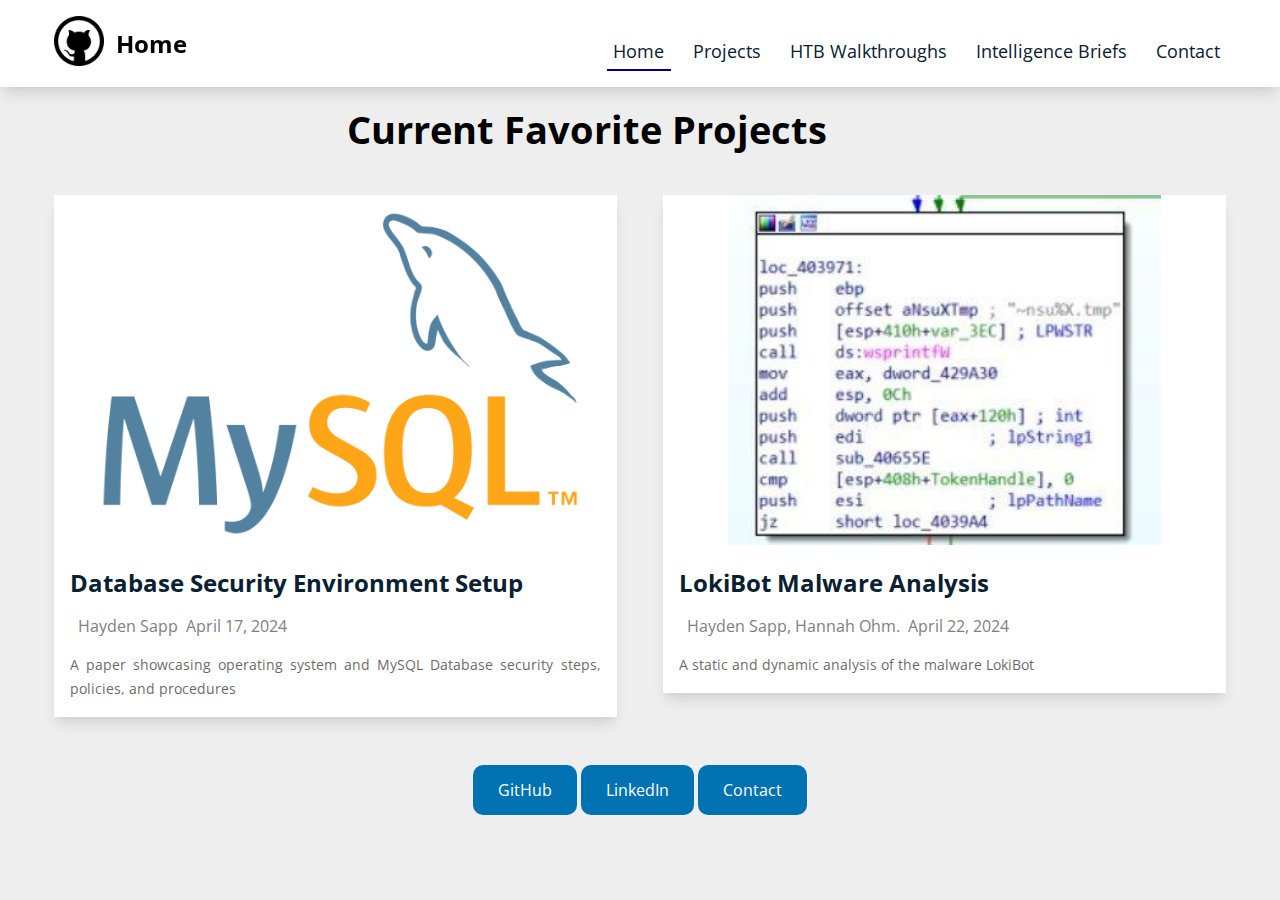
<file: index.html>
<!DOCTYPE html>
<html>
    <head>
        <meta charset="UTF-8" />
        <meta name="viewport" content="width=device-width, initial-scale=1.0">
        <title>Shadyenapp</title>
        <link rel="stylesheet", href="style.css" />
        <!--Fonts-->
        <link rel="stylesheet" href="https://cdnjs.cloudflare.com/ajax/libs/font-awesome/6.5.2/css/all.min.css" integrity="sha512-SnH5WK+bZxgPHs44uWIX+LLJAJ9/2PkPKZ5QiAj6Ta86w+fsb2TkcmfRyVX3pBnMFcV7oQPJkl9QevSCWr3W6A==" crossorigin="anonymous" referrerpolicy="no-referrer" />
    </head>
    <body>
        <!--Nav-->
        <header>
            <div class="container header">
                <a href="https://www.github.com/shadyenapp">
                <img src="./images/github.png" class="logo" width="50px" height="50px" />
                </a>
                <div class="pagename">
                    <h1>Home</h1>
                </div>
                <div class="menuToggle">
                    <i class="fas fa-bars"></i>
                </div>
                <ul class="navigation">
                    <li class="active"><a href="./index.html">Home</a></li>
                    <li><a href="./projects.html">Projects</a></li>
                    <li><a href="./htb.html">HTB Walkthroughs</a></li>
                    <li><a href="./intelwriting.html">Intelligence Briefs</a></li>
                    <li><a href="./contact.html">Contact</a></li>
                </ul>
            </div>
        </header>
        <!--Main-->
        <div class="title">
            <h1>Current Favorite Projects</h1>
        </div>
        <div class="container main">
            <!--Column 1-->
            <div class="col">
                <div class="post">
                    <img class="post-img" src="./images/MySQL-Logo.png" />
                    <div class="post-info">
                        <a href="./dbsec.html"><h2>Database Security Environment Setup</h2></a>
                        <div class="extra-info">
                        <span>Hayden Sapp</span>
                        <span>April 17, 2024</span>
                        </div>
                        <p>A paper showcasing operating system and MySQL Database security steps, policies, and procedures</p>
                    </div>
                </div>
            </div>
            <!--Column 2-->
                <div class="col">
                    <div class="post">
                        <img class="post-img" src="./images/lokibot.jpg" style="object-fit: contain;"/>
                        <div class="post-info">
                            <a href="./lokibotanalysis.html"><h2>LokiBot Malware Analysis</h2></a>
                            <div class="extra-info">
                            <span>Hayden Sapp, Hannah Ohm. </span>
                            <span>April 22, 2024</span>
                            </div>
                            <p>A static and dynamic analysis of the malware LokiBot</p>
                        </div>
                    </div>
                </div>
            </div>
        </div>
        <center>
            <a class="button" href="https://www.github.com/shadyenapp" target="_blank">GitHub</a>
            <a class="button" href="https://www.linkedin.com/in/hayden-sapp-88698b202/" target="_blank">LinkedIn</a>
            <a class="button" href="./contact.html" target="_blank">Contact</a><br><br><br>
        </center>
        <script src="script.js"></script>
    </body>
</html>
</file>
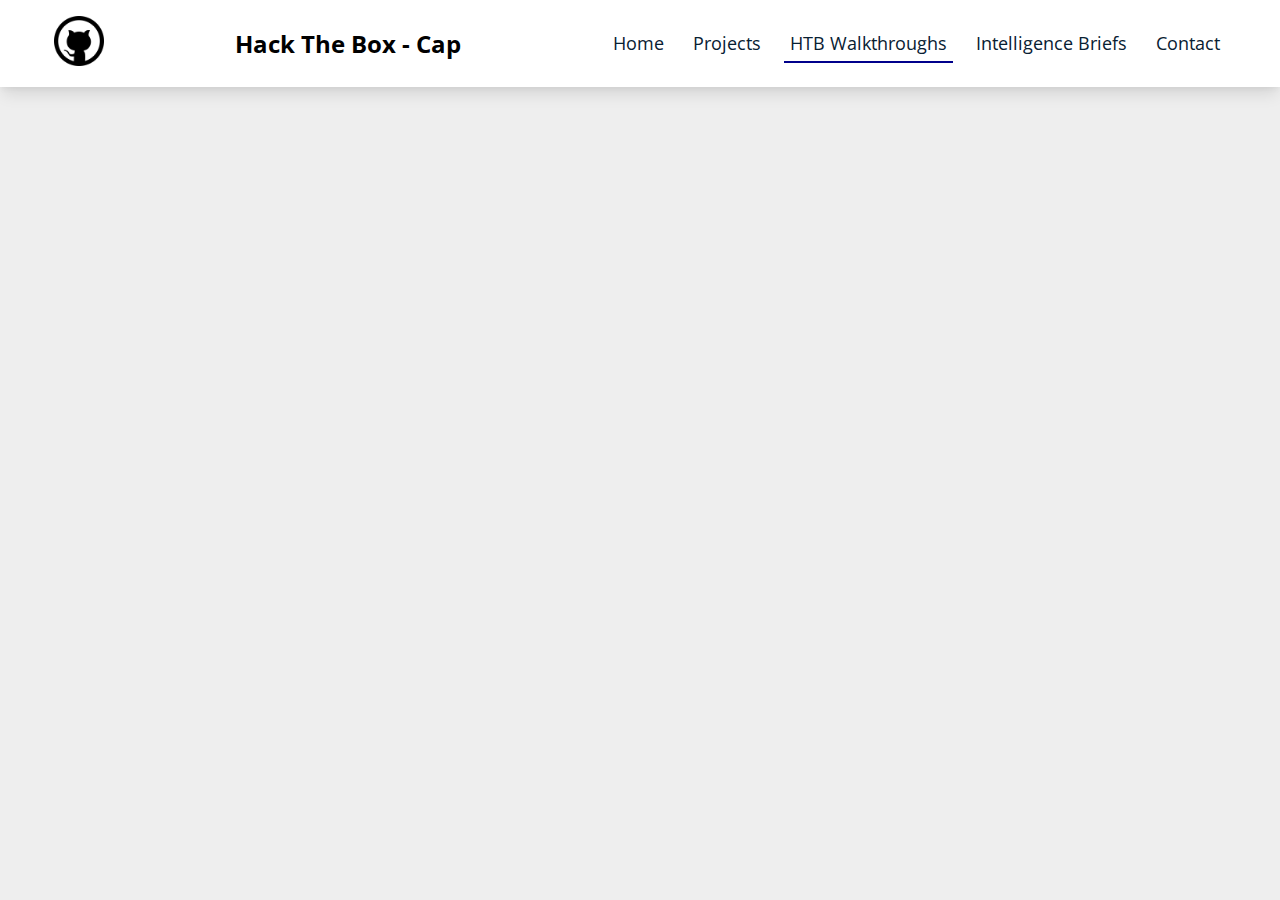
<file: cap.html>
<!DOCTYPE html>
<html>
    <head>
        <meta charset="UTF-8" />
        <meta name="viewport" content="width=device-width, initial-scale=1.0">
        <title>Shadyenapp</title>
        <link rel="stylesheet", href="styleDocuments.css" />
        <!--Fonts-->
        <link rel="stylesheet" href="https://cdnjs.cloudflare.com/ajax/libs/font-awesome/6.5.2/css/all.min.css" integrity="sha512-SnH5WK+bZxgPHs44uWIX+LLJAJ9/2PkPKZ5QiAj6Ta86w+fsb2TkcmfRyVX3pBnMFcV7oQPJkl9QevSCWr3W6A==" crossorigin="anonymous" referrerpolicy="no-referrer" />
    </head>
    <body>
        <!--Nav-->
        <header>
            <div class="container header">
                <a href="https://www.github.com/shadyenapp">
                <img src="./images/github.png" class="logo" width="50px" height="50px" />
                </a>
                <div class="pagename">
                    <h1>Hack The Box - Cap</h1>
                </div>
                <div class="menuToggle">
                    <i class="fas fa-bars"></i>
                </div>
                <ul class="navigation">
                    <li><a href="./index.html">Home</a></li>
                    <li><a href="./projects.html">Projects</a></li>
                    <li class="active"><a href="./htb.html">HTB Walkthroughs</a></li>
                    <li><a href="./intelwriting.html">Intelligence Briefs</a></li>
                    <li><a href="./contact.html">Contact</a></li>
                </ul>
            </div>
        </header>
        <!--Main-->
        <div class="container main">
            <iframe frameborder="0" allowtransparency="true" src="./WriteUp_cap.pdf"></iframe>
        </div>
        <script src="script.js"></script>
    </body>
</html>
</file>
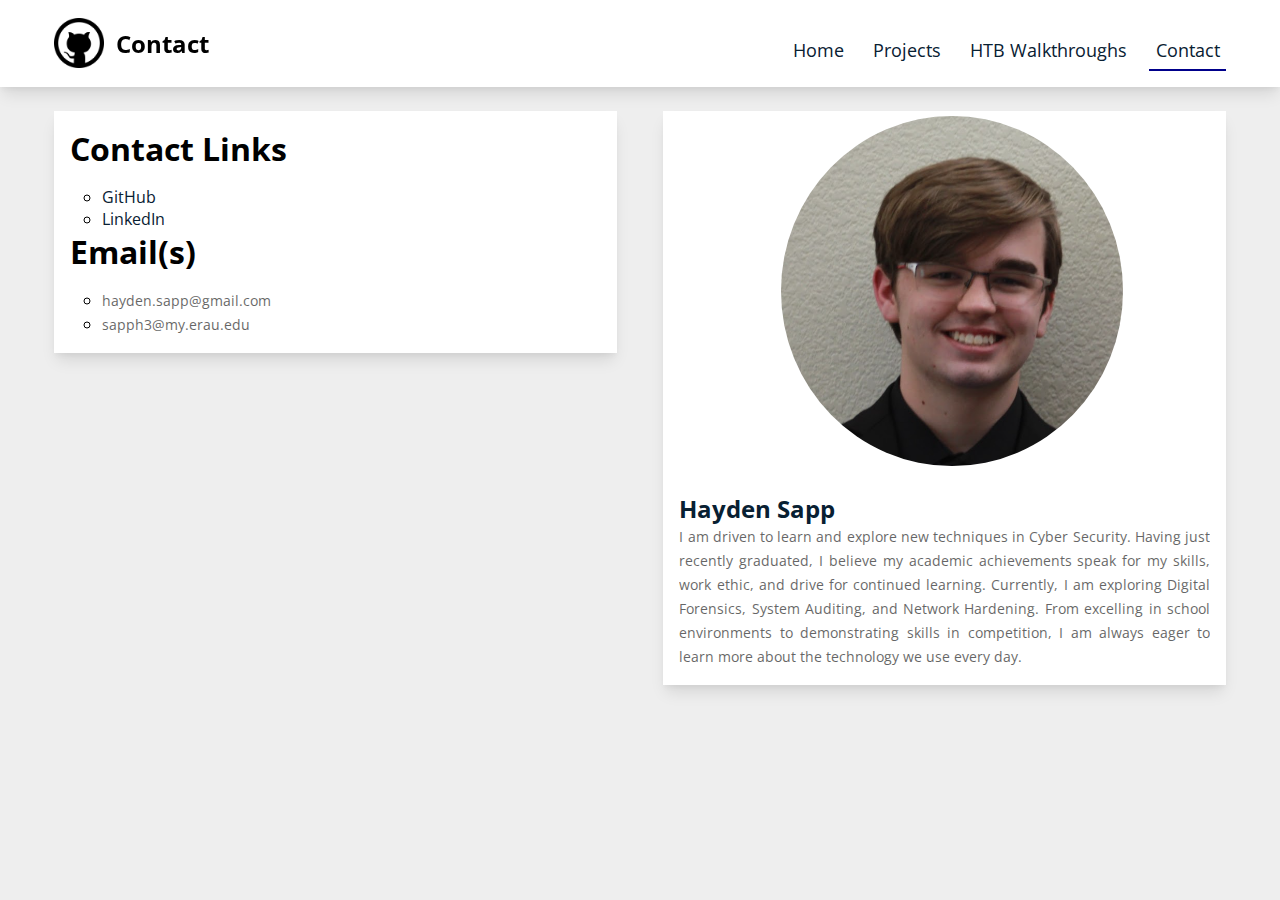
<file: contact.html>
<!DOCTYPE html>
<html>
    <head>
        <meta charset="UTF-8" />
        <meta name="viewport" content="width=device-width, initial-scale=1.0">
        <title>Shadyenapp</title>
        <link rel="stylesheet", href="style.css" />
        <!--Fonts-->
        <link rel="stylesheet" href="https://cdnjs.cloudflare.com/ajax/libs/font-awesome/6.5.2/css/all.min.css" integrity="sha512-SnH5WK+bZxgPHs44uWIX+LLJAJ9/2PkPKZ5QiAj6Ta86w+fsb2TkcmfRyVX3pBnMFcV7oQPJkl9QevSCWr3W6A==" crossorigin="anonymous" referrerpolicy="no-referrer" />
    </head>
    <body>
        <!--Nav-->
        <header>
            <div class="container header">
                <img src="./images/github.png" class="logo" width="50px" height="50px" />
                <div class="pagename">
                    <h1>Contact</h1>
                </div>
                <div class="menuToggle">
                    <i class="fas fa-bars"></i>
                </div>
                <ul class="navigation">
                    <li><a href="./index.html">Home</a></li>
                    <li><a href="./projects.html">Projects</a></li>
                    <li><a href="./htb.html">HTB Walkthroughs</a></li>
                    <li class="active"><a href="./contact.html">Contact</a></li>
                </ul>
            </div>
        </header>
        <!--Main-->
        <div class="container main">
            <!--Column 1-->
            <div class="col">
                <div class="post">
                    <div class="post-info">
                        <h1>Contact Links</h1>
                        <ul>
                            <li><a href="https://www.github.com/shadyenapp" target="_blank">GitHub</a></li>
                            <li><a href="https://www.linkedin.com/in/hayden-sapp-88698b202/" target="_blank">LinkedIn</a></li>
                        </ul>
                        
                            <h1>Email(s)</h1>
                        <ul>
                            <li><p style="color: black;">hayden.sapp@gmail.com</p></li>
                            <li><p style="color: black;">sapph3@my.erau.edu</p></li>
                        </ul>
                    </div>
                </div>
            </div>
            <!--Column 2-->
                <div class="col">
                    <div class="post">
                        <div class="border"><img class="portrait" src="./images/portrait.png" style="object-fit: contain;" /></div>
                        <div class="post-info">
                            <a href="" ><h2>Hayden Sapp</h2></a>
                            <p>I am driven to learn and explore new techniques in Cyber Security. Having just recently graduated, I believe my
                                academic achievements speak for my skills, work ethic, and drive for continued learning. Currently, I am exploring
                                Digital Forensics, System Auditing, and Network Hardening. From excelling in school environments to demonstrating
                                skills in competition, I am always eager to learn more about the technology we use every day.</p>
                        </div>
                    </div>
                </div>
            </div>
        </div>
        <script src="script.js"></script>
    </body>
</html>
</file>
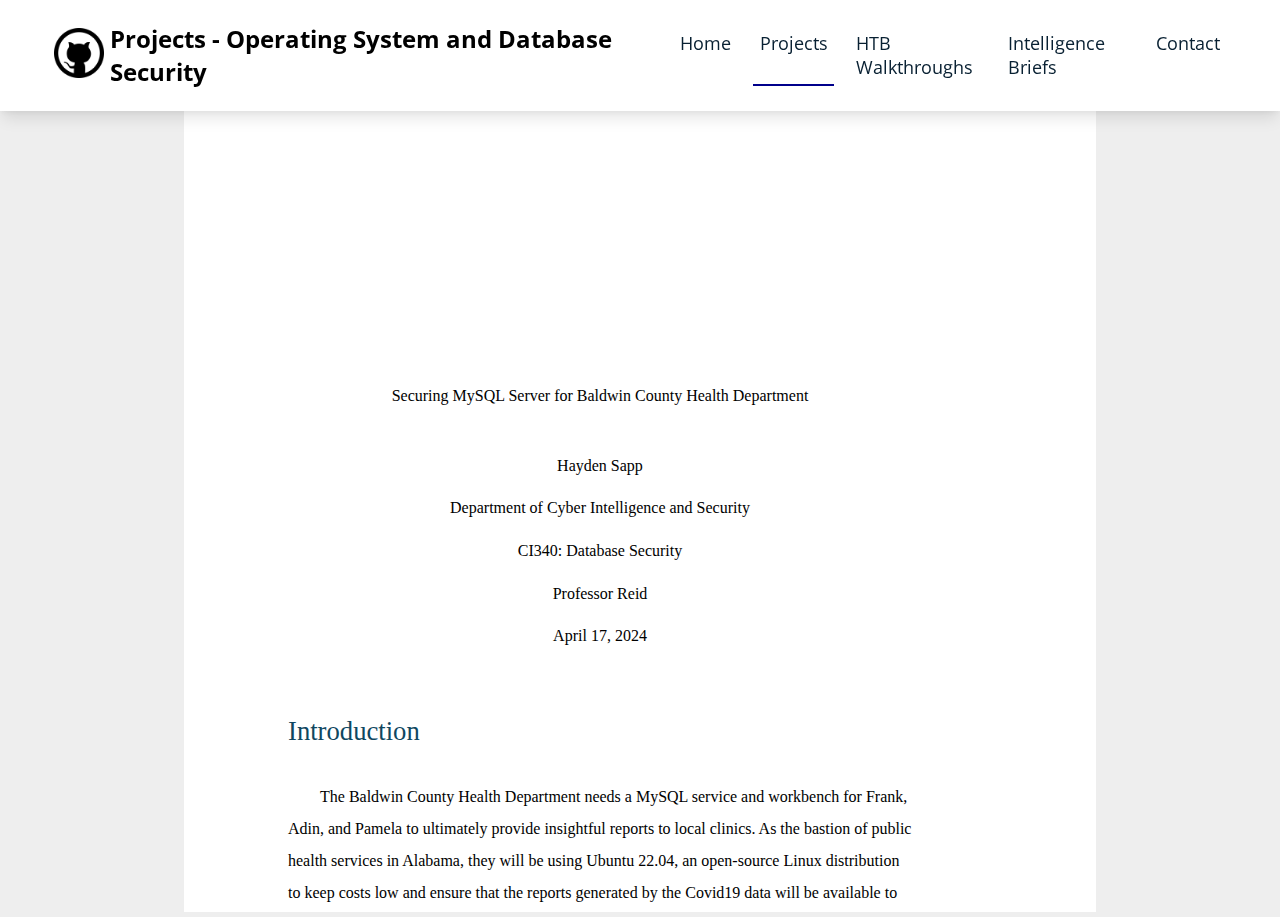
<file: dbsec.html>
<!DOCTYPE html>
<html>
    <head>
        <meta charset="UTF-8" />
        <meta name="viewport" content="width=device-width, initial-scale=1.0">
        <title>Shadyenapp</title>
        <link rel="stylesheet", href="styleDocuments.css" />
        <!--Fonts-->
        <link rel="stylesheet" href="https://cdnjs.cloudflare.com/ajax/libs/font-awesome/6.5.2/css/all.min.css" integrity="sha512-SnH5WK+bZxgPHs44uWIX+LLJAJ9/2PkPKZ5QiAj6Ta86w+fsb2TkcmfRyVX3pBnMFcV7oQPJkl9QevSCWr3W6A==" crossorigin="anonymous" referrerpolicy="no-referrer" />
    </head>
    <body>
        <!--Nav-->
        <header>
            <div class="container header">
                <a href="https://www.github.com/shadyenapp">
                <img src="./images/github.png" class="logo" width="50px" height="50px" />
                </a>
                <div class="pagename">
                    <h1>Projects - Operating System and Database Security</h1>
                </div>
                <div class="menuToggle">
                    <i class="fas fa-bars"></i>
                </div>
                <ul class="navigation">
                    <li><a href="./index.html">Home</a></li>
                    <li class="active"><a href="./projects.html">Projects</a></li>
                    <li><a href="./htb.html">HTB Walkthroughs</a></li>
                    <li><a href="./intelwriting.html">Intelligence Briefs</a></li>
                    <li><a href="./contact.html">Contact</a></li>
                </ul>
            </div>
        </header>
        <!--Main-->
        <div class="container main">
            <iframe frameborder="0" allowtransparency="true" src="./dbsec/CI340Project1.docx.html"></iframe>
        </div>
        <script src="script.js"></script>
    </body>
</html>
</file>
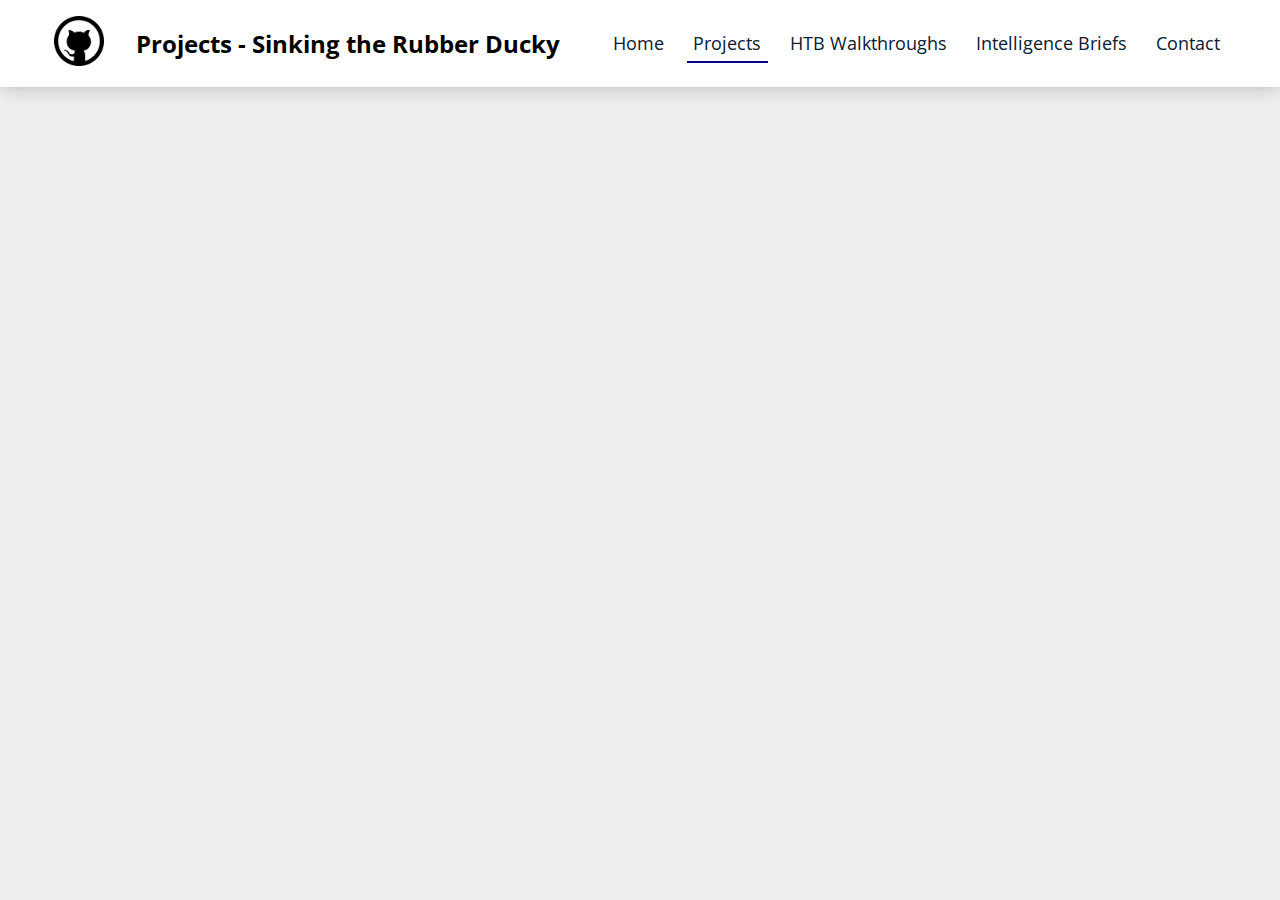
<file: ducky.html>
<!DOCTYPE html>
<html>
    <head>
        <meta charset="UTF-8" />
        <meta name="viewport" content="width=device-width, initial-scale=1.0">
        <title>Shadyenapp</title>
        <link rel="stylesheet", href="styleDocuments.css" />
        <!--Fonts-->
        <link rel="stylesheet" href="https://cdnjs.cloudflare.com/ajax/libs/font-awesome/6.5.2/css/all.min.css" integrity="sha512-SnH5WK+bZxgPHs44uWIX+LLJAJ9/2PkPKZ5QiAj6Ta86w+fsb2TkcmfRyVX3pBnMFcV7oQPJkl9QevSCWr3W6A==" crossorigin="anonymous" referrerpolicy="no-referrer" />
    </head>
    <body>
        <!--Nav-->
        <header>
            <div class="container header">
                <a href="https://www.github.com/shadyenapp">
                <img src="./images/github.png" class="logo" width="50px" height="50px" />
                </a>
                <div class="pagename">
                    <h1>Projects - Sinking the Rubber Ducky</h1>
                </div>
                <div class="menuToggle">
                    <i class="fas fa-bars"></i>
                </div>
                <ul class="navigation">
                    <li><a href="./index.html">Home</a></li>
                    <li class="active"><a href="./projects.html">Projects</a></li>
                    <li><a href="./htb.html">HTB Walkthroughs</a></li>
                    <li><a href="./intelwriting.html">Intelligence Briefs</a></li>
                    <li><a href="./contact.html">Contact</a></li>
                </ul>
            </div>
        </header>
        <!--Main-->
        <div class="container main">
            <iframe frameborder="0" allowtransparency="true" src="./duckyFinalReport.pdf"></iframe>
        </div>
        <script src="script.js"></script>
    </body>
</html>
</file>
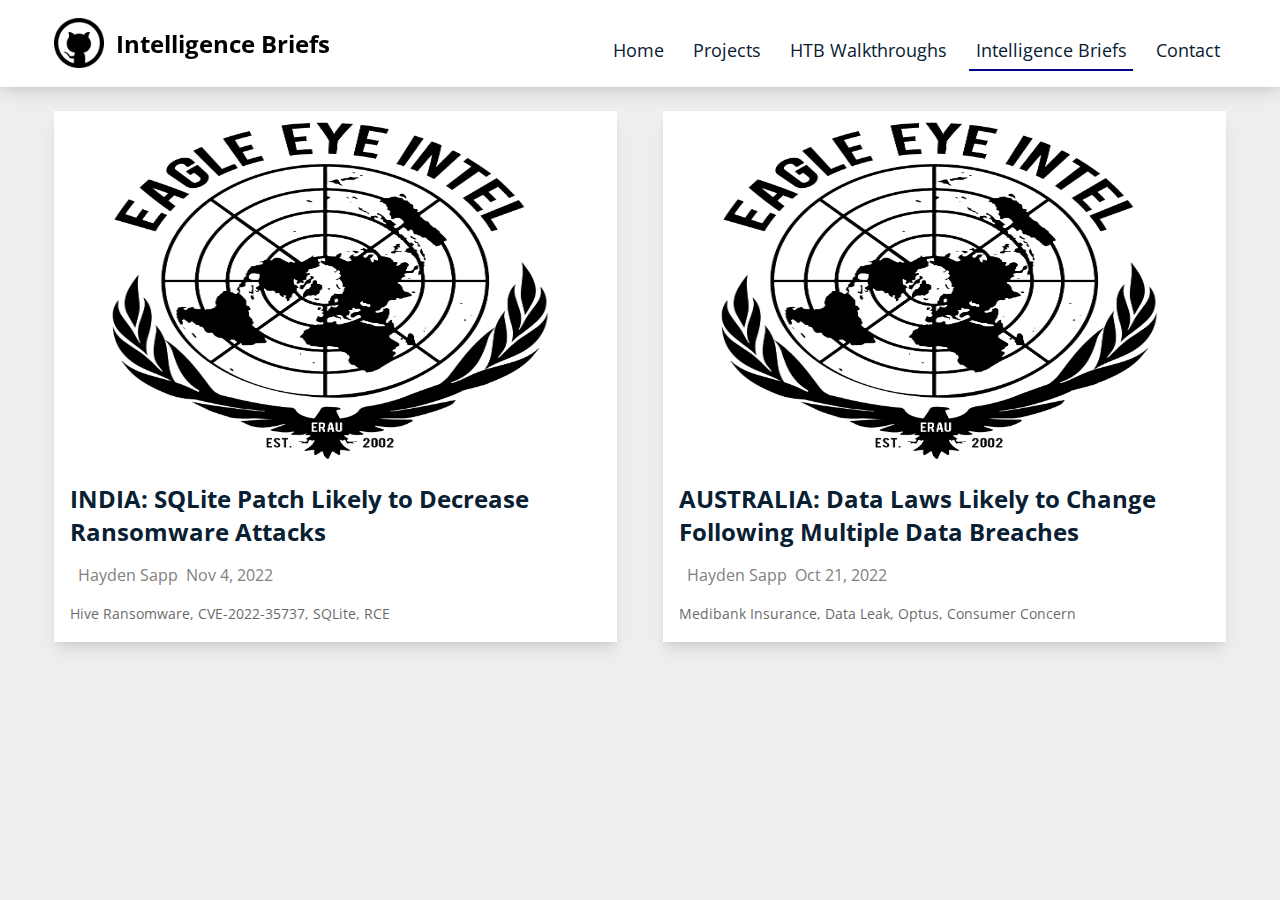
<file: intelwriting.html>
<!DOCTYPE html>
<html>
    <head>
        <meta charset="UTF-8" />
        <meta name="viewport" content="width=device-width, initial-scale=1.0">
        <title>Shadyenapp</title>
        <link rel="stylesheet", href="style.css" />
        <!--Fonts-->
        <link rel="stylesheet" href="https://cdnjs.cloudflare.com/ajax/libs/font-awesome/6.5.2/css/all.min.css" integrity="sha512-SnH5WK+bZxgPHs44uWIX+LLJAJ9/2PkPKZ5QiAj6Ta86w+fsb2TkcmfRyVX3pBnMFcV7oQPJkl9QevSCWr3W6A==" crossorigin="anonymous" referrerpolicy="no-referrer" />
    </head>
    <body>
        <!--Nav-->
        <header>
            <div class="container header">
                <img src="./images/github.png" class="logo" width="50px" height="50px" />
                <div class="pagename">
                    <h1>Intelligence Briefs</h1>
                </div>
                <div class="menuToggle">
                    <i class="fas fa-bars"></i>
                </div>
                <ul class="navigation">
                    <li><a href="./index.html">Home</a></li>
                    <li><a href="./projects.html">Projects</a></li>
                    <li><a href="./htb.html">HTB Walkthroughs</a></li>
                    <li class="active"><a href="./intelwriting.html">Intelligence Briefs</a></li>
                    <li><a href="./contact.html">Contact</a></li>
                </ul>
            </div>
        </header>
        <!--Main-->
        <div class="container main">
            <!--Column 1-->
            <div class="col">
                <div class="post">
                    <img class="post-img" src="./images/EELogo.png" />
                    <div class="post-info">
                        <a href="https://eagleeyeintel.com/eagle-eye-416/"><h2>INDIA: SQLite Patch Likely to Decrease Ransomware Attacks</h2></a>
                        <div class="extra-info">
                        <span>Hayden Sapp</span>
                        <span>Nov 4, 2022</span>
                        </div>
                        <p>Hive Ransomware, CVE-2022-35737, SQLite, RCE</p>
                    </div>
                </div>
            </div>
            <!--Column 2-->
                <div class="col">
                    <div class="post">
                        <img class="post-img" src="./images/EELogo.png" />
                        <div class="post-info">
                            <a href="https://eagleeyeintel.com/eagle-eye-414/"><h2>AUSTRALIA: Data Laws Likely to Change Following Multiple Data Breaches</h2></a>
                            <div class="extra-info">
                            <span>Hayden Sapp</span>
                            <span>Oct 21, 2022</span>
                            </div>
                            <p>Medibank Insurance, Data Leak, Optus, Consumer Concern</p>
                        </div>
                    </div>
                </div>
            </div>
        </div>
        <script src="script.js"></script>
    </body>
</html>
</file>
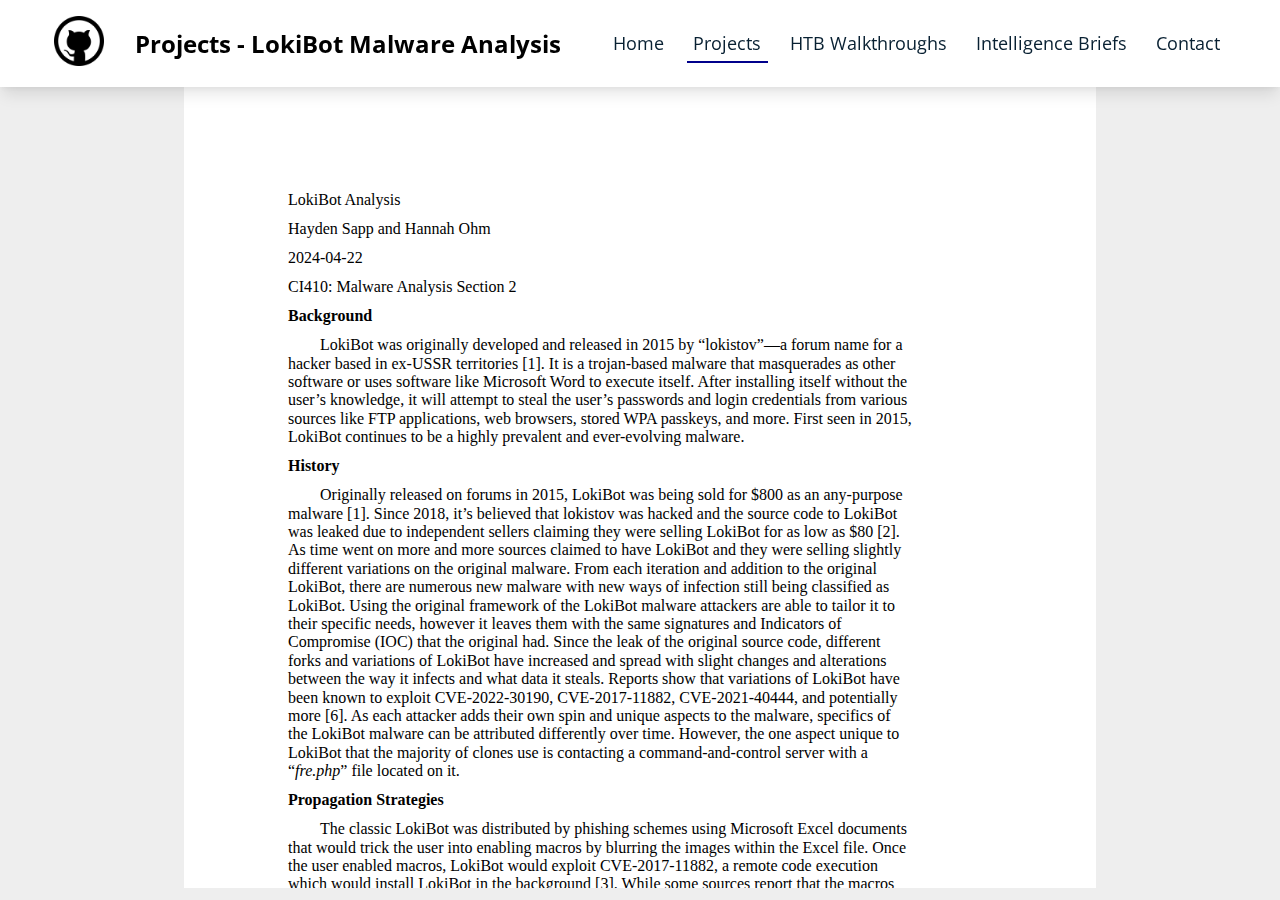
<file: lokibotanalysis.html>
<!DOCTYPE html>
<html>
    <head>
        <meta charset="UTF-8" />
        <meta name="viewport" content="width=device-width, initial-scale=1.0">
        <title>Shadyenapp</title>
        <link rel="stylesheet", href="styleDocuments.css" />
        <!--Fonts-->
        <link rel="stylesheet" href="https://cdnjs.cloudflare.com/ajax/libs/font-awesome/6.5.2/css/all.min.css" integrity="sha512-SnH5WK+bZxgPHs44uWIX+LLJAJ9/2PkPKZ5QiAj6Ta86w+fsb2TkcmfRyVX3pBnMFcV7oQPJkl9QevSCWr3W6A==" crossorigin="anonymous" referrerpolicy="no-referrer" />
    </head>
    <body>
        <!--Nav-->
        <header>
            <div class="container header">
                <a href="https://www.github.com/shadyenapp">
                <img src="./images/github.png" class="logo" width="50px" height="50px" />
                </a>
                <div class="pagename">
                    <h1>Projects - LokiBot Malware Analysis</h1>
                </div>
                <div class="menuToggle">
                    <i class="fas fa-bars"></i>
                </div>
                <ul class="navigation">
                    <li><a href="./index.html">Home</a></li>
                    <li class="active"><a href="./projects.html">Projects</a></li>
                    <li><a href="./htb.html">HTB Walkthroughs</a></li>
                    <li><a href="./intelwriting.html">Intelligence Briefs</a></li>
                    <li><a href="./contact.html">Contact</a></li>
                </ul>
            </div>
        </header>
        <!--Main-->
        <div class="container main">
            <iframe frameborder="0" allowtransparency="true" src="./malwareanalysis/LokiBotAnalysis.docx.html"></iframe>
        </div>
        <script src="script.js"></script>
    </body>
</html>
</file>
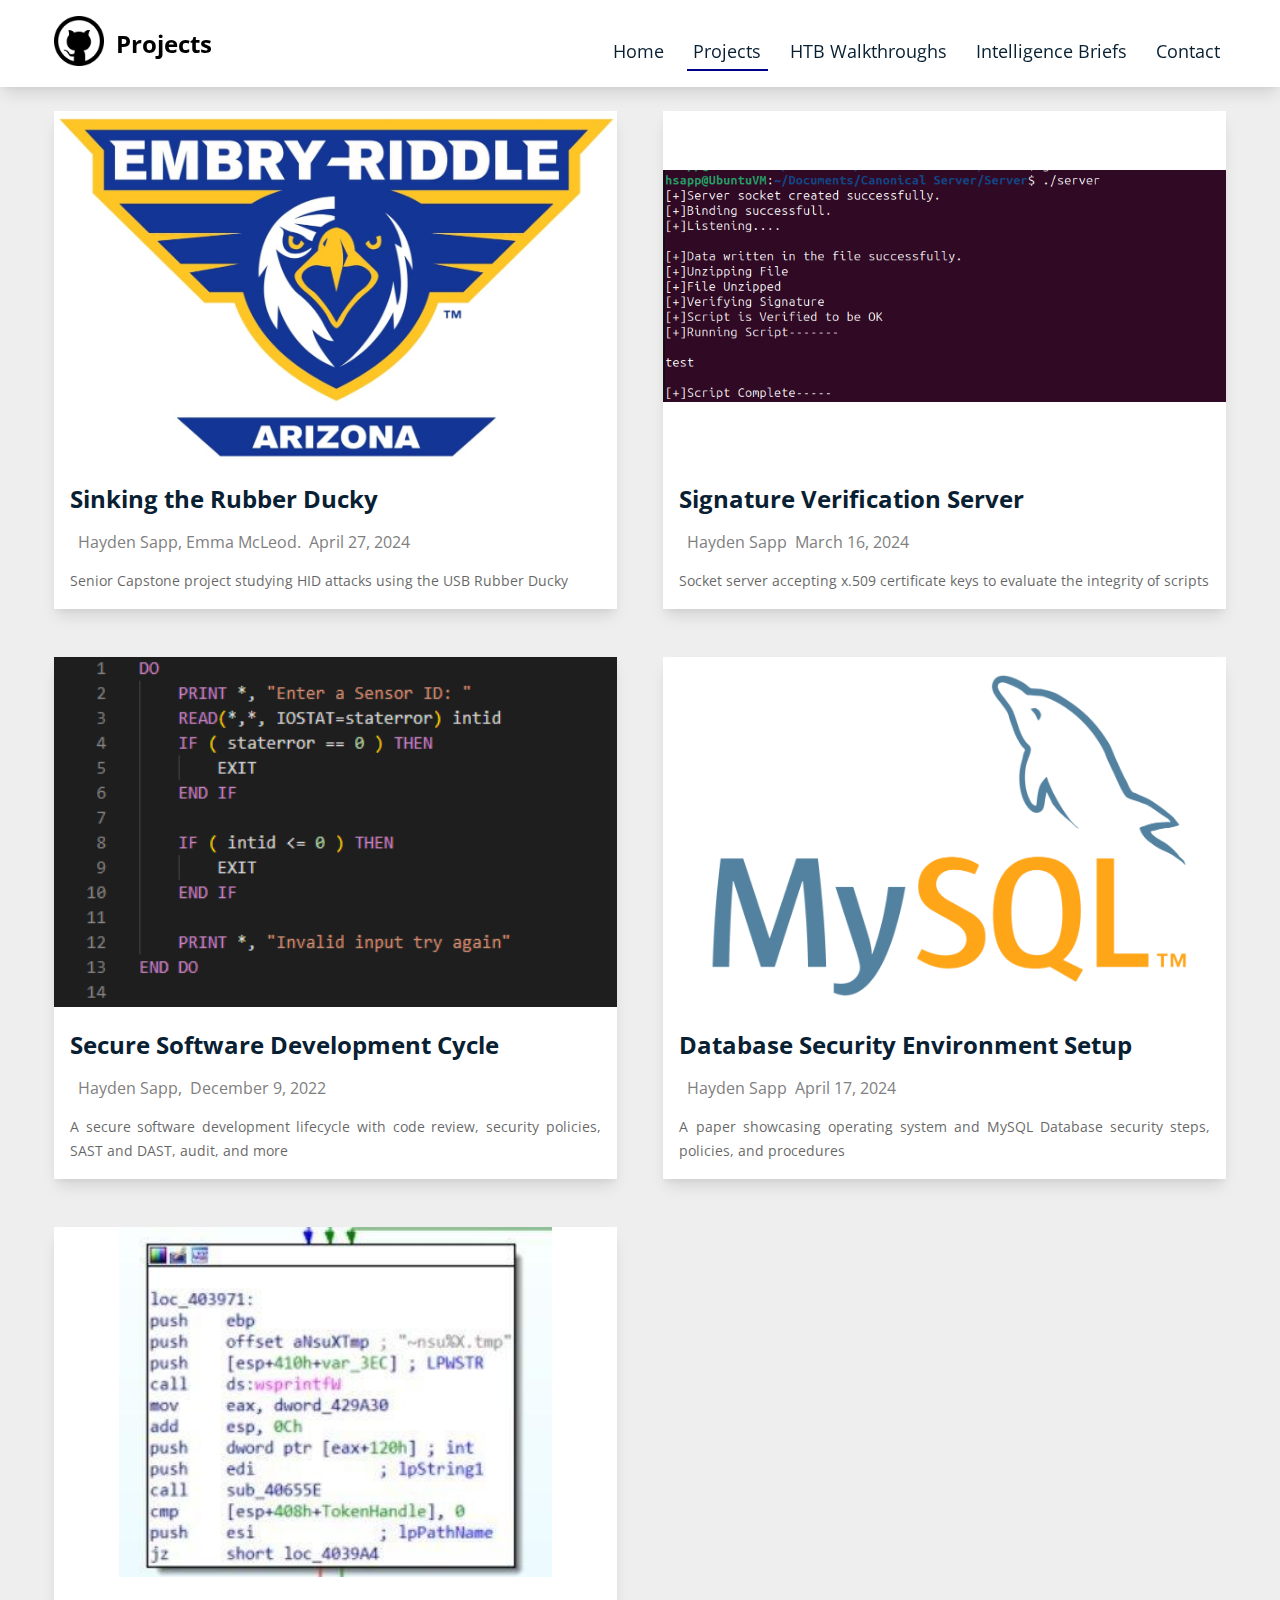
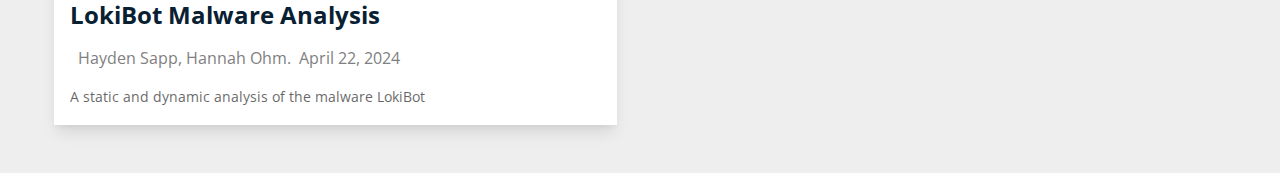
<file: projects.html>
<!DOCTYPE html>
<html>
    <head>
        <meta charset="UTF-8" />
        <meta name="viewport" content="width=device-width, initial-scale=1.0">
        <title>Shadyenapp</title>
        <link rel="stylesheet", href="style.css" />
        <!--Fonts-->
        <link rel="stylesheet" href="https://cdnjs.cloudflare.com/ajax/libs/font-awesome/6.5.2/css/all.min.css" integrity="sha512-SnH5WK+bZxgPHs44uWIX+LLJAJ9/2PkPKZ5QiAj6Ta86w+fsb2TkcmfRyVX3pBnMFcV7oQPJkl9QevSCWr3W6A==" crossorigin="anonymous" referrerpolicy="no-referrer" />
    </head>
    <body>
        <!--Nav-->
        <header>
            <div class="container header">
                <a href="https://www.github.com/shadyenapp">
                <img src="./images/github.png" class="logo" width="50px" height="50px" />
                </a>
                <div class="pagename">
                    <h1>Projects</h1>
                </div>
                <div class="menuToggle">
                    <i class="fas fa-bars"></i>
                </div>
                <ul class="navigation">
                    <li><a href="./index.html">Home</a></li>
                    <li class="active"><a href="./projects.html">Projects</a></li>
                    <li><a href="./htb.html">HTB Walkthroughs</a></li>
                    <li><a href="./intelwriting.html">Intelligence Briefs</a></li>
                    <li><a href="./contact.html">Contact</a></li>
                </ul>
            </div>
        </header>
        <!--Main-->
        <div class="container main">
            <!--Column 1-->
            <div class="col">
                <div class="post">
                    <img class="post-img" src="./images/erau.jpg" />
                    <div class="post-info">
                        <a href="./ducky.html"><h2>Sinking the Rubber Ducky</h2></a>
                        <div class="extra-info">
                        <span>Hayden Sapp, Emma McLeod.  </span>
                        <span>April 27, 2024</span>
                        </div>
                        <p>Senior Capstone project studying HID attacks using the USB Rubber Ducky</p>
                    </div>
                </div>
                <div class="post">
                    <img class="post-img" src="./images/ssdlc.png" />
                    <div class="post-info">
                        <a href="./ssdlc.html"><h2>Secure Software Development Cycle</h2></a>
                        <div class="extra-info">
                        <span>Hayden Sapp, </span>
                        <span>December 9, 2022</span>
                        </div>
                        <p>A secure software development lifecycle with code review, security policies, SAST and DAST, audit, and more</p>
                    </div>
                </div>
                <div class="post">
                    <img class="post-img" src="./images/lokibot.jpg" style="object-fit: contain;"/>
                    <div class="post-info">
                        <a href="./lokibotanalysis.html"><h2>LokiBot Malware Analysis</h2></a>
                        <div class="extra-info">
                        <span>Hayden Sapp, Hannah Ohm. </span>
                        <span>April 22, 2024</span>
                        </div>
                        <p>A static and dynamic analysis of the malware LokiBot</p>
                    </div>
                </div>
            </div>
            <!--Column 2-->
                <div class="col">
                    <div class="post">
                        <img class="post-img" src="./images/signatureverificationserver/ServerOutputSuccess.png" style="object-fit: contain;"/>
                        <div class="post-info">
                            <a href="./sigserver.html"><h2>Signature Verification Server</h2></a>
                            <div class="extra-info">
                            <span>Hayden Sapp</span>
                            <span>March 16, 2024</span>
                            </div>
                            <p>Socket server accepting x.509 certificate keys to evaluate the integrity of scripts</p>
                        </div>
                    </div>
                    <div class="post">
                        <img class="post-img" src="./images/MySQL-Logo.png" />
                        <div class="post-info">
                            <a href="./dbsec.html"><h2>Database Security Environment Setup</h2></a>
                            <div class="extra-info">
                            <span>Hayden Sapp</span>
                            <span>April 17, 2024</span>
                            </div>
                            <p>A paper showcasing operating system and MySQL Database security steps, policies, and procedures</p>
                        </div>
                    </div>
                </div>
            </div>
        </div>
        <script src="script.js"></script>
    </body>
</html>
</file>
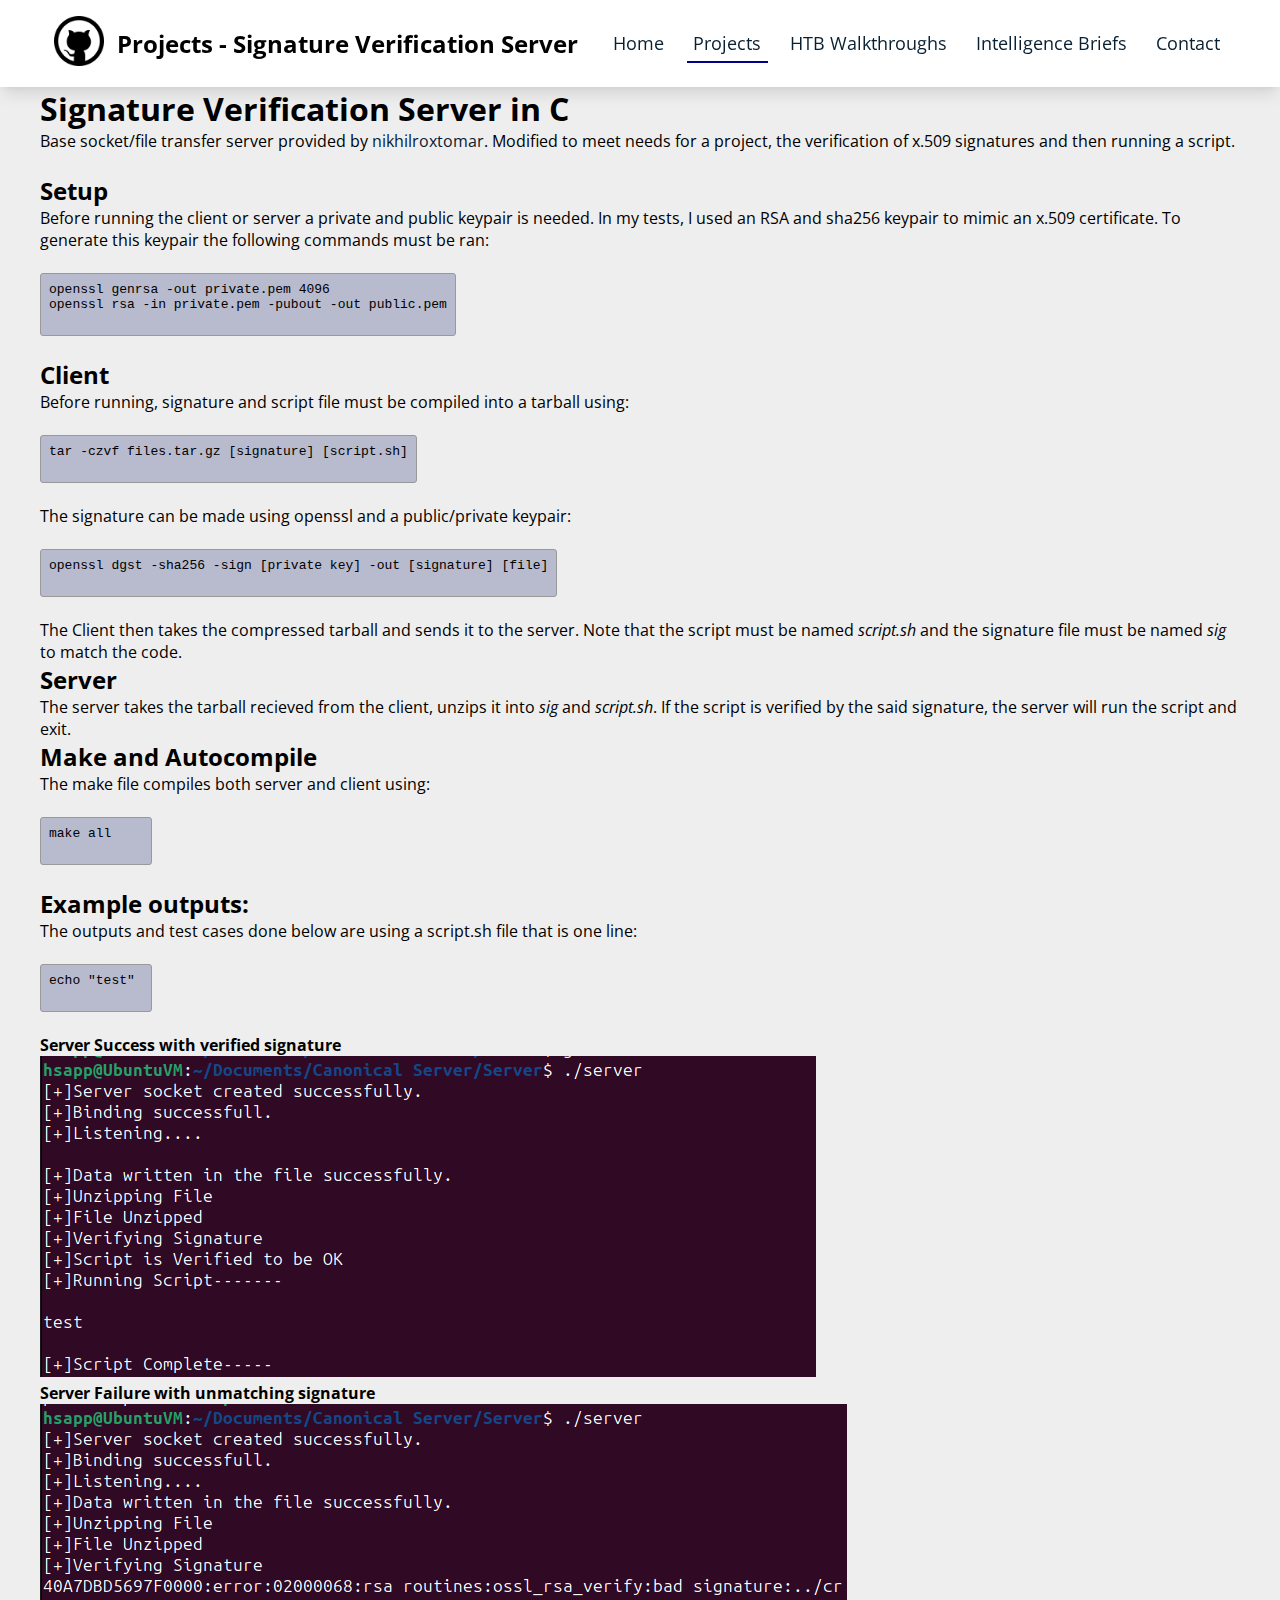
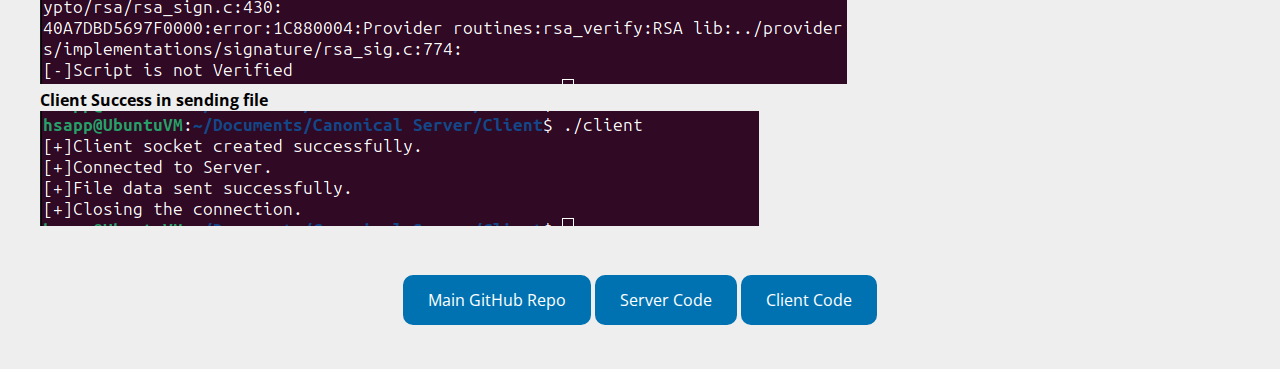
<file: sigserver.html>
<!DOCTYPE html>
<html>
    <head>
        <meta charset="UTF-8" />
        <meta name="viewport" content="width=device-width, initial-scale=1.0">
        <title>Shadyenapp</title>
        <link rel="stylesheet", href="styleDocuments.css" />
        <!--Fonts-->
        <link rel="stylesheet" href="https://cdnjs.cloudflare.com/ajax/libs/font-awesome/6.5.2/css/all.min.css" integrity="sha512-SnH5WK+bZxgPHs44uWIX+LLJAJ9/2PkPKZ5QiAj6Ta86w+fsb2TkcmfRyVX3pBnMFcV7oQPJkl9QevSCWr3W6A==" crossorigin="anonymous" referrerpolicy="no-referrer" />
    </head>
    <body>
        <!--Nav-->
        <header>
            <div class="container header">
                <a href="https://www.github.com/shadyenapp">
                <img src="./images/github.png" class="logo" width="50px" height="50px" />
                </a>
                <div class="pagename">
                    <h1>Projects - Signature Verification Server</h1>
                </div>
                <div class="menuToggle">
                    <i class="fas fa-bars"></i>
                </div>
                <ul class="navigation">
                    <li><a href="./index.html">Home</a></li>
                    <li class="active"><a href="./projects.html">Projects</a></li>
                    <li><a href="./htb.html">HTB Walkthroughs</a></li>
                    <li><a href="./intelwriting.html">Intelligence Briefs</a></li>
                    <li><a href="./contact.html">Contact</a></li>
                </ul>
            </div>
        </header>
        <!--Main-->
        <div class="container main">
            <h1>Signature Verification Server in C</h1>
            <p>Base socket/file transfer server provided by <a href="https://github.com/nikhilroxtomar/File-Transfer-using-TCP-Socket-in-C/blob/master/server.c">nikhilroxtomar</a>. Modified to meet needs for a project, the verification of x.509 signatures and then running a script. </p>
            <br>
            <h2>Setup</h2>
            <p>Before running the client or server a private and public keypair is needed. In my tests, I used an RSA and sha256 keypair to mimic an x.509 certificate.
                To generate this keypair the following commands must be ran:</p>
                <br><pre><code class="lang-Shell">openssl genrsa -out private.pem 4096<br>openssl rsa -in private.pem -pubout -out public.pem
            </code></pre><br>
            <h2 id="client">Client</h2>
            <p>Before running, signature and script file must be compiled into a tarball using: </p><br>
            <pre><code class="lang-Shell">tar -czvf files.tar.gz [signature] [script.sh]
            </code></pre><br>
            <p>The signature can be made using openssl and a public/private keypair:</p>
            <br><pre><code class="lang-Shell">openssl dgst -sha256 -sign [private key] -out [signature] [file]
            </code></pre><br>
            <p>The Client then takes the compressed tarball and sends it to the server. Note that the script must be named <em>script.sh</em> and the signature file must be named <em>sig</em> to match the code. </p>
            <h2>Server</h2>
            <p>The server takes the tarball recieved from the client, unzips it into <em>sig</em> and <em>script.sh</em>. If the script is verified by the said signature, the server will run the script and exit.  </p>
            <h2>Make and Autocompile</h2>
            <p>The make file compiles both server and client using:</p>
            <br><pre><code class="lang-Shell">make all
            </code></pre><br>
            <h2 id="example-outputs-">Example outputs:</h2>
            <p>The outputs and test cases done below are using a script.sh file that is one line:</p>
            <br><pre><code class="lang-Shell">echo "test"
            </code></pre><br>
            <p><strong>Server Success with verified signature</strong>
            <br>
            <img src="./images/signatureverificationserver/ServerOutputSuccess.png" alt="Server Sucess">
            <br>
            <strong>Server Failure with unmatching signature</strong>
            <br>
            <img src="./images/signatureverificationserver/ServerOutputFailure.png" alt="Server Failure">
            <br>
            <strong>Client Success in sending file</strong>
            <br>
            <img src="./images/signatureverificationserver/ClientOutputSuccess.png" alt="Client Success"></p><br><br>

        <center>
        <a class="button" href="https://github.com/shadyenapp/signatureVerificationServer/tree/main" target="_blank">Main GitHub Repo</a>
        <a class="button" href="https://github.com/shadyenapp/signatureVerificationServer/blob/main/server.c" target="_blank">Server Code</a>
        <a class="button" href="https://github.com/shadyenapp/signatureVerificationServer/blob/main/client.c" target="_blank">Client Code</a><br><br><br>
        </center>
        </div>
        <script src="script.js"></script>
    </body>
</html>
</file>
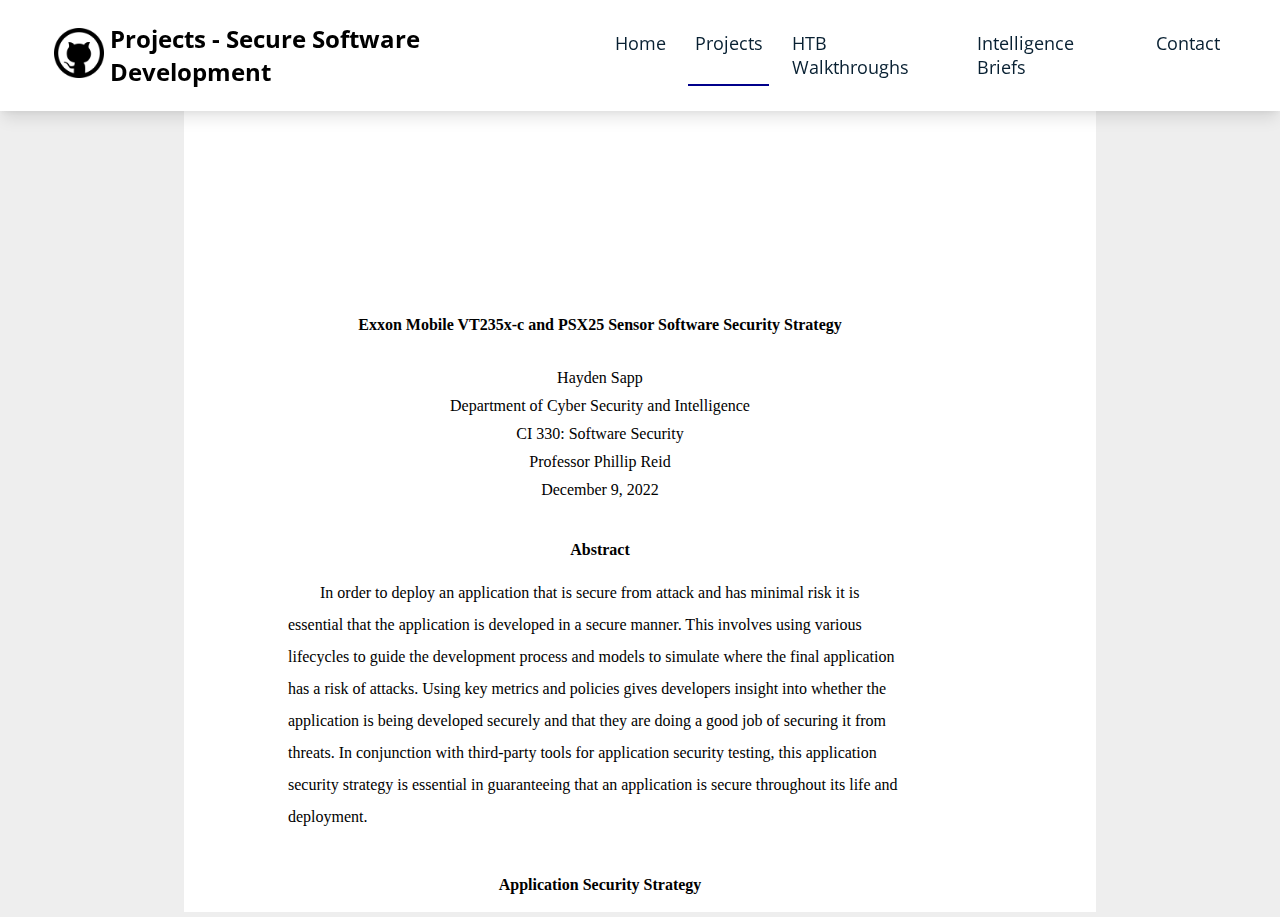
<file: ssdlc.html>
<!DOCTYPE html>
<html>
    <head>
        <meta charset="UTF-8" />
        <meta name="viewport" content="width=device-width, initial-scale=1.0">
        <title>Shadyenapp</title>
        <link rel="stylesheet", href="styleDocuments.css" />
        <!--Fonts-->
        <link rel="stylesheet" href="https://cdnjs.cloudflare.com/ajax/libs/font-awesome/6.5.2/css/all.min.css" integrity="sha512-SnH5WK+bZxgPHs44uWIX+LLJAJ9/2PkPKZ5QiAj6Ta86w+fsb2TkcmfRyVX3pBnMFcV7oQPJkl9QevSCWr3W6A==" crossorigin="anonymous" referrerpolicy="no-referrer" />
    </head>
    <body>
        <!--Nav-->
        <header>
            <div class="container header">
                <a href="https://www.github.com/shadyenapp">
                <img src="./images/github.png" class="logo" width="50px" height="50px" />
                </a>
                <div class="pagename">
                    <h1>Projects - Secure Software Development</h1>
                </div>
                <div class="menuToggle">
                    <i class="fas fa-bars"></i>
                </div>
                <ul class="navigation">
                    <li><a href="./index.html">Home</a></li>
                    <li class="active"><a href="./projects.html">Projects</a></li>
                    <li><a href="./htb.html">HTB Walkthroughs</a></li>
                    <li><a href="./intelwriting.html">Intelligence Briefs</a></li>
                    <li><a href="./contact.html">Contact</a></li>
                </ul>
            </div>
        </header>
        <!--Main-->
        <div class="container main">
            <iframe frameborder="0" allowtransparency="true" src="./ssdlc/SoftwareSecurityFinal.docx.html"></iframe>
        </div>
        <script src="script.js"></script>
    </body>
</html>
</file>
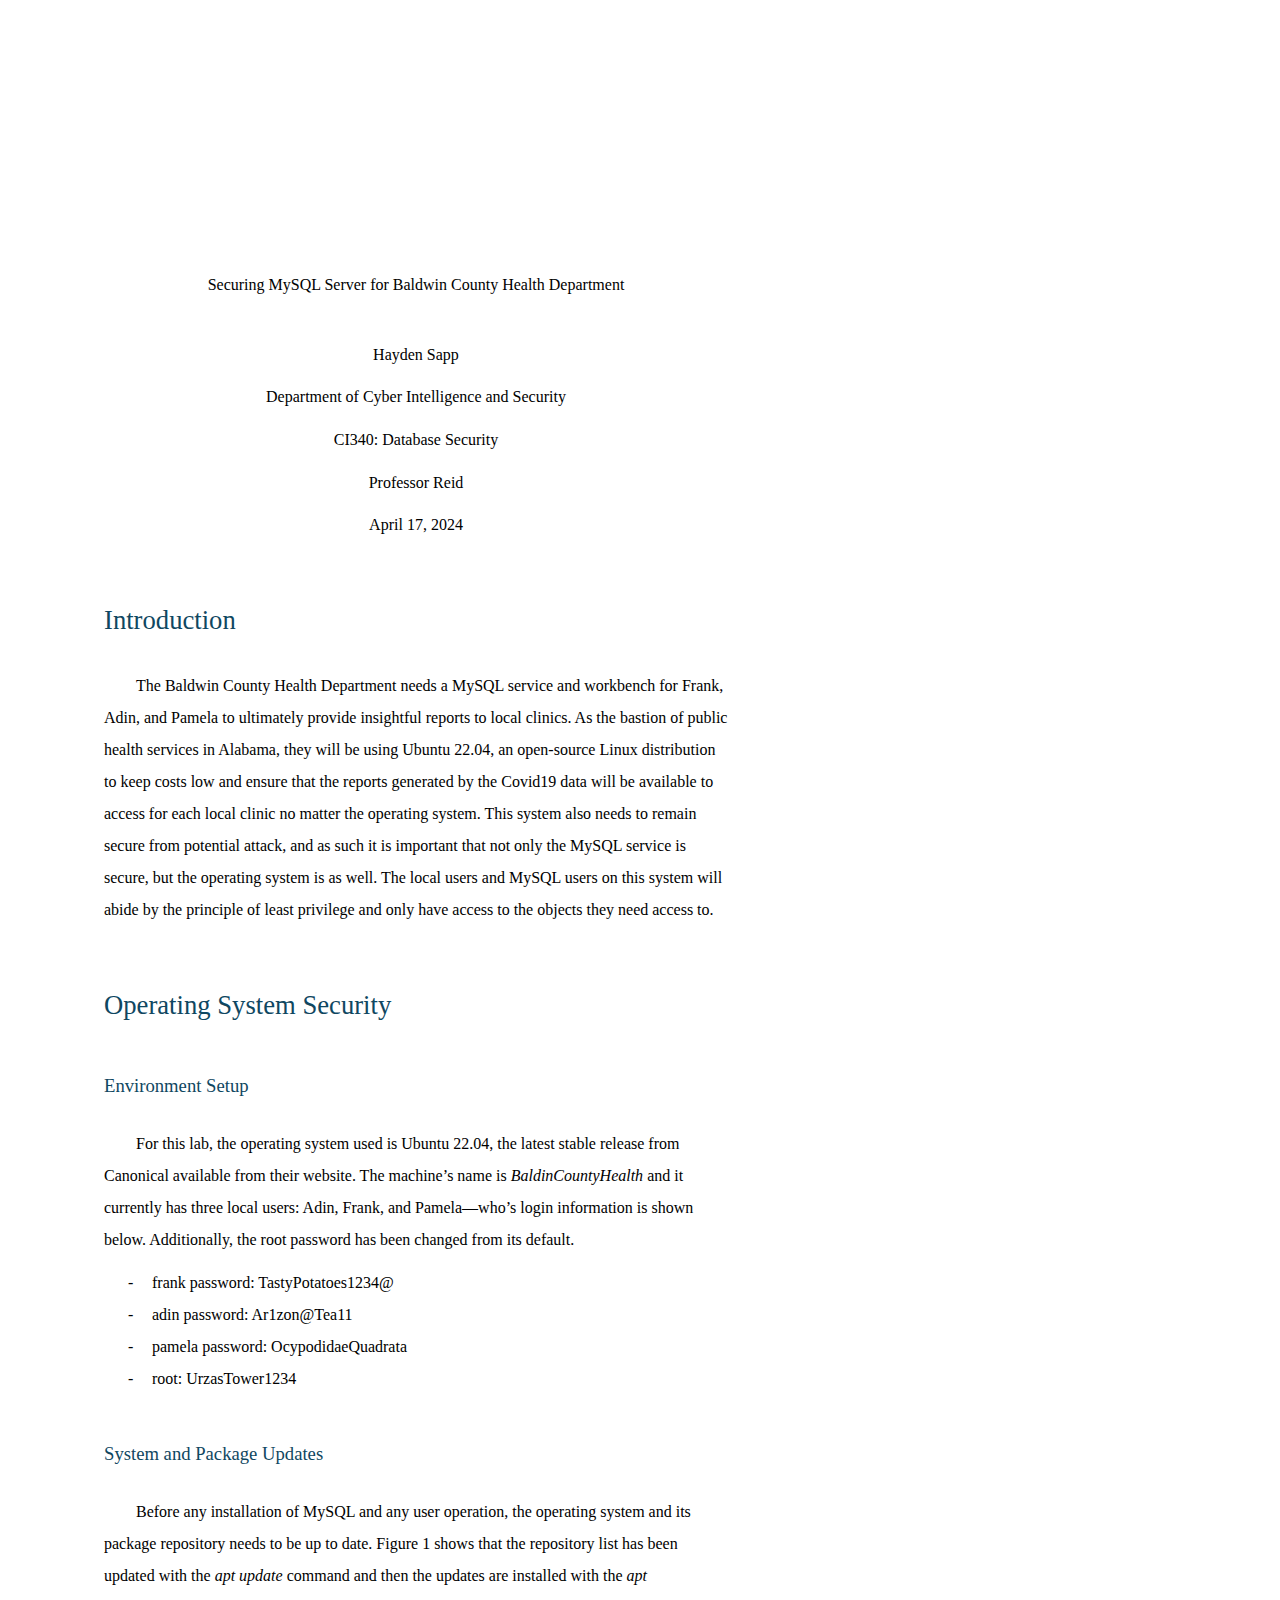
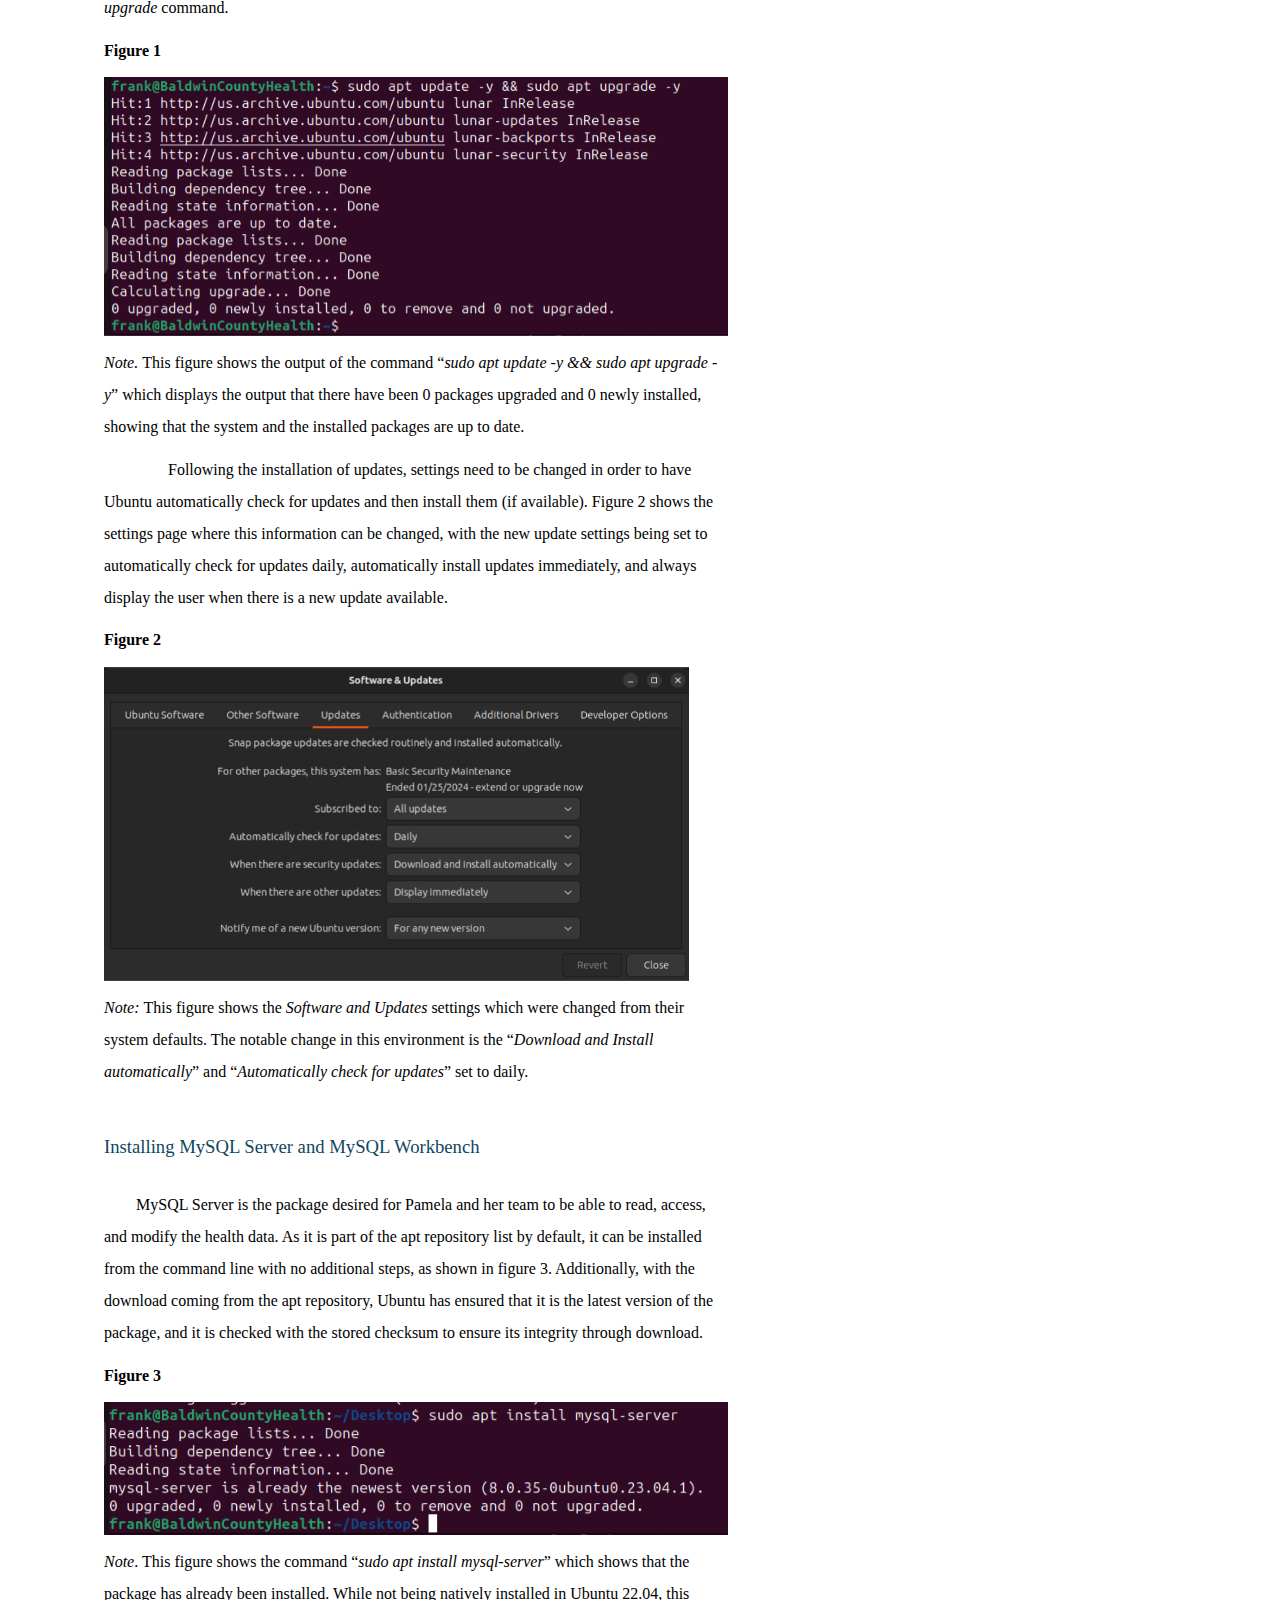
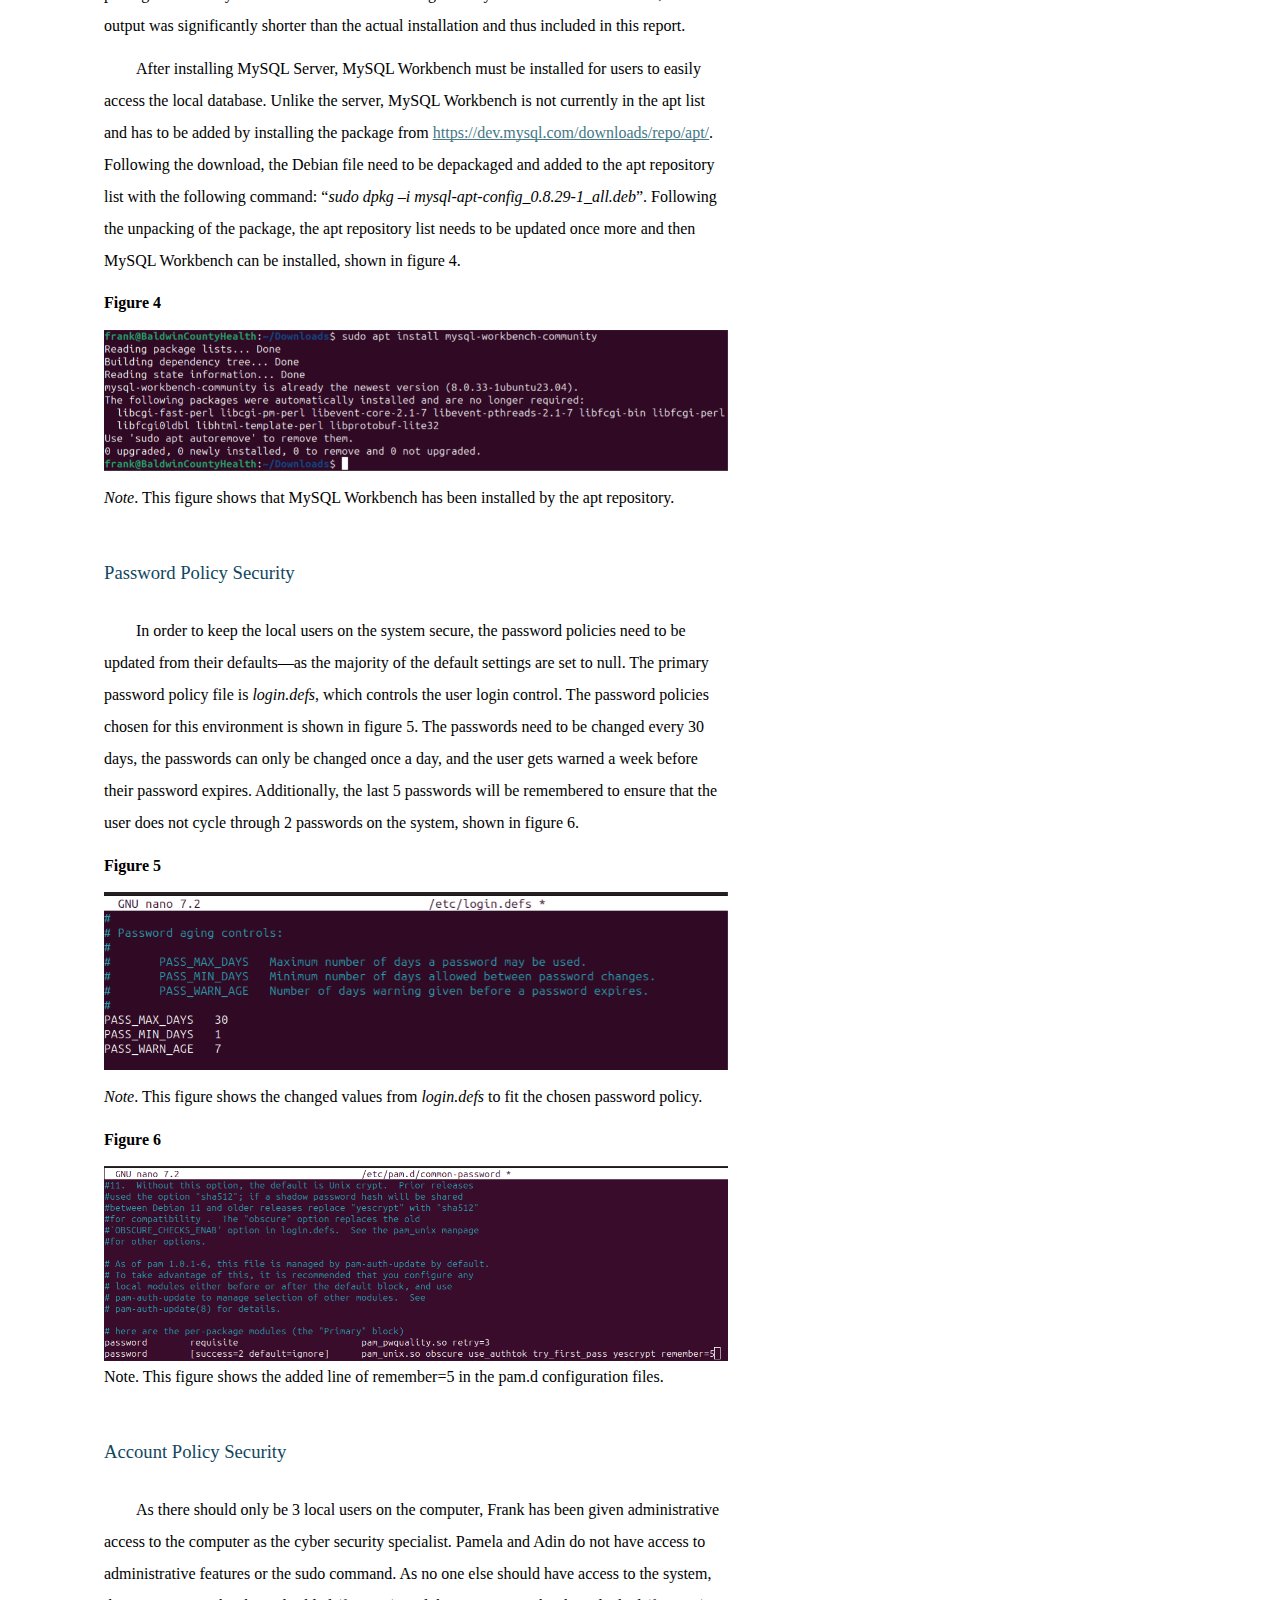
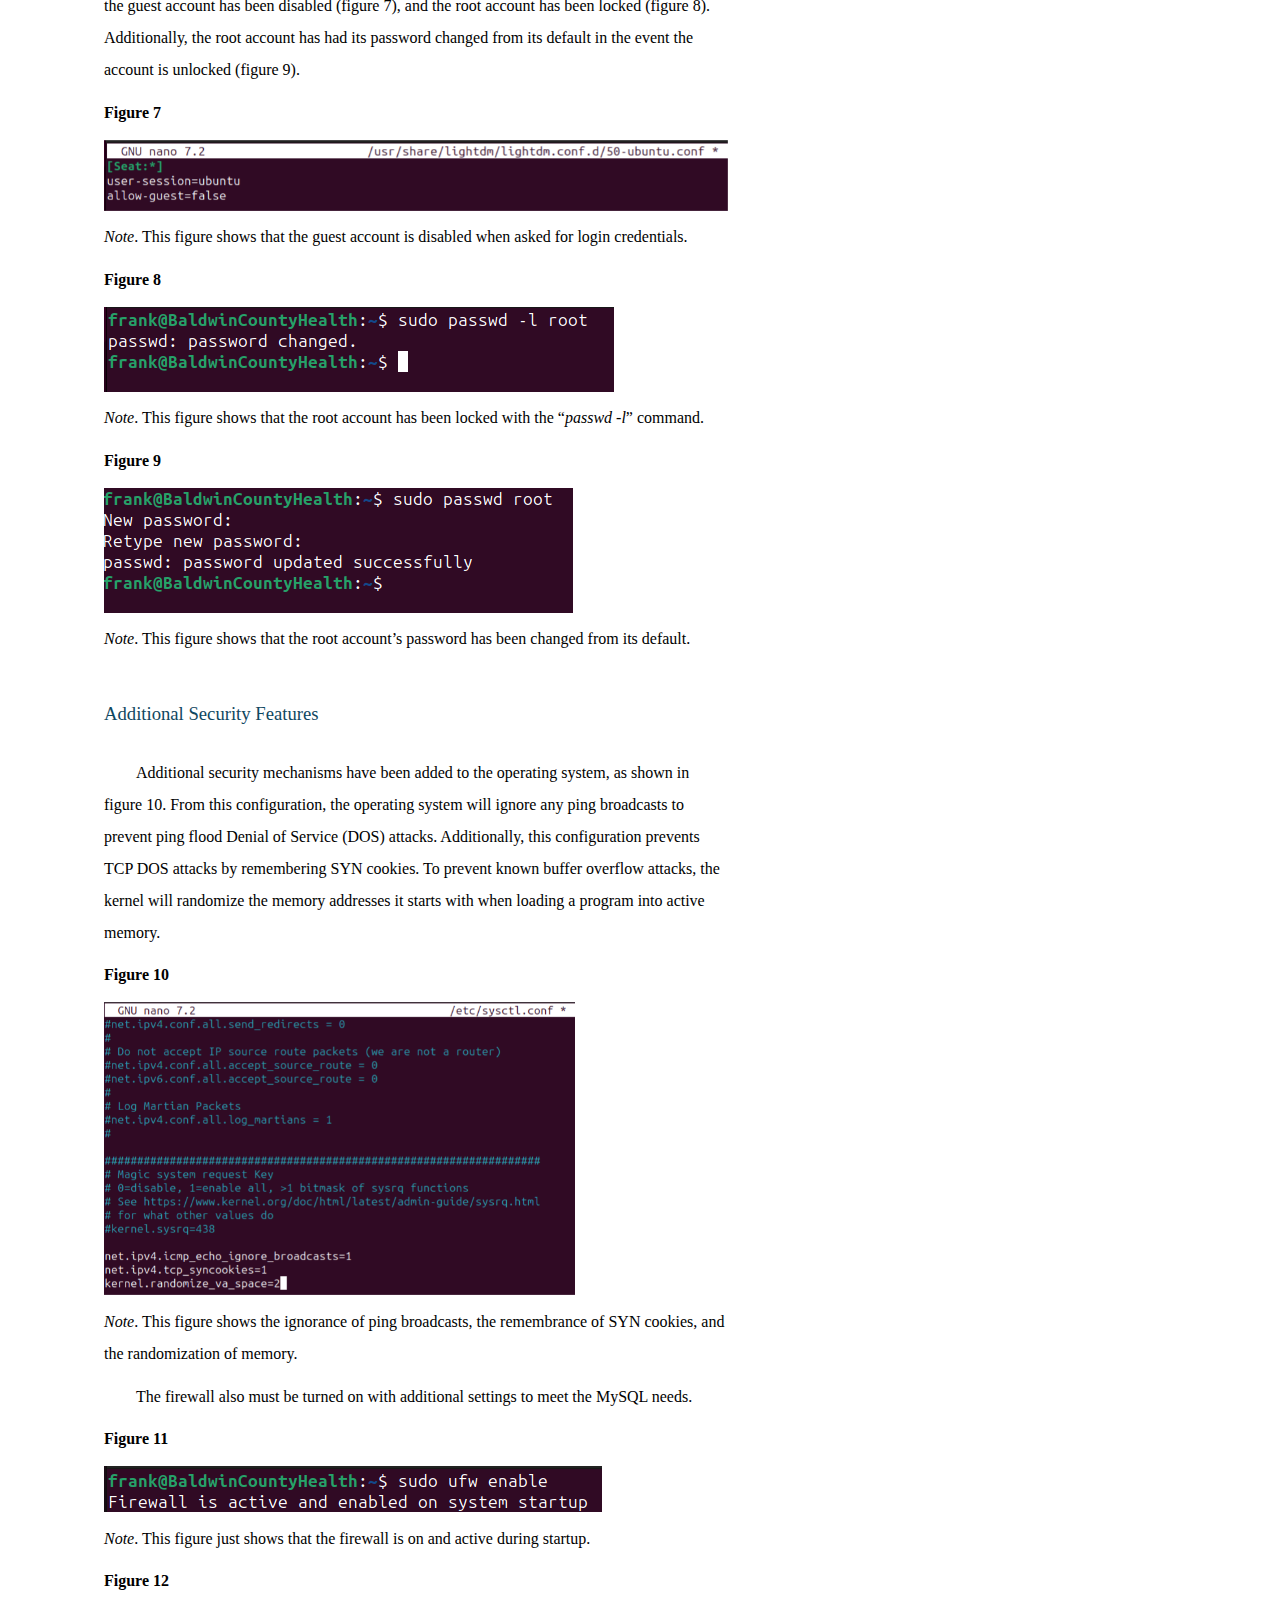
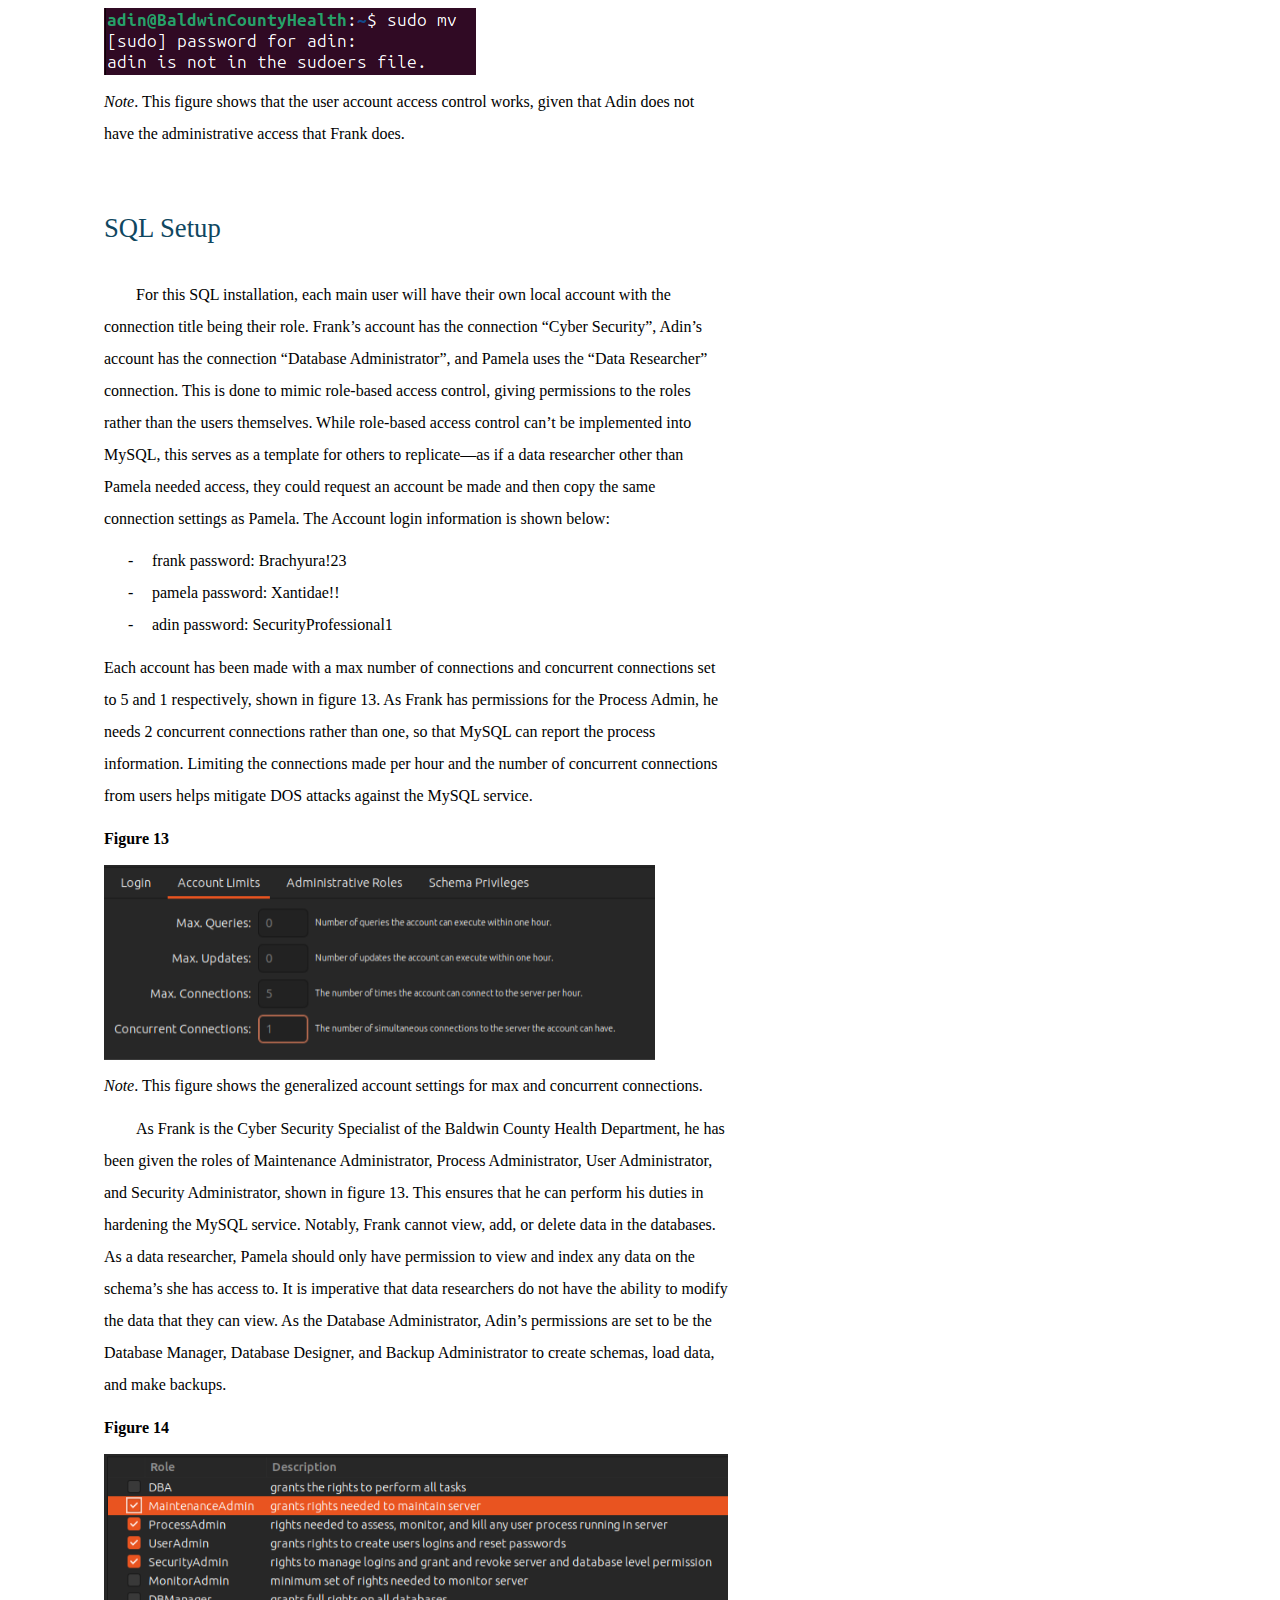
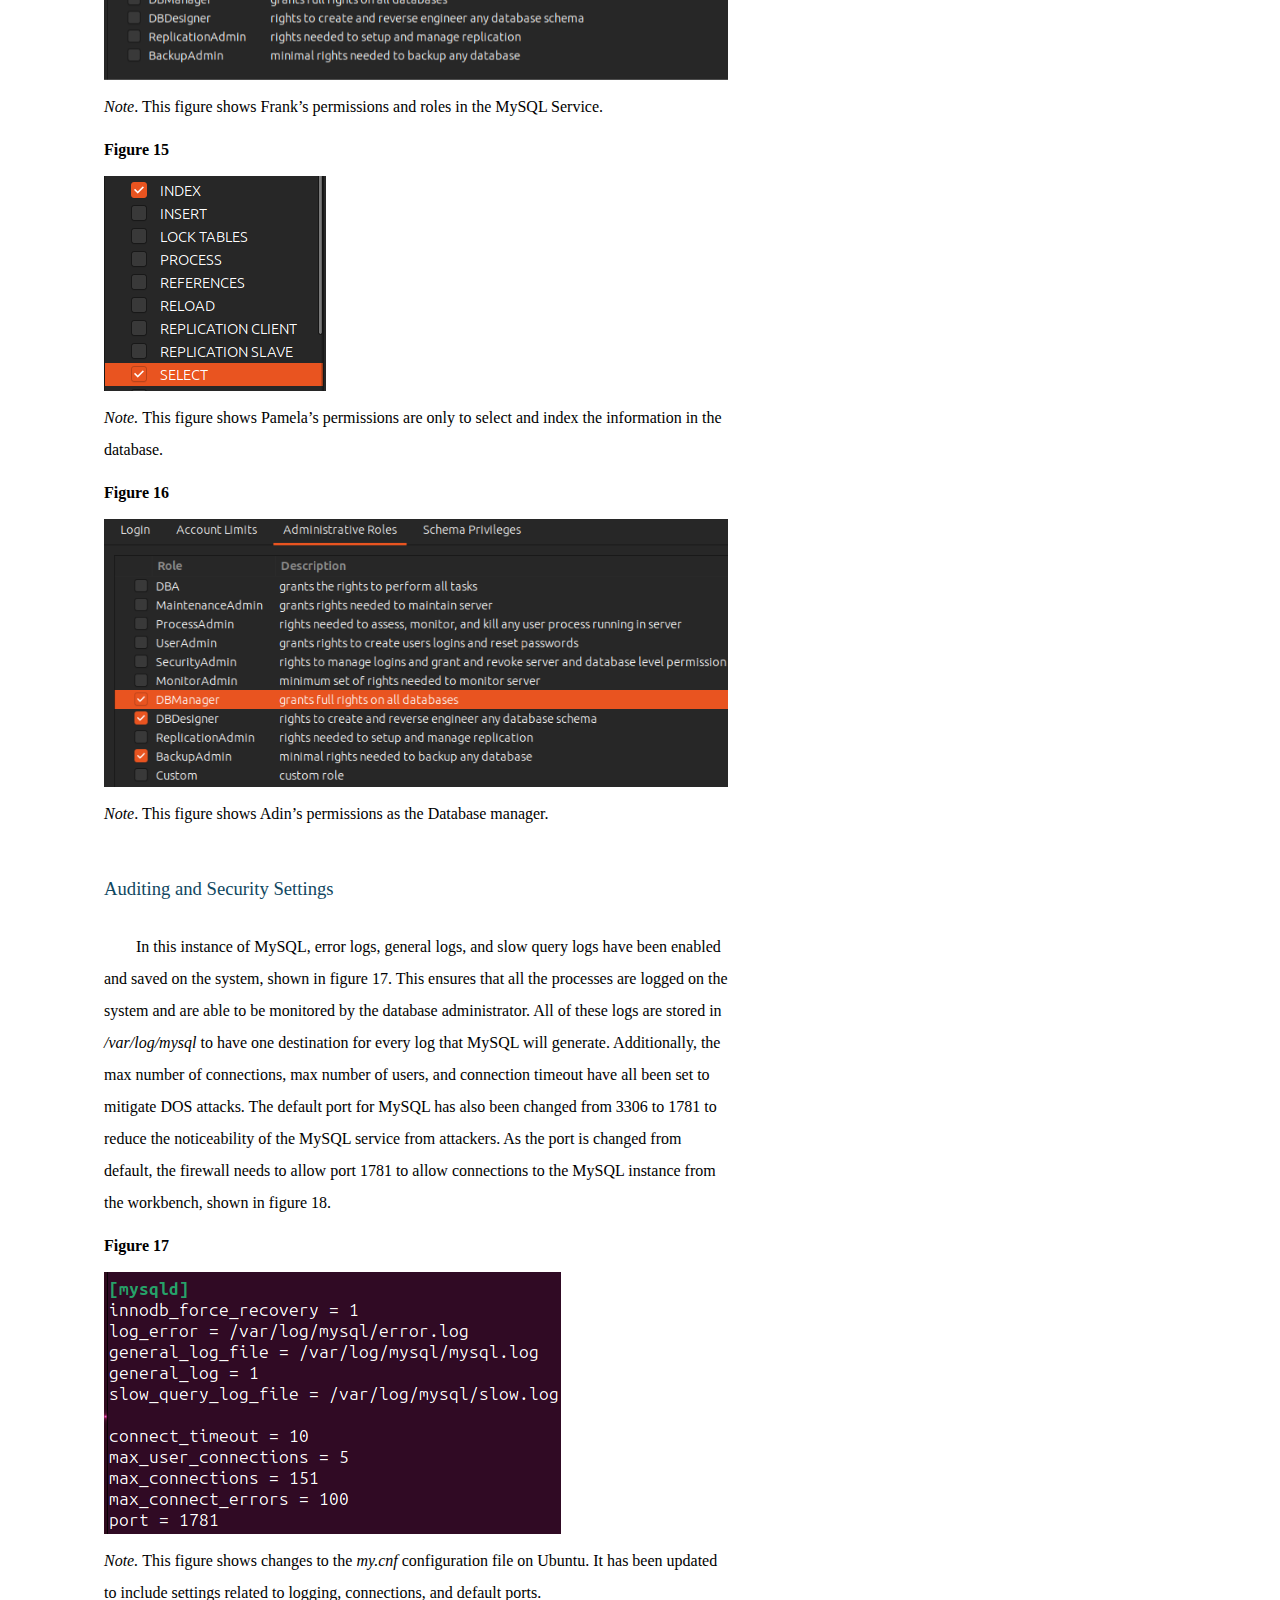
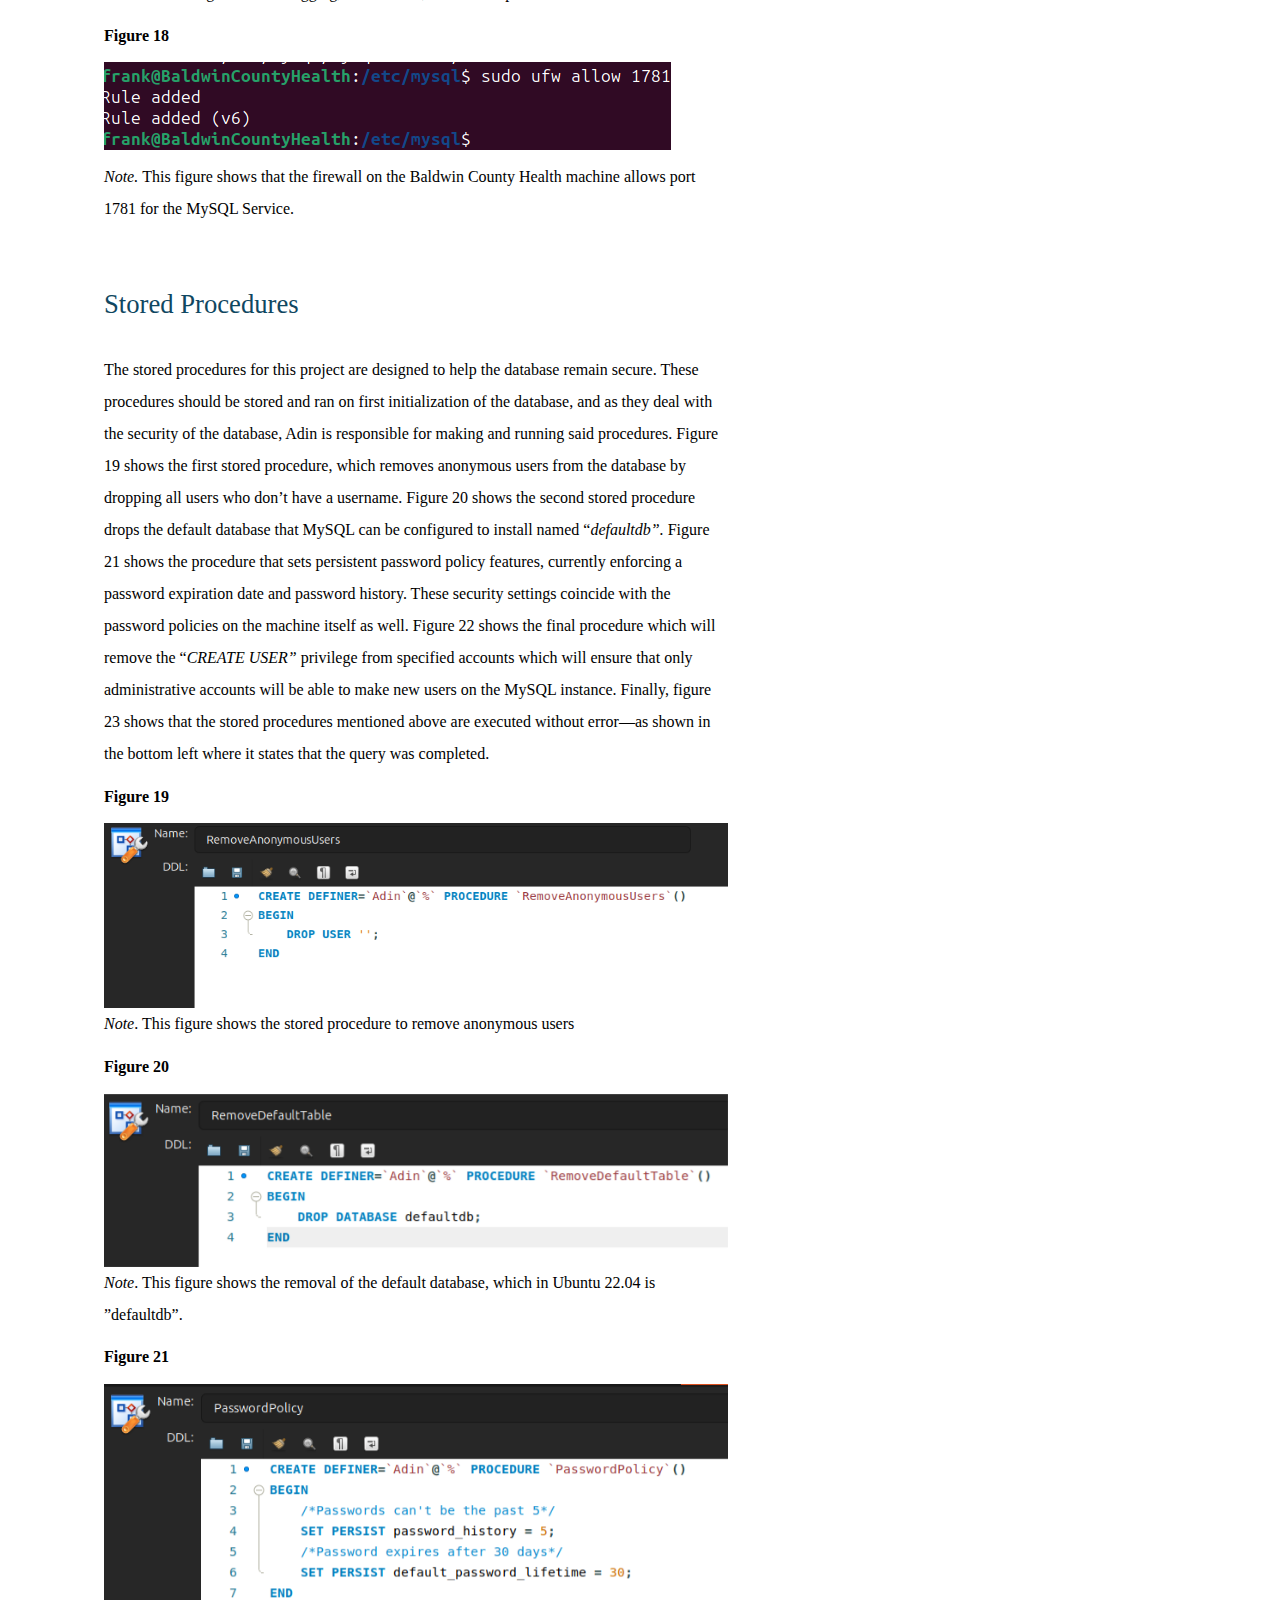
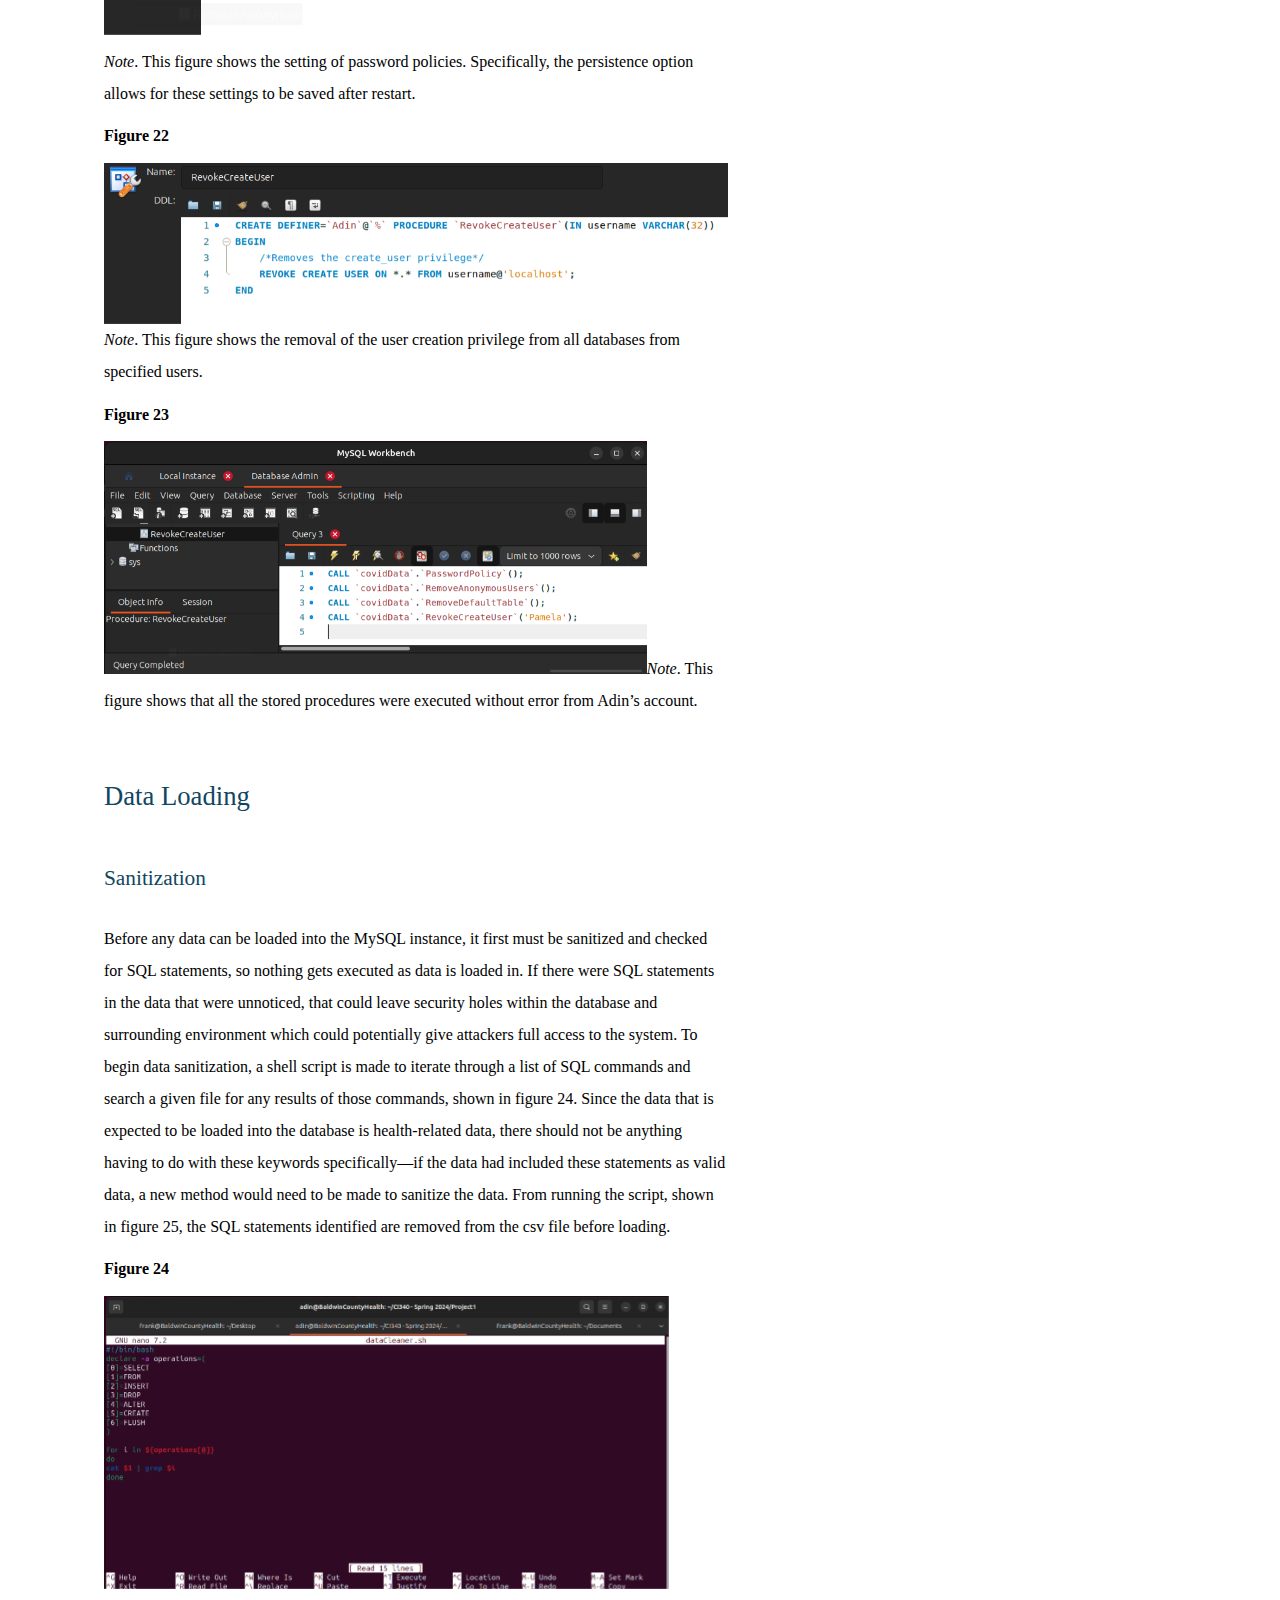
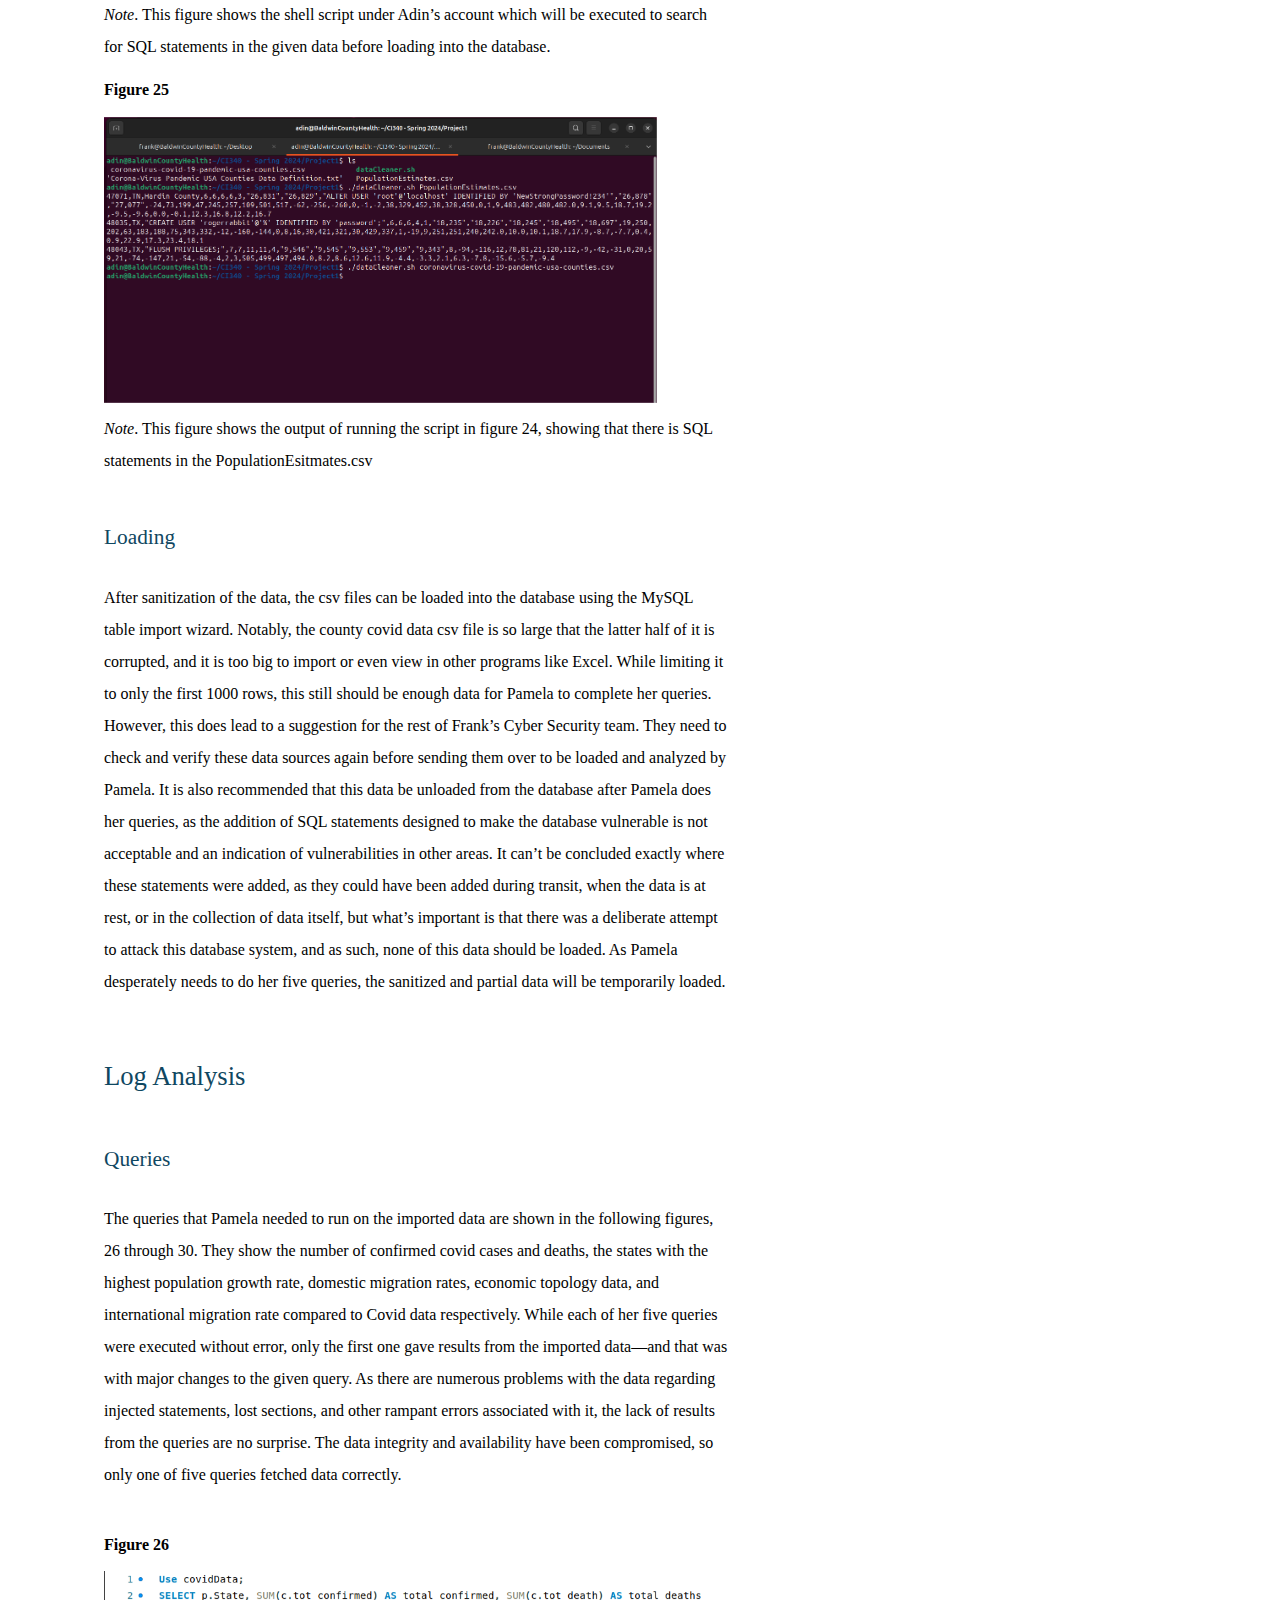
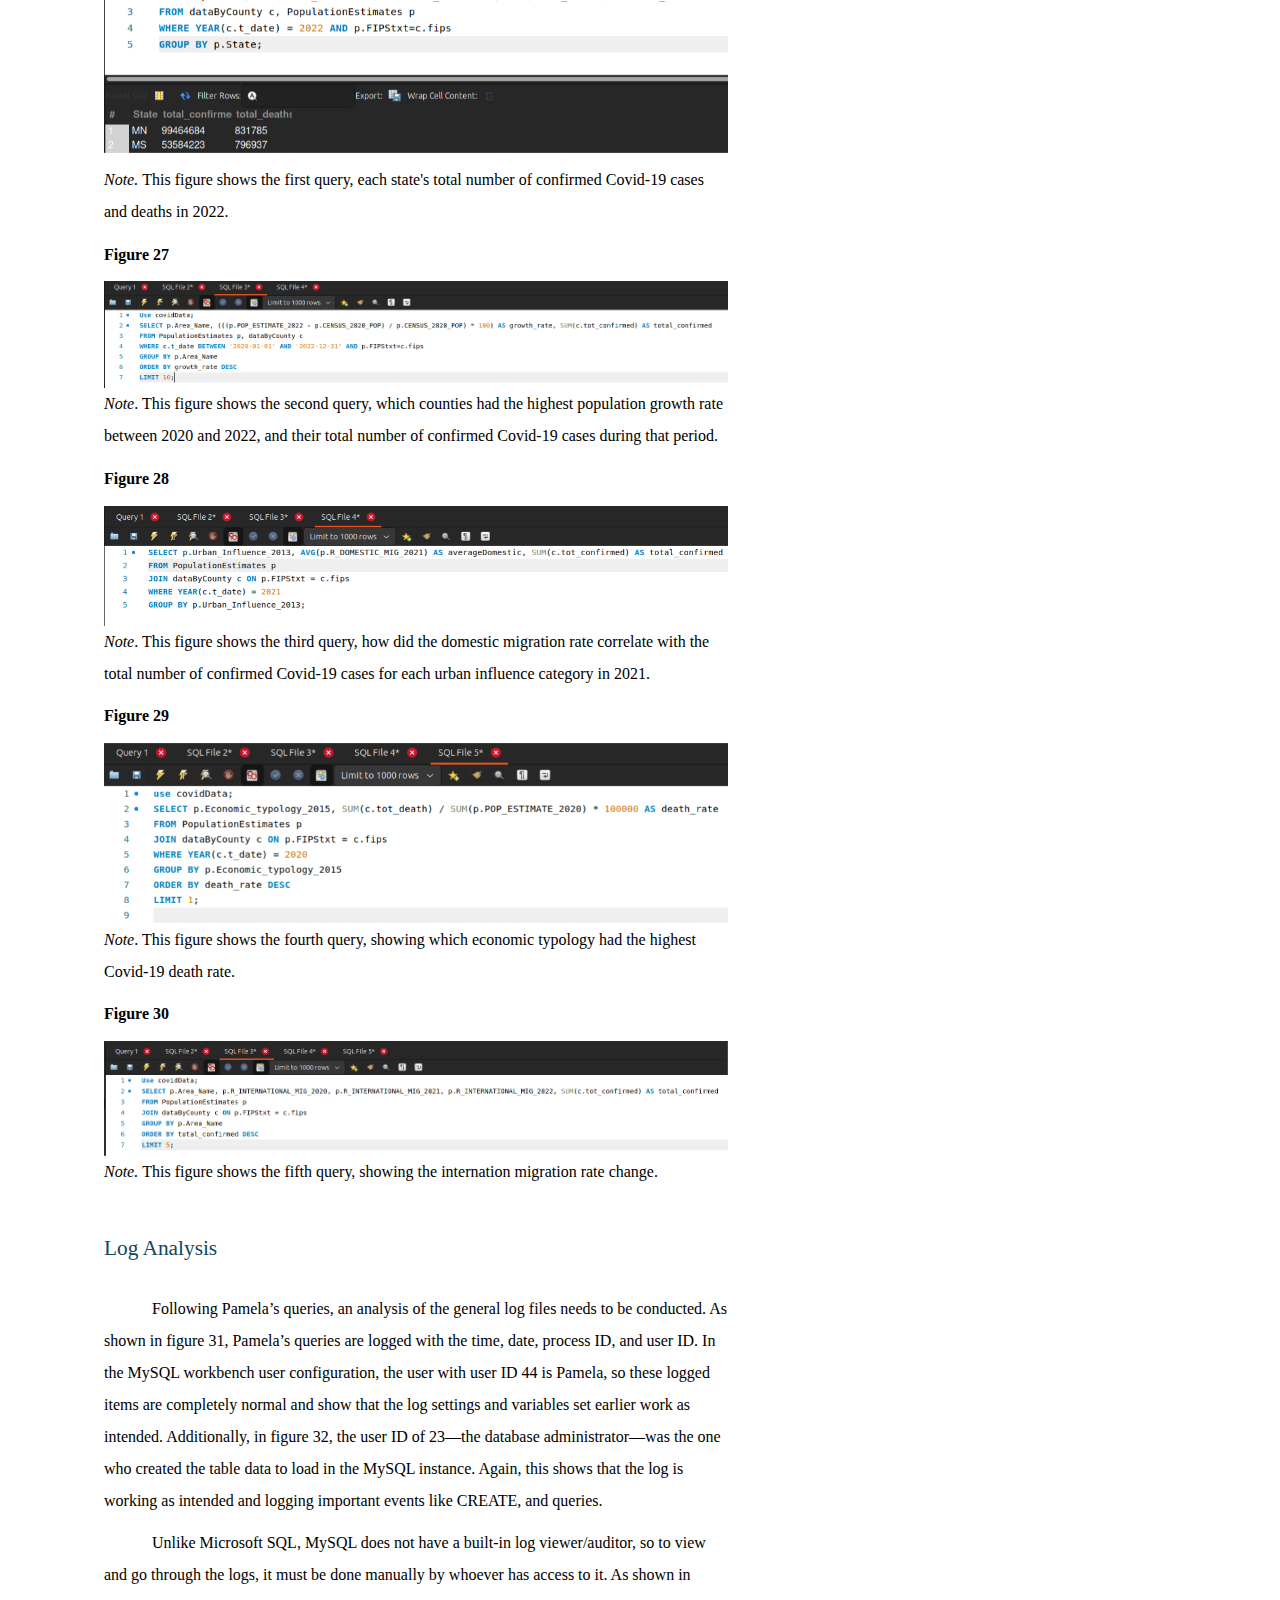
<file: dbsec/CI340Project1.docx.html>
<html><head><meta content="text/html; charset=UTF-8" http-equiv="content-type"><style type="text/css">@import url(https://themes.googleusercontent.com/fonts/css?kit=1BVhQjsg_ddXeTZ1N5YwRA);.lst-kix_list_1-3>li:before{content:"\0025cf   "}.lst-kix_list_1-4>li:before{content:"o  "}ul.lst-kix_list_1-0{list-style-type:none}.lst-kix_list_1-7>li:before{content:"o  "}.lst-kix_list_1-5>li:before{content:"\0025aa   "}.lst-kix_list_1-6>li:before{content:"\0025cf   "}li.li-bullet-0:before{margin-left:-18pt;white-space:nowrap;display:inline-block;min-width:18pt}ul.lst-kix_list_1-3{list-style-type:none}.lst-kix_list_1-0>li:before{content:"-  "}ul.lst-kix_list_1-4{list-style-type:none}.lst-kix_list_1-8>li:before{content:"\0025aa   "}ul.lst-kix_list_1-1{list-style-type:none}ul.lst-kix_list_1-2{list-style-type:none}ul.lst-kix_list_1-7{list-style-type:none}.lst-kix_list_1-1>li:before{content:"o  "}.lst-kix_list_1-2>li:before{content:"\0025aa   "}ul.lst-kix_list_1-8{list-style-type:none}ul.lst-kix_list_1-5{list-style-type:none}ul.lst-kix_list_1-6{list-style-type:none}ol{margin:0;padding:0}table td,table th{padding:0}.c16{margin-left:36pt;padding-top:0pt;padding-left:0pt;padding-bottom:0pt;line-height:2.0;orphans:2;widows:2;text-align:left}.c7{padding-top:8pt;padding-bottom:4pt;line-height:2.0;page-break-after:avoid;orphans:2;widows:2;text-align:left}.c10{color:#0f4761;font-weight:400;text-decoration:none;vertical-align:baseline;font-size:20pt;font-family:"Times New Roman";font-style:normal}.c1{color:#000000;font-weight:400;text-decoration:none;vertical-align:baseline;font-size:12pt;font-family:"Times New Roman";font-style:normal}.c9{color:#0f4761;font-weight:400;text-decoration:none;vertical-align:baseline;font-size:14pt;font-family:"Times New Roman";font-style:normal}.c12{padding-top:0pt;padding-bottom:0pt;line-height:1.0;orphans:2;widows:2;text-align:right;height:12pt}.c8{padding-top:18pt;padding-bottom:4pt;line-height:2.0;page-break-after:avoid;orphans:2;widows:2;text-align:left}.c0{padding-top:0pt;padding-bottom:8pt;line-height:2.0;orphans:2;widows:2;text-align:left}.c13{padding-top:0pt;padding-bottom:8pt;line-height:2.0;orphans:2;widows:2;text-align:center}.c23{padding-top:0pt;padding-bottom:0pt;line-height:1.0;orphans:2;widows:2;text-align:left}.c3{color:#000000;text-decoration:none;vertical-align:baseline;font-size:12pt;font-style:normal}.c17{color:#0f4761;text-decoration:none;vertical-align:baseline;font-size:16pt;font-style:normal}.c18{color:#000000;text-decoration:none;vertical-align:baseline;font-size:12pt}.c20{-webkit-text-decoration-skip:none;color:#467886;text-decoration:underline;text-decoration-skip-ink:none}.c24{background-color:#ffffff;max-width:468pt;padding:72pt 72pt 72pt 72pt}.c6{font-family:"Times New Roman";font-style:italic;font-weight:400}.c21{margin-left:36pt;padding-left:0pt}.c22{padding:0;margin:0}.c11{font-weight:400;font-family:"Times New Roman"}.c15{font-weight:400;font-family:"Aptos"}.c2{font-weight:700;font-family:"Times New Roman"}.c5{color:inherit;text-decoration:inherit}.c4{margin-left:36pt;text-indent:-36pt}.c14{height:12pt}.c19{text-indent:36pt}.title{padding-top:0pt;color:#000000;font-size:28pt;padding-bottom:4pt;font-family:"Play";line-height:1.0;orphans:2;widows:2;text-align:left}.subtitle{padding-top:0pt;color:#595959;font-size:14pt;padding-bottom:8pt;font-family:"Aptos";line-height:1.1624999999999999;orphans:2;widows:2;text-align:left}li{color:#000000;font-size:12pt;font-family:"Aptos"}p{margin:0;color:#000000;font-size:12pt;font-family:"Aptos"}h1{padding-top:18pt;color:#0f4761;font-size:20pt;padding-bottom:4pt;font-family:"Play";line-height:1.1624999999999999;page-break-after:avoid;orphans:2;widows:2;text-align:left}h2{padding-top:8pt;color:#0f4761;font-size:16pt;padding-bottom:4pt;font-family:"Play";line-height:1.1624999999999999;page-break-after:avoid;orphans:2;widows:2;text-align:left}h3{padding-top:8pt;color:#0f4761;font-size:14pt;padding-bottom:4pt;font-family:"Aptos";line-height:1.1624999999999999;page-break-after:avoid;orphans:2;widows:2;text-align:left}h4{padding-top:4pt;color:#0f4761;font-size:12pt;padding-bottom:2pt;font-family:"Aptos";line-height:1.1624999999999999;page-break-after:avoid;font-style:italic;orphans:2;widows:2;text-align:left}h5{padding-top:4pt;color:#0f4761;font-size:12pt;padding-bottom:2pt;font-family:"Aptos";line-height:1.1624999999999999;page-break-after:avoid;orphans:2;widows:2;text-align:left}h6{padding-top:2pt;color:#595959;font-size:12pt;padding-bottom:0pt;font-family:"Aptos";line-height:1.1624999999999999;page-break-after:avoid;font-style:italic;orphans:2;widows:2;text-align:left}</style></head><body class="c24 doc-content"><div><p class="c12"><span class="c3 c15"></span></p><p class="c14 c23"><span class="c3 c15"></span></p></div><p class="c0 c14"><span class="c1"></span></p><p class="c0 c14"><span class="c1"></span></p><p class="c0 c14"><span class="c1"></span></p><p class="c0 c14"><span class="c1"></span></p><p class="c0 c14"><span class="c1"></span></p><p class="c13"><span class="c1">Securing MySQL Server for Baldwin County Health Department</span></p><p class="c13 c14"><span class="c1"></span></p><p class="c13"><span class="c1">Hayden Sapp</span></p><p class="c13"><span class="c1">Department of Cyber Intelligence and Security</span></p><p class="c13"><span class="c1">CI340: Database Security</span></p><p class="c13"><span class="c1">Professor Reid</span></p><p class="c13"><span class="c11">April 17, 2024</span><hr style="page-break-before:always;display:none;"></p><h1 class="c8"><span class="c10">Introduction</span></h1><p class="c0"><span class="c1">&nbsp;&nbsp;&nbsp;&nbsp;&nbsp;&nbsp;&nbsp;&nbsp;The Baldwin County Health Department needs a MySQL service and workbench for Frank, Adin, and Pamela to ultimately provide insightful reports to local clinics. As the bastion of public health services in Alabama, they will be using Ubuntu 22.04, an open-source Linux distribution to keep costs low and ensure that the reports generated by the Covid19 data will be available to access for each local clinic no matter the operating system. This system also needs to remain secure from potential attack, and as such it is important that not only the MySQL service is secure, but the operating system is as well. The local users and MySQL users on this system will abide by the principle of least privilege and only have access to the objects they need access to. </span></p><h1 class="c8"><span class="c10">Operating System Security</span></h1><h3 class="c7"><span class="c9">Environment Setup</span></h3><p class="c0"><span class="c11">&nbsp;&nbsp;&nbsp;&nbsp;&nbsp;&nbsp;&nbsp;&nbsp;For this lab, the operating system used is Ubuntu 22.04, the latest stable release from Canonical available from their website. The machine&rsquo;s name is </span><span class="c6">BaldinCountyHealth </span><span class="c1">and it currently has three local users: Adin, Frank, and Pamela&mdash;who&rsquo;s login information is shown below. Additionally, the root password has been changed from its default. </span></p><ul class="c22 lst-kix_list_1-0 start"><li class="c16 li-bullet-0"><span class="c1">frank password: TastyPotatoes1234@</span></li><li class="c16 li-bullet-0"><span class="c1">adin password: Ar1zon@Tea11</span></li><li class="c16 li-bullet-0"><span class="c1">pamela password: OcypodidaeQuadrata</span></li><li class="c0 c21 li-bullet-0"><span class="c1">root: UrzasTower1234</span></li></ul><h3 class="c7"><span class="c9">System and Package Updates</span></h3><p class="c0"><span class="c11">&nbsp;&nbsp;&nbsp;&nbsp;&nbsp;&nbsp;&nbsp;&nbsp;Before any installation of MySQL and any user operation, the operating system and its package repository needs to be up to date. Figure 1 shows that the repository list has been updated with the </span><span class="c6">apt update</span><span class="c11">&nbsp;command and then the updates are installed with the </span><span class="c6">apt upgrade</span><span class="c1">&nbsp;command. </span></p><p class="c0"><span class="c3 c2">Figure 1</span></p><p class="c0"><span style="overflow: hidden; display: inline-block; margin: 0.00px 0.00px; border: 0.00px solid #000000; transform: rotate(0.00rad) translateZ(0px); -webkit-transform: rotate(0.00rad) translateZ(0px); width: 624.00px; height: 259.00px;"><img alt="" src="images/image11.png" style="width: 624.00px; height: 259.00px; margin-left: 0.00px; margin-top: 0.00px; transform: rotate(0.00rad) translateZ(0px); -webkit-transform: rotate(0.00rad) translateZ(0px);" title=""></span></p><p class="c0"><span class="c6">Note.</span><span class="c11">&nbsp;This figure shows the output of the command &ldquo;</span><span class="c6">sudo apt update -y &amp;&amp; sudo apt upgrade -y</span><span class="c1">&rdquo; which displays the output that there have been 0 packages upgraded and 0 newly installed, showing that the system and the installed packages are up to date. </span></p><p class="c0"><span class="c1">&nbsp;&nbsp;&nbsp;&nbsp;&nbsp;&nbsp;&nbsp;&nbsp;&nbsp;&nbsp;&nbsp;&nbsp;&nbsp;&nbsp;&nbsp;&nbsp;Following the installation of updates, settings need to be changed in order to have Ubuntu automatically check for updates and then install them (if available). Figure 2 shows the settings page where this information can be changed, with the new update settings being set to automatically check for updates daily, automatically install updates immediately, and always display the user when there is a new update available. </span></p><p class="c0"><span class="c2">Figure 2</span></p><p class="c0"><span style="overflow: hidden; display: inline-block; margin: 0.00px 0.00px; border: 0.00px solid #000000; transform: rotate(0.00rad) translateZ(0px); -webkit-transform: rotate(0.00rad) translateZ(0px); width: 585.00px; height: 314.06px;"><img alt="A screenshot of a software update

Description automatically generated" src="images/image13.png" style="width: 585.00px; height: 314.06px; margin-left: 0.00px; margin-top: 0.00px; transform: rotate(0.00rad) translateZ(0px); -webkit-transform: rotate(0.00rad) translateZ(0px);" title=""></span></p><p class="c0"><span class="c6">Note: </span><span class="c11">This figure shows the </span><span class="c6">Software and Updates </span><span class="c11">settings which were changed from their system defaults. The notable change in this environment is the &ldquo;</span><span class="c6">Download and Install automatically</span><span class="c11">&rdquo; and &ldquo;</span><span class="c6">Automatically check for updates</span><span class="c1">&rdquo; set to daily. </span></p><h3 class="c7"><span class="c9">Installing MySQL Server and MySQL Workbench</span></h3><p class="c0"><span class="c1">&nbsp;&nbsp;&nbsp;&nbsp;&nbsp;&nbsp;&nbsp;&nbsp;MySQL Server is the package desired for Pamela and her team to be able to read, access, and modify the health data. As it is part of the apt repository list by default, it can be installed from the command line with no additional steps, as shown in figure 3. Additionally, with the download coming from the apt repository, Ubuntu has ensured that it is the latest version of the package, and it is checked with the stored checksum to ensure its integrity through download. </span></p><p class="c0"><span class="c3 c2">Figure 3</span></p><p class="c0"><span style="overflow: hidden; display: inline-block; margin: 0.00px 0.00px; border: 0.00px solid #000000; transform: rotate(0.00rad) translateZ(0px); -webkit-transform: rotate(0.00rad) translateZ(0px); width: 624.00px; height: 133.00px;"><img alt="" src="images/image12.png" style="width: 624.00px; height: 133.00px; margin-left: 0.00px; margin-top: 0.00px; transform: rotate(0.00rad) translateZ(0px); -webkit-transform: rotate(0.00rad) translateZ(0px);" title=""></span></p><p class="c0"><span class="c6">Note</span><span class="c11">. This figure shows the command &ldquo;</span><span class="c6">sudo apt install mysql-server</span><span class="c1">&rdquo; which shows that the package has already been installed. While not being natively installed in Ubuntu 22.04, this output was significantly shorter than the actual installation and thus included in this report. </span></p><p class="c0"><span class="c11">&nbsp;&nbsp;&nbsp;&nbsp;&nbsp;&nbsp;&nbsp;&nbsp;After installing MySQL Server, MySQL Workbench must be installed for users to easily access the local database. Unlike the server, MySQL Workbench is not currently in the apt list and has to be added by installing the package from </span><span class="c20 c11"><a class="c5" href="https://www.google.com/url?q=https://dev.mysql.com/downloads/repo/apt/&amp;sa=D&amp;source=editors&amp;ust=1719340115002923&amp;usg=AOvVaw27CDUNNAl8-vv1E59WSCXq">https://dev.mysql.com/downloads/repo/apt/</a></span><span class="c11">. Following the download, the Debian file need to be depackaged and added to the apt repository list with the following command: &ldquo;</span><span class="c6">sudo dpkg &ndash;i mysql-apt-config_0.8.29-1_all.deb</span><span class="c1">&rdquo;. Following the unpacking of the package, the apt repository list needs to be updated once more and then MySQL Workbench can be installed, shown in figure 4.</span></p><p class="c0"><span class="c2">Figure 4</span></p><p class="c0"><span style="overflow: hidden; display: inline-block; margin: 0.00px 0.00px; border: 0.00px solid #000000; transform: rotate(0.00rad) translateZ(0px); -webkit-transform: rotate(0.00rad) translateZ(0px); width: 624.00px; height: 141.00px;"><img alt="" src="images/image15.png" style="width: 624.00px; height: 141.00px; margin-left: 0.00px; margin-top: 0.00px; transform: rotate(0.00rad) translateZ(0px); -webkit-transform: rotate(0.00rad) translateZ(0px);" title=""></span></p><p class="c0"><span class="c6">Note</span><span class="c1">. This figure shows that MySQL Workbench has been installed by the apt repository. </span></p><h3 class="c7"><span class="c9">Password Policy Security</span></h3><p class="c0"><span class="c11">&nbsp;&nbsp;&nbsp;&nbsp;&nbsp;&nbsp;&nbsp;&nbsp;In order to keep the local users on the system secure, the password policies need to be updated from their defaults&mdash;as the majority of the default settings are set to null. The primary password policy file is </span><span class="c6">login.defs</span><span class="c1">, which controls the user login control. The password policies chosen for this environment is shown in figure 5. The passwords need to be changed every 30 days, the passwords can only be changed once a day, and the user gets warned a week before their password expires. Additionally, the last 5 passwords will be remembered to ensure that the user does not cycle through 2 passwords on the system, shown in figure 6. </span></p><p class="c0"><span class="c3 c2">Figure 5</span></p><p class="c0"><span style="overflow: hidden; display: inline-block; margin: 0.00px 0.00px; border: 0.00px solid #000000; transform: rotate(0.00rad) translateZ(0px); -webkit-transform: rotate(0.00rad) translateZ(0px); width: 624.00px; height: 178.00px;"><img alt="" src="images/image14.png" style="width: 624.00px; height: 178.00px; margin-left: 0.00px; margin-top: 0.00px; transform: rotate(0.00rad) translateZ(0px); -webkit-transform: rotate(0.00rad) translateZ(0px);" title=""></span></p><p class="c0"><span class="c6">Note</span><span class="c11">. This figure shows the changed values from </span><span class="c6">login.defs</span><span class="c1">&nbsp;to fit the chosen password policy. </span></p><p class="c0"><span class="c2">Figure 6</span></p><p class="c0"><span style="overflow: hidden; display: inline-block; margin: 0.00px 0.00px; border: 0.00px solid #000000; transform: rotate(0.00rad) translateZ(0px); -webkit-transform: rotate(0.00rad) translateZ(0px); width: 624.00px; height: 195.00px;"><img alt="" src="images/image17.png" style="width: 624.00px; height: 195.00px; margin-left: 0.00px; margin-top: 0.00px; transform: rotate(0.00rad) translateZ(0px); -webkit-transform: rotate(0.00rad) translateZ(0px);" title=""></span><span class="c1">Note. This figure shows the added line of remember=5 in the pam.d configuration files.</span></p><h3 class="c7"><span class="c9">Account Policy Security</span></h3><p class="c0"><span class="c1">&nbsp;&nbsp;&nbsp;&nbsp;&nbsp;&nbsp;&nbsp;&nbsp;As there should only be 3 local users on the computer, Frank has been given administrative access to the computer as the cyber security specialist. Pamela and Adin do not have access to administrative features or the sudo command. As no one else should have access to the system, the guest account has been disabled (figure 7), and the root account has been locked (figure 8). Additionally, the root account has had its password changed from its default in the event the account is unlocked (figure 9). </span></p><p class="c0"><span class="c3 c2">Figure 7</span></p><p class="c0"><span style="overflow: hidden; display: inline-block; margin: 0.00px 0.00px; border: 0.00px solid #000000; transform: rotate(0.00rad) translateZ(0px); -webkit-transform: rotate(0.00rad) translateZ(0px); width: 624.00px; height: 71.00px;"><img alt="" src="images/image16.png" style="width: 624.00px; height: 71.00px; margin-left: 0.00px; margin-top: 0.00px; transform: rotate(0.00rad) translateZ(0px); -webkit-transform: rotate(0.00rad) translateZ(0px);" title=""></span></p><p class="c0"><span class="c6">Note</span><span class="c1">. This figure shows that the guest account is disabled when asked for login credentials.</span></p><p class="c0"><span class="c3 c2">Figure 8</span></p><p class="c0"><span style="overflow: hidden; display: inline-block; margin: 0.00px 0.00px; border: 0.00px solid #000000; transform: rotate(0.00rad) translateZ(0px); -webkit-transform: rotate(0.00rad) translateZ(0px); width: 510.07px; height: 85.01px;"><img alt="" src="images/image21.png" style="width: 510.07px; height: 85.01px; margin-left: 0.00px; margin-top: 0.00px; transform: rotate(0.00rad) translateZ(0px); -webkit-transform: rotate(0.00rad) translateZ(0px);" title=""></span></p><p class="c0"><span class="c6">Note</span><span class="c11">. This figure shows that the root account has been locked with the &ldquo;</span><span class="c6">passwd -l</span><span class="c1">&rdquo; command.</span></p><p class="c0"><span class="c3 c2">Figure 9</span></p><p class="c0"><span style="overflow: hidden; display: inline-block; margin: 0.00px 0.00px; border: 0.00px solid #000000; transform: rotate(0.00rad) translateZ(0px); -webkit-transform: rotate(0.00rad) translateZ(0px); width: 469.07px; height: 125.02px;"><img alt="A screenshot of a computer program

Description automatically generated" src="images/image19.png" style="width: 469.07px; height: 125.02px; margin-left: 0.00px; margin-top: 0.00px; transform: rotate(0.00rad) translateZ(0px); -webkit-transform: rotate(0.00rad) translateZ(0px);" title=""></span></p><p class="c0"><span class="c6">Note</span><span class="c1">. This figure shows that the root account&rsquo;s password has been changed from its default. </span></p><h3 class="c7"><span class="c9">Additional Security Features</span></h3><p class="c0"><span class="c1">&nbsp;&nbsp;&nbsp;&nbsp;&nbsp;&nbsp;&nbsp;&nbsp;Additional security mechanisms have been added to the operating system, as shown in figure 10. From this configuration, the operating system will ignore any ping broadcasts to prevent ping flood Denial of Service (DOS) attacks. Additionally, this configuration prevents TCP DOS attacks by remembering SYN cookies. To prevent known buffer overflow attacks, the kernel will randomize the memory addresses it starts with when loading a program into active memory. </span></p><p class="c0"><span class="c3 c2">Figure 10</span></p><p class="c0"><span style="overflow: hidden; display: inline-block; margin: 0.00px 0.00px; border: 0.00px solid #000000; transform: rotate(0.00rad) translateZ(0px); -webkit-transform: rotate(0.00rad) translateZ(0px); width: 470.74px; height: 293.46px;"><img alt="" src="images/image25.png" style="width: 470.74px; height: 293.46px; margin-left: 0.00px; margin-top: 0.00px; transform: rotate(0.00rad) translateZ(0px); -webkit-transform: rotate(0.00rad) translateZ(0px);" title=""></span></p><p class="c0"><span class="c6">Note</span><span class="c1">. This figure shows the ignorance of ping broadcasts, the remembrance of SYN cookies, and the randomization of memory.</span></p><p class="c0"><span class="c1">&nbsp;&nbsp;&nbsp;&nbsp;&nbsp;&nbsp;&nbsp;&nbsp;The firewall also must be turned on with additional settings to meet the MySQL needs.</span></p><p class="c0"><span class="c3 c2">Figure 11</span></p><p class="c0"><span style="overflow: hidden; display: inline-block; margin: 0.00px 0.00px; border: 0.00px solid #000000; transform: rotate(0.00rad) translateZ(0px); -webkit-transform: rotate(0.00rad) translateZ(0px); width: 498.07px; height: 46.01px;"><img alt="" src="images/image22.png" style="width: 498.07px; height: 46.01px; margin-left: 0.00px; margin-top: 0.00px; transform: rotate(0.00rad) translateZ(0px); -webkit-transform: rotate(0.00rad) translateZ(0px);" title=""></span></p><p class="c0"><span class="c6">Note</span><span class="c1">. This figure just shows that the firewall is on and active during startup.</span></p><p class="c0"><span class="c2">Figure 12</span></p><p class="c0"><span style="overflow: hidden; display: inline-block; margin: 0.00px 0.00px; border: 0.00px solid #000000; transform: rotate(0.00rad) translateZ(0px); -webkit-transform: rotate(0.00rad) translateZ(0px); width: 372.05px; height: 67.01px;"><img alt="" src="images/image24.png" style="width: 372.05px; height: 67.01px; margin-left: 0.00px; margin-top: 0.00px; transform: rotate(0.00rad) translateZ(0px); -webkit-transform: rotate(0.00rad) translateZ(0px);" title=""></span></p><p class="c0"><span class="c6">Note</span><span class="c1">. This figure shows that the user account access control works, given that Adin does not have the administrative access that Frank does. </span></p><h1 class="c8"><span class="c10">SQL Setup</span></h1><p class="c0"><span class="c1">&nbsp;&nbsp;&nbsp;&nbsp;&nbsp;&nbsp;&nbsp;&nbsp;For this SQL installation, each main user will have their own local account with the connection title being their role. Frank&rsquo;s account has the connection &ldquo;Cyber Security&rdquo;, Adin&rsquo;s account has the connection &ldquo;Database Administrator&rdquo;, and Pamela uses the &ldquo;Data Researcher&rdquo; connection. This is done to mimic role-based access control, giving permissions to the roles rather than the users themselves. While role-based access control can&rsquo;t be implemented into MySQL, this serves as a template for others to replicate&mdash;as if a data researcher other than Pamela needed access, they could request an account be made and then copy the same connection settings as Pamela. The Account login information is shown below:</span></p><ul class="c22 lst-kix_list_1-0"><li class="c16 li-bullet-0"><span class="c1">frank password: Brachyura!23</span></li><li class="c16 li-bullet-0"><span class="c1">pamela password: Xantidae!!</span></li><li class="c0 c21 li-bullet-0"><span class="c1">adin password: SecurityProfessional1</span></li></ul><p class="c0"><span class="c1">Each account has been made with a max number of connections and concurrent connections set to 5 and 1 respectively, shown in figure 13. As Frank has permissions for the Process Admin, he needs 2 concurrent connections rather than one, so that MySQL can report the process information. Limiting the connections made per hour and the number of concurrent connections from users helps mitigate DOS attacks against the MySQL service. </span></p><p class="c0"><span class="c3 c2">Figure 13</span></p><p class="c0"><span style="overflow: hidden; display: inline-block; margin: 0.00px 0.00px; border: 0.00px solid #000000; transform: rotate(0.00rad) translateZ(0px); -webkit-transform: rotate(0.00rad) translateZ(0px); width: 551.00px; height: 194.26px;"><img alt="" src="images/image26.png" style="width: 551.00px; height: 194.26px; margin-left: 0.00px; margin-top: 0.00px; transform: rotate(0.00rad) translateZ(0px); -webkit-transform: rotate(0.00rad) translateZ(0px);" title=""></span></p><p class="c0"><span class="c6">Note</span><span class="c1">. This figure shows the generalized account settings for max and concurrent connections. </span></p><p class="c0" id="h.gjdgxs"><span class="c1">&nbsp;&nbsp;&nbsp;&nbsp;&nbsp;&nbsp;&nbsp;&nbsp;As Frank is the Cyber Security Specialist of the Baldwin County Health Department, he has been given the roles of Maintenance Administrator, Process Administrator, User Administrator, and Security Administrator, shown in figure 13. This ensures that he can perform his duties in hardening the MySQL service. Notably, Frank cannot view, add, or delete data in the databases. As a data researcher, Pamela should only have permission to view and index any data on the schema&rsquo;s she has access to. It is imperative that data researchers do not have the ability to modify the data that they can view. As the Database Administrator, Adin&rsquo;s permissions are set to be the Database Manager, Database Designer, and Backup Administrator to create schemas, load data, and make backups.</span></p><p class="c0"><span class="c3 c2">Figure 14</span></p><p class="c0"><span style="overflow: hidden; display: inline-block; margin: 0.00px 0.00px; border: 0.00px solid #000000; transform: rotate(0.00rad) translateZ(0px); -webkit-transform: rotate(0.00rad) translateZ(0px); width: 624.00px; height: 226.00px;"><img alt="" src="images/image27.png" style="width: 624.00px; height: 226.00px; margin-left: 0.00px; margin-top: 0.00px; transform: rotate(0.00rad) translateZ(0px); -webkit-transform: rotate(0.00rad) translateZ(0px);" title=""></span></p><p class="c0"><span class="c6">Note</span><span class="c1">. This figure shows Frank&rsquo;s permissions and roles in the MySQL Service. </span></p><p class="c0"><span class="c3 c2">Figure 15</span></p><p class="c0"><span style="overflow: hidden; display: inline-block; margin: 0.00px 0.00px; border: 0.00px solid #000000; transform: rotate(0.00rad) translateZ(0px); -webkit-transform: rotate(0.00rad) translateZ(0px); width: 222.03px; height: 215.03px;"><img alt="" src="images/image28.png" style="width: 222.03px; height: 215.03px; margin-left: 0.00px; margin-top: 0.00px; transform: rotate(0.00rad) translateZ(0px); -webkit-transform: rotate(0.00rad) translateZ(0px);" title=""></span></p><p class="c0"><span class="c6">Note.</span><span class="c1">&nbsp;This figure shows Pamela&rsquo;s permissions are only to select and index the information in the database. </span></p><p class="c0"><span class="c3 c2">Figure 16</span></p><p class="c0"><span style="overflow: hidden; display: inline-block; margin: 0.00px 0.00px; border: 0.00px solid #000000; transform: rotate(0.00rad) translateZ(0px); -webkit-transform: rotate(0.00rad) translateZ(0px); width: 624.00px; height: 268.00px;"><img alt="" src="images/image29.png" style="width: 624.00px; height: 268.00px; margin-left: 0.00px; margin-top: 0.00px; transform: rotate(0.00rad) translateZ(0px); -webkit-transform: rotate(0.00rad) translateZ(0px);" title=""></span></p><p class="c0"><span class="c6">Note</span><span class="c1">. This figure shows Adin&rsquo;s permissions as the Database manager. </span></p><h3 class="c7"><span class="c9">Auditing and Security Settings</span></h3><p class="c0"><span class="c11">&nbsp;&nbsp;&nbsp;&nbsp;&nbsp;&nbsp;&nbsp;&nbsp;In this instance of MySQL, error logs, general logs, and slow query logs have been enabled and saved on the system, shown in figure 17. This ensures that all the processes are logged on the system and are able to be monitored by the database administrator. All of these logs are stored in </span><span class="c6">/var/log/mysql</span><span class="c1">&nbsp;to have one destination for every log that MySQL will generate. Additionally, the max number of connections, max number of users, and connection timeout have all been set to mitigate DOS attacks. The default port for MySQL has also been changed from 3306 to 1781 to reduce the noticeability of the MySQL service from attackers. As the port is changed from default, the firewall needs to allow port 1781 to allow connections to the MySQL instance from the workbench, shown in figure 18. </span></p><p class="c0"><span class="c2 c3">Figure 17</span></p><p class="c0"><span style="overflow: hidden; display: inline-block; margin: 0.00px 0.00px; border: 0.00px solid #000000; transform: rotate(0.00rad) translateZ(0px); -webkit-transform: rotate(0.00rad) translateZ(0px); width: 457.06px; height: 262.04px;"><img alt="" src="images/image30.png" style="width: 457.06px; height: 262.04px; margin-left: 0.00px; margin-top: 0.00px; transform: rotate(0.00rad) translateZ(0px); -webkit-transform: rotate(0.00rad) translateZ(0px);" title=""></span></p><p class="c0"><span class="c6">Note.</span><span class="c11">&nbsp;This figure shows changes to the </span><span class="c6">my.cnf</span><span class="c1">&nbsp;configuration file on Ubuntu. It has been updated to include settings related to logging, connections, and default ports. </span></p><p class="c0"><span class="c3 c2">Figure 18</span></p><p class="c0"><span style="overflow: hidden; display: inline-block; margin: 0.00px 0.00px; border: 0.00px solid #000000; transform: rotate(0.00rad) translateZ(0px); -webkit-transform: rotate(0.00rad) translateZ(0px); width: 567.08px; height: 88.01px;"><img alt="" src="images/image31.png" style="width: 567.08px; height: 88.01px; margin-left: 0.00px; margin-top: 0.00px; transform: rotate(0.00rad) translateZ(0px); -webkit-transform: rotate(0.00rad) translateZ(0px);" title=""></span></p><p class="c0"><span class="c6">Note.</span><span class="c1">&nbsp;This figure shows that the firewall on the Baldwin County Health machine allows port 1781 for the MySQL Service. </span></p><h1 class="c8"><span class="c10">Stored Procedures</span></h1><p class="c0"><span class="c11">The stored procedures for this project are designed to help the database remain secure. These procedures should be stored and ran on first initialization of the database, and as they deal with the security of the database, Adin is responsible for making and running said procedures. Figure 19 shows the first stored procedure, which removes anonymous users from the database by dropping all users who don&rsquo;t have a username. Figure 20 shows the second stored procedure drops the default database that MySQL can be configured to install named &ldquo;</span><span class="c6">defaultdb&rdquo;. </span><span class="c11">Figure 21 shows the procedure that sets persistent password policy features, currently enforcing a password expiration date and password history. These security settings coincide with the password policies on the machine itself as well. Figure 22 shows the final procedure which will remove the &ldquo;</span><span class="c6">CREATE USER&rdquo;</span><span class="c1">&nbsp;privilege from specified accounts which will ensure that only administrative accounts will be able to make new users on the MySQL instance. Finally, figure 23 shows that the stored procedures mentioned above are executed without error&mdash;as shown in the bottom left where it states that the query was completed. </span></p><p class="c0"><span class="c2">Figure 19</span></p><p class="c0"><span style="overflow: hidden; display: inline-block; margin: 0.00px 0.00px; border: 0.00px solid #000000; transform: rotate(0.00rad) translateZ(0px); -webkit-transform: rotate(0.00rad) translateZ(0px); width: 624.00px; height: 185.00px;"><img alt="" src="images/image32.png" style="width: 624.00px; height: 185.00px; margin-left: 0.00px; margin-top: 0.00px; transform: rotate(0.00rad) translateZ(0px); -webkit-transform: rotate(0.00rad) translateZ(0px);" title=""></span><span class="c6">Note</span><span class="c1">. This figure shows the stored procedure to remove anonymous users</span></p><p class="c0"><span class="c2">Figure 20</span></p><p class="c0"><span style="overflow: hidden; display: inline-block; margin: 0.00px 0.00px; border: 0.00px solid #000000; transform: rotate(0.00rad) translateZ(0px); -webkit-transform: rotate(0.00rad) translateZ(0px); width: 624.00px; height: 173.00px;"><img alt="" src="images/image33.png" style="width: 624.00px; height: 173.00px; margin-left: 0.00px; margin-top: 0.00px; transform: rotate(0.00rad) translateZ(0px); -webkit-transform: rotate(0.00rad) translateZ(0px);" title=""></span><span class="c6">Note</span><span class="c1">. This figure shows the removal of the default database, which in Ubuntu 22.04 is &rdquo;defaultdb&rdquo;.</span></p><p class="c0"><span class="c2">Figure 21</span></p><p class="c0"><span style="overflow: hidden; display: inline-block; margin: 0.00px 0.00px; border: 0.00px solid #000000; transform: rotate(0.00rad) translateZ(0px); -webkit-transform: rotate(0.00rad) translateZ(0px); width: 624.00px; height: 251.00px;"><img alt="" src="images/image1.png" style="width: 624.00px; height: 251.00px; margin-left: 0.00px; margin-top: 0.00px; transform: rotate(0.00rad) translateZ(0px); -webkit-transform: rotate(0.00rad) translateZ(0px);" title=""></span></p><p class="c0"><span class="c6">Note</span><span class="c1">. This figure shows the setting of password policies. Specifically, the persistence option allows for these settings to be saved after restart. </span></p><p class="c0"><span class="c2">Figure 22</span></p><p class="c0"><span style="overflow: hidden; display: inline-block; margin: 0.00px 0.00px; border: 0.00px solid #000000; transform: rotate(0.00rad) translateZ(0px); -webkit-transform: rotate(0.00rad) translateZ(0px); width: 624.00px; height: 161.00px;"><img alt="" src="images/image2.png" style="width: 624.00px; height: 161.00px; margin-left: 0.00px; margin-top: 0.00px; transform: rotate(0.00rad) translateZ(0px); -webkit-transform: rotate(0.00rad) translateZ(0px);" title=""></span><span class="c6">Note</span><span class="c1">. This figure shows the removal of the user creation privilege from all databases from specified users. </span></p><p class="c0"><span class="c2">Figure 23</span></p><p class="c0"><span style="overflow: hidden; display: inline-block; margin: 0.00px 0.00px; border: 0.00px solid #000000; transform: rotate(0.00rad) translateZ(0px); -webkit-transform: rotate(0.00rad) translateZ(0px); width: 542.51px; height: 233.00px;"><img alt="" src="images/image3.png" style="width: 542.51px; height: 233.00px; margin-left: 0.00px; margin-top: 0.00px; transform: rotate(0.00rad) translateZ(0px); -webkit-transform: rotate(0.00rad) translateZ(0px);" title=""></span><span class="c6">Note</span><span class="c1">. This figure shows that all the stored procedures were executed without error from Adin&rsquo;s account. </span></p><h1 class="c8"><span class="c10">Data Loading</span></h1><h2 class="c7"><span class="c17 c11">Sanitization</span></h2><p class="c0"><span class="c1">Before any data can be loaded into the MySQL instance, it first must be sanitized and checked for SQL statements, so nothing gets executed as data is loaded in. If there were SQL statements in the data that were unnoticed, that could leave security holes within the database and surrounding environment which could potentially give attackers full access to the system. To begin data sanitization, a shell script is made to iterate through a list of SQL commands and search a given file for any results of those commands, shown in figure 24. Since the data that is expected to be loaded into the database is health-related data, there should not be anything having to do with these keywords specifically&mdash;if the data had included these statements as valid data, a new method would need to be made to sanitize the data. From running the script, shown in figure 25, the SQL statements identified are removed from the csv file before loading. &nbsp;&nbsp;&nbsp;&nbsp;&nbsp;&nbsp;&nbsp;&nbsp;</span></p><p class="c0"><span class="c2">Figure 24</span></p><p class="c0"><span style="overflow: hidden; display: inline-block; margin: 0.00px 0.00px; border: 0.00px solid #000000; transform: rotate(0.00rad) translateZ(0px); -webkit-transform: rotate(0.00rad) translateZ(0px); width: 565.00px; height: 292.46px;"><img alt="" src="images/image4.png" style="width: 565.00px; height: 292.46px; margin-left: 0.00px; margin-top: 0.00px; transform: rotate(0.00rad) translateZ(0px); -webkit-transform: rotate(0.00rad) translateZ(0px);" title=""></span></p><p class="c0"><span class="c6">Note</span><span class="c1">. This figure shows the shell script under Adin&rsquo;s account which will be executed to search for SQL statements in the given data before loading into the database. </span></p><p class="c0"><span class="c2">Figure 25</span></p><p class="c0"><span style="overflow: hidden; display: inline-block; margin: 0.00px 0.00px; border: 0.00px solid #000000; transform: rotate(0.00rad) translateZ(0px); -webkit-transform: rotate(0.00rad) translateZ(0px); width: 552.52px; height: 286.00px;"><img alt="" src="images/image5.png" style="width: 552.52px; height: 286.00px; margin-left: 0.00px; margin-top: 0.00px; transform: rotate(0.00rad) translateZ(0px); -webkit-transform: rotate(0.00rad) translateZ(0px);" title=""></span></p><p class="c0"><span class="c6">Note</span><span class="c1">. This figure shows the output of running the script in figure 24, showing that there is SQL statements in the PopulationEsitmates.csv</span></p><h2 class="c7"><span class="c17 c11">Loading</span></h2><p class="c0"><span class="c1">After sanitization of the data, the csv files can be loaded into the database using the MySQL table import wizard. Notably, the county covid data csv file is so large that the latter half of it is corrupted, and it is too big to import or even view in other programs like Excel. While limiting it to only the first 1000 rows, this still should be enough data for Pamela to complete her queries. However, this does lead to a suggestion for the rest of Frank&rsquo;s Cyber Security team. They need to check and verify these data sources again before sending them over to be loaded and analyzed by Pamela. It is also recommended that this data be unloaded from the database after Pamela does her queries, as the addition of SQL statements designed to make the database vulnerable is not acceptable and an indication of vulnerabilities in other areas. It can&rsquo;t be concluded exactly where these statements were added, as they could have been added during transit, when the data is at rest, or in the collection of data itself, but what&rsquo;s important is that there was a deliberate attempt to attack this database system, and as such, none of this data should be loaded. As Pamela desperately needs to do her five queries, the sanitized and partial data will be temporarily loaded. </span></p><h1 class="c8"><span class="c10">Log Analysis</span></h1><h2 class="c7"><span class="c17 c11">Queries</span></h2><p class="c0"><span class="c1">The queries that Pamela needed to run on the imported data are shown in the following figures, 26 through 30. They show the number of confirmed covid cases and deaths, the states with the highest population growth rate, domestic migration rates, economic topology data, and international migration rate compared to Covid data respectively. While each of her five queries were executed without error, only the first one gave results from the imported data&mdash;and that was with major changes to the given query. As there are numerous problems with the data regarding injected statements, lost sections, and other rampant errors associated with it, the lack of results from the queries are no surprise. The data integrity and availability have been compromised, so only one of five queries fetched data correctly. </span></p><p class="c0 c14"><span class="c1"></span></p><p class="c0"><span class="c2">Figure 26</span></p><p class="c0"><span style="overflow: hidden; display: inline-block; margin: 0.00px 0.00px; border: 0.00px solid #000000; transform: rotate(0.00rad) translateZ(0px); -webkit-transform: rotate(0.00rad) translateZ(0px); width: 624.00px; height: 182.00px;"><img alt="" src="images/image6.png" style="width: 624.00px; height: 182.00px; margin-left: 0.00px; margin-top: 0.00px; transform: rotate(0.00rad) translateZ(0px); -webkit-transform: rotate(0.00rad) translateZ(0px);" title=""></span></p><p class="c0"><span class="c6">Note. </span><span class="c11">This figure shows the first query, each state&#39;s total number of confirmed Covid-19 cases and deaths in 2022. </span></p><p class="c0"><span class="c2">Figure 27</span></p><p class="c0"><span style="overflow: hidden; display: inline-block; margin: 0.00px 0.00px; border: 0.00px solid #000000; transform: rotate(0.00rad) translateZ(0px); -webkit-transform: rotate(0.00rad) translateZ(0px); width: 624.00px; height: 107.00px;"><img alt="" src="images/image7.png" style="width: 624.00px; height: 107.00px; margin-left: 0.00px; margin-top: 0.00px; transform: rotate(0.00rad) translateZ(0px); -webkit-transform: rotate(0.00rad) translateZ(0px);" title=""></span><span class="c6">Note</span><span class="c1">. This figure shows the second query, which counties had the highest population growth rate between 2020 and 2022, and their total number of confirmed Covid-19 cases during that period.</span></p><p class="c0"><span class="c2">Figure 28</span></p><p class="c0"><span style="overflow: hidden; display: inline-block; margin: 0.00px 0.00px; border: 0.00px solid #000000; transform: rotate(0.00rad) translateZ(0px); -webkit-transform: rotate(0.00rad) translateZ(0px); width: 624.00px; height: 120.00px;"><img alt="" src="images/image8.png" style="width: 624.00px; height: 120.00px; margin-left: 0.00px; margin-top: 0.00px; transform: rotate(0.00rad) translateZ(0px); -webkit-transform: rotate(0.00rad) translateZ(0px);" title=""></span><span class="c6">Note</span><span class="c1">. This figure shows the third query, how did the domestic migration rate correlate with the total number of confirmed Covid-19 cases for each urban influence category in 2021. </span></p><p class="c0"><span class="c2">Figure 29</span></p><p class="c0"><span style="overflow: hidden; display: inline-block; margin: 0.00px 0.00px; border: 0.00px solid #000000; transform: rotate(0.00rad) translateZ(0px); -webkit-transform: rotate(0.00rad) translateZ(0px); width: 624.00px; height: 181.00px;"><img alt="" src="images/image9.png" style="width: 624.00px; height: 181.00px; margin-left: 0.00px; margin-top: 0.00px; transform: rotate(0.00rad) translateZ(0px); -webkit-transform: rotate(0.00rad) translateZ(0px);" title=""></span><span class="c6">Note</span><span class="c1">. This figure shows the fourth query, showing which economic typology had the highest Covid-19 death rate. </span></p><p class="c0"><span class="c2">Figure 30</span></p><p class="c0"><span style="overflow: hidden; display: inline-block; margin: 0.00px 0.00px; border: 0.00px solid #000000; transform: rotate(0.00rad) translateZ(0px); -webkit-transform: rotate(0.00rad) translateZ(0px); width: 624.00px; height: 115.00px;"><img alt="" src="images/image10.png" style="width: 624.00px; height: 115.00px; margin-left: 0.00px; margin-top: 0.00px; transform: rotate(0.00rad) translateZ(0px); -webkit-transform: rotate(0.00rad) translateZ(0px);" title=""></span><span class="c6">Note.</span><span class="c1">&nbsp;This figure shows the fifth query, showing the internation migration rate change. </span></p><h2 class="c7"><span class="c11 c17">Log Analysis</span></h2><p class="c0 c19"><span class="c1">Following Pamela&rsquo;s queries, an analysis of the general log files needs to be conducted. As shown in figure 31, Pamela&rsquo;s queries are logged with the time, date, process ID, and user ID. In the MySQL workbench user configuration, the user with user ID 44 is Pamela, so these logged items are completely normal and show that the log settings and variables set earlier work as intended. Additionally, in figure 32, the user ID of 23&mdash;the database administrator&mdash;was the one who created the table data to load in the MySQL instance. Again, this shows that the log is working as intended and logging important events like CREATE, and queries. </span></p><p class="c0 c19"><span class="c1">Unlike Microsoft SQL, MySQL does not have a built-in log viewer/auditor, so to view and go through the logs, it must be done manually by whoever has access to it. As shown in figure 33, only the MySQL user has access to write to the log file, with users associated with the &ldquo;adm&rdquo; group able to read it. The adm group is the group that MySQL uses to associate with the logging administrator, which Frank has been assigned to. As there is no built-in tool for viewing and automating these logs, they need to be checked on a timely basis. Given the importance of this data and the health department, these logs should be checked every week by the logging administrator. When doing the weekly checks on the logs, Frank will need to be on the lookout for abnormal activity. As there is no feature to automatically go over the logs, there is not a way to easily make a constantly updating baseline, making it harder to identify items that are outside the baseline. </span></p><p class="c0 c19"><span class="c1">As automatic detection would not be possible in this scenario, Frank and other logging administrators will need to be extra vigilant to logged events that would be considered a high priority. As it takes time and effort to check the logs each week, the effort needs to be put into items with the highest priority and the highest risk to the environment. These kinds of items include CREATE queries, DROP queries, FLUSH queries, and ALTER queries. These queries&mdash;if executed successfully&mdash;could allow an attacker or insider to not only damage the potentially classified data but destroy the health department&rsquo;s business continuity. The health department would need lots of time to repair, fix and mitigate the threat, which as a health department can be potentially fatal to the people who won&rsquo;t get care in that period. Additionally, the logging administrators need to be on the lookout for numerous events in the MySQL error log. If the error log shows that are numerous login failures, that could show that there is someone with physical access to a machine on the network that doesn&rsquo;t know the password. If the error log also shows numerous errors for query-related statements, this could indicate that there is a problem with the data itself&mdash;in which case, all actions on the data need to be stopped so the data can be examined and reconstructed as soon as possible to not hinder business continuity.</span></p><p class="c0 c19"><span class="c1">If items are found in the general log and error log that are suspicious or show a potential threat to the network environment, the following actions need to be taken. The databases and machines connected to the network need to be isolated to stop the spread of infected or compromised systems. After the databases and machines are isolated, the Baldwin County Health Department must conduct a formal audit on the machines, user access control, database security, and data within the database. Notably, the data within the database will need to be checked, sanitized, and reconstructed. The data was originally found with malicious and missing data within, so it must be assumed that it might be compromised again. This formal audit will ensure that security policies and procedures are followed and not ignored. This is also the starting point for incident response to handle the potential breach of data. During this audit user permissions, local access control, physical security measures, data encryption standards, and potential backup data need to be checked. Ensuring that each account only has the specified access rights will ensure that the principle of least privilege is followed to give the least amount of access to the data. Finally, the accounts themselves need to be checked for any additional accounts on the database and machine. One of the malicious statements initially found in the data was a statement to create a user called &ldquo;roggerrabbit&rdquo;, so it must be assumed that this attempt may be tried again for future attacks against the server. </span></p><p class="c0"><span class="c2">Figure 31</span></p><p class="c0"><span style="overflow: hidden; display: inline-block; margin: 0.00px 0.00px; border: 0.00px solid #000000; transform: rotate(0.00rad) translateZ(0px); -webkit-transform: rotate(0.00rad) translateZ(0px); width: 624.00px; height: 105.00px;"><img alt="" src="images/image18.png" style="width: 624.00px; height: 105.00px; margin-left: 0.00px; margin-top: 0.00px; transform: rotate(0.00rad) translateZ(0px); -webkit-transform: rotate(0.00rad) translateZ(0px);" title=""></span><span class="c6">Note</span><span class="c1">. This figure shows a section of the general log file located in /var/log/mysql, specifically specifying the user ID of 44.</span></p><p class="c0"><span class="c2">Figure 32</span></p><p class="c0"><span style="overflow: hidden; display: inline-block; margin: 0.00px 0.00px; border: 0.00px solid #000000; transform: rotate(0.00rad) translateZ(0px); -webkit-transform: rotate(0.00rad) translateZ(0px); width: 624.00px; height: 110.00px;"><img alt="" src="images/image20.png" style="width: 624.00px; height: 110.00px; margin-left: 0.00px; margin-top: 0.00px; transform: rotate(0.00rad) translateZ(0px); -webkit-transform: rotate(0.00rad) translateZ(0px);" title=""></span><span class="c6">Note</span><span class="c1">. This figure shows an additional section of the general log file, specifically searching for uses of the CREATE statement, which as shown has only been used twice by the system administrator. </span></p><p class="c0"><span class="c2">Figure 33</span></p><p class="c0"><span style="overflow: hidden; display: inline-block; margin: 0.00px 0.00px; border: 0.00px solid #000000; transform: rotate(0.00rad) translateZ(0px); -webkit-transform: rotate(0.00rad) translateZ(0px); width: 624.00px; height: 67.00px;"><img alt="" src="images/image23.png" style="width: 624.00px; height: 67.00px; margin-left: 0.00px; margin-top: 0.00px; transform: rotate(0.00rad) translateZ(0px); -webkit-transform: rotate(0.00rad) translateZ(0px);" title=""></span><span class="c6">Note</span><span class="c1">. This figure shows the access rights of the MySQL general log file. </span></p><hr style="page-break-before:always;display:none;"><p class="c0 c14"><span class="c1"></span></p><p class="c13"><span class="c3 c2">References</span></p><p class="c0 c4"><span class="c11">Canonical. (2024). </span><span class="c6">Snapcraft Store</span><span class="c11">. Canonical Snapcraft. </span><span class="c11 c20"><a class="c5" href="https://www.google.com/url?q=https://snapcraft.io/search?q%3Dmysql&amp;sa=D&amp;source=editors&amp;ust=1719340115012710&amp;usg=AOvVaw2Al_R3Oe25u3rBRKLZod9h">https://snapcraft.io/search?q=mysql</a></span></p><p class="c0 c4"><span class="c11">Ellingwood, Justin. (2022). </span><span class="c6">How to use `GRANT` and `REVOKE` to manage privileges in MySQL</span><span class="c1">. Prisma. https://www.prisma.io/dataguide/mysql/authentication-and-authorization/privilege-management</span></p><p class="c0 c4"><span class="c11">Oracle. (2024). </span><span class="c6">MySQL 8.0 Reference Manual: Revoke</span><span class="c11">. MySQL. </span><span class="c20 c11"><a class="c5" href="https://www.google.com/url?q=https://dev.mysql.com/doc/refman/8.0/en/revoke.html&amp;sa=D&amp;source=editors&amp;ust=1719340115013011&amp;usg=AOvVaw2nmx5RFFuk0VThSXKzP4JN">https://dev.mysql.com/doc/refman/8.0/en/revoke.html</a></span></p><p class="c0 c4"><span class="c11">Oracle. (2024). </span><span class="c6">MySQL 8.3 Reference Manual: Privileges</span><span class="c11">. MySQL. </span><span class="c20 c11"><a class="c5" href="https://www.google.com/url?q=https://dev.mysql.com/doc/refman/8.3/en/privileges-provided.html&amp;sa=D&amp;source=editors&amp;ust=1719340115013289&amp;usg=AOvVaw0TmC-2XjO730OXj_-tJjgb">https://dev.mysql.com/doc/refman/8.3/en/privileges-provided.html</a></span></p><p class="c0 c4"><span class="c11">Reid, Phillip. (2024). </span><span class="c6">Defense In Depth</span><span class="c1">. Database Security [Power Point]. </span></p><p class="c0 c4"><span class="c11">Reid, Phillip. (2024). </span><span class="c6">Database Security Auditing</span><span class="c1">. Database Security [Power Point]. </span></p><p class="c0 c4"><span class="c11">Reid, Phillip. (2024). </span><span class="c6">Securing MySQL</span><span class="c1">. Database Security [Power Point]. </span></p><p class="c0 c4"><span class="c11">Reid, Phillip. (2024). </span><span class="c6">MySQL Installation &amp; Configuration</span><span class="c1">. Database Security [Power Point]. </span></p><p class="c0 c14"><span class="c1"></span></p><p class="c0 c14"><span class="c1"></span></p></body></html>
</file>
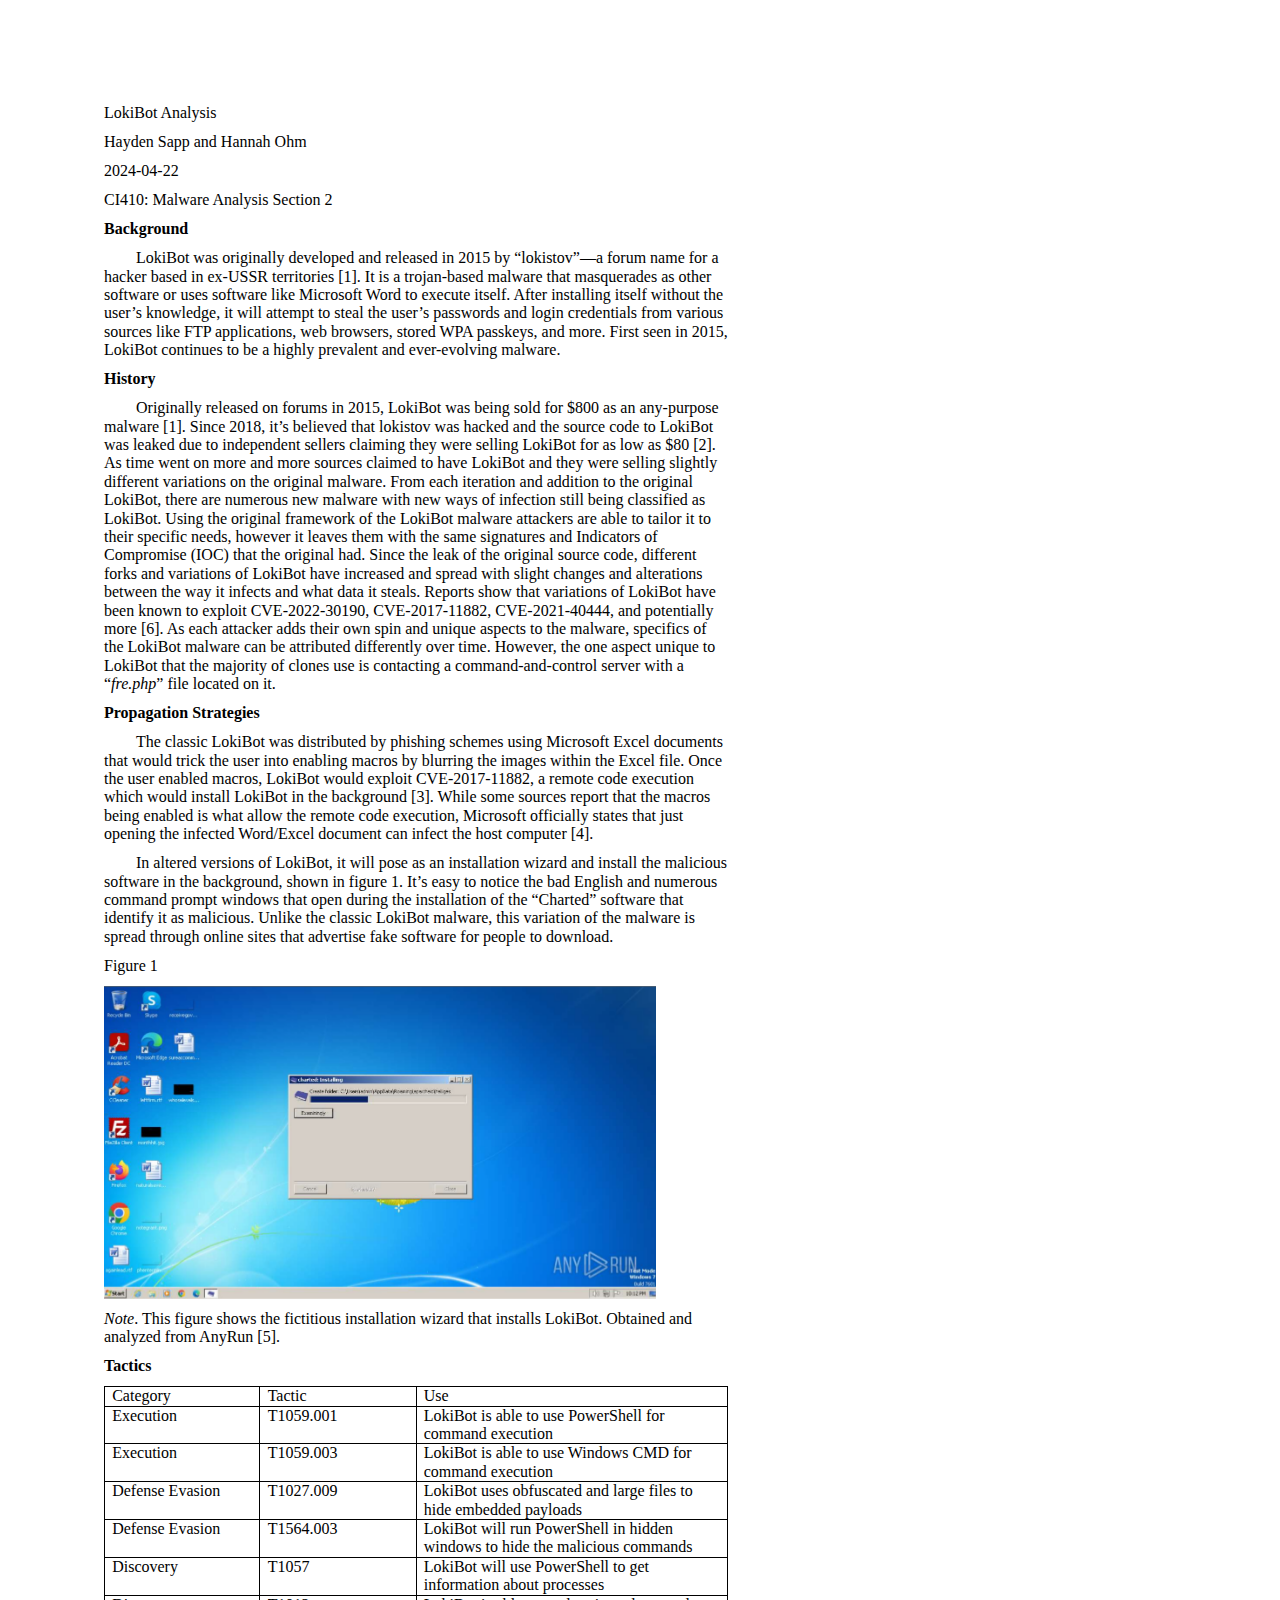
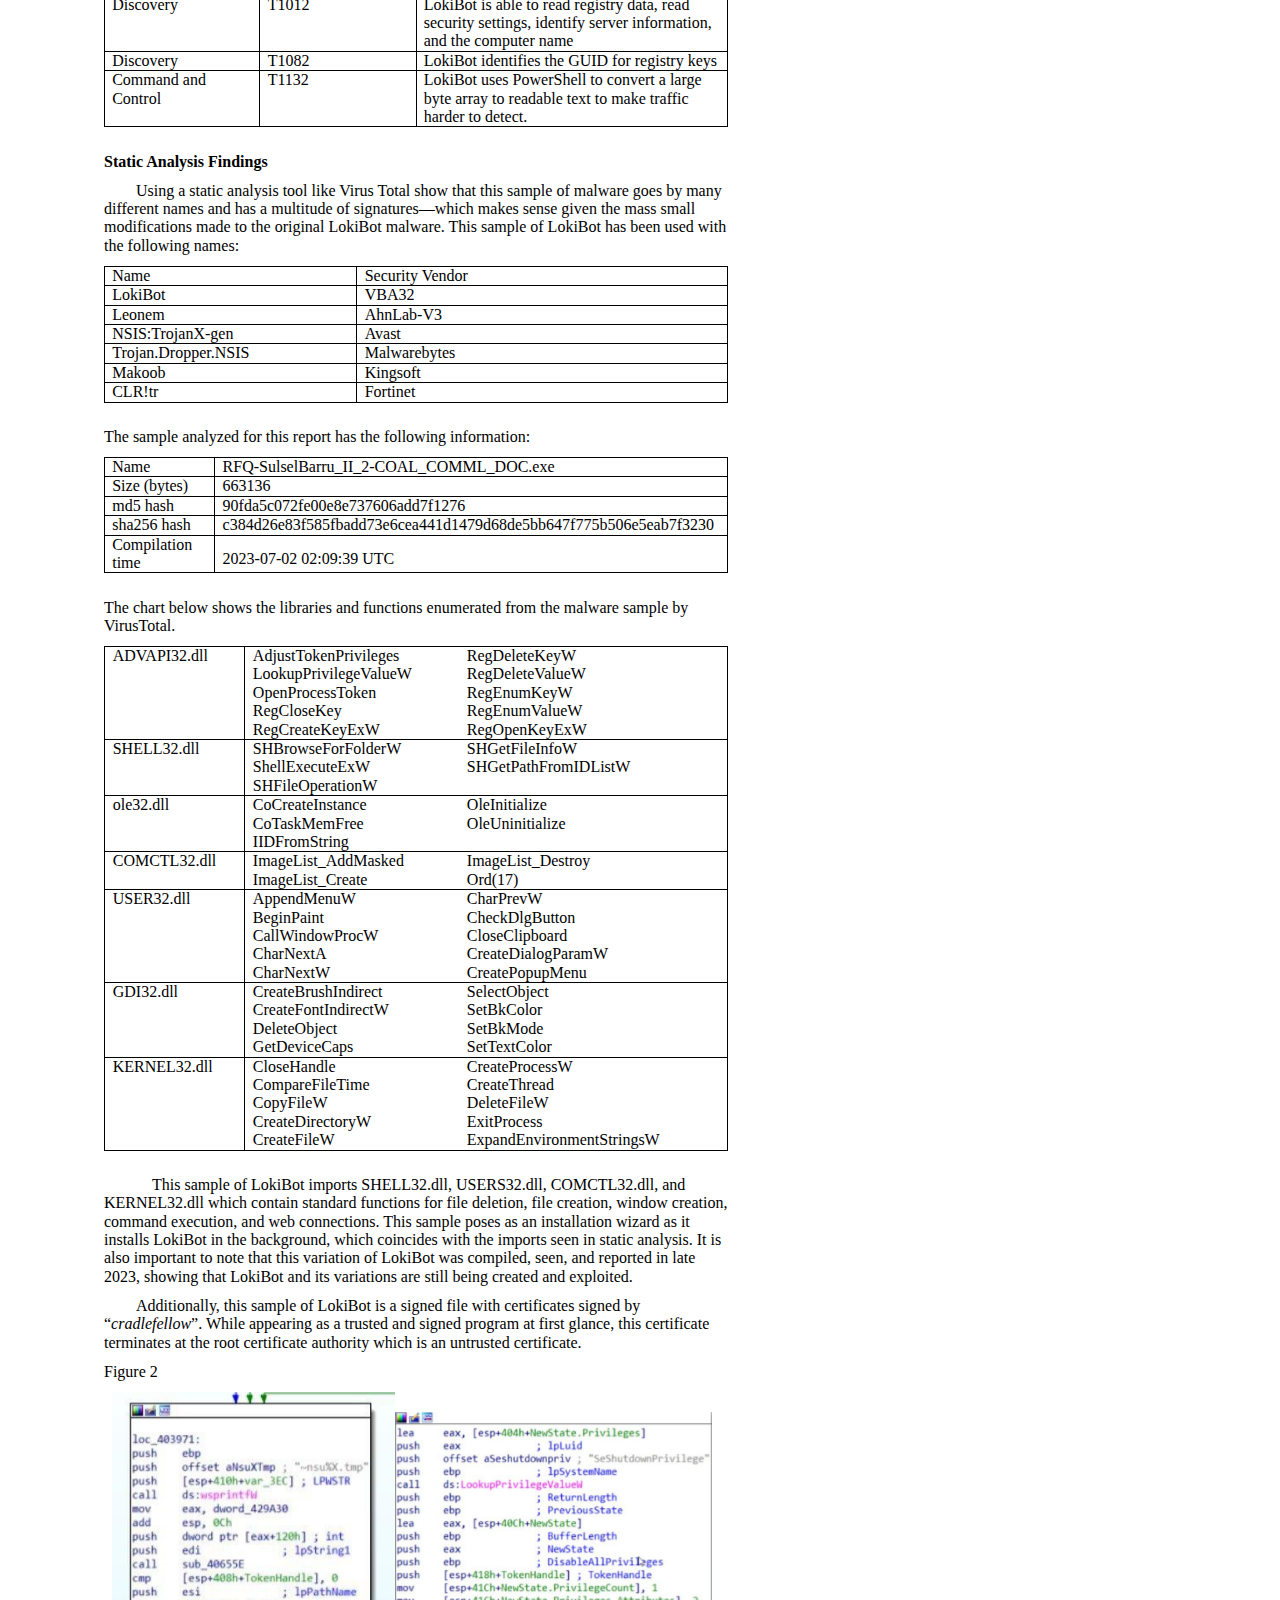
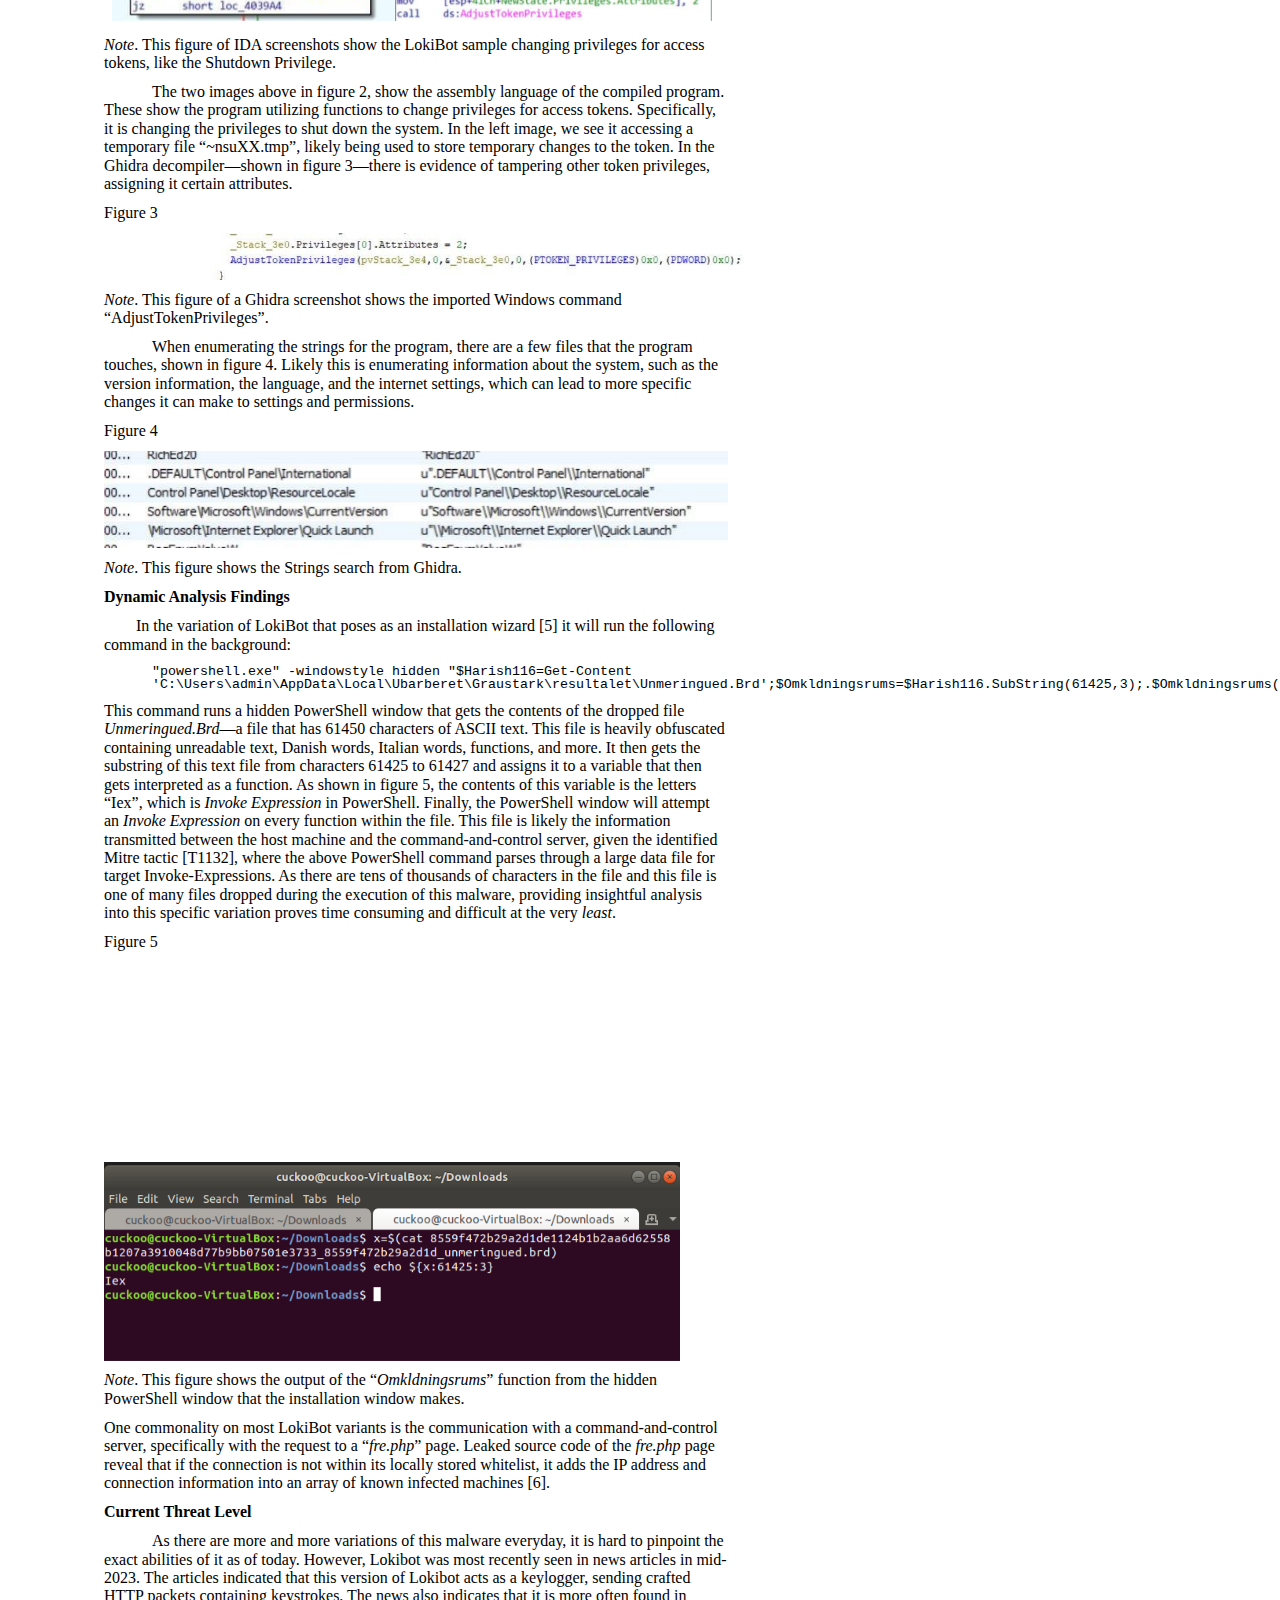
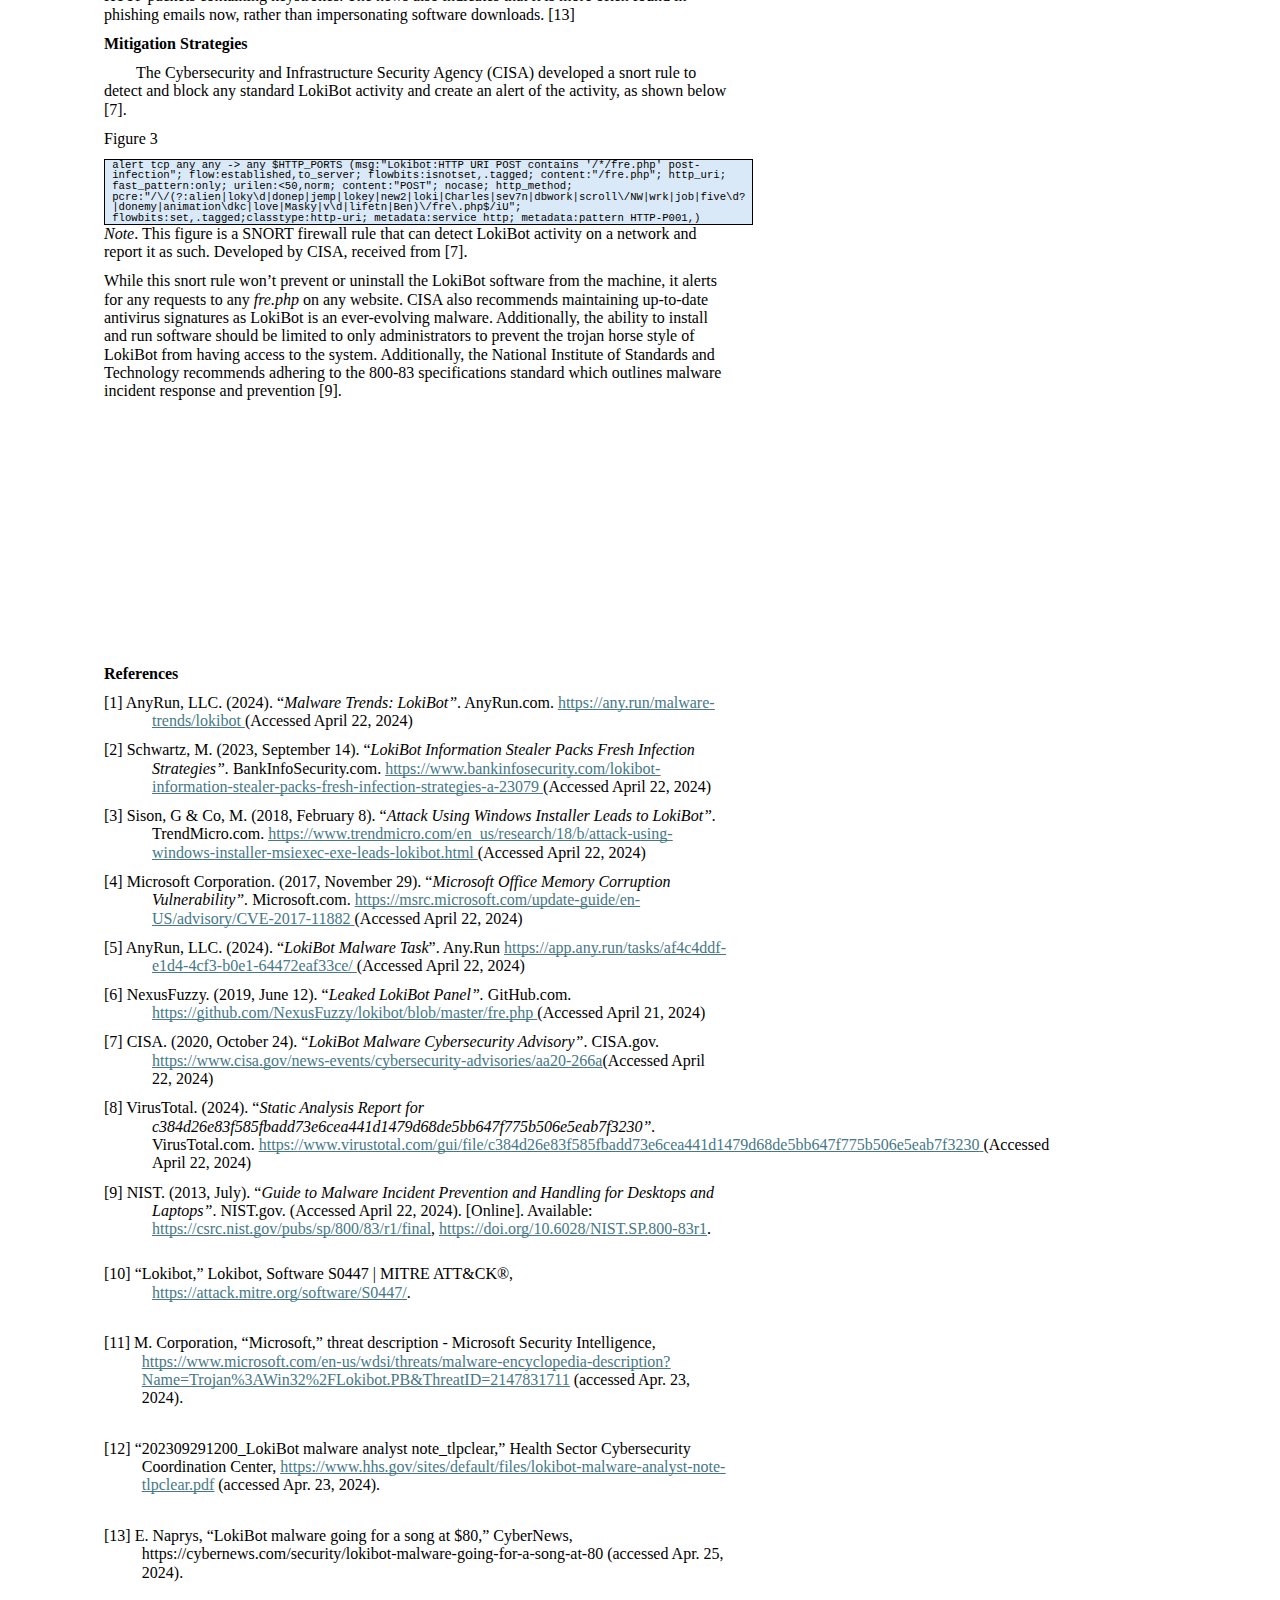
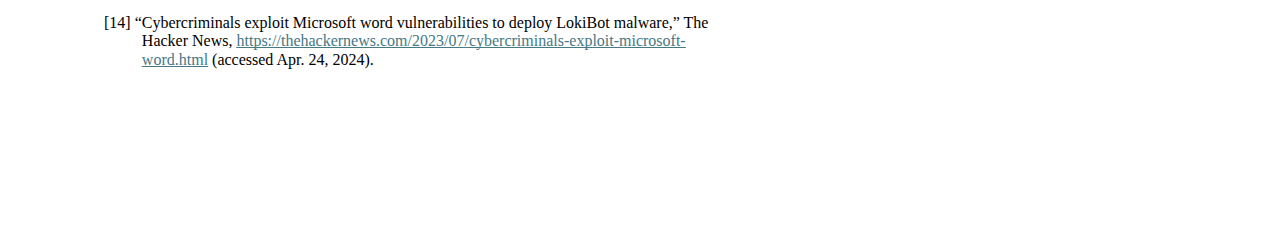
<file: malwareanalysis/LokiBotAnalysis.docx.html>
<html><head><meta content="text/html; charset=UTF-8" http-equiv="content-type"><style type="text/css">@import url(https://themes.googleusercontent.com/fonts/css?kit=1BVhQjsg_ddXeTZ1N5YwRA);ol{margin:0;padding:0}table td,table th{padding:0}.c34{border-right-style:solid;padding:0pt 5.4pt 0pt 5.4pt;border-bottom-color:#000000;border-top-width:1pt;border-right-width:1pt;border-left-color:#000000;vertical-align:top;border-right-color:#000000;border-left-width:1pt;border-top-style:solid;background-color:#dae9f7;border-left-style:solid;border-bottom-width:1pt;width:467.5pt;border-top-color:#000000;border-bottom-style:solid}.c7{border-right-style:solid;padding:0pt 5.4pt 0pt 5.4pt;border-bottom-color:#000000;border-top-width:1pt;border-right-width:1pt;border-left-color:#000000;vertical-align:top;border-right-color:#000000;border-left-width:1pt;border-top-style:solid;border-left-style:solid;border-bottom-width:1pt;width:116.8pt;border-top-color:#000000;border-bottom-style:solid}.c6{border-right-style:solid;padding:0pt 5.4pt 0pt 5.4pt;border-bottom-color:#000000;border-top-width:1pt;border-right-width:1pt;border-left-color:#000000;vertical-align:top;border-right-color:#000000;border-left-width:1pt;border-top-style:solid;border-left-style:solid;border-bottom-width:1pt;width:283.2pt;border-top-color:#000000;border-bottom-style:solid}.c24{border-right-style:solid;padding:0pt 5.4pt 0pt 5.4pt;border-bottom-color:#000000;border-top-width:1pt;border-right-width:1pt;border-left-color:#000000;vertical-align:top;border-right-color:#000000;border-left-width:1pt;border-top-style:solid;border-left-style:solid;border-bottom-width:1pt;width:88.1pt;border-top-color:#000000;border-bottom-style:solid}.c20{border-right-style:solid;padding:0pt 5.4pt 0pt 5.4pt;border-bottom-color:#000000;border-top-width:1pt;border-right-width:1pt;border-left-color:#000000;vertical-align:top;border-right-color:#000000;border-left-width:1pt;border-top-style:solid;border-left-style:solid;border-bottom-width:1pt;width:379.4pt;border-top-color:#000000;border-bottom-style:solid}.c23{border-right-style:solid;padding:0pt 5.8pt 0pt 5.8pt;border-bottom-color:#000000;border-top-width:1pt;border-right-width:0pt;border-left-color:#000000;vertical-align:top;border-right-color:#000000;border-left-width:1pt;border-top-style:solid;border-left-style:solid;border-bottom-width:1pt;width:161.2pt;border-top-color:#000000;border-bottom-style:solid}.c18{border-right-style:solid;padding:0pt 5.4pt 0pt 5.4pt;border-bottom-color:#000000;border-top-width:1pt;border-right-width:1pt;border-left-color:#000000;vertical-align:top;border-right-color:#000000;border-left-width:1pt;border-top-style:solid;border-left-style:solid;border-bottom-width:1pt;width:184.2pt;border-top-color:#000000;border-bottom-style:solid}.c28{border-right-style:solid;padding:0pt 5.4pt 0pt 5.4pt;border-bottom-color:#000000;border-top-width:1pt;border-right-width:1pt;border-left-color:#000000;vertical-align:top;border-right-color:#000000;border-left-width:1pt;border-top-style:solid;border-left-style:solid;border-bottom-width:1pt;width:256.6pt;border-top-color:#000000;border-bottom-style:solid}.c25{border-right-style:solid;padding:0pt 5.8pt 0pt 5.8pt;border-bottom-color:#000000;border-top-width:1pt;border-right-width:1pt;border-left-color:#000000;vertical-align:top;border-right-color:#000000;border-left-width:0pt;border-top-style:solid;border-left-style:solid;border-bottom-width:1pt;width:207.8pt;border-top-color:#000000;border-bottom-style:solid}.c12{border-right-style:solid;padding:0pt 5.8pt 0pt 5.8pt;border-bottom-color:#000000;border-top-width:1pt;border-right-width:1pt;border-left-color:#000000;vertical-align:top;border-right-color:#000000;border-left-width:1pt;border-top-style:solid;border-left-style:solid;border-bottom-width:1pt;width:99pt;border-top-color:#000000;border-bottom-style:solid}.c21{margin-left:28.4pt;padding-top:12pt;text-indent:-28.4pt;padding-bottom:12pt;line-height:1.1500000000000001;orphans:2;widows:2;text-align:left}.c27{margin-left:36pt;padding-top:0pt;padding-bottom:8pt;line-height:1.0;orphans:2;widows:2;text-align:left}.c14{color:#000000;font-weight:400;text-decoration:none;vertical-align:baseline;font-size:10pt;font-family:"Courier New";font-style:normal}.c15{color:#000000;font-weight:400;text-decoration:none;vertical-align:baseline;font-size:8pt;font-family:"Courier New";font-style:normal}.c1{color:#000000;font-weight:400;text-decoration:none;vertical-align:baseline;font-size:12pt;font-family:"Times New Roman";font-style:normal}.c29{padding-top:0pt;padding-bottom:0pt;line-height:1.0;orphans:2;widows:2;text-align:right}.c35{padding-top:0pt;padding-bottom:0pt;line-height:1.0;orphans:2;widows:2;text-align:left}.c31{padding-top:12pt;padding-bottom:12pt;line-height:1.1500000000000001;orphans:2;widows:2;text-align:left}.c0{padding-top:0pt;padding-bottom:0pt;line-height:1.1500000000000001;orphans:2;widows:2;text-align:left}.c4{padding-top:0pt;padding-bottom:8pt;line-height:1.1500000000000001;orphans:2;widows:2;text-align:left}.c2{font-size:12pt;font-family:"Times New Roman";color:#000000;font-weight:400;text-decoration:none}.c26{color:#000000;text-decoration:none;vertical-align:baseline;font-style:normal}.c9{-webkit-text-decoration-skip:none;color:#467886;text-decoration:underline;text-decoration-skip-ink:none}.c22{border-spacing:0;border-collapse:collapse;margin-right:auto}.c30{font-weight:400;font-size:11pt;font-family:"Aptos"}.c32{background-color:#ffffff;max-width:468pt;padding:72pt 72pt 72pt 72pt}.c3{font-size:12pt;font-family:"Times New Roman";font-weight:400}.c11{font-size:12pt;font-family:"Times New Roman";font-weight:700}.c13{color:inherit;text-decoration:inherit}.c17{margin-left:36pt;text-indent:-36pt}.c10{height:11pt}.c16{font-style:italic}.c19{text-indent:36pt}.c8{height:0pt}.c5{height:15pt}.c33{vertical-align:baseline}.c36{font-style:normal}.title{padding-top:0pt;color:#000000;font-size:28pt;padding-bottom:4pt;font-family:"Play";line-height:1.0;orphans:2;widows:2;text-align:left}.subtitle{padding-top:0pt;color:#595959;font-size:14pt;padding-bottom:8pt;font-family:"Aptos";line-height:1.0791666666666666;orphans:2;widows:2;text-align:left}li{color:#000000;font-size:11pt;font-family:"Aptos"}p{margin:0;color:#000000;font-size:11pt;font-family:"Aptos"}h1{padding-top:18pt;color:#0f4761;font-size:20pt;padding-bottom:4pt;font-family:"Play";line-height:1.0791666666666666;page-break-after:avoid;orphans:2;widows:2;text-align:left}h2{padding-top:8pt;color:#0f4761;font-size:16pt;padding-bottom:4pt;font-family:"Play";line-height:1.0791666666666666;page-break-after:avoid;orphans:2;widows:2;text-align:left}h3{padding-top:8pt;color:#0f4761;font-size:14pt;padding-bottom:4pt;font-family:"Aptos";line-height:1.0791666666666666;page-break-after:avoid;orphans:2;widows:2;text-align:left}h4{padding-top:4pt;color:#0f4761;font-size:11pt;padding-bottom:2pt;font-family:"Aptos";line-height:1.0791666666666666;page-break-after:avoid;font-style:italic;orphans:2;widows:2;text-align:left}h5{padding-top:4pt;color:#0f4761;font-size:11pt;padding-bottom:2pt;font-family:"Aptos";line-height:1.0791666666666666;page-break-after:avoid;orphans:2;widows:2;text-align:left}h6{padding-top:2pt;color:#595959;font-size:11pt;padding-bottom:0pt;font-family:"Aptos";line-height:1.0791666666666666;page-break-after:avoid;font-style:italic;orphans:2;widows:2;text-align:left}</style></head><body class="c32 doc-content"><p class="c4"><span class="c1">LokiBot Analysis</span></p><p class="c4"><span class="c1">Hayden Sapp and Hannah Ohm</span></p><p class="c4"><span class="c1">2024-04-22</span></p><p class="c4"><span class="c1">CI410: Malware Analysis Section 2</span></p><p class="c4"><span class="c26 c11">Background</span></p><p class="c4"><span class="c11">&nbsp;&nbsp;&nbsp;&nbsp;&nbsp;&nbsp;&nbsp;&nbsp;</span><span class="c1">LokiBot was originally developed and released in 2015 by &ldquo;lokistov&rdquo;&mdash;a forum name for a hacker based in ex-USSR territories [1]. It is a trojan-based malware that masquerades as other software or uses software like Microsoft Word to execute itself. After installing itself without the user&rsquo;s knowledge, it will attempt to steal the user&rsquo;s passwords and login credentials from various sources like FTP applications, web browsers, stored WPA passkeys, and more. First seen in 2015, LokiBot continues to be a highly prevalent and ever-evolving malware. </span></p><p class="c4"><span class="c26 c11">History</span></p><p class="c4"><span class="c11">&nbsp;&nbsp;&nbsp;&nbsp;&nbsp;&nbsp;&nbsp;&nbsp;</span><span class="c3">Originally released on forums in 2015, LokiBot was being sold for $800 as an any-purpose malware [1]. Since 2018, it&rsquo;s believed that lokistov was hacked and the source code to LokiBot was leaked due to independent sellers claiming they were selling LokiBot for as low as $80 [2]. As time went on more and more sources claimed to have LokiBot and they were selling slightly different variations on the original malware. From each iteration and addition to the original LokiBot, there are numerous new malware with new ways of infection still being classified as LokiBot. Using the original framework of the LokiBot malware attackers are able to tailor it to their specific needs, however it leaves them with the same signatures and Indicators of Compromise (IOC) that the original had. Since the leak of the original source code, different forks and variations of LokiBot have increased and spread with slight changes and alterations between the way it infects and what data it steals. Reports show that variations of LokiBot have been known to exploit CVE-2022-30190, CVE-2017-11882, CVE-2021-40444, and potentially more [6]. As each attacker adds their own spin and unique aspects to the malware, specifics of the LokiBot malware can be attributed differently over time. However, the one aspect unique to LokiBot that the majority of clones use is contacting a command-and-control server with a &ldquo;</span><span class="c3 c16">fre.php</span><span class="c1">&rdquo; file located on it. </span></p><p class="c4"><span class="c26 c11">Propagation Strategies</span></p><p class="c4"><span class="c11">&nbsp;&nbsp;&nbsp;&nbsp;&nbsp;&nbsp;&nbsp;&nbsp;</span><span class="c1">The classic LokiBot was distributed by phishing schemes using Microsoft Excel documents that would trick the user into enabling macros by blurring the images within the Excel file. Once the user enabled macros, LokiBot would exploit CVE-2017-11882, a remote code execution which would install LokiBot in the background [3]. While some sources report that the macros being enabled is what allow the remote code execution, Microsoft officially states that just opening the infected Word/Excel document can infect the host computer [4]. </span></p><p class="c4"><span class="c1">&nbsp;&nbsp;&nbsp;&nbsp;&nbsp;&nbsp;&nbsp;&nbsp;In altered versions of LokiBot, it will pose as an installation wizard and install the malicious software in the background, shown in figure 1. It&rsquo;s easy to notice the bad English and numerous command prompt windows that open during the installation of the &ldquo;Charted&rdquo; software that identify it as malicious. Unlike the classic LokiBot malware, this variation of the malware is spread through online sites that advertise fake software for people to download. </span></p><p class="c4"><span class="c1">Figure 1</span></p><p class="c4"><span style="overflow: hidden; display: inline-block; margin: 0.00px 0.00px; border: 0.00px solid #000000; transform: rotate(0.00rad) translateZ(0px); -webkit-transform: rotate(0.00rad) translateZ(0px); width: 552.25px; height: 313.24px;"><img alt="A computer screen with a message box

Description automatically generated" src="images/image3.png" style="width: 552.25px; height: 313.24px; margin-left: 0.00px; margin-top: 0.00px; transform: rotate(0.00rad) translateZ(0px); -webkit-transform: rotate(0.00rad) translateZ(0px);" title=""></span></p><p class="c4"><span class="c3 c16">Note</span><span class="c1">. This figure shows the fictitious installation wizard that installs LokiBot. Obtained and analyzed from AnyRun [5]. </span></p><p class="c4"><span class="c11">Tactics</span></p><a id="t.ad3ae3ac1459c0344a0f8c535883a6992218a515"></a><a id="t.0"></a><table class="c22"><tr class="c8"><td class="c7" colspan="1" rowspan="1"><p class="c0"><span class="c1">Category</span></p></td><td class="c7" colspan="1" rowspan="1"><p class="c0"><span class="c1">Tactic</span></p></td><td class="c28" colspan="1" rowspan="1"><p class="c0"><span class="c1">Use</span></p></td></tr><tr class="c8"><td class="c7" colspan="1" rowspan="1"><p class="c0"><span class="c1">Execution</span></p></td><td class="c7" colspan="1" rowspan="1"><p class="c0"><span class="c1">T1059.001</span></p></td><td class="c28" colspan="1" rowspan="1"><p class="c0"><span class="c1">LokiBot is able to use PowerShell for command execution</span></p></td></tr><tr class="c8"><td class="c7" colspan="1" rowspan="1"><p class="c0"><span class="c1">Execution</span></p></td><td class="c7" colspan="1" rowspan="1"><p class="c0"><span class="c1">T1059.003</span></p></td><td class="c28" colspan="1" rowspan="1"><p class="c0"><span class="c1">LokiBot is able to use Windows CMD for command execution</span></p></td></tr><tr class="c8"><td class="c7" colspan="1" rowspan="1"><p class="c0"><span class="c1">Defense Evasion</span></p></td><td class="c7" colspan="1" rowspan="1"><p class="c0"><span class="c1">T1027.009</span></p></td><td class="c28" colspan="1" rowspan="1"><p class="c0"><span class="c1">LokiBot uses obfuscated and large files to hide embedded payloads</span></p></td></tr><tr class="c8"><td class="c7" colspan="1" rowspan="1"><p class="c0"><span class="c1">Defense Evasion</span></p></td><td class="c7" colspan="1" rowspan="1"><p class="c0"><span class="c1">T1564.003</span></p></td><td class="c28" colspan="1" rowspan="1"><p class="c0"><span class="c1">LokiBot will run PowerShell in hidden windows to hide the malicious commands</span></p></td></tr><tr class="c8"><td class="c7" colspan="1" rowspan="1"><p class="c0"><span class="c1">Discovery</span></p></td><td class="c7" colspan="1" rowspan="1"><p class="c0"><span class="c1">T1057</span></p></td><td class="c28" colspan="1" rowspan="1"><p class="c0"><span class="c1">LokiBot will use PowerShell to get information about processes</span></p></td></tr><tr class="c8"><td class="c7" colspan="1" rowspan="1"><p class="c0"><span class="c1">Discovery </span></p></td><td class="c7" colspan="1" rowspan="1"><p class="c0"><span class="c1">T1012</span></p></td><td class="c28" colspan="1" rowspan="1"><p class="c0"><span class="c1">LokiBot is able to read registry data, read security settings, identify server information, and the computer name</span></p></td></tr><tr class="c8"><td class="c7" colspan="1" rowspan="1"><p class="c0"><span class="c1">Discovery</span></p></td><td class="c7" colspan="1" rowspan="1"><p class="c0"><span class="c1">T1082</span></p></td><td class="c28" colspan="1" rowspan="1"><p class="c0"><span class="c1">LokiBot identifies the GUID for registry keys</span></p></td></tr><tr class="c8"><td class="c7" colspan="1" rowspan="1"><p class="c0"><span class="c1">Command and Control</span></p></td><td class="c7" colspan="1" rowspan="1"><p class="c0"><span class="c1">T1132</span></p></td><td class="c28" colspan="1" rowspan="1"><p class="c0"><span class="c1">LokiBot uses PowerShell to convert a large byte array to readable text to make traffic harder to detect. </span></p></td></tr></table><p class="c4 c10"><span class="c1"></span></p><p class="c4"><span class="c26 c11">Static Analysis Findings</span></p><p class="c4"><span class="c11">&nbsp;&nbsp;&nbsp;&nbsp;&nbsp;&nbsp;&nbsp;&nbsp;</span><span class="c1">Using a static analysis tool like Virus Total show that this sample of malware goes by many different names and has a multitude of signatures&mdash;which makes sense given the mass small modifications made to the original LokiBot malware. This sample of LokiBot has been used with the following names:</span></p><a id="t.7097d53eeb078f7435bc3e76fcdd152138bf369b"></a><a id="t.1"></a><table class="c22"><tr class="c8"><td class="c18" colspan="1" rowspan="1"><p class="c0"><span class="c1">Name</span></p></td><td class="c6" colspan="1" rowspan="1"><p class="c0"><span class="c1">Security Vendor</span></p></td></tr><tr class="c8"><td class="c18" colspan="1" rowspan="1"><p class="c0"><span class="c1">LokiBot</span></p></td><td class="c6" colspan="1" rowspan="1"><p class="c0"><span class="c1">VBA32</span></p></td></tr><tr class="c8"><td class="c18" colspan="1" rowspan="1"><p class="c0"><span class="c1">Leonem</span></p></td><td class="c6" colspan="1" rowspan="1"><p class="c0"><span class="c1">AhnLab-V3</span></p></td></tr><tr class="c8"><td class="c18" colspan="1" rowspan="1"><p class="c0"><span class="c1">NSIS:TrojanX-gen</span></p></td><td class="c6" colspan="1" rowspan="1"><p class="c0"><span class="c1">Avast</span></p></td></tr><tr class="c8"><td class="c18" colspan="1" rowspan="1"><p class="c0"><span class="c1">Trojan.Dropper.NSIS</span></p></td><td class="c6" colspan="1" rowspan="1"><p class="c0"><span class="c1">Malwarebytes</span></p></td></tr><tr class="c8"><td class="c18" colspan="1" rowspan="1"><p class="c0"><span class="c1">Makoob</span></p></td><td class="c6" colspan="1" rowspan="1"><p class="c0"><span class="c1">Kingsoft</span></p></td></tr><tr class="c8"><td class="c18" colspan="1" rowspan="1"><p class="c0"><span class="c1">CLR!tr</span></p></td><td class="c6" colspan="1" rowspan="1"><p class="c0"><span class="c1">Fortinet</span></p></td></tr></table><p class="c4 c10"><span class="c1"></span></p><p class="c4"><span class="c1">The sample analyzed for this report has the following information:</span></p><a id="t.c7ed74148ac094657a57a9d449f478899bd3ba6f"></a><a id="t.2"></a><table class="c22"><tr class="c8"><td class="c24" colspan="1" rowspan="1"><p class="c0"><span class="c1">Name</span></p></td><td class="c20" colspan="1" rowspan="1"><p class="c0"><span class="c1">RFQ-SulselBarru_II_2-COAL_COMML_DOC.exe</span></p></td></tr><tr class="c8"><td class="c24" colspan="1" rowspan="1"><p class="c0"><span class="c1">Size (bytes)</span></p></td><td class="c20" colspan="1" rowspan="1"><p class="c0"><span class="c1">663136</span></p></td></tr><tr class="c8"><td class="c24" colspan="1" rowspan="1"><p class="c0"><span class="c1">md5 hash</span></p></td><td class="c20" colspan="1" rowspan="1"><p class="c0"><span class="c1">90fda5c072fe00e8e737606add7f1276</span></p></td></tr><tr class="c8"><td class="c24" colspan="1" rowspan="1"><p class="c0"><span class="c1">sha256 hash</span></p></td><td class="c20" colspan="1" rowspan="1"><p class="c0"><span class="c1">c384d26e83f585fbadd73e6cea441d1479d68de5bb647f775b506e5eab7f3230</span></p></td></tr><tr class="c8"><td class="c24" colspan="1" rowspan="1"><p class="c0"><span class="c1">Compilation time</span></p></td><td class="c20" colspan="1" rowspan="1"><p class="c0 c10"><span class="c1"></span></p><p class="c0"><span class="c1">2023-07-02 02:09:39 UTC</span></p></td></tr></table><p class="c4 c10"><span class="c1"></span></p><p class="c4"><span class="c1">The chart below shows the libraries and functions enumerated from the malware sample by VirusTotal.</span></p><a id="t.ccc69924f6231d85be7f91055428bdc89a044360"></a><a id="t.3"></a><table class="c22"><tr class="c5"><td class="c12" colspan="1" rowspan="1"><p class="c0"><span class="c1">ADVAPI32.dll </span></p><p class="c0"><span class="c1">&nbsp;</span></p></td><td class="c23" colspan="1" rowspan="1"><p class="c0"><span class="c1">AdjustTokenPrivileges </span></p><p class="c0"><span class="c1">LookupPrivilegeValueW </span></p><p class="c0"><span class="c1">OpenProcessToken </span></p><p class="c0"><span class="c1">RegCloseKey </span></p><p class="c0"><span class="c1">RegCreateKeyExW </span></p></td><td class="c25" colspan="1" rowspan="1"><p class="c0"><span class="c1">RegDeleteKeyW </span></p><p class="c0"><span class="c1">RegDeleteValueW </span></p><p class="c0"><span class="c1">RegEnumKeyW </span></p><p class="c0"><span class="c1">RegEnumValueW </span></p><p class="c0"><span class="c1">RegOpenKeyExW </span></p></td></tr><tr class="c5"><td class="c12" colspan="1" rowspan="1"><p class="c0"><span class="c1">SHELL32.dll </span></p><p class="c0"><span class="c1">&nbsp;</span></p></td><td class="c23" colspan="1" rowspan="1"><p class="c0"><span class="c1">SHBrowseForFolderW </span></p><p class="c0"><span class="c1">ShellExecuteExW </span></p><p class="c0"><span class="c1">SHFileOperationW </span></p></td><td class="c25" colspan="1" rowspan="1"><p class="c0"><span class="c1">SHGetFileInfoW </span></p><p class="c0"><span class="c1">SHGetPathFromIDListW </span></p><p class="c0"><span class="c1">&nbsp;</span></p></td></tr><tr class="c5"><td class="c12" colspan="1" rowspan="1"><p class="c0"><span class="c1">ole32.dll </span></p><p class="c0"><span class="c1">&nbsp;</span></p></td><td class="c23" colspan="1" rowspan="1"><p class="c0"><span class="c1">CoCreateInstance </span></p><p class="c0"><span class="c1">CoTaskMemFree </span></p><p class="c0"><span class="c1">IIDFromString </span></p></td><td class="c25" colspan="1" rowspan="1"><p class="c0"><span class="c1">OleInitialize </span></p><p class="c0"><span class="c1">OleUninitialize </span></p><p class="c0"><span class="c1">&nbsp;</span></p></td></tr><tr class="c5"><td class="c12" colspan="1" rowspan="1"><p class="c0"><span class="c1">COMCTL32.dll </span></p><p class="c0"><span class="c1">&nbsp;</span></p></td><td class="c23" colspan="1" rowspan="1"><p class="c0"><span class="c1">ImageList_AddMasked </span></p><p class="c0"><span class="c1">ImageList_Create </span></p></td><td class="c25" colspan="1" rowspan="1"><p class="c0"><span class="c1">ImageList_Destroy </span></p><p class="c0"><span class="c1">Ord(17) </span></p></td></tr><tr class="c5"><td class="c12" colspan="1" rowspan="1"><p class="c0"><span class="c1">USER32.dll </span></p><p class="c0"><span class="c1">&nbsp;</span></p></td><td class="c23" colspan="1" rowspan="1"><p class="c0"><span class="c1">AppendMenuW </span></p><p class="c0"><span class="c1">BeginPaint </span></p><p class="c0"><span class="c1">CallWindowProcW </span></p><p class="c0"><span class="c1">CharNextA </span></p><p class="c0"><span class="c1">CharNextW </span></p></td><td class="c25" colspan="1" rowspan="1"><p class="c0"><span class="c1">CharPrevW </span></p><p class="c0"><span class="c1">CheckDlgButton </span></p><p class="c0"><span class="c1">CloseClipboard </span></p><p class="c0"><span class="c1">CreateDialogParamW </span></p><p class="c0"><span class="c1">CreatePopupMenu </span></p></td></tr><tr class="c5"><td class="c12" colspan="1" rowspan="1"><p class="c0"><span class="c1">GDI32.dll </span></p><p class="c0"><span class="c1">&nbsp;</span></p></td><td class="c23" colspan="1" rowspan="1"><p class="c0"><span class="c1">CreateBrushIndirect </span></p><p class="c0"><span class="c1">CreateFontIndirectW </span></p><p class="c0"><span class="c1">DeleteObject </span></p><p class="c0"><span class="c1">GetDeviceCaps </span></p></td><td class="c25" colspan="1" rowspan="1"><p class="c0"><span class="c1">SelectObject </span></p><p class="c0"><span class="c1">SetBkColor </span></p><p class="c0"><span class="c1">SetBkMode </span></p><p class="c0"><span class="c1">SetTextColor </span></p></td></tr><tr class="c5"><td class="c12" colspan="1" rowspan="1"><p class="c0"><span class="c1">KERNEL32.dll </span></p><p class="c0"><span class="c1">&nbsp;</span></p></td><td class="c23" colspan="1" rowspan="1"><p class="c0"><span class="c1">CloseHandle </span></p><p class="c0"><span class="c1">CompareFileTime </span></p><p class="c0"><span class="c1">CopyFileW </span></p><p class="c0"><span class="c1">CreateDirectoryW </span></p><p class="c0"><span class="c1">CreateFileW </span></p></td><td class="c25" colspan="1" rowspan="1"><p class="c0"><span class="c1">CreateProcessW </span></p><p class="c0"><span class="c1">CreateThread </span></p><p class="c0"><span class="c1">DeleteFileW </span></p><p class="c0"><span class="c1">ExitProcess </span></p><p class="c0"><span class="c1">ExpandEnvironmentStringsW</span></p></td></tr></table><p class="c4 c10 c19"><span class="c1"></span></p><p class="c4 c19"><span class="c1">This sample of LokiBot imports SHELL32.dll, USERS32.dll, COMCTL32.dll, and KERNEL32.dll which contain standard functions for file deletion, file creation, window creation, command execution, and web connections. This sample poses as an installation wizard as it installs LokiBot in the background, which coincides with the imports seen in static analysis. It is also important to note that this variation of LokiBot was compiled, seen, and reported in late 2023, showing that LokiBot and its variations are still being created and exploited. </span></p><p class="c4"><span class="c3">&nbsp;&nbsp;&nbsp;&nbsp;&nbsp;&nbsp;&nbsp;&nbsp;Additionally, this sample of LokiBot is a signed file with certificates signed by &ldquo;</span><span class="c3 c16">cradlefellow</span><span class="c1">&rdquo;. While appearing as a trusted and signed program at first glance, this certificate terminates at the root certificate authority which is an untrusted certificate. </span></p><p class="c4"><span class="c1">Figure 2</span></p><p class="c4"><span class="c3">&nbsp;&nbsp;</span><span style="overflow: hidden; display: inline-block; margin: 0.00px 0.00px; border: 0.00px solid #000000; transform: rotate(0.00rad) translateZ(0px); -webkit-transform: rotate(0.00rad) translateZ(0px); width: 282.84px; height: 228.78px;"><img alt="A screenshot of a computer

Description automatically generated" src="images/image5.jpg" style="width: 282.84px; height: 228.78px; margin-left: -0.00px; margin-top: -0.00px; transform: rotate(0.00rad) translateZ(0px); -webkit-transform: rotate(0.00rad) translateZ(0px);" title=""></span><span style="overflow: hidden; display: inline-block; margin: 0.00px 0.00px; border: 0.00px solid #000000; transform: rotate(0.00rad) translateZ(0px); -webkit-transform: rotate(0.00rad) translateZ(0px); width: 317.01px; height: 208.73px;"><img alt="A screenshot of a computer code

Description automatically generated" src="images/image4.jpg" style="width: 317.01px; height: 208.73px; margin-left: -0.00px; margin-top: -0.00px; transform: rotate(0.00rad) translateZ(0px); -webkit-transform: rotate(0.00rad) translateZ(0px);" title=""></span></p><p class="c4"><span class="c3 c16">Note</span><span class="c1">. This figure of IDA screenshots show the LokiBot sample changing privileges for access tokens, like the Shutdown Privilege. </span></p><p class="c4 c19"><span class="c1">The two images above in figure 2, show the assembly language of the compiled program. These show the program utilizing functions to change privileges for access tokens. Specifically, it is changing the privileges to shut down the system. In the left image, we see it accessing a temporary file &ldquo;~nsuXX.tmp&rdquo;, likely being used to store temporary changes to the token. In the Ghidra decompiler&mdash;shown in figure 3&mdash;there is evidence of tampering other token privileges, assigning it certain attributes.</span></p><p class="c4"><span class="c1">Figure 3</span></p><p class="c4 c19"><span style="overflow: hidden; display: inline-block; margin: 0.00px 0.00px; border: 0.00px solid #000000; transform: rotate(0.00rad) translateZ(0px); -webkit-transform: rotate(0.00rad) translateZ(0px); width: 624.00px; height: 46.87px;"><img alt="A close up of a number

Description automatically generated" src="images/image7.jpg" style="width: 624.00px; height: 46.87px; margin-left: -0.00px; margin-top: -0.00px; transform: rotate(0.00rad) translateZ(0px); -webkit-transform: rotate(0.00rad) translateZ(0px);" title=""></span></p><p class="c4"><span class="c3 c16">Note</span><span class="c1">. This figure of a Ghidra screenshot shows the imported Windows command &ldquo;AdjustTokenPrivileges&rdquo;. </span></p><p class="c4 c19"><span class="c3">When enumerating the strings for the program, there are a few files that the program touches, shown in figure 4. Likely this is enumerating information about the system, such as the version information, the language, and the internet settings, which can lead to more specific changes it can make to settings and permissions. &nbsp;</span></p><p class="c4"><span class="c1">Figure 4</span></p><p class="c4"><span style="overflow: hidden; display: inline-block; margin: 0.00px 0.00px; border: 0.00px solid #000000; transform: rotate(0.00rad) translateZ(0px); -webkit-transform: rotate(0.00rad) translateZ(0px); width: 624.00px; height: 97.13px;"><img alt="A close-up of a computer screen

Description automatically generated" src="images/image6.jpg" style="width: 624.00px; height: 97.13px; margin-left: -0.00px; margin-top: -0.00px; transform: rotate(0.00rad) translateZ(0px); -webkit-transform: rotate(0.00rad) translateZ(0px);" title=""></span></p><p class="c4"><span class="c3 c16">Note</span><span class="c1">. This figure shows the Strings search from Ghidra. </span></p><p class="c4"><span class="c26 c11">Dynamic Analysis Findings</span></p><p class="c4"><span class="c11">&nbsp;&nbsp;&nbsp;&nbsp;&nbsp;&nbsp;&nbsp;&nbsp;</span><span class="c1">In the variation of LokiBot that poses as an installation wizard [5] it will run the following command in the background:</span></p><p class="c27"><span class="c14">&quot;powershell.exe&quot; -windowstyle hidden &quot;$Harish116=Get-Content &#39;C:\Users\admin\AppData\Local\Ubarberet\Graustark\resultalet\Unmeringued.Brd&#39;;$Omkldningsrums=$Harish116.SubString(61425,3);.$Omkldningsrums($Harish116)&quot;</span></p><p class="c4"><span class="c3">This command runs a hidden PowerShell window that gets the contents of the dropped file </span><span class="c3 c16">Unmeringued.Brd</span><span class="c3">&mdash;a file that has 61450 characters of ASCII text. This file is heavily obfuscated containing unreadable text, Danish words, Italian words, functions, and more. It then gets the substring of this text file from characters 61425 to 61427 and assigns it to a variable that then gets interpreted as a function. As shown in figure 5, the contents of this variable is the letters &ldquo;Iex&rdquo;, which is </span><span class="c3 c16">Invoke Expression</span><span class="c3">&nbsp;in PowerShell. Finally, the PowerShell window will attempt an </span><span class="c3 c16">Invoke Expression</span><span class="c3">&nbsp;on every function within the file. This file is likely the information transmitted between the host machine and the command-and-control server, given the identified Mitre tactic [T1132], where the above PowerShell command parses through a large data file for target Invoke-Expressions. As there are tens of thousands of characters in the file and this file is one of many files dropped during the execution of this malware, providing insightful analysis into this specific variation proves time consuming and difficult at the very </span><span class="c3 c16">least</span><span class="c1">. </span></p><p class="c4"><span class="c1">Figure 5</span></p><p class="c4"><span style="overflow: hidden; display: inline-block; margin: 0.00px 0.00px; border: 0.00px solid #000000; transform: rotate(0.00rad) translateZ(0px); -webkit-transform: rotate(0.00rad) translateZ(0px); width: 577.00px; height: 199.73px;"><img alt="" src="images/image2.png" style="width: 577.00px; height: 199.73px; margin-left: 0.00px; margin-top: 0.00px; transform: rotate(0.00rad) translateZ(0px); -webkit-transform: rotate(0.00rad) translateZ(0px);" title=""></span><span style="overflow: hidden; display: inline-block; margin: 0.00px 0.00px; border: 0.00px solid #000000; transform: rotate(0.00rad) translateZ(0px); -webkit-transform: rotate(0.00rad) translateZ(0px); width: 576.00px; height: 198.73px;"><img alt="" src="images/image1.png" style="width: 576.00px; height: 198.73px; margin-left: 0.00px; margin-top: 0.00px; transform: rotate(0.00rad) translateZ(0px); -webkit-transform: rotate(0.00rad) translateZ(0px);" title=""></span></p><p class="c4"><span class="c3 c16">Note</span><span class="c3">. This figure shows the output of the &ldquo;</span><span class="c3 c16">Omkldningsrums</span><span class="c3">&rdquo;</span><span class="c3 c16">&nbsp;</span><span class="c1">function from the hidden PowerShell window that the installation window makes. </span></p><p class="c4"><span class="c3">One commonality on most LokiBot variants is the communication with a command-and-control server, specifically with the request to a &ldquo;</span><span class="c3 c16">fre.php</span><span class="c3">&rdquo; page. Leaked source code of the </span><span class="c3 c16">fre.php</span><span class="c1">&nbsp;page reveal that if the connection is not within its locally stored whitelist, it adds the IP address and connection information into an array of known infected machines [6]. </span></p><p class="c4"><span class="c26 c11">Current Threat Level</span></p><p class="c4 c19"><span class="c1">As there are more and more variations of this malware everyday, it is hard to pinpoint the exact abilities of it as of today. However, Lokibot was most recently seen in news articles in mid-2023. The articles indicated that this version of Lokibot acts as a keylogger, sending crafted HTTP packets containing keystrokes. The news also indicates that it is more often found in phishing emails now, rather than impersonating software downloads. [13]</span></p><p class="c4"><span class="c11 c26">Mitigation Strategies</span></p><p class="c4"><span class="c11">&nbsp;&nbsp;&nbsp;&nbsp;&nbsp;&nbsp;&nbsp;&nbsp;</span><span class="c1">The Cybersecurity and Infrastructure Security Agency (CISA) developed a snort rule to detect and block any standard LokiBot activity and create an alert of the activity, as shown below [7]. </span></p><p class="c4"><span class="c1">Figure 3</span></p><a id="t.e65790035e198270dd133f37908d6d30cafe0ab9"></a><a id="t.4"></a><table class="c22"><tr class="c8"><td class="c34" colspan="1" rowspan="1"><p class="c35"><span class="c15">alert tcp any any -&gt; any $HTTP_PORTS (msg:&quot;Lokibot:HTTP URI POST contains &#39;/*/fre.php&#39; post-infection&quot;; flow:established,to_server; flowbits:isnotset,.tagged; content:&quot;/fre.php&quot;; http_uri; fast_pattern:only; urilen:&lt;50,norm; content:&quot;POST&quot;; nocase; http_method; pcre:&quot;/\/(?:alien|loky\d|donep|jemp|lokey|new2|loki|Charles|sev7n|dbwork|scroll\/NW|wrk|job|five\d?|donemy|animation\dkc|love|Masky|v\d|lifetn|Ben)\/fre\.php$/iU&quot;; flowbits:set,.tagged;classtype:http-uri; metadata:service http; metadata:pattern HTTP-P001,)</span></p></td></tr></table><p class="c4"><span class="c3 c16">Note</span><span class="c1">. This figure is a SNORT firewall rule that can detect LokiBot activity on a network and report it as such. Developed by CISA, received from [7]. </span></p><p class="c4"><span class="c3">While this snort rule won&rsquo;t prevent or uninstall the LokiBot software from the machine, it alerts for any requests to any </span><span class="c3 c16">fre.php </span><span class="c1">on any website. CISA also recommends maintaining up-to-date antivirus signatures as LokiBot is an ever-evolving malware. Additionally, the ability to install and run software should be limited to only administrators to prevent the trojan horse style of LokiBot from having access to the system. Additionally, the National Institute of Standards and Technology recommends adhering to the 800-83 specifications standard which outlines malware incident response and prevention [9]. </span></p><p class="c4 c10"><span class="c1"></span></p><p class="c4 c10"><span class="c1"></span></p><p class="c4 c10"><span class="c1"></span></p><p class="c4 c10"><span class="c1"></span></p><p class="c4 c10"><span class="c1"></span></p><p class="c4 c10"><span class="c1"></span></p><p class="c4 c10"><span class="c1"></span></p><p class="c4 c10"><span class="c1"></span></p><p class="c4 c10"><span class="c1"></span></p><p class="c4 c10"><span class="c1"></span></p><p class="c4"><span class="c11">References</span></p><p class="c4 c17"><span class="c3">[1] AnyRun, LLC. (2024). &ldquo;</span><span class="c3 c16">Malware Trends: LokiBot&rdquo;</span><span class="c3">. AnyRun.com. </span><span class="c9 c3"><a class="c13" href="https://www.google.com/url?q=https://any.run/malware-trends/lokibot&amp;sa=D&amp;source=editors&amp;ust=1719340390787778&amp;usg=AOvVaw15He5Pp8rFqUfW7jXjW5h_">https://any.run/malware-trends/lokibot</a></span><span class="c9 c3">&nbsp;</span><span class="c2">(Accessed April 22, 2024)</span></p><p class="c4 c17"><span class="c3">[2] Schwartz, M. (2023, September 14). &ldquo;</span><span class="c3 c16">LokiBot Information Stealer Packs Fresh Infection Strategies&rdquo;.</span><span class="c3">&nbsp;BankInfoSecurity.com. </span><span class="c9 c3"><a class="c13" href="https://www.google.com/url?q=https://www.bankinfosecurity.com/lokibot-information-stealer-packs-fresh-infection-strategies-a-23079&amp;sa=D&amp;source=editors&amp;ust=1719340390788726&amp;usg=AOvVaw2-vnpk02ykNyaDXLTtft-L">https://www.bankinfosecurity.com/lokibot-information-stealer-packs-fresh-infection-strategies-a-23079</a></span><span class="c9 c3">&nbsp;</span><span class="c1">(Accessed April 22, 2024)</span></p><p class="c4 c17"><span class="c3">[3] Sison, G &amp; Co, M. (2018, February 8). &ldquo;</span><span class="c3 c16">Attack Using Windows Installer Leads to LokiBot&rdquo;. </span><span class="c3">TrendMicro.com. </span><span class="c9 c3"><a class="c13" href="https://www.google.com/url?q=https://www.trendmicro.com/en_us/research/18/b/attack-using-windows-installer-msiexec-exe-leads-lokibot.html&amp;sa=D&amp;source=editors&amp;ust=1719340390789581&amp;usg=AOvVaw3RFv1_IvVXS-guiyNrhNUP">https://www.trendmicro.com/en_us/research/18/b/attack-using-windows-installer-msiexec-exe-leads-lokibot.html</a></span><span class="c3 c9">&nbsp;</span><span class="c2">(Accessed April 22, 2024)</span></p><p class="c4 c17"><span class="c3">[4] Microsoft Corporation. (2017, November 29). &ldquo;</span><span class="c3 c16">Microsoft Office Memory Corruption Vulnerability&rdquo;.</span><span class="c3">&nbsp;Microsoft.com. </span><span class="c9 c3"><a class="c13" href="https://www.google.com/url?q=https://msrc.microsoft.com/update-guide/en-US/advisory/CVE-2017-11882&amp;sa=D&amp;source=editors&amp;ust=1719340390790455&amp;usg=AOvVaw0wIdrBLBfyD3hxmtdCwXU8">https://msrc.microsoft.com/update-guide/en-US/advisory/CVE-2017-11882</a></span><span class="c9 c3">&nbsp;</span><span class="c2">(Accessed April 22, 2024)</span></p><p class="c4 c17"><span class="c3">[5] AnyRun, LLC. (2024). &ldquo;</span><span class="c3 c16">LokiBot Malware Task</span><span class="c3">&rdquo;. Any.Run </span><span class="c9 c3"><a class="c13" href="https://www.google.com/url?q=https://app.any.run/tasks/af4c4ddf-e1d4-4cf3-b0e1-64472eaf33ce/&amp;sa=D&amp;source=editors&amp;ust=1719340390791272&amp;usg=AOvVaw1nRA0z03wIBQzc4q_7OUVr">https://app.any.run/tasks/af4c4ddf-e1d4-4cf3-b0e1-64472eaf33ce/</a></span><span class="c9 c3">&nbsp;</span><span class="c2">(Accessed April 22, 2024)</span></p><p class="c4 c17"><span class="c3">[6] NexusFuzzy. (2019, June 12). &ldquo;</span><span class="c3 c16">Leaked LokiBot Panel&rdquo;. </span><span class="c3">GitHub.com. </span><span class="c9 c3"><a class="c13" href="https://www.google.com/url?q=https://github.com/NexusFuzzy/lokibot/blob/master/fre.php&amp;sa=D&amp;source=editors&amp;ust=1719340390792026&amp;usg=AOvVaw273VM4kPY1APkFXcOEQlkW">https://github.com/NexusFuzzy/lokibot/blob/master/fre.php</a></span><span class="c9 c3">&nbsp;</span><span class="c2">(Accessed April 21, 2024)</span></p><p class="c4 c17"><span class="c3">[7] CISA. (2020, October 24). &ldquo;</span><span class="c3 c16">LokiBot Malware Cybersecurity Advisory&rdquo;</span><span class="c3">. CISA.gov. </span><span class="c9 c3"><a class="c13" href="https://www.google.com/url?q=https://www.cisa.gov/news-events/cybersecurity-advisories/aa20-266a&amp;sa=D&amp;source=editors&amp;ust=1719340390792816&amp;usg=AOvVaw0HJkHwJjJRfav7TfEQvgh7">https://www.cisa.gov/news-events/cybersecurity-advisories/aa20-266a</a></span><span class="c2">(Accessed April 22, 2024)</span></p><p class="c4 c17"><span class="c3">[8] VirusTotal. (2024). &ldquo;</span><span class="c3 c16">Static Analysis Report for c384d26e83f585fbadd73e6cea441d1479d68de5bb647f775b506e5eab7f3230&rdquo;. </span><span class="c3">VirusTotal.com.</span><span class="c3 c16">&nbsp;</span><span class="c9 c3"><a class="c13" href="https://www.google.com/url?q=https://www.virustotal.com/gui/file/c384d26e83f585fbadd73e6cea441d1479d68de5bb647f775b506e5eab7f3230&amp;sa=D&amp;source=editors&amp;ust=1719340390793641&amp;usg=AOvVaw06uDaVMIkpin6VLSmJHdc4">https://www.virustotal.com/gui/file/c384d26e83f585fbadd73e6cea441d1479d68de5bb647f775b506e5eab7f3230</a></span><span class="c9 c3">&nbsp;</span><span class="c2">(Accessed April 22, 2024)</span></p><p class="c4 c17"><span class="c2">[9] NIST. (2013, July). &ldquo;</span><span class="c2 c16">Guide to Malware Incident Prevention and Handling for Desktops and Laptops&rdquo;</span><span class="c2">. NIST.gov. (Accessed April 22, 2024). [Online]. Available: </span><span class="c9 c3"><a class="c13" href="https://www.google.com/url?q=https://csrc.nist.gov/pubs/sp/800/83/r1/final&amp;sa=D&amp;source=editors&amp;ust=1719340390794426&amp;usg=AOvVaw0w6HSXOmO5u5z16eN8Sft8">https://csrc.nist.gov/pubs/sp/800/83/r1/final</a></span><span class="c2">, </span><span class="c9 c3"><a class="c13" href="https://www.google.com/url?q=https://doi.org/10.6028/NIST.SP.800-83r1&amp;sa=D&amp;source=editors&amp;ust=1719340390794801&amp;usg=AOvVaw3_sZr0uUZMrqI52fA0HZic">https://doi.org/10.6028/NIST.SP.800-83r1</a></span><span class="c1">.</span></p><p class="c17 c31"><span class="c3">[10] &ldquo;Lokibot,&rdquo; Lokibot, Software S0447 | MITRE ATT&amp;CK&reg;, </span><span class="c9 c3"><a class="c13" href="https://www.google.com/url?q=https://attack.mitre.org/software/S0447/&amp;sa=D&amp;source=editors&amp;ust=1719340390795315&amp;usg=AOvVaw2ZHtXtO3bfzYxjBqTjrwj1">https://attack.mitre.org/software/S0447/</a></span><span class="c1">. </span></p><p class="c21"><span class="c3">[11] M. Corporation, &ldquo;Microsoft,&rdquo; threat description - Microsoft Security Intelligence, </span><span class="c9 c3"><a class="c13" href="https://www.google.com/url?q=https://www.microsoft.com/en-us/wdsi/threats/malware-encyclopedia-description?Name%3DTrojan%253AWin32%252FLokibot.PB%26ThreatID%3D2147831711&amp;sa=D&amp;source=editors&amp;ust=1719340390795968&amp;usg=AOvVaw0sby9f35m4Bdaz9IVE_nAk">https://www.microsoft.com/en-us/wdsi/threats/malware-encyclopedia-description?Name=Trojan%3AWin32%2FLokibot.PB&amp;ThreatID=2147831711</a></span><span class="c1">&nbsp;(accessed Apr. 23, 2024). </span></p><p class="c21"><span class="c3">[12] &ldquo;202309291200_LokiBot malware analyst note_tlpclear,&rdquo; Health Sector Cybersecurity Coordination Center, </span><span class="c9 c3"><a class="c13" href="https://www.google.com/url?q=https://www.hhs.gov/sites/default/files/lokibot-malware-analyst-note-tlpclear.pdf&amp;sa=D&amp;source=editors&amp;ust=1719340390796579&amp;usg=AOvVaw108WRUZbLlkLGfUFK2F6eo">https://www.hhs.gov/sites/default/files/lokibot-malware-analyst-note-tlpclear.pdf</a></span><span class="c1">&nbsp;(accessed Apr. 23, 2024). </span></p><p class="c21"><span class="c1">[13] E. Naprys, &ldquo;LokiBot malware going for a song at $80,&rdquo; CyberNews, https://cybernews.com/security/lokibot-malware-going-for-a-song-at-80 (accessed Apr. 25, 2024).</span></p><p class="c21"><span class="c3">[14] &ldquo;Cybercriminals exploit Microsoft word vulnerabilities to deploy LokiBot malware,&rdquo; The Hacker News, </span><span class="c9 c3"><a class="c13" href="https://www.google.com/url?q=https://thehackernews.com/2023/07/cybercriminals-exploit-microsoft-word.html&amp;sa=D&amp;source=editors&amp;ust=1719340390797336&amp;usg=AOvVaw2DgAqX05ip740xlZsyhlXw">https://thehackernews.com/2023/07/cybercriminals-exploit-microsoft-word.html</a></span><span class="c1">&nbsp;(accessed Apr. 24, 2024).</span></p><p class="c4 c10"><span class="c1"></span></p><div><p class="c10 c29"><span class="c26 c30"></span></p><p class="c35 c10"><span class="c26 c30"></span></p></div></body></html>
</file>
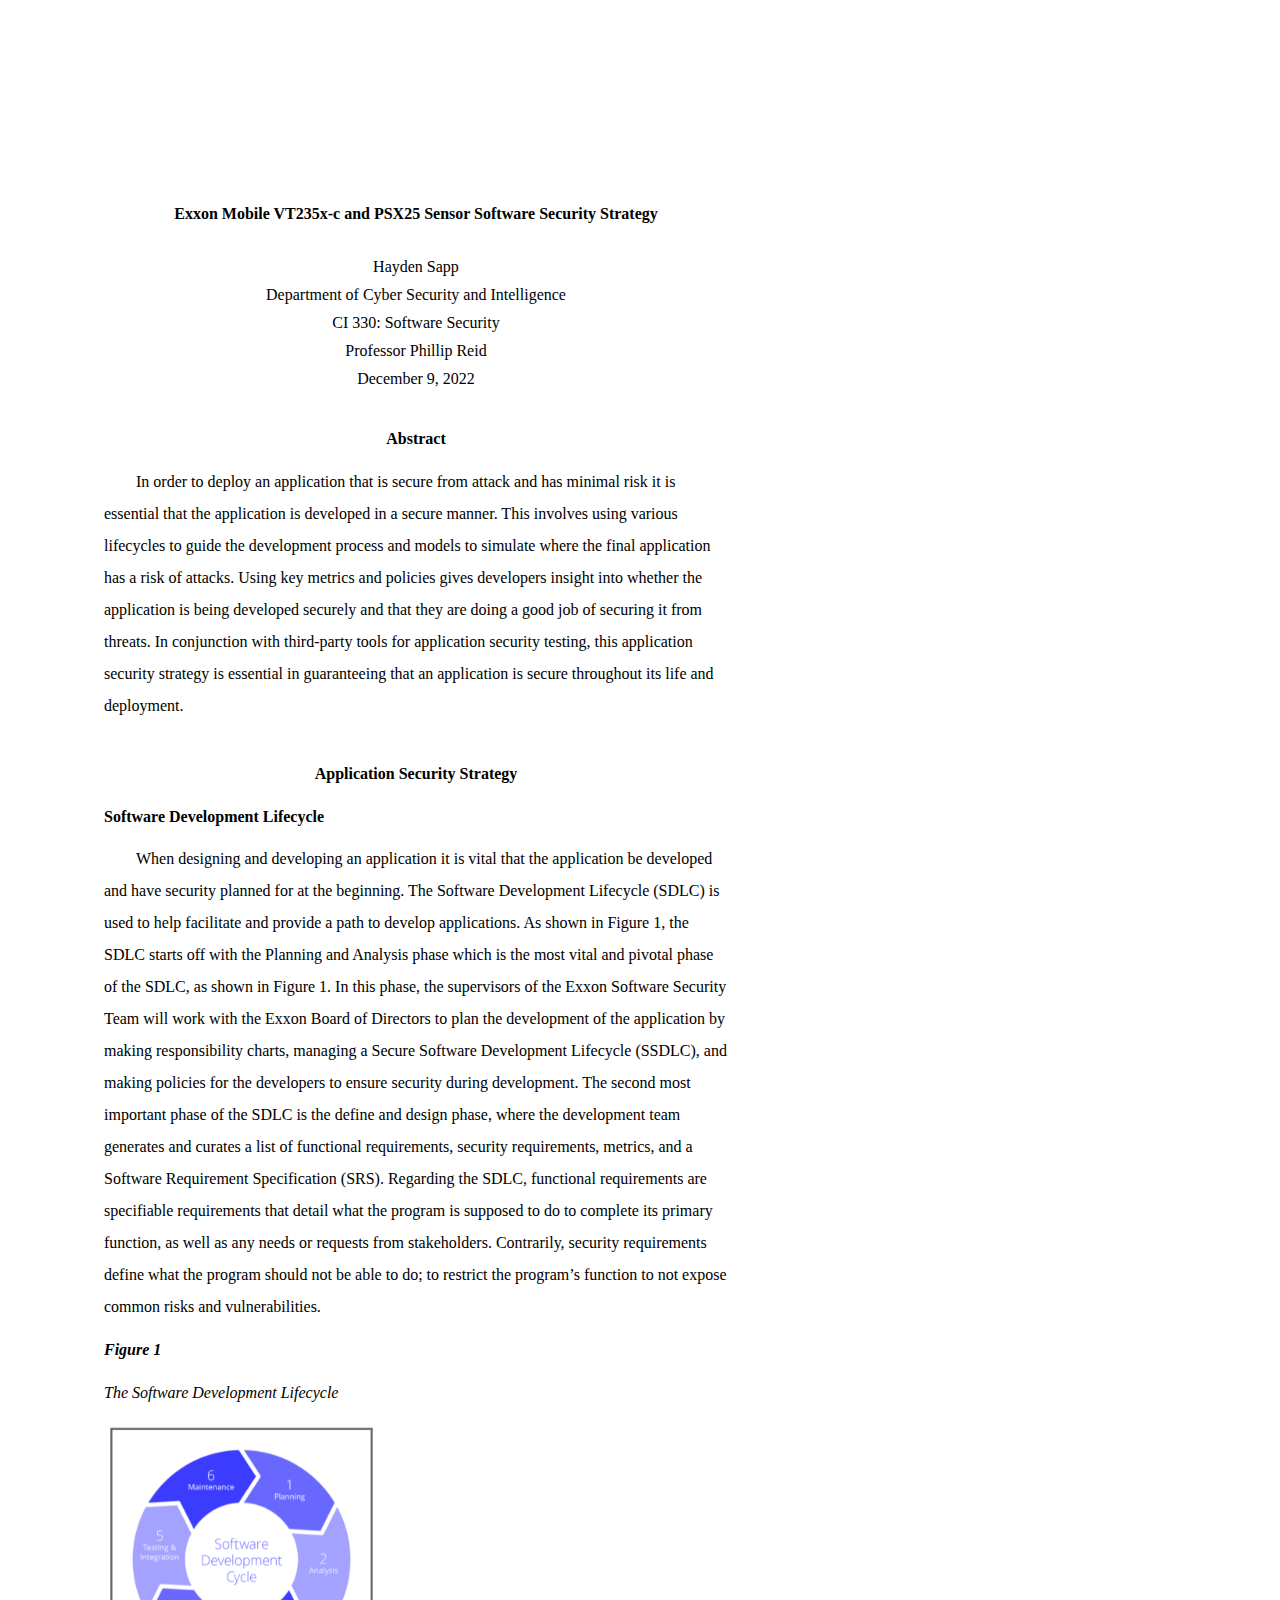
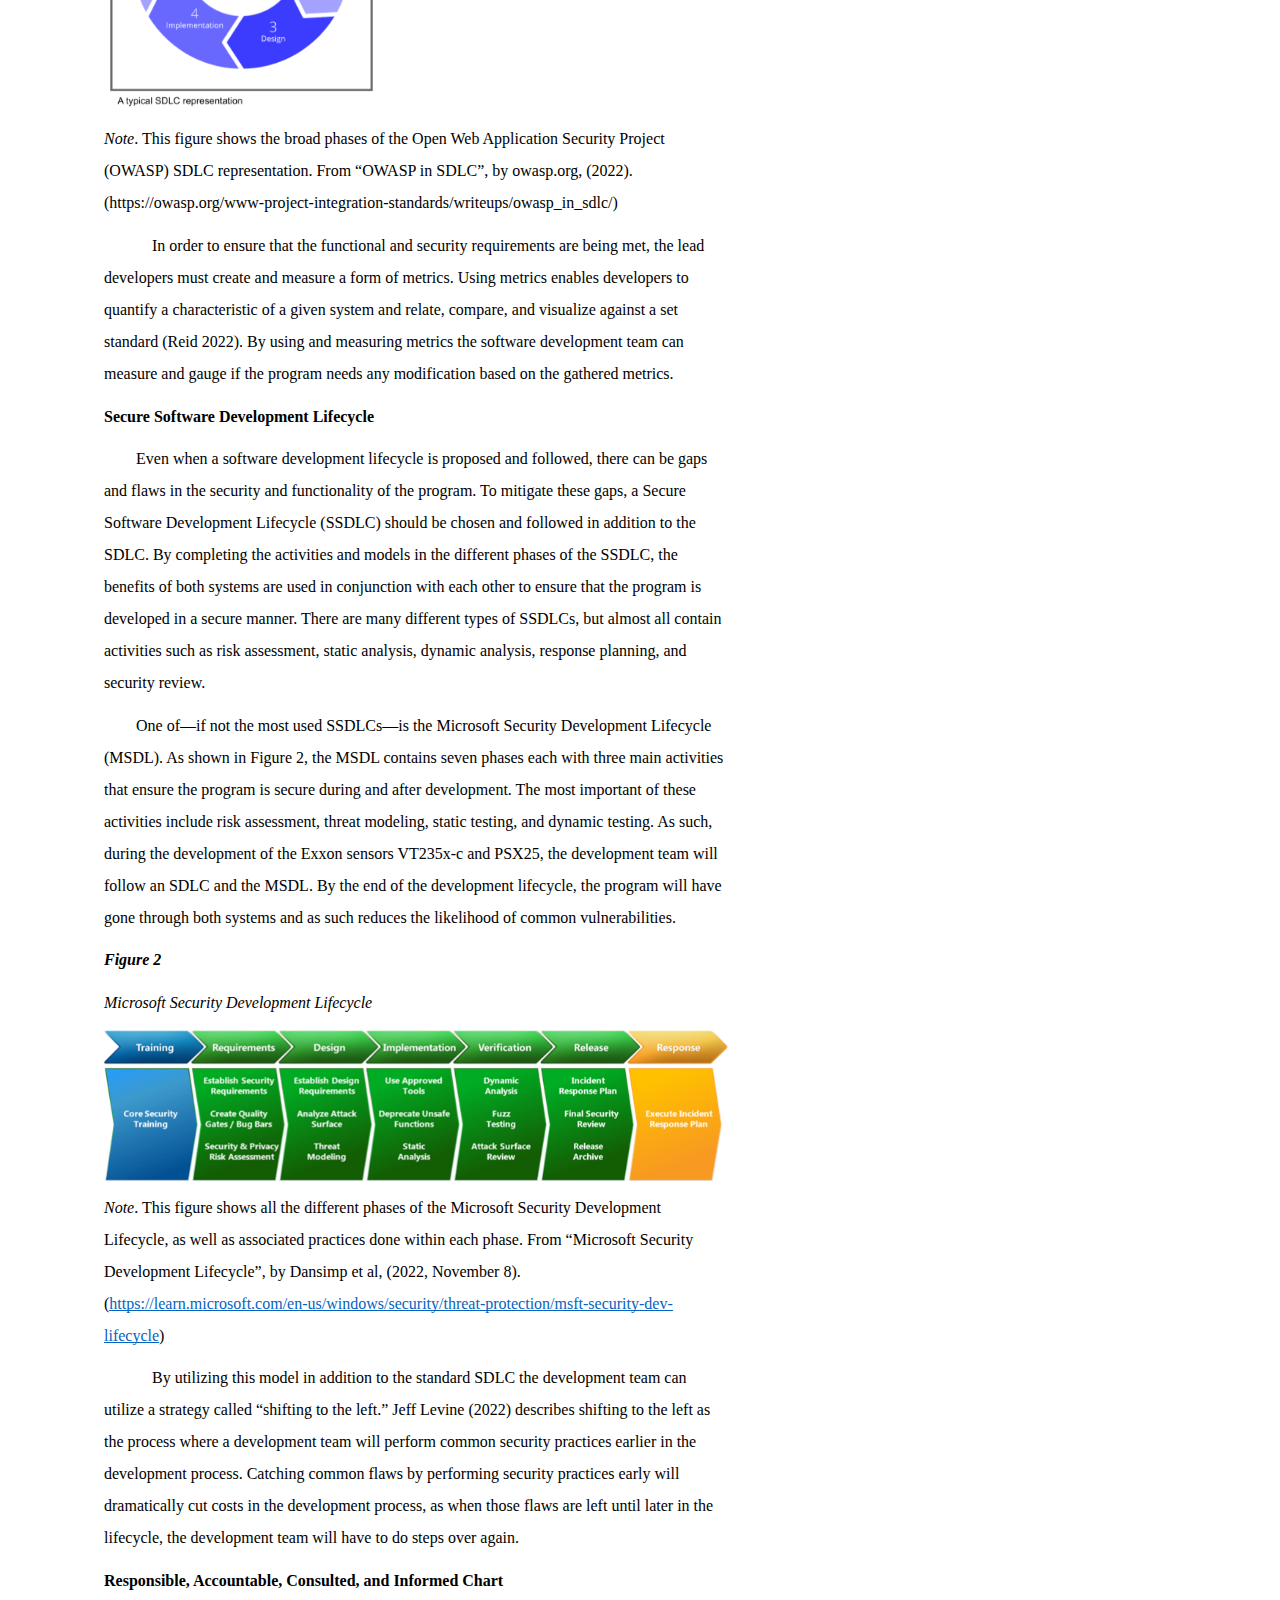
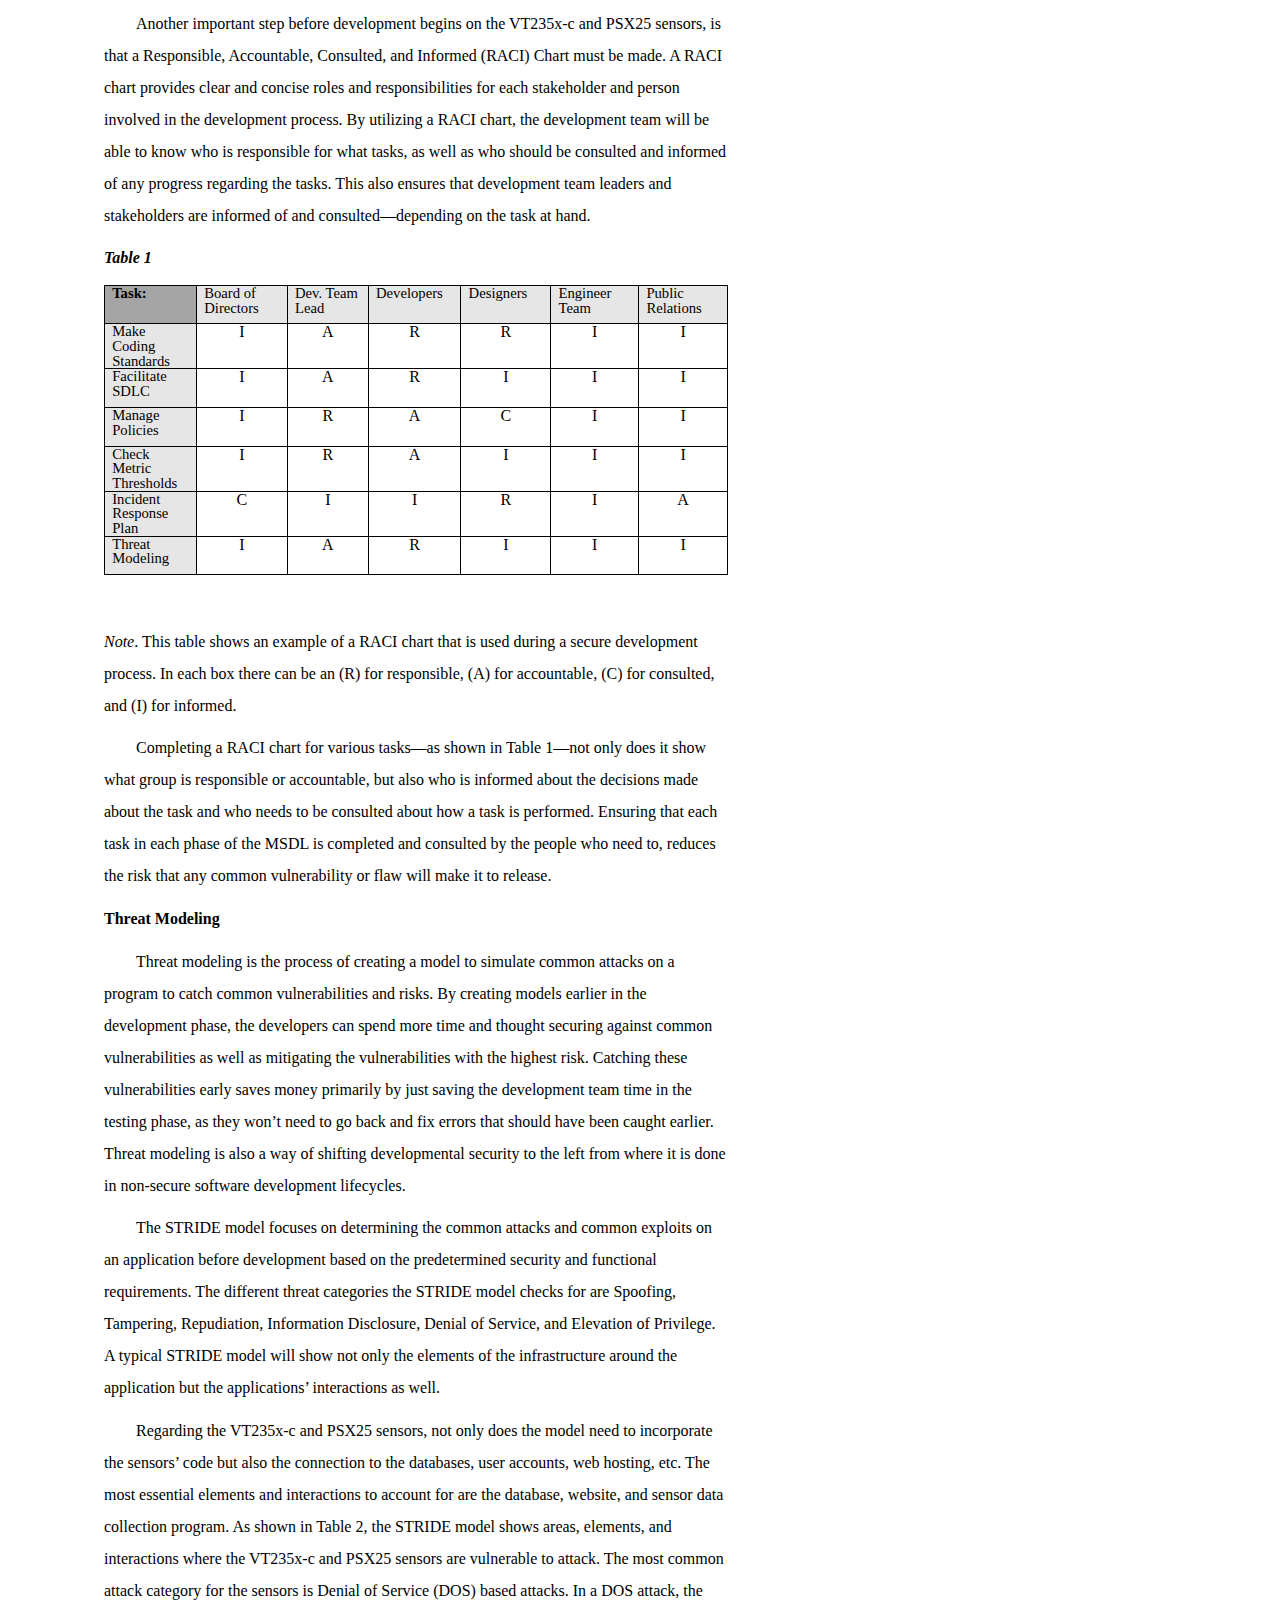
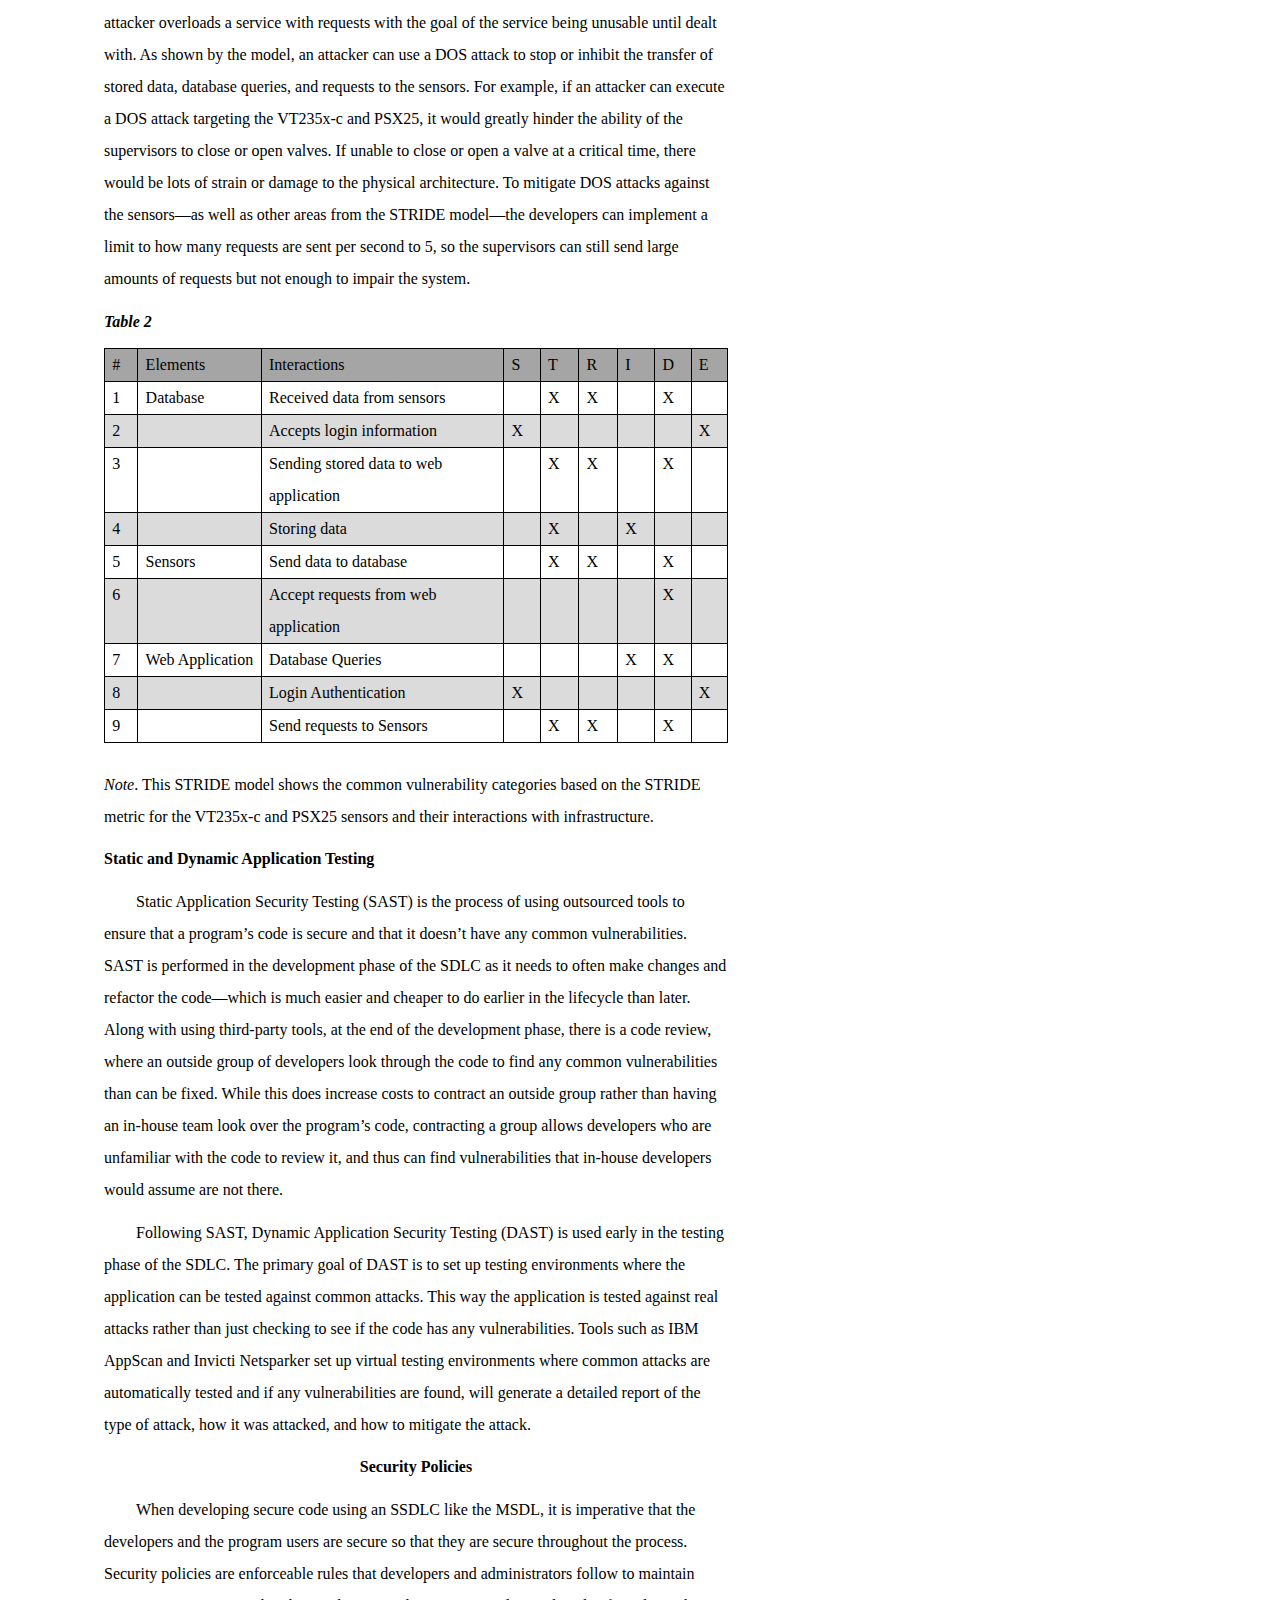
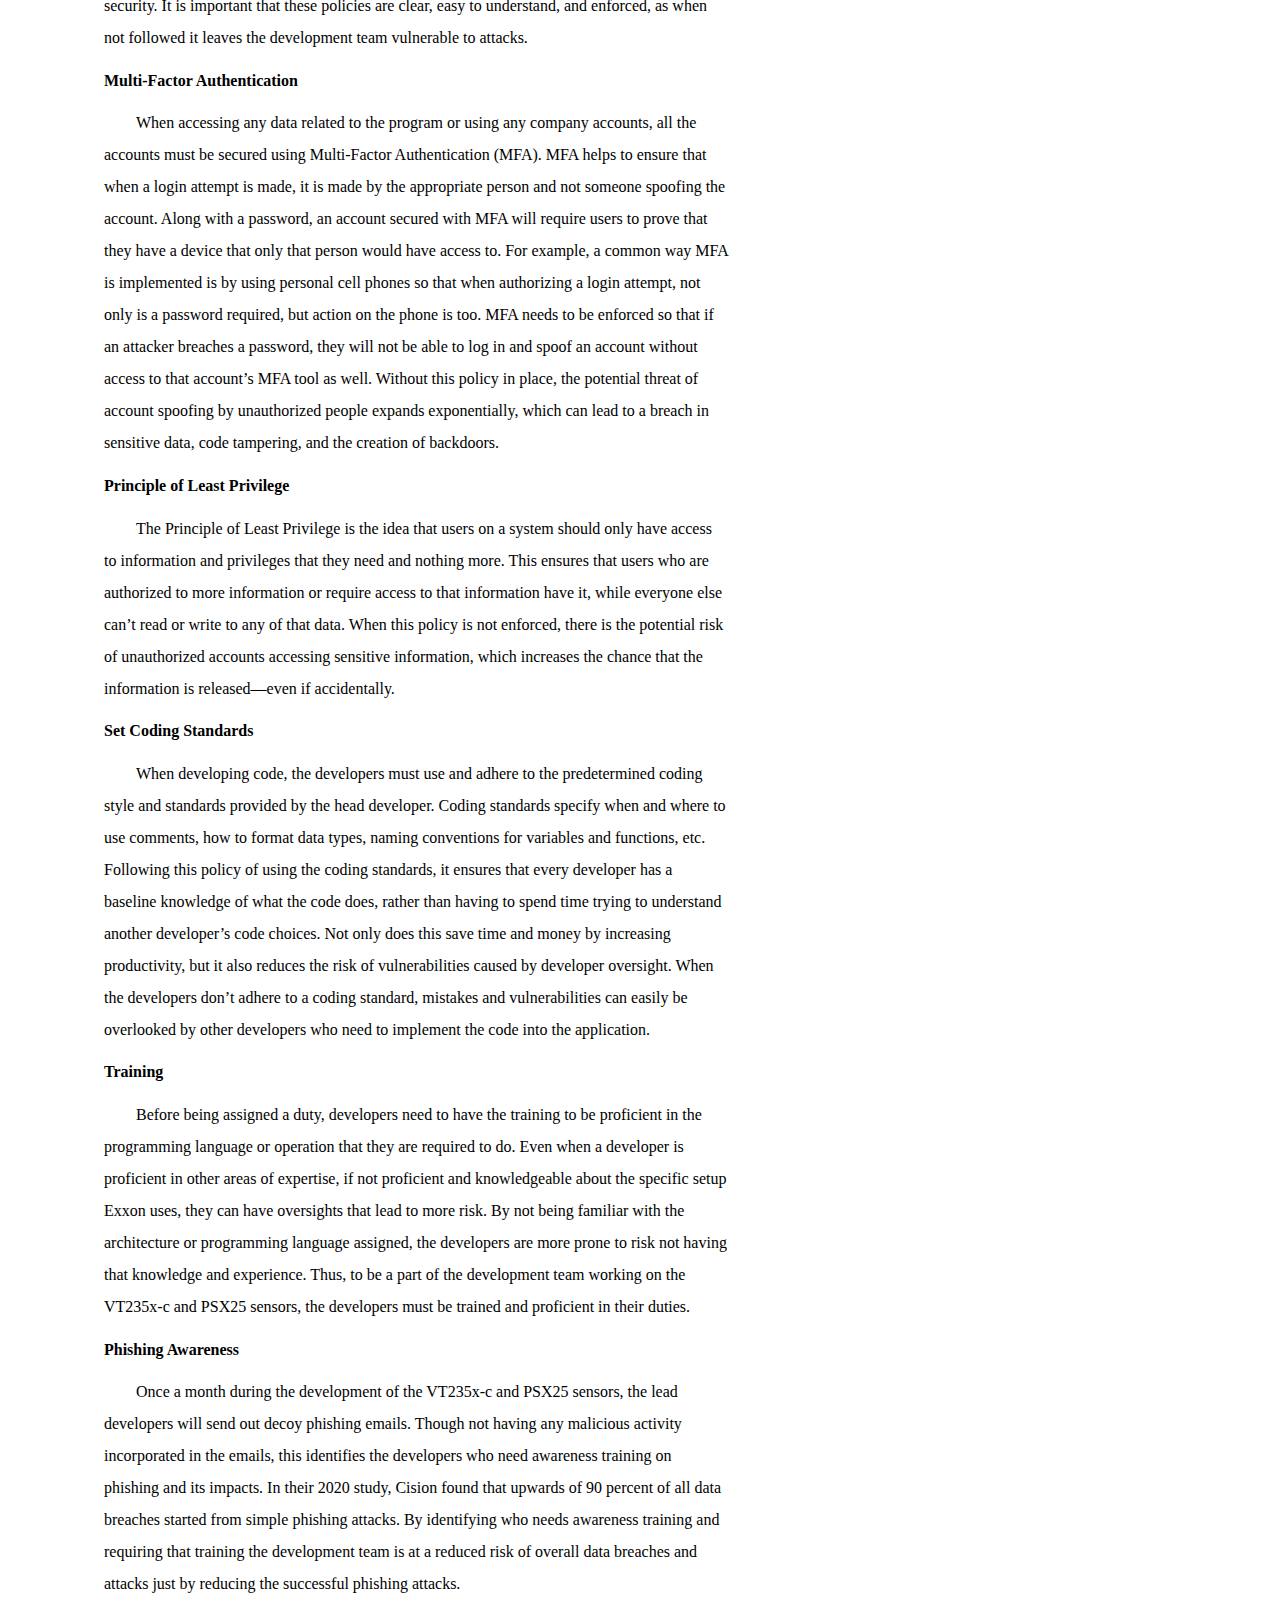
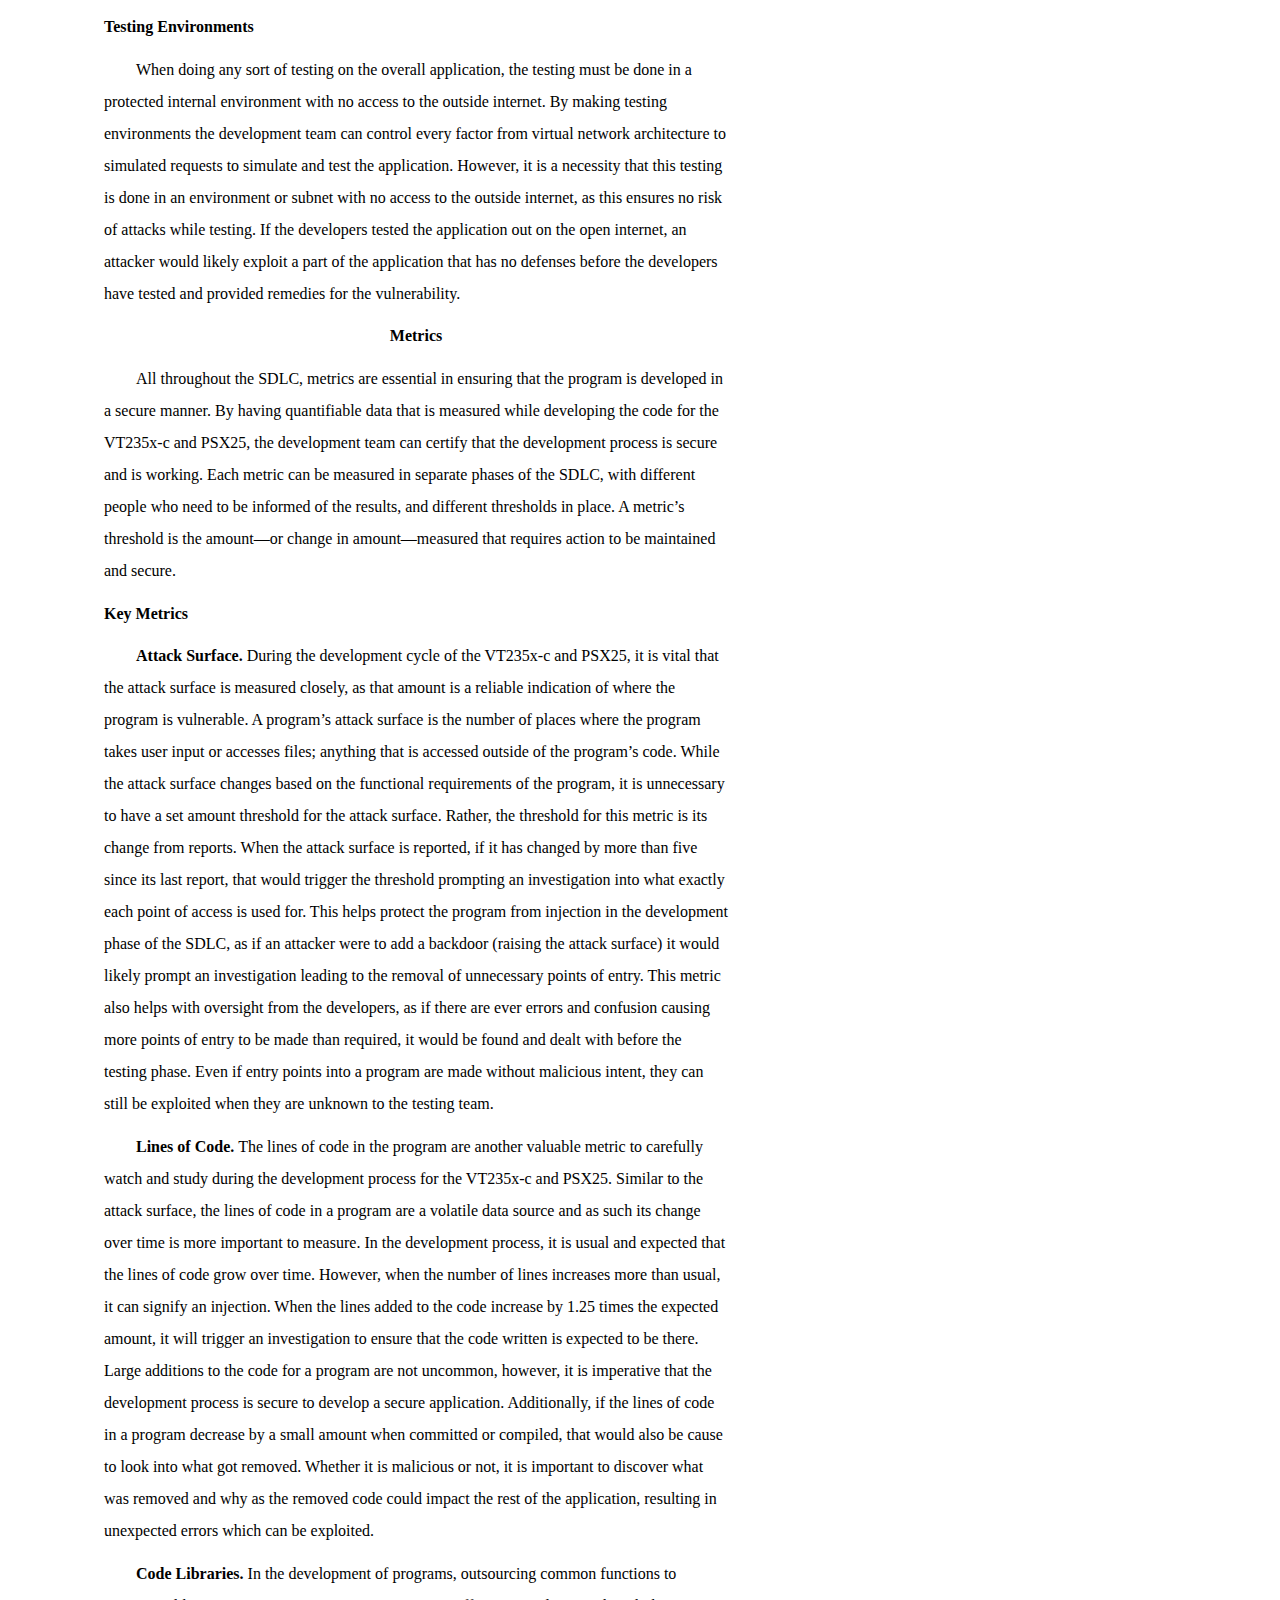
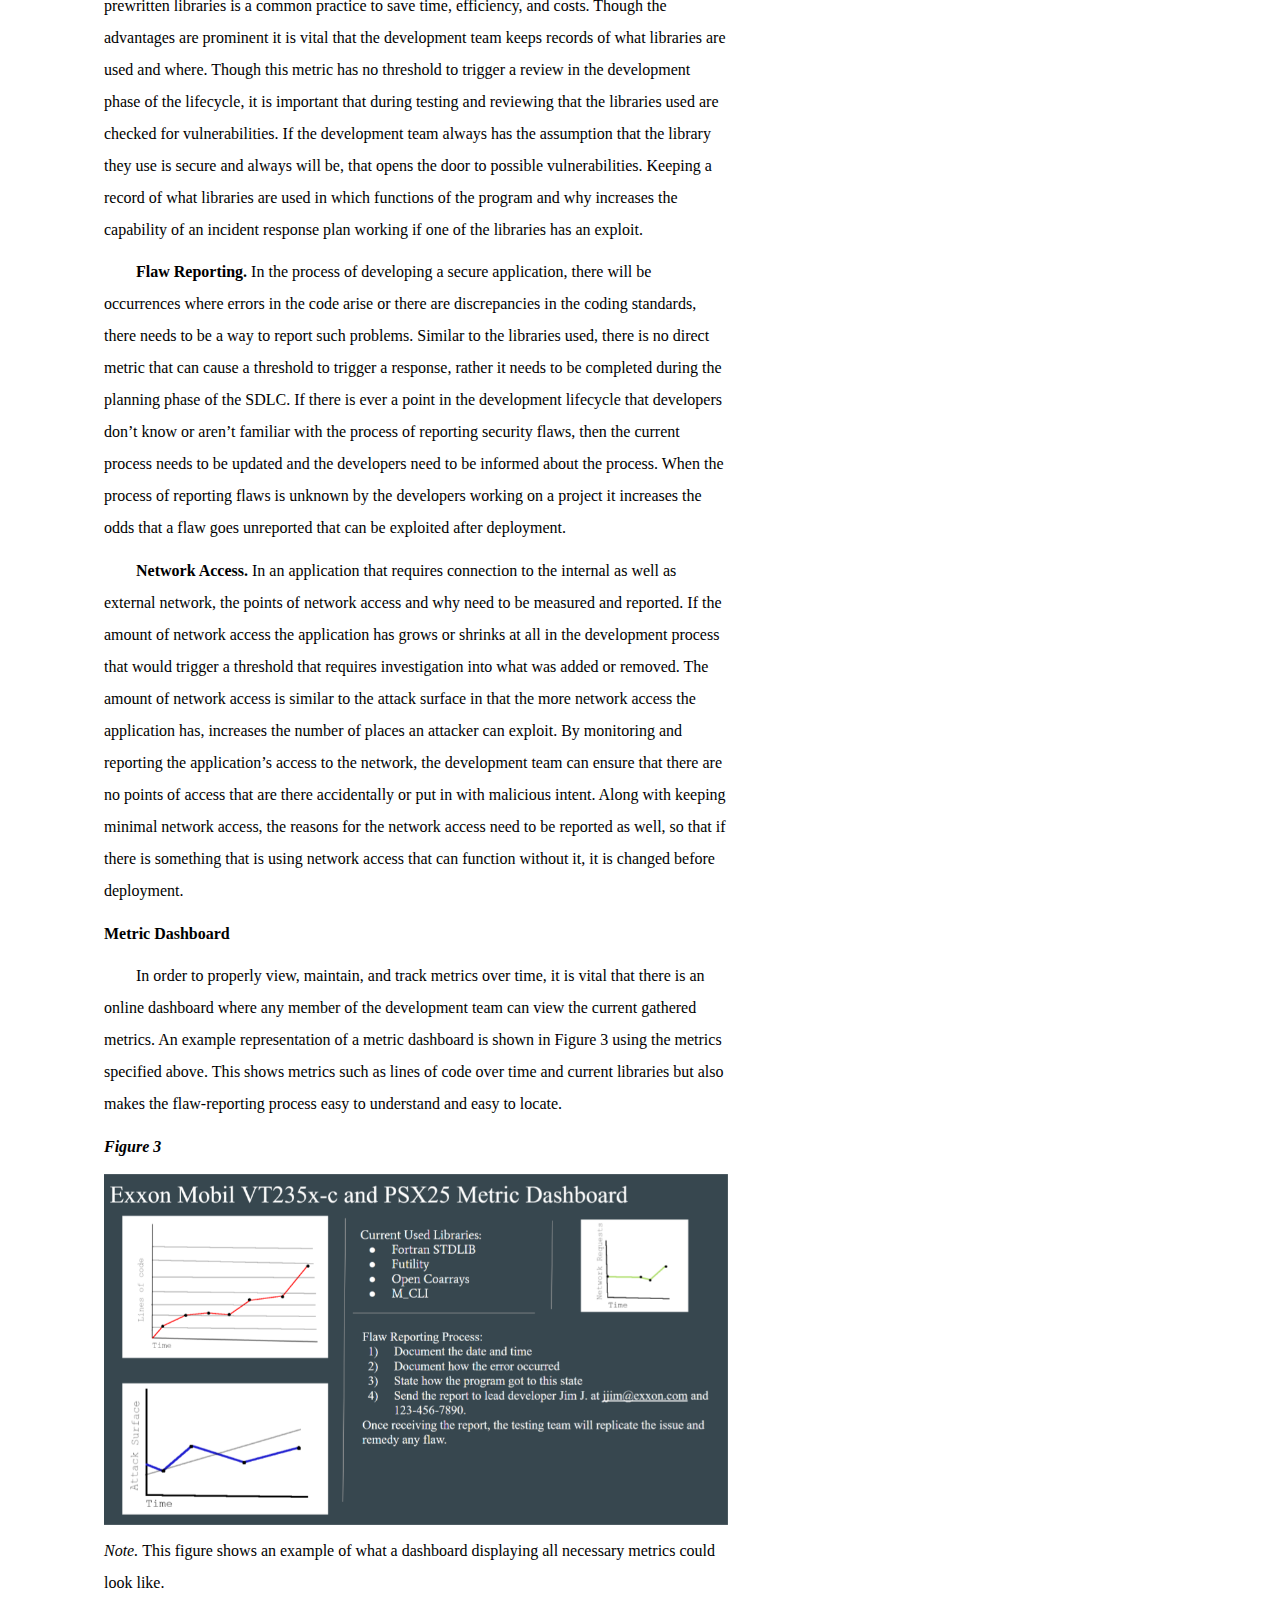
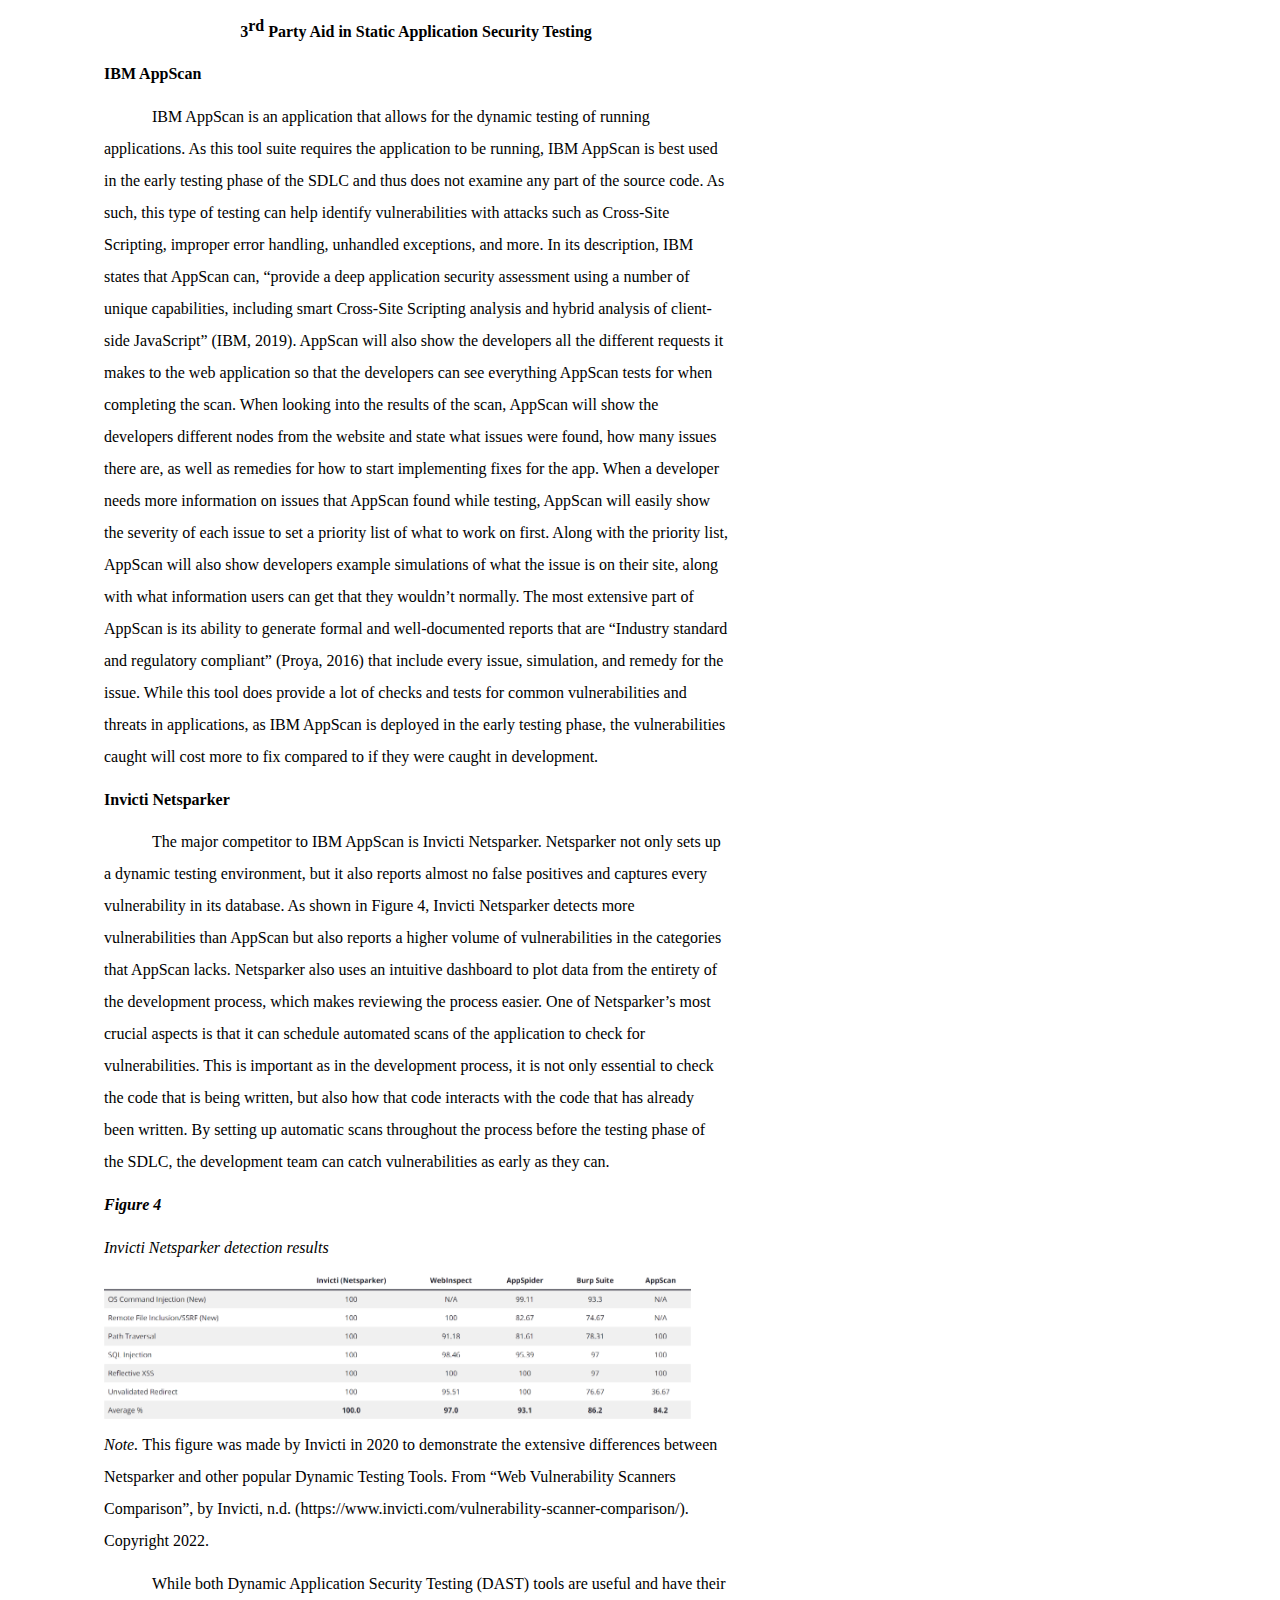
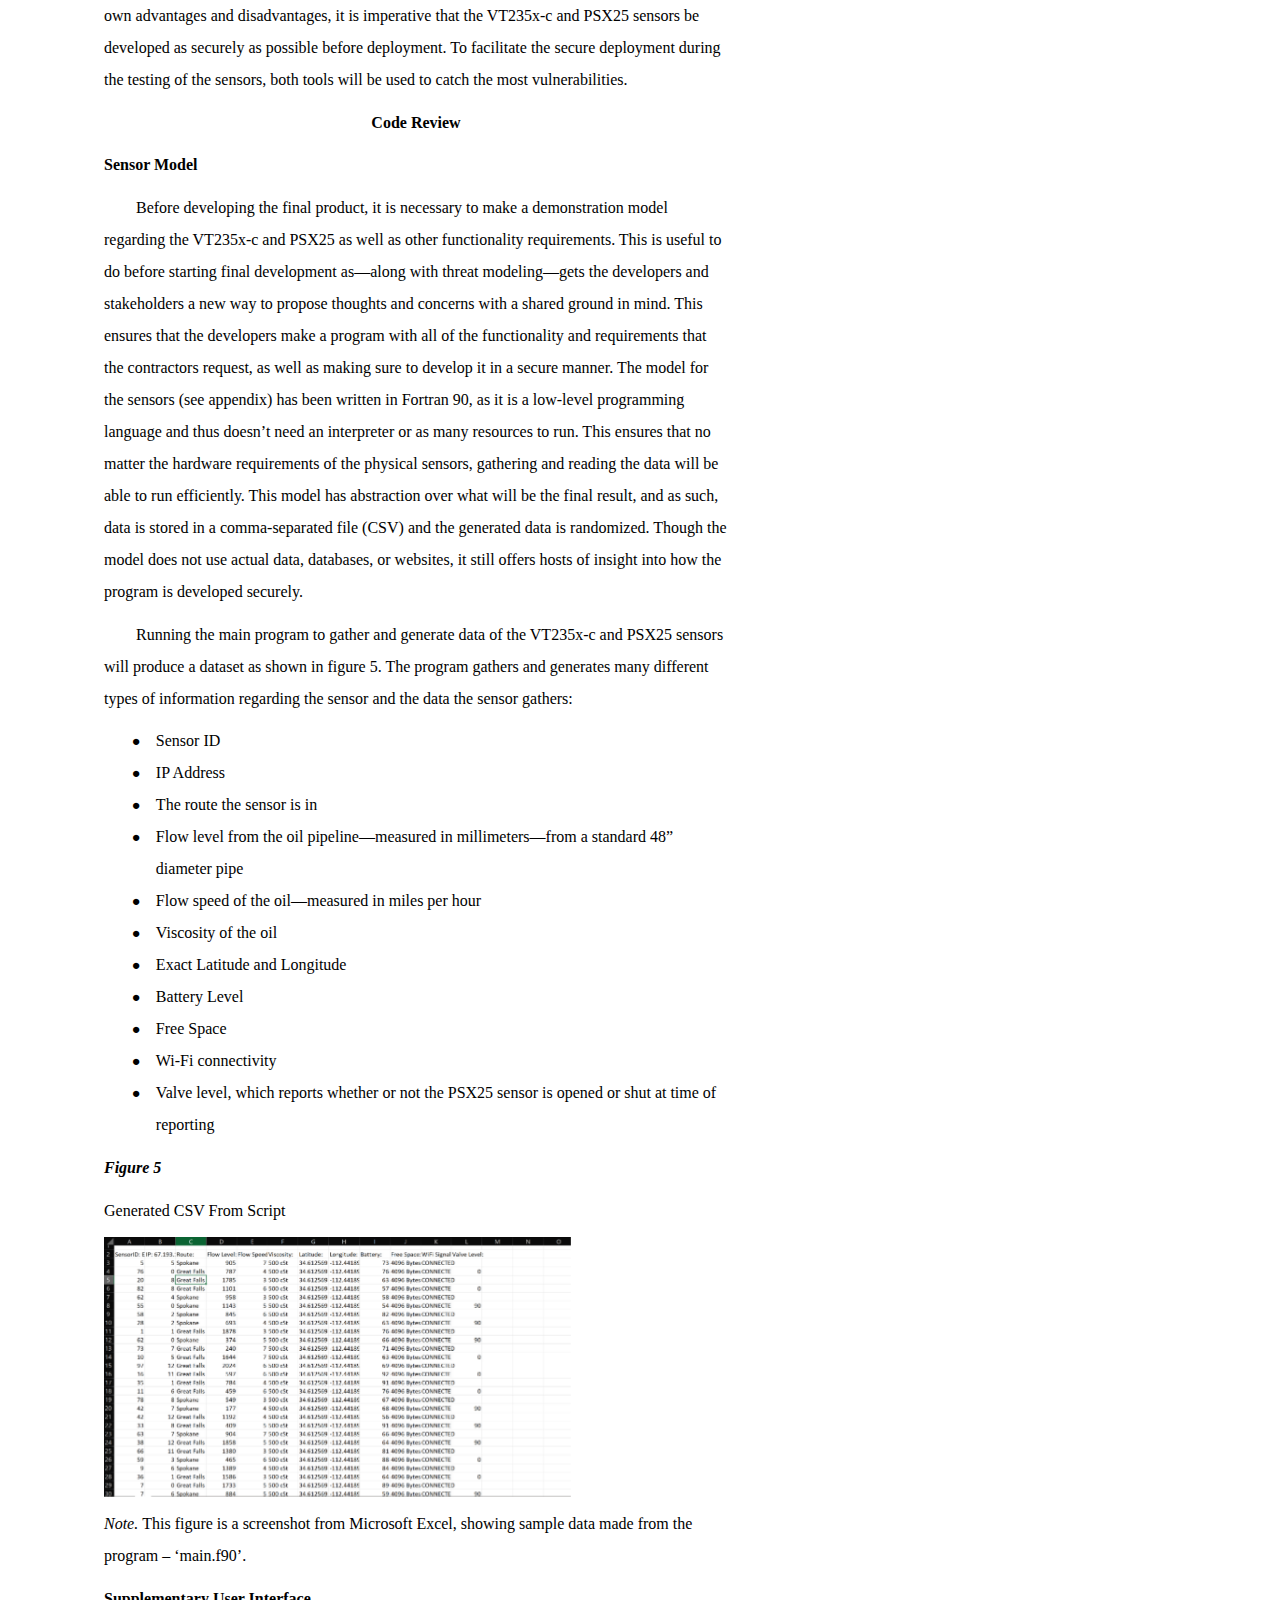
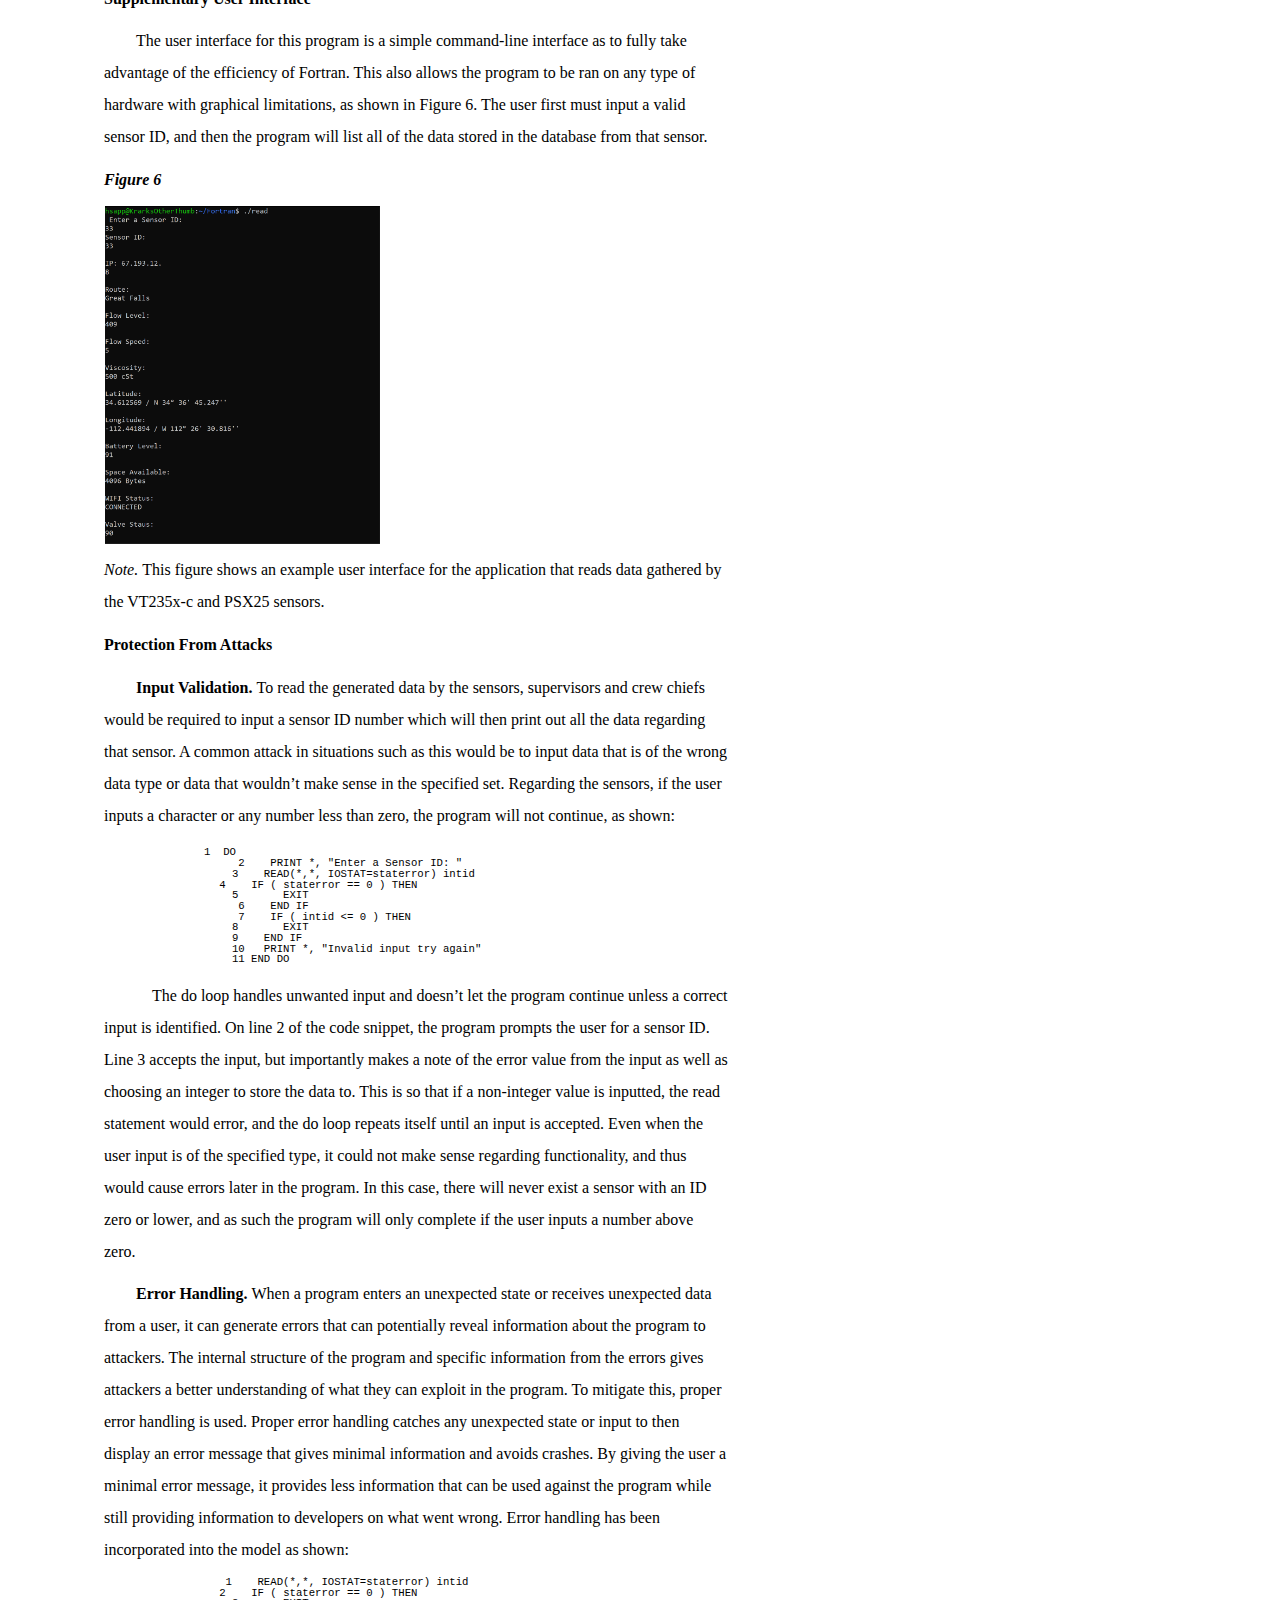
<file: ssdlc/SoftwareSecurityFinal.docx.html>
<html><head><meta content="text/html; charset=UTF-8" http-equiv="content-type"><style type="text/css">@import url(https://themes.googleusercontent.com/fonts/css?kit=fpjTOVmNbO4Lz34iLyptLUXza5VhXqVC6o75Eld_V98);.lst-kix_list_1-3>li:before{content:"\0025cf   "}.lst-kix_list_1-4>li:before{content:"o  "}ul.lst-kix_list_1-0{list-style-type:none}.lst-kix_list_1-7>li:before{content:"o  "}.lst-kix_list_1-5>li:before{content:"\0025aa   "}.lst-kix_list_1-6>li:before{content:"\0025cf   "}li.li-bullet-0:before{margin-left:-18pt;white-space:nowrap;display:inline-block;min-width:18pt}ul.lst-kix_list_1-3{list-style-type:none}.lst-kix_list_1-0>li:before{content:"\0025cf   "}ul.lst-kix_list_1-4{list-style-type:none}.lst-kix_list_1-8>li:before{content:"\0025aa   "}ul.lst-kix_list_1-1{list-style-type:none}ul.lst-kix_list_1-2{list-style-type:none}ul.lst-kix_list_1-7{list-style-type:none}.lst-kix_list_1-1>li:before{content:"o  "}.lst-kix_list_1-2>li:before{content:"\0025aa   "}ul.lst-kix_list_1-8{list-style-type:none}ul.lst-kix_list_1-5{list-style-type:none}ul.lst-kix_list_1-6{list-style-type:none}ol{margin:0;padding:0}table td,table th{padding:0}.c27{border-right-style:solid;padding:0pt 5.4pt 0pt 5.4pt;border-bottom-color:#000000;border-top-width:1pt;border-right-width:1pt;border-left-color:#000000;vertical-align:top;border-right-color:#000000;border-left-width:1pt;border-top-style:solid;background-color:#dbdbdb;border-left-style:solid;border-bottom-width:1pt;width:223.5pt;border-top-color:#000000;border-bottom-style:solid}.c29{border-right-style:solid;padding:0pt 5.4pt 0pt 5.4pt;border-bottom-color:#000000;border-top-width:1pt;border-right-width:1pt;border-left-color:#000000;vertical-align:top;border-right-color:#000000;border-left-width:1pt;border-top-style:solid;background-color:#ffffff;border-left-style:solid;border-bottom-width:1pt;width:19.5pt;border-top-color:#000000;border-bottom-style:solid}.c36{border-right-style:solid;padding:0pt 5.4pt 0pt 5.4pt;border-bottom-color:#000000;border-top-width:1pt;border-right-width:1pt;border-left-color:#000000;vertical-align:top;border-right-color:#000000;border-left-width:1pt;border-top-style:solid;background-color:#ffffff;border-left-style:solid;border-bottom-width:1pt;width:22.3pt;border-top-color:#000000;border-bottom-style:solid}.c21{border-right-style:solid;padding:0pt 5.4pt 0pt 5.4pt;border-bottom-color:#000000;border-top-width:1pt;border-right-width:1pt;border-left-color:#000000;vertical-align:top;border-right-color:#000000;border-left-width:1pt;border-top-style:solid;background-color:#ffffff;border-left-style:solid;border-bottom-width:1pt;width:94.1pt;border-top-color:#000000;border-bottom-style:solid}.c40{border-right-style:solid;padding:0pt 5.4pt 0pt 5.4pt;border-bottom-color:#000000;border-top-width:1pt;border-right-width:1pt;border-left-color:#000000;vertical-align:top;border-right-color:#000000;border-left-width:1pt;border-top-style:solid;background-color:#ffffff;border-left-style:solid;border-bottom-width:1pt;width:17.6pt;border-top-color:#000000;border-bottom-style:solid}.c39{border-right-style:solid;padding:0pt 5.4pt 0pt 5.4pt;border-bottom-color:#000000;border-top-width:1pt;border-right-width:1pt;border-left-color:#000000;vertical-align:top;border-right-color:#000000;border-left-width:1pt;border-top-style:solid;border-left-style:solid;border-bottom-width:1pt;width:22.3pt;border-top-color:#000000;border-bottom-style:solid}.c4{border-right-style:solid;padding:0pt 5.4pt 0pt 5.4pt;border-bottom-color:#000000;border-top-width:1pt;border-right-width:1pt;border-left-color:#000000;vertical-align:top;border-right-color:#000000;border-left-width:1pt;border-top-style:solid;border-left-style:solid;border-bottom-width:1pt;width:61.9pt;border-top-color:#000000;border-bottom-style:solid}.c24{border-right-style:solid;padding:0pt 5.4pt 0pt 5.4pt;border-bottom-color:#000000;border-top-width:1pt;border-right-width:1pt;border-left-color:#000000;vertical-align:top;border-right-color:#000000;border-left-width:1pt;border-top-style:solid;border-left-style:solid;border-bottom-width:1pt;width:22.2pt;border-top-color:#000000;border-bottom-style:solid}.c38{border-right-style:solid;padding:0pt 5.4pt 0pt 5.4pt;border-bottom-color:#000000;border-top-width:1pt;border-right-width:1pt;border-left-color:#000000;vertical-align:top;border-right-color:#000000;border-left-width:1pt;border-top-style:solid;border-left-style:solid;border-bottom-width:1pt;width:20.4pt;border-top-color:#000000;border-bottom-style:solid}.c41{border-right-style:solid;padding:0pt 5.4pt 0pt 5.4pt;border-bottom-color:#000000;border-top-width:1pt;border-right-width:1pt;border-left-color:#000000;vertical-align:top;border-right-color:#000000;border-left-width:1pt;border-top-style:solid;border-left-style:solid;border-bottom-width:1pt;width:17.6pt;border-top-color:#000000;border-bottom-style:solid}.c47{border-right-style:solid;padding:0pt 5.4pt 0pt 5.4pt;border-bottom-color:#000000;border-top-width:1pt;border-right-width:1pt;border-left-color:#000000;vertical-align:top;border-right-color:#000000;border-left-width:1pt;border-top-style:solid;border-left-style:solid;border-bottom-width:1pt;width:94.1pt;border-top-color:#000000;border-bottom-style:solid}.c19{border-right-style:solid;padding:0pt 5.4pt 0pt 5.4pt;border-bottom-color:#000000;border-top-width:1pt;border-right-width:1pt;border-left-color:#000000;vertical-align:top;border-right-color:#000000;border-left-width:1pt;border-top-style:solid;border-left-style:solid;border-bottom-width:1pt;width:64.5pt;border-top-color:#000000;border-bottom-style:solid}.c35{border-right-style:solid;padding:0pt 5.4pt 0pt 5.4pt;border-bottom-color:#000000;border-top-width:1pt;border-right-width:1pt;border-left-color:#000000;vertical-align:top;border-right-color:#000000;border-left-width:1pt;border-top-style:solid;border-left-style:solid;border-bottom-width:1pt;width:19.5pt;border-top-color:#000000;border-bottom-style:solid}.c42{border-right-style:solid;padding:0pt 5.4pt 0pt 5.4pt;border-bottom-color:#000000;border-top-width:1pt;border-right-width:1pt;border-left-color:#000000;vertical-align:top;border-right-color:#000000;border-left-width:1pt;border-top-style:solid;border-left-style:solid;border-bottom-width:1pt;width:223.5pt;border-top-color:#000000;border-bottom-style:solid}.c1{margin-left:36pt;padding-top:0pt;text-indent:-36pt;padding-bottom:0pt;line-height:1.0;orphans:2;widows:2;text-align:left}.c0{color:#000000;font-weight:400;text-decoration:none;vertical-align:baseline;font-size:8pt;font-family:"Courier New";font-style:normal}.c7{padding-top:0pt;text-indent:36pt;padding-bottom:8pt;line-height:2.0;orphans:2;widows:2;text-align:left}.c9{color:#000000;font-weight:400;text-decoration:none;vertical-align:baseline;font-size:11pt;font-family:"Times New Roman";font-style:normal}.c2{color:#000000;font-weight:400;text-decoration:none;vertical-align:baseline;font-size:12pt;font-family:"Times New Roman";font-style:normal}.c34{padding-top:0pt;padding-bottom:8pt;line-height:2.0;orphans:2;widows:2;text-align:center}.c8{padding-top:0pt;padding-bottom:0pt;line-height:2.0;orphans:2;widows:2;text-align:left}.c18{padding-top:0pt;padding-bottom:0pt;line-height:1.0;orphans:2;widows:2;text-align:left}.c12{padding-top:0pt;padding-bottom:0pt;line-height:1.0;orphans:2;widows:2;text-align:center}.c13{padding-top:0pt;padding-bottom:8pt;line-height:2.0;orphans:2;widows:2;text-align:left}.c32{padding-top:0pt;padding-bottom:8pt;line-height:1.0791666666666666;orphans:2;widows:2;text-align:left}.c25{padding-top:0pt;padding-bottom:8pt;line-height:1.0791666666666666;orphans:2;widows:2;text-align:center}.c10{color:#000000;text-decoration:none;vertical-align:baseline;font-style:normal}.c33{-webkit-text-decoration-skip:none;color:#0563c1;text-decoration:underline;text-decoration-skip-ink:none}.c48{border-spacing:0;border-collapse:collapse;margin-right:auto}.c15{font-size:12pt;font-family:"Times New Roman";font-weight:400}.c51{font-weight:400;font-size:11pt;font-family:"Calibri"}.c3{font-size:12pt;font-family:"Times New Roman";font-weight:700}.c26{font-weight:700;font-size:11pt;font-family:"Times New Roman"}.c23{text-decoration:none;vertical-align:baseline}.c46{padding:0;margin:0}.c50{vertical-align:baseline;font-style:normal}.c37{margin-left:36pt;text-indent:36pt}.c14{margin-left:36pt;text-indent:-36pt}.c45{max-width:468pt;padding:72pt 72pt 72pt 72pt}.c6{color:inherit;text-decoration:inherit}.c28{margin-left:38.9pt;padding-left:0pt}.c20{height:0pt}.c31{background-color:#dbdbdb}.c5{background-color:#e7e6e6}.c16{height:11pt}.c30{height:28.9pt}.c17{color:#000000}.c11{font-style:italic}.c22{background-color:#a5a5a5}.c49{text-decoration:none}.c44{vertical-align:super}.c43{background-color:#ffffff}.title{padding-top:24pt;color:#000000;font-weight:700;font-size:36pt;padding-bottom:6pt;font-family:"Calibri";line-height:1.0791666666666666;page-break-after:avoid;orphans:2;widows:2;text-align:left}.subtitle{padding-top:18pt;color:#666666;font-size:24pt;padding-bottom:4pt;font-family:"Georgia";line-height:1.0791666666666666;page-break-after:avoid;font-style:italic;orphans:2;widows:2;text-align:left}li{color:#000000;font-size:11pt;font-family:"Calibri"}p{margin:0;color:#000000;font-size:11pt;font-family:"Calibri"}h1{padding-top:24pt;color:#000000;font-weight:700;font-size:24pt;padding-bottom:6pt;font-family:"Calibri";line-height:1.0791666666666666;page-break-after:avoid;orphans:2;widows:2;text-align:left}h2{padding-top:18pt;color:#000000;font-weight:700;font-size:18pt;padding-bottom:4pt;font-family:"Calibri";line-height:1.0791666666666666;page-break-after:avoid;orphans:2;widows:2;text-align:left}h3{padding-top:14pt;color:#000000;font-weight:700;font-size:14pt;padding-bottom:4pt;font-family:"Calibri";line-height:1.0791666666666666;page-break-after:avoid;orphans:2;widows:2;text-align:left}h4{padding-top:12pt;color:#000000;font-weight:700;font-size:12pt;padding-bottom:2pt;font-family:"Calibri";line-height:1.0791666666666666;page-break-after:avoid;orphans:2;widows:2;text-align:left}h5{padding-top:11pt;color:#000000;font-weight:700;font-size:11pt;padding-bottom:2pt;font-family:"Calibri";line-height:1.0791666666666666;page-break-after:avoid;orphans:2;widows:2;text-align:left}h6{padding-top:10pt;color:#000000;font-weight:700;font-size:10pt;padding-bottom:2pt;font-family:"Calibri";line-height:1.0791666666666666;page-break-after:avoid;orphans:2;widows:2;text-align:left}</style></head><body class="c43 c45 doc-content"><p class="c16 c32"><span class="c2"></span></p><p class="c32 c16"><span class="c2"></span></p><p class="c32 c16"><span class="c2"></span></p><p class="c32 c16"><span class="c2"></span></p><p class="c25"><span class="c10 c3">Exxon Mobile VT235x-c and PSX25 Sensor Software Security Strategy</span></p><p class="c16 c25"><span class="c2"></span></p><p class="c25"><span class="c2">Hayden Sapp</span></p><p class="c25"><span class="c2">Department of Cyber Security and Intelligence</span></p><p class="c25"><span class="c2">CI 330: Software Security</span></p><p class="c25"><span class="c2">Professor Phillip Reid</span></p><p class="c25"><span class="c2">December 9, 2022</span></p><hr style="page-break-before:always;display:none;"><p class="c25 c16"><span class="c2"></span></p><p class="c34"><span class="c3">Abstract</span></p><p class="c13"><span class="c2">&nbsp;&nbsp;&nbsp;&nbsp;&nbsp;&nbsp;&nbsp;&nbsp;In order to deploy an application that is secure from attack and has minimal risk it is essential that the application is developed in a secure manner. This involves using various lifecycles to guide the development process and models to simulate where the final application has a risk of attacks. Using key metrics and policies gives developers insight into whether the application is being developed securely and that they are doing a good job of securing it from threats. In conjunction with third-party tools for application security testing, this application security strategy is essential in guaranteeing that an application is secure throughout its life and deployment. </span></p><hr style="page-break-before:always;display:none;"><p class="c32 c16"><span class="c2"></span></p><p class="c34"><span class="c10 c3">Application Security Strategy</span></p><p class="c13"><span class="c10 c3">Software Development Lifecycle</span></p><p class="c13"><span class="c2">&nbsp;&nbsp;&nbsp;&nbsp;&nbsp;&nbsp;&nbsp;&nbsp;When designing and developing an application it is vital that the application be developed and have security planned for at the beginning. The Software Development Lifecycle (SDLC) is used to help facilitate and provide a path to develop applications. As shown in Figure 1, the SDLC starts off with the Planning and Analysis phase which is the most vital and pivotal phase of the SDLC, as shown in Figure 1. In this phase, the supervisors of the Exxon Software Security Team will work with the Exxon Board of Directors to plan the development of the application by making responsibility charts, managing a Secure Software Development Lifecycle (SSDLC), and making policies for the developers to ensure security during development. The second most important phase of the SDLC is the define and design phase, where the development team generates and curates a list of functional requirements, security requirements, metrics, and a Software Requirement Specification (SRS). Regarding the SDLC, functional requirements are specifiable requirements that detail what the program is supposed to do to complete its primary function, as well as any needs or requests from stakeholders. Contrarily, security requirements define what the program should not be able to do; to restrict the program&rsquo;s function to not expose common risks and vulnerabilities. </span></p><p class="c13"><span class="c3 c11">Figure 1</span></p><p class="c13"><span class="c15 c11">The Software Development Lifecycle</span></p><p class="c13"><span style="overflow: hidden; display: inline-block; margin: 0.00px 0.00px; border: 0.00px solid #000000; transform: rotate(0.00rad) translateZ(0px); -webkit-transform: rotate(0.00rad) translateZ(0px); width: 279.16px; height: 293.23px;"><img alt="SDLC Diagram" src="images/image2.png" style="width: 279.16px; height: 293.23px; margin-left: -0.00px; margin-top: -0.00px; transform: rotate(0.00rad) translateZ(0px); -webkit-transform: rotate(0.00rad) translateZ(0px);" title=""></span></p><p class="c13"><span class="c15 c11">Note</span><span class="c2">. This figure shows the broad phases of the Open Web Application Security Project (OWASP) SDLC representation. From &ldquo;OWASP in SDLC&rdquo;, by owasp.org, (2022). (https://owasp.org/www-project-integration-standards/writeups/owasp_in_sdlc/)</span></p><p class="c7"><span class="c2">In order to ensure that the functional and security requirements are being met, the lead developers must create and measure a form of metrics. Using metrics enables developers to quantify a characteristic of a given system and relate, compare, and visualize against a set standard (Reid 2022). By using and measuring metrics the software development team can measure and gauge if the program needs any modification based on the gathered metrics. &nbsp;</span></p><p class="c13"><span class="c10 c3">Secure Software Development Lifecycle</span></p><p class="c13"><span class="c3">&nbsp;&nbsp;&nbsp;&nbsp;&nbsp;&nbsp;&nbsp;&nbsp;</span><span class="c2">Even when a software development lifecycle is proposed and followed, there can be gaps and flaws in the security and functionality of the program. To mitigate these gaps, a Secure Software Development Lifecycle (SSDLC) should be chosen and followed in addition to the SDLC. By completing the activities and models in the different phases of the SSDLC, the benefits of both systems are used in conjunction with each other to ensure that the program is developed in a secure manner. There are many different types of SSDLCs, but almost all contain activities such as risk assessment, static analysis, dynamic analysis, response planning, and security review. </span></p><p class="c13"><span class="c2">&nbsp;&nbsp;&nbsp;&nbsp;&nbsp;&nbsp;&nbsp;&nbsp;One of&mdash;if not the most used SSDLCs&mdash;is the Microsoft Security Development Lifecycle (MSDL). As shown in Figure 2, the MSDL contains seven phases each with three main activities that ensure the program is secure during and after development. The most important of these activities include risk assessment, threat modeling, static testing, and dynamic testing. As such, during the development of the Exxon sensors VT235x-c and PSX25, the development team will follow an SDLC and the MSDL. By the end of the development lifecycle, the program will have gone through both systems and as such reduces the likelihood of common vulnerabilities. </span></p><p class="c13"><span class="c3 c11">Figure 2</span></p><p class="c13"><span class="c15 c17 c11 c23">Microsoft Security Development Lifecycle</span></p><p class="c13"><span style="overflow: hidden; display: inline-block; margin: 0.00px 0.00px; border: 0.00px solid #000000; transform: rotate(0.00rad) translateZ(0px); -webkit-transform: rotate(0.00rad) translateZ(0px); width: 624.00px; height: 151.20px;"><img alt="Simplified secure development lifecycle" src="images/image4.png" style="width: 624.00px; height: 151.20px; margin-left: -0.00px; margin-top: -0.00px; transform: rotate(0.00rad) translateZ(0px); -webkit-transform: rotate(0.00rad) translateZ(0px);" title=""></span></p><p class="c13"><span class="c15 c11">Note</span><span class="c15">. This figure shows all the different phases of the Microsoft Security Development Lifecycle, as well as associated practices done within each phase. From &ldquo;Microsoft Security Development Lifecycle&rdquo;, by Dansimp et al, (2022, November 8). (</span><span class="c33 c15"><a class="c6" href="https://www.google.com/url?q=https://learn.microsoft.com/en-us/windows/security/threat-protection/msft-security-dev-lifecycle&amp;sa=D&amp;source=editors&amp;ust=1719254603395579&amp;usg=AOvVaw3PmkU8DlHsfJ7IuSwnbp9j">https://learn.microsoft.com/en-us/windows/security/threat-protection/msft-security-dev-lifecycle</a></span><span class="c2">)</span></p><p class="c7"><span class="c2">By utilizing this model in addition to the standard SDLC the development team can utilize a strategy called &ldquo;shifting to the left.&rdquo; Jeff Levine (2022) describes shifting to the left as the process where a development team will perform common security practices earlier in the development process. Catching common flaws by performing security practices early will dramatically cut costs in the development process, as when those flaws are left until later in the lifecycle, the development team will have to do steps over again. </span></p><p class="c13"><span class="c10 c3">Responsible, Accountable, Consulted, and Informed Chart</span></p><p class="c13"><span class="c2">&nbsp;&nbsp;&nbsp;&nbsp;&nbsp;&nbsp;&nbsp;&nbsp;Another important step before development begins on the VT235x-c and PSX25 sensors, is that a Responsible, Accountable, Consulted, and Informed (RACI) Chart must be made. A RACI chart provides clear and concise roles and responsibilities for each stakeholder and person involved in the development process. By utilizing a RACI chart, the development team will be able to know who is responsible for what tasks, as well as who should be consulted and informed of any progress regarding the tasks. This also ensures that development team leaders and stakeholders are informed of and consulted&mdash;depending on the task at hand.</span></p><p class="c13 c14"><span class="c3 c23 c17 c11">Table 1</span></p><a id="t.bbb5f2901bf1ac6044c6f297ebd30f49191a7f26"></a><a id="t.0"></a><table class="c48"><tr class="c30"><td class="c4 c22" colspan="1" rowspan="1"><p class="c18"><span class="c10 c26">Task:</span></p></td><td class="c19 c5" colspan="1" rowspan="1"><p class="c18"><span class="c9">Board of Directors</span></p></td><td class="c4 c5" colspan="1" rowspan="1"><p class="c18"><span class="c9">Dev. Team Lead</span></p></td><td class="c4 c5" colspan="1" rowspan="1"><p class="c18"><span class="c9">Developers</span></p></td><td class="c4 c5" colspan="1" rowspan="1"><p class="c18"><span class="c9">Designers</span></p></td><td class="c4 c5" colspan="1" rowspan="1"><p class="c18"><span class="c9">Engineer Team</span></p></td><td class="c4 c5" colspan="1" rowspan="1"><p class="c18"><span class="c9">Public Relations</span></p></td></tr><tr class="c30"><td class="c4 c5" colspan="1" rowspan="1"><p class="c18"><span class="c9">Make Coding Standards</span></p></td><td class="c19" colspan="1" rowspan="1"><p class="c12"><span class="c2">I</span></p></td><td class="c4" colspan="1" rowspan="1"><p class="c12"><span class="c2">A</span></p></td><td class="c4" colspan="1" rowspan="1"><p class="c12"><span class="c2">R</span></p></td><td class="c4" colspan="1" rowspan="1"><p class="c12"><span class="c2">R</span></p></td><td class="c4" colspan="1" rowspan="1"><p class="c12"><span class="c2">I</span></p></td><td class="c4" colspan="1" rowspan="1"><p class="c12"><span class="c2">I</span></p></td></tr><tr class="c30"><td class="c4 c5" colspan="1" rowspan="1"><p class="c18"><span class="c9">Facilitate SDLC</span></p></td><td class="c19" colspan="1" rowspan="1"><p class="c12"><span class="c2">I</span></p></td><td class="c4" colspan="1" rowspan="1"><p class="c12"><span class="c2">A</span></p></td><td class="c4" colspan="1" rowspan="1"><p class="c12"><span class="c2">R</span></p></td><td class="c4" colspan="1" rowspan="1"><p class="c12"><span class="c2">I</span></p></td><td class="c4" colspan="1" rowspan="1"><p class="c12"><span class="c2">I</span></p></td><td class="c4" colspan="1" rowspan="1"><p class="c12"><span class="c2">I</span></p></td></tr><tr class="c30"><td class="c4 c5" colspan="1" rowspan="1"><p class="c18"><span class="c9">Manage Policies</span></p></td><td class="c19" colspan="1" rowspan="1"><p class="c12"><span class="c2">I</span></p></td><td class="c4" colspan="1" rowspan="1"><p class="c12"><span class="c2">R</span></p></td><td class="c4" colspan="1" rowspan="1"><p class="c12"><span class="c2">A</span></p></td><td class="c4" colspan="1" rowspan="1"><p class="c12"><span class="c2">C</span></p></td><td class="c4" colspan="1" rowspan="1"><p class="c12"><span class="c2">I</span></p></td><td class="c4" colspan="1" rowspan="1"><p class="c12"><span class="c2">I</span></p></td></tr><tr class="c30"><td class="c4 c5" colspan="1" rowspan="1"><p class="c18"><span class="c9">Check Metric Thresholds</span></p></td><td class="c19" colspan="1" rowspan="1"><p class="c12"><span class="c2">I</span></p></td><td class="c4" colspan="1" rowspan="1"><p class="c12"><span class="c2">R</span></p></td><td class="c4" colspan="1" rowspan="1"><p class="c12"><span class="c2">A</span></p></td><td class="c4" colspan="1" rowspan="1"><p class="c12"><span class="c2">I</span></p></td><td class="c4" colspan="1" rowspan="1"><p class="c12"><span class="c2">I</span></p></td><td class="c4" colspan="1" rowspan="1"><p class="c12"><span class="c2">I</span></p></td></tr><tr class="c30"><td class="c4 c5" colspan="1" rowspan="1"><p class="c18"><span class="c9">Incident Response Plan</span></p></td><td class="c19" colspan="1" rowspan="1"><p class="c12"><span class="c2">C</span></p></td><td class="c4" colspan="1" rowspan="1"><p class="c12"><span class="c2">I</span></p></td><td class="c4" colspan="1" rowspan="1"><p class="c12"><span class="c2">I</span></p></td><td class="c4" colspan="1" rowspan="1"><p class="c12"><span class="c2">R</span></p></td><td class="c4" colspan="1" rowspan="1"><p class="c12"><span class="c2">I</span></p></td><td class="c4" colspan="1" rowspan="1"><p class="c12"><span class="c2">A</span></p></td></tr><tr class="c30"><td class="c4 c5" colspan="1" rowspan="1"><p class="c18"><span class="c9">Threat Modeling</span></p></td><td class="c19" colspan="1" rowspan="1"><p class="c12"><span class="c2">I</span></p></td><td class="c4" colspan="1" rowspan="1"><p class="c12"><span class="c2">A</span></p></td><td class="c4" colspan="1" rowspan="1"><p class="c12"><span class="c2">R</span></p></td><td class="c4" colspan="1" rowspan="1"><p class="c12"><span class="c2">I</span></p></td><td class="c4" colspan="1" rowspan="1"><p class="c12"><span class="c2">I</span></p></td><td class="c4" colspan="1" rowspan="1"><p class="c12"><span class="c2">I</span></p></td></tr></table><p class="c13 c14 c16"><span class="c3 c23 c17 c11"></span></p><p class="c13 c16"><span class="c2"></span></p><p class="c13"><span class="c15 c11">Note</span><span class="c2">. This table shows an example of a RACI chart that is used during a secure development process. In each box there can be an (R) for responsible, (A) for accountable, (C) for consulted, and (I) for informed. </span></p><p class="c13"><span class="c2">&nbsp;&nbsp;&nbsp;&nbsp;&nbsp;&nbsp;&nbsp;&nbsp;Completing a RACI chart for various tasks&mdash;as shown in Table 1&mdash;not only does it show what group is responsible or accountable, but also who is informed about the decisions made about the task and who needs to be consulted about how a task is performed. Ensuring that each task in each phase of the MSDL is completed and consulted by the people who need to, reduces the risk that any common vulnerability or flaw will make it to release. </span></p><p class="c13"><span class="c10 c3">Threat Modeling</span></p><p class="c13"><span class="c2">&nbsp;&nbsp;&nbsp;&nbsp;&nbsp;&nbsp;&nbsp;&nbsp;Threat modeling is the process of creating a model to simulate common attacks on a program to catch common vulnerabilities and risks. By creating models earlier in the development phase, the developers can spend more time and thought securing against common vulnerabilities as well as mitigating the vulnerabilities with the highest risk. Catching these vulnerabilities early saves money primarily by just saving the development team time in the testing phase, as they won&rsquo;t need to go back and fix errors that should have been caught earlier. Threat modeling is also a way of shifting developmental security to the left from where it is done in non-secure software development lifecycles. </span></p><p class="c13"><span class="c2">&nbsp;&nbsp;&nbsp;&nbsp;&nbsp;&nbsp;&nbsp;&nbsp;The STRIDE model focuses on determining the common attacks and common exploits on an application before development based on the predetermined security and functional requirements. The different threat categories the STRIDE model checks for are Spoofing, Tampering, Repudiation, Information Disclosure, Denial of Service, and Elevation of Privilege. A typical STRIDE model will show not only the elements of the infrastructure around the application but the applications&rsquo; interactions as well.</span></p><p class="c13"><span class="c2">&nbsp;&nbsp;&nbsp;&nbsp;&nbsp;&nbsp;&nbsp;&nbsp;Regarding the VT235x-c and PSX25 sensors, not only does the model need to incorporate the sensors&rsquo; code but also the connection to the databases, user accounts, web hosting, etc. The most essential elements and interactions to account for are the database, website, and sensor data collection program. As shown in Table 2, the STRIDE model shows areas, elements, and interactions where the VT235x-c and PSX25 sensors are vulnerable to attack. The most common attack category for the sensors is Denial of Service (DOS) based attacks. In a DOS attack, the attacker overloads a service with requests with the goal of the service being unusable until dealt with. As shown by the model, an attacker can use a DOS attack to stop or inhibit the transfer of stored data, database queries, and requests to the sensors. For example, if an attacker can execute a DOS attack targeting the VT235x-c and PSX25, it would greatly hinder the ability of the supervisors to close or open valves. If unable to close or open a valve at a critical time, there would be lots of strain or damage to the physical architecture. To mitigate DOS attacks against the sensors&mdash;as well as other areas from the STRIDE model&mdash;the developers can implement a limit to how many requests are sent per second to 5, so the supervisors can still send large amounts of requests but not enough to impair the system. </span></p><p class="c13"><span class="c3 c11">Table 2</span></p><a id="t.79631ccc467a1581d18ca37422d76955f3de974a"></a><a id="t.1"></a><table class="c48"><tr class="c20"><td class="c41 c22" colspan="1" rowspan="1"><p class="c8"><span class="c2">#</span></p></td><td class="c47 c22" colspan="1" rowspan="1"><p class="c8"><span class="c2">Elements</span></p></td><td class="c42 c22" colspan="1" rowspan="1"><p class="c8"><span class="c2">Interactions</span></p></td><td class="c35 c22" colspan="1" rowspan="1"><p class="c8"><span class="c2">S</span></p></td><td class="c24 c22" colspan="1" rowspan="1"><p class="c8"><span class="c2">T</span></p></td><td class="c39 c22" colspan="1" rowspan="1"><p class="c8"><span class="c2">R</span></p></td><td class="c38 c22" colspan="1" rowspan="1"><p class="c8"><span class="c2">I</span></p></td><td class="c35 c22" colspan="1" rowspan="1"><p class="c8"><span class="c2">D</span></p></td><td class="c35 c22" colspan="1" rowspan="1"><p class="c8"><span class="c2">E</span></p></td></tr><tr class="c20"><td class="c41" colspan="1" rowspan="1"><p class="c8"><span class="c2">1</span></p></td><td class="c47" colspan="1" rowspan="1"><p class="c8"><span class="c2">Database</span></p></td><td class="c42" colspan="1" rowspan="1"><p class="c8"><span class="c2">Received data from sensors</span></p></td><td class="c35" colspan="1" rowspan="1"><p class="c8 c16"><span class="c2"></span></p></td><td class="c24" colspan="1" rowspan="1"><p class="c8"><span class="c2">X</span></p></td><td class="c39" colspan="1" rowspan="1"><p class="c8"><span class="c2">X</span></p></td><td class="c38" colspan="1" rowspan="1"><p class="c8 c16"><span class="c2"></span></p></td><td class="c35" colspan="1" rowspan="1"><p class="c8"><span class="c2">X</span></p></td><td class="c35" colspan="1" rowspan="1"><p class="c8 c16"><span class="c2"></span></p></td></tr><tr class="c20"><td class="c41 c31" colspan="1" rowspan="1"><p class="c8"><span class="c2">2</span></p></td><td class="c31 c47" colspan="1" rowspan="1"><p class="c8 c16"><span class="c2"></span></p></td><td class="c27" colspan="1" rowspan="1"><p class="c8"><span class="c2">Accepts login information</span></p></td><td class="c35 c31" colspan="1" rowspan="1"><p class="c8"><span class="c2">X</span></p></td><td class="c24 c31" colspan="1" rowspan="1"><p class="c8 c16"><span class="c2"></span></p></td><td class="c39 c31" colspan="1" rowspan="1"><p class="c8 c16"><span class="c2"></span></p></td><td class="c38 c31" colspan="1" rowspan="1"><p class="c8 c16"><span class="c2"></span></p></td><td class="c35 c31" colspan="1" rowspan="1"><p class="c8 c16"><span class="c2"></span></p></td><td class="c35 c31" colspan="1" rowspan="1"><p class="c8"><span class="c2">X</span></p></td></tr><tr class="c20"><td class="c41" colspan="1" rowspan="1"><p class="c8"><span class="c2">3</span></p></td><td class="c47" colspan="1" rowspan="1"><p class="c8 c16"><span class="c2"></span></p></td><td class="c42" colspan="1" rowspan="1"><p class="c8"><span class="c2">Sending stored data to web application</span></p></td><td class="c35" colspan="1" rowspan="1"><p class="c8 c16"><span class="c2"></span></p></td><td class="c24" colspan="1" rowspan="1"><p class="c8"><span class="c2">X</span></p></td><td class="c39" colspan="1" rowspan="1"><p class="c8"><span class="c2">X</span></p></td><td class="c38" colspan="1" rowspan="1"><p class="c8 c16"><span class="c2"></span></p></td><td class="c35" colspan="1" rowspan="1"><p class="c8"><span class="c2">X</span></p></td><td class="c35" colspan="1" rowspan="1"><p class="c8 c16"><span class="c2"></span></p></td></tr><tr class="c20"><td class="c41 c31" colspan="1" rowspan="1"><p class="c8"><span class="c2">4</span></p></td><td class="c47 c31" colspan="1" rowspan="1"><p class="c8 c16"><span class="c2"></span></p></td><td class="c27" colspan="1" rowspan="1"><p class="c8"><span class="c2">Storing data</span></p></td><td class="c35 c31" colspan="1" rowspan="1"><p class="c8 c16"><span class="c2"></span></p></td><td class="c24 c31" colspan="1" rowspan="1"><p class="c8"><span class="c2">X</span></p></td><td class="c31 c39" colspan="1" rowspan="1"><p class="c8 c16"><span class="c2"></span></p></td><td class="c38 c31" colspan="1" rowspan="1"><p class="c8"><span class="c2">X</span></p></td><td class="c35 c31" colspan="1" rowspan="1"><p class="c8 c16"><span class="c2"></span></p></td><td class="c35 c31" colspan="1" rowspan="1"><p class="c8 c16"><span class="c2"></span></p></td></tr><tr class="c20"><td class="c40" colspan="1" rowspan="1"><p class="c8"><span class="c2">5</span></p></td><td class="c21" colspan="1" rowspan="1"><p class="c8"><span class="c2">Sensors</span></p></td><td class="c42 c43" colspan="1" rowspan="1"><p class="c8"><span class="c2">Send data to database</span></p></td><td class="c29" colspan="1" rowspan="1"><p class="c8 c16"><span class="c2"></span></p></td><td class="c24 c43" colspan="1" rowspan="1"><p class="c8"><span class="c2">X</span></p></td><td class="c36" colspan="1" rowspan="1"><p class="c8"><span class="c2">X</span></p></td><td class="c38 c43" colspan="1" rowspan="1"><p class="c8 c16"><span class="c2"></span></p></td><td class="c29" colspan="1" rowspan="1"><p class="c8"><span class="c2">X</span></p></td><td class="c29" colspan="1" rowspan="1"><p class="c8 c16"><span class="c2"></span></p></td></tr><tr class="c20"><td class="c41 c31" colspan="1" rowspan="1"><p class="c8"><span class="c2">6</span></p></td><td class="c47 c31" colspan="1" rowspan="1"><p class="c8 c16"><span class="c2"></span></p></td><td class="c27" colspan="1" rowspan="1"><p class="c8"><span class="c2">Accept requests from web application</span></p></td><td class="c31 c35" colspan="1" rowspan="1"><p class="c8 c16"><span class="c2"></span></p></td><td class="c24 c31" colspan="1" rowspan="1"><p class="c8 c16"><span class="c2"></span></p></td><td class="c39 c31" colspan="1" rowspan="1"><p class="c8 c16"><span class="c2"></span></p></td><td class="c38 c31" colspan="1" rowspan="1"><p class="c8 c16"><span class="c2"></span></p></td><td class="c35 c31" colspan="1" rowspan="1"><p class="c8"><span class="c2">X</span></p></td><td class="c35 c31" colspan="1" rowspan="1"><p class="c8 c16"><span class="c2"></span></p></td></tr><tr class="c20"><td class="c40" colspan="1" rowspan="1"><p class="c8"><span class="c2">7</span></p></td><td class="c21" colspan="1" rowspan="1"><p class="c8"><span class="c2">Web Application</span></p></td><td class="c42 c43" colspan="1" rowspan="1"><p class="c8"><span class="c2">Database Queries</span></p></td><td class="c29" colspan="1" rowspan="1"><p class="c8 c16"><span class="c2"></span></p></td><td class="c24 c43" colspan="1" rowspan="1"><p class="c8 c16"><span class="c2"></span></p></td><td class="c36" colspan="1" rowspan="1"><p class="c8 c16"><span class="c2"></span></p></td><td class="c38 c43" colspan="1" rowspan="1"><p class="c8"><span class="c2">X</span></p></td><td class="c29" colspan="1" rowspan="1"><p class="c8"><span class="c2">X</span></p></td><td class="c29" colspan="1" rowspan="1"><p class="c8 c16"><span class="c2"></span></p></td></tr><tr class="c20"><td class="c41 c31" colspan="1" rowspan="1"><p class="c8"><span class="c2">8</span></p></td><td class="c47 c31" colspan="1" rowspan="1"><p class="c8 c16"><span class="c2"></span></p></td><td class="c27" colspan="1" rowspan="1"><p class="c8"><span class="c2">Login Authentication</span></p></td><td class="c35 c31" colspan="1" rowspan="1"><p class="c8"><span class="c2">X</span></p></td><td class="c24 c31" colspan="1" rowspan="1"><p class="c8 c16"><span class="c2"></span></p></td><td class="c39 c31" colspan="1" rowspan="1"><p class="c8 c16"><span class="c2"></span></p></td><td class="c31 c38" colspan="1" rowspan="1"><p class="c8 c16"><span class="c2"></span></p></td><td class="c35 c31" colspan="1" rowspan="1"><p class="c8 c16"><span class="c2"></span></p></td><td class="c35 c31" colspan="1" rowspan="1"><p class="c8"><span class="c2">X</span></p></td></tr><tr class="c20"><td class="c40" colspan="1" rowspan="1"><p class="c8"><span class="c2">9</span></p></td><td class="c21" colspan="1" rowspan="1"><p class="c8 c16"><span class="c2"></span></p></td><td class="c42 c43" colspan="1" rowspan="1"><p class="c8"><span class="c2">Send requests to Sensors</span></p></td><td class="c29" colspan="1" rowspan="1"><p class="c8 c16"><span class="c2"></span></p></td><td class="c24 c43" colspan="1" rowspan="1"><p class="c8"><span class="c2">X</span></p></td><td class="c36" colspan="1" rowspan="1"><p class="c8"><span class="c2">X</span></p></td><td class="c38 c43" colspan="1" rowspan="1"><p class="c8 c16"><span class="c2"></span></p></td><td class="c29" colspan="1" rowspan="1"><p class="c8"><span class="c2">X</span></p></td><td class="c29" colspan="1" rowspan="1"><p class="c8 c16"><span class="c2"></span></p></td></tr></table><p class="c13 c16"><span class="c2"></span></p><p class="c13"><span class="c15 c11">Note</span><span class="c2">. This STRIDE model shows the common vulnerability categories based on the STRIDE metric for the VT235x-c and PSX25 sensors and their interactions with infrastructure. </span></p><p class="c13"><span class="c10 c3">Static and Dynamic Application Testing</span></p><p class="c13"><span class="c3">&nbsp;&nbsp;&nbsp;&nbsp;&nbsp;&nbsp;&nbsp;&nbsp;</span><span class="c2">Static Application Security Testing (SAST) is the process of using outsourced tools to ensure that a program&rsquo;s code is secure and that it doesn&rsquo;t have any common vulnerabilities. SAST is performed in the development phase of the SDLC as it needs to often make changes and refactor the code&mdash;which is much easier and cheaper to do earlier in the lifecycle than later. Along with using third-party tools, at the end of the development phase, there is a code review, where an outside group of developers look through the code to find any common vulnerabilities than can be fixed. While this does increase costs to contract an outside group rather than having an in-house team look over the program&rsquo;s code, contracting a group allows developers who are unfamiliar with the code to review it, and thus can find vulnerabilities that in-house developers would assume are not there. </span></p><p class="c13"><span class="c2">&nbsp;&nbsp;&nbsp;&nbsp;&nbsp;&nbsp;&nbsp;&nbsp;Following SAST, Dynamic Application Security Testing (DAST) is used early in the testing phase of the SDLC. The primary goal of DAST is to set up testing environments where the application can be tested against common attacks. This way the application is tested against real attacks rather than just checking to see if the code has any vulnerabilities. Tools such as IBM AppScan and Invicti Netsparker set up virtual testing environments where common attacks are automatically tested and if any vulnerabilities are found, will generate a detailed report of the type of attack, how it was attacked, and how to mitigate the attack. </span></p><p class="c34"><span class="c10 c3">Security Policies</span></p><p class="c13"><span class="c2">&nbsp;&nbsp;&nbsp;&nbsp;&nbsp;&nbsp;&nbsp;&nbsp;When developing secure code using an SSDLC like the MSDL, it is imperative that the developers and the program users are secure so that they are secure throughout the process. Security policies are enforceable rules that developers and administrators follow to maintain security. It is important that these policies are clear, easy to understand, and enforced, as when not followed it leaves the development team vulnerable to attacks. </span></p><p class="c13"><span class="c10 c3">Multi-Factor Authentication</span></p><p class="c13"><span class="c2">&nbsp;&nbsp;&nbsp;&nbsp;&nbsp;&nbsp;&nbsp;&nbsp;When accessing any data related to the program or using any company accounts, all the accounts must be secured using Multi-Factor Authentication (MFA). MFA helps to ensure that when a login attempt is made, it is made by the appropriate person and not someone spoofing the account. Along with a password, an account secured with MFA will require users to prove that they have a device that only that person would have access to. For example, a common way MFA is implemented is by using personal cell phones so that when authorizing a login attempt, not only is a password required, but action on the phone is too. MFA needs to be enforced so that if an attacker breaches a password, they will not be able to log in and spoof an account without access to that account&rsquo;s MFA tool as well. Without this policy in place, the potential threat of account spoofing by unauthorized people expands exponentially, which can lead to a breach in sensitive data, code tampering, and the creation of backdoors. </span></p><p class="c13"><span class="c10 c3">Principle of Least Privilege</span></p><p class="c13"><span class="c3">&nbsp;&nbsp;&nbsp;&nbsp;&nbsp;&nbsp;&nbsp;&nbsp;</span><span class="c2">The Principle of Least Privilege is the idea that users on a system should only have access to information and privileges that they need and nothing more. This ensures that users who are authorized to more information or require access to that information have it, while everyone else can&rsquo;t read or write to any of that data. When this policy is not enforced, there is the potential risk of unauthorized accounts accessing sensitive information, which increases the chance that the information is released&mdash;even if accidentally. </span></p><p class="c13"><span class="c10 c3">Set Coding Standards</span></p><p class="c13"><span class="c3">&nbsp;&nbsp;&nbsp;&nbsp;&nbsp;&nbsp;&nbsp;&nbsp;</span><span class="c2">When developing code, the developers must use and adhere to the predetermined coding style and standards provided by the head developer. Coding standards specify when and where to use comments, how to format data types, naming conventions for variables and functions, etc. Following this policy of using the coding standards, it ensures that every developer has a baseline knowledge of what the code does, rather than having to spend time trying to understand another developer&rsquo;s code choices. Not only does this save time and money by increasing productivity, but it also reduces the risk of vulnerabilities caused by developer oversight. When the developers don&rsquo;t adhere to a coding standard, mistakes and vulnerabilities can easily be overlooked by other developers who need to implement the code into the application.</span></p><p class="c13"><span class="c10 c3">Training</span></p><p class="c13"><span class="c3">&nbsp;&nbsp;&nbsp;&nbsp;&nbsp;&nbsp;&nbsp;&nbsp;</span><span class="c2">Before being assigned a duty, developers need to have the training to be proficient in the programming language or operation that they are required to do. Even when a developer is proficient in other areas of expertise, if not proficient and knowledgeable about the specific setup Exxon uses, they can have oversights that lead to more risk. By not being familiar with the architecture or programming language assigned, the developers are more prone to risk not having that knowledge and experience. Thus, to be a part of the development team working on the VT235x-c and PSX25 sensors, the developers must be trained and proficient in their duties. </span></p><p class="c13"><span class="c10 c3">Phishing Awareness</span></p><p class="c13"><span class="c2">&nbsp;&nbsp;&nbsp;&nbsp;&nbsp;&nbsp;&nbsp;&nbsp;Once a month during the development of the VT235x-c and PSX25 sensors, the lead developers will send out decoy phishing emails. Though not having any malicious activity incorporated in the emails, this identifies the developers who need awareness training on phishing and its impacts. In their 2020 study, Cision found that upwards of 90 percent of all data breaches started from simple phishing attacks. By identifying who needs awareness training and requiring that training the development team is at a reduced risk of overall data breaches and attacks just by reducing the successful phishing attacks. </span></p><p class="c13"><span class="c10 c3">Testing Environments &nbsp;</span></p><p class="c13"><span class="c3">&nbsp;&nbsp;&nbsp;&nbsp;&nbsp;&nbsp;&nbsp;&nbsp;</span><span class="c2">When doing any sort of testing on the overall application, the testing must be done in a protected internal environment with no access to the outside internet. By making testing environments the development team can control every factor from virtual network architecture to simulated requests to simulate and test the application. However, it is a necessity that this testing is done in an environment or subnet with no access to the outside internet, as this ensures no risk of attacks while testing. If the developers tested the application out on the open internet, an attacker would likely exploit a part of the application that has no defenses before the developers have tested and provided remedies for the vulnerability. </span></p><p class="c34"><span class="c3 c10">Metrics</span></p><p class="c13"><span class="c3">&nbsp;&nbsp;&nbsp;&nbsp;&nbsp;&nbsp;&nbsp;&nbsp;</span><span class="c2">All throughout the SDLC, metrics are essential in ensuring that the program is developed in a secure manner. By having quantifiable data that is measured while developing the code for the VT235x-c and PSX25, the development team can certify that the development process is secure and is working. Each metric can be measured in separate phases of the SDLC, with different people who need to be informed of the results, and different thresholds in place. A metric&rsquo;s threshold is the amount&mdash;or change in amount&mdash;measured that requires action to be maintained and secure. &nbsp;&nbsp;&nbsp;&nbsp;&nbsp;&nbsp;&nbsp;&nbsp;&nbsp;</span></p><p class="c13"><span class="c10 c3">Key Metrics</span></p><p class="c13"><span class="c3">&nbsp;&nbsp;&nbsp;&nbsp;&nbsp;&nbsp;&nbsp;&nbsp;Attack Surface.</span><span class="c2">&nbsp;During the development cycle of the VT235x-c and PSX25, it is vital that the attack surface is measured closely, as that amount is a reliable indication of where the program is vulnerable. A program&rsquo;s attack surface is the number of places where the program takes user input or accesses files; anything that is accessed outside of the program&rsquo;s code. While the attack surface changes based on the functional requirements of the program, it is unnecessary to have a set amount threshold for the attack surface. Rather, the threshold for this metric is its change from reports. When the attack surface is reported, if it has changed by more than five since its last report, that would trigger the threshold prompting an investigation into what exactly each point of access is used for. This helps protect the program from injection in the development phase of the SDLC, as if an attacker were to add a backdoor (raising the attack surface) it would likely prompt an investigation leading to the removal of unnecessary points of entry. This metric also helps with oversight from the developers, as if there are ever errors and confusion causing more points of entry to be made than required, it would be found and dealt with before the testing phase. Even if entry points into a program are made without malicious intent, they can still be exploited when they are unknown to the testing team. </span></p><p class="c13"><span class="c15">&nbsp;&nbsp;&nbsp;&nbsp;&nbsp;&nbsp;&nbsp;&nbsp;</span><span class="c3">Lines of Code. </span><span class="c2">The lines of code in the program are another valuable metric to carefully watch and study during the development process for the VT235x-c and PSX25. Similar to the attack surface, the lines of code in a program are a volatile data source and as such its change over time is more important to measure. In the development process, it is usual and expected that the lines of code grow over time. However, when the number of lines increases more than usual, it can signify an injection. When the lines added to the code increase by 1.25 times the expected amount, it will trigger an investigation to ensure that the code written is expected to be there. Large additions to the code for a program are not uncommon, however, it is imperative that the development process is secure to develop a secure application. Additionally, if the lines of code in a program decrease by a small amount when committed or compiled, that would also be cause to look into what got removed. Whether it is malicious or not, it is important to discover what was removed and why as the removed code could impact the rest of the application, resulting in unexpected errors which can be exploited. </span></p><p class="c13"><span class="c3">&nbsp;&nbsp;&nbsp;&nbsp;&nbsp;&nbsp;&nbsp;&nbsp;Code Libraries. </span><span class="c2">In the development of programs, outsourcing common functions to prewritten libraries is a common practice to save time, efficiency, and costs. Though the advantages are prominent it is vital that the development team keeps records of what libraries are used and where. Though this metric has no threshold to trigger a review in the development phase of the lifecycle, it is important that during testing and reviewing that the libraries used are checked for vulnerabilities. If the development team always has the assumption that the library they use is secure and always will be, that opens the door to possible vulnerabilities. Keeping a record of what libraries are used in which functions of the program and why increases the capability of an incident response plan working if one of the libraries has an exploit. </span></p><p class="c13"><span class="c3">&nbsp;&nbsp;&nbsp;&nbsp;&nbsp;&nbsp;&nbsp;&nbsp;Flaw Reporting. </span><span class="c2">In the process of developing a secure application, there will be occurrences where errors in the code arise or there are discrepancies in the coding standards, there needs to be a way to report such problems. Similar to the libraries used, there is no direct metric that can cause a threshold to trigger a response, rather it needs to be completed during the planning phase of the SDLC. If there is ever a point in the development lifecycle that developers don&rsquo;t know or aren&rsquo;t familiar with the process of reporting security flaws, then the current process needs to be updated and the developers need to be informed about the process. When the process of reporting flaws is unknown by the developers working on a project it increases the odds that a flaw goes unreported that can be exploited after deployment. </span></p><p class="c13"><span class="c3">&nbsp;&nbsp;&nbsp;&nbsp;&nbsp;&nbsp;&nbsp;&nbsp;Network Access. </span><span class="c2">In an application that requires connection to the internal as well as external network, the points of network access and why need to be measured and reported. If the amount of network access the application has grows or shrinks at all in the development process that would trigger a threshold that requires investigation into what was added or removed. The amount of network access is similar to the attack surface in that the more network access the application has, increases the number of places an attacker can exploit. By monitoring and reporting the application&rsquo;s access to the network, the development team can ensure that there are no points of access that are there accidentally or put in with malicious intent. Along with keeping minimal network access, the reasons for the network access need to be reported as well, so that if there is something that is using network access that can function without it, it is changed before deployment. </span></p><p class="c13"><span class="c10 c3">Metric Dashboard</span></p><p class="c13"><span class="c3">&nbsp;&nbsp;&nbsp;&nbsp;&nbsp;&nbsp;&nbsp;&nbsp;</span><span class="c2">In order to properly view, maintain, and track metrics over time, it is vital that there is an online dashboard where any member of the development team can view the current gathered metrics. An example representation of a metric dashboard is shown in Figure 3 using the metrics specified above. This shows metrics such as lines of code over time and current libraries but also makes the flaw-reporting process easy to understand and easy to locate. </span></p><p class="c13"><span class="c3 c23 c17 c11">Figure 3</span></p><p class="c13"><span style="overflow: hidden; display: inline-block; margin: 0.00px 0.00px; border: 0.00px solid #000000; transform: rotate(0.00rad) translateZ(0px); -webkit-transform: rotate(0.00rad) translateZ(0px); width: 624.00px; height: 350.93px;"><img alt="Graphical user interface, text

Description automatically generated with medium confidence" src="images/image3.png" style="width: 624.00px; height: 350.93px; margin-left: 0.00px; margin-top: 0.00px; transform: rotate(0.00rad) translateZ(0px); -webkit-transform: rotate(0.00rad) translateZ(0px);" title=""></span></p><p class="c13"><span class="c15 c11">Note. </span><span class="c15">This figure shows an example of what a dashboard displaying all necessary metrics could look like.</span><span class="c10 c51">&nbsp;</span></p><p class="c34"><span class="c3">3</span><span class="c3 c44">rd</span><span class="c10 c3">&nbsp;Party Aid in Static Application Security Testing</span></p><p class="c13"><span class="c10 c3">IBM AppScan</span></p><p class="c7"><span class="c2">IBM AppScan is an application that allows for the dynamic testing of running applications. As this tool suite requires the application to be running, IBM AppScan is best used in the early testing phase of the SDLC and thus does not examine any part of the source code. As such, this type of testing can help identify vulnerabilities with attacks such as Cross-Site Scripting, improper error handling, unhandled exceptions, and more. In its description, IBM states that AppScan can, &ldquo;provide a deep application security assessment using a number of unique capabilities, including smart Cross-Site Scripting analysis and hybrid analysis of client-side JavaScript&rdquo; (IBM, 2019). AppScan will also show the developers all the different requests it makes to the web application so that the developers can see everything AppScan tests for when completing the scan. When looking into the results of the scan, AppScan will show the developers different nodes from the website and state what issues were found, how many issues there are, as well as remedies for how to start implementing fixes for the app. When a developer needs more information on issues that AppScan found while testing, AppScan will easily show the severity of each issue to set a priority list of what to work on first. Along with the priority list, AppScan will also show developers example simulations of what the issue is on their site, along with what information users can get that they wouldn&rsquo;t normally. The most extensive part of AppScan is its ability to generate formal and well-documented reports that are &ldquo;Industry standard and regulatory compliant&rdquo; (Proya, 2016) that include every issue, simulation, and remedy for the issue. While this tool does provide a lot of checks and tests for common vulnerabilities and threats in applications, as IBM AppScan is deployed in the early testing phase, the vulnerabilities caught will cost more to fix compared to if they were caught in development. </span></p><p class="c13"><span class="c10 c3">Invicti Netsparker</span></p><p class="c7"><span class="c2">The major competitor to IBM AppScan is Invicti Netsparker. Netsparker not only sets up a dynamic testing environment, but it also reports almost no false positives and captures every vulnerability in its database. As shown in Figure 4, Invicti Netsparker detects more vulnerabilities than AppScan but also reports a higher volume of vulnerabilities in the categories that AppScan lacks. Netsparker also uses an intuitive dashboard to plot data from the entirety of the development process, which makes reviewing the process easier. One of Netsparker&rsquo;s most crucial aspects is that it can schedule automated scans of the application to check for vulnerabilities. This is important as in the development process, it is not only essential to check the code that is being written, but also how that code interacts with the code that has already been written. By setting up automatic scans throughout the process before the testing phase of the SDLC, the development team can catch vulnerabilities as early as they can. </span></p><p class="c13"><span class="c3 c23 c17 c11">Figure 4</span></p><p class="c13"><span class="c15 c23 c17 c11">Invicti Netsparker detection results</span></p><p class="c13"><span style="overflow: hidden; display: inline-block; margin: 0.00px 0.00px; border: 0.00px solid #000000; transform: rotate(0.00rad) translateZ(0px); -webkit-transform: rotate(0.00rad) translateZ(0px); width: 587.00px; height: 144.30px;"><img alt="A picture containing graphical user interface

Description automatically generated" src="images/image6.png" style="width: 587.00px; height: 144.30px; margin-left: 0.00px; margin-top: 0.00px; transform: rotate(0.00rad) translateZ(0px); -webkit-transform: rotate(0.00rad) translateZ(0px);" title=""></span></p><p class="c13"><span class="c15 c11">Note.</span><span class="c2">&nbsp;This figure was made by Invicti in 2020 to demonstrate the extensive differences between Netsparker and other popular Dynamic Testing Tools. From &ldquo;Web Vulnerability Scanners Comparison&rdquo;, by Invicti, n.d. (https://www.invicti.com/vulnerability-scanner-comparison/). Copyright 2022.</span></p><p class="c7"><span class="c15">While both Dynamic Application Security Testing (DAST) tools are useful and have their own advantages and disadvantages, it is imperative that the VT235x-c and PSX25 sensors be developed as securely as possible before deployment. To facilitate the secure deployment during the testing of the sensors, both tools will be used to catch the most vulnerabilities. </span></p><p class="c34"><span class="c10 c3">Code Review</span></p><p class="c13"><span class="c10 c3">Sensor Model</span></p><p class="c13"><span class="c3">&nbsp;&nbsp;&nbsp;&nbsp;&nbsp;&nbsp;&nbsp;&nbsp;</span><span class="c2">Before developing the final product, it is necessary to make a demonstration model regarding the VT235x-c and PSX25 as well as other functionality requirements. This is useful to do before starting final development as&mdash;along with threat modeling&mdash;gets the developers and stakeholders a new way to propose thoughts and concerns with a shared ground in mind. This ensures that the developers make a program with all of the functionality and requirements that the contractors request, as well as making sure to develop it in a secure manner. The model for the sensors (see appendix) has been written in Fortran 90, as it is a low-level programming language and thus doesn&rsquo;t need an interpreter or as many resources to run. This ensures that no matter the hardware requirements of the physical sensors, gathering and reading the data will be able to run efficiently. This model has abstraction over what will be the final result, and as such, data is stored in a comma-separated file (CSV) and the generated data is randomized. Though the model does not use actual data, databases, or websites, it still offers hosts of insight into how the program is developed securely. </span></p><p class="c13"><span class="c2">&nbsp;&nbsp;&nbsp;&nbsp;&nbsp;&nbsp;&nbsp;&nbsp;Running the main program to gather and generate data of the VT235x-c and PSX25 sensors will produce a dataset as shown in figure 5. The program gathers and generates many different types of information regarding the sensor and the data the sensor gathers:</span></p><ul class="c46 lst-kix_list_1-0 start"><li class="c8 c28 li-bullet-0"><span class="c2">Sensor ID</span></li><li class="c8 c28 li-bullet-0"><span class="c2">IP Address</span></li><li class="c8 c28 li-bullet-0"><span class="c2">The route the sensor is in </span></li><li class="c8 c28 li-bullet-0"><span class="c2">Flow level from the oil pipeline&mdash;measured in millimeters&mdash;from a standard 48&rdquo; diameter pipe</span></li><li class="c8 c28 li-bullet-0"><span class="c2">Flow speed of the oil&mdash;measured in miles per hour</span></li><li class="c8 c28 li-bullet-0"><span class="c2">Viscosity of the oil</span></li><li class="c8 c28 li-bullet-0"><span class="c2">Exact Latitude and Longitude</span></li><li class="c8 c28 li-bullet-0"><span class="c2">Battery Level</span></li><li class="c8 c28 li-bullet-0"><span class="c2">Free Space</span></li><li class="c8 c28 li-bullet-0"><span class="c2">Wi-Fi connectivity</span></li><li class="c13 c28 li-bullet-0"><span class="c2">Valve level, which reports whether or not the PSX25 sensor is opened or shut at time of reporting</span></li></ul><p class="c13"><span class="c3 c11">Figure 5</span></p><p class="c13"><span class="c2">Generated CSV From Script</span></p><p class="c13"><span style="overflow: hidden; display: inline-block; margin: 0.00px 0.00px; border: 0.00px solid #000000; transform: rotate(0.00rad) translateZ(0px); -webkit-transform: rotate(0.00rad) translateZ(0px); width: 466.60px; height: 259.97px;"><img alt="Application, table, Excel

Description automatically generated" src="images/image5.png" style="width: 466.60px; height: 259.97px; margin-left: 0.00px; margin-top: 0.00px; transform: rotate(0.00rad) translateZ(0px); -webkit-transform: rotate(0.00rad) translateZ(0px);" title=""></span></p><p class="c13"><span class="c15 c11">Note.</span><span class="c2">&nbsp;This figure is a screenshot from Microsoft Excel, showing sample data made from the program &ndash; &lsquo;main.f90&rsquo;.</span></p><p class="c13"><span class="c10 c3">Supplementary User Interface</span></p><p class="c13"><span class="c3">&nbsp;&nbsp;&nbsp;&nbsp;&nbsp;&nbsp;&nbsp;&nbsp;</span><span class="c2">The user interface for this program is a simple command-line interface as to fully take advantage of the efficiency of Fortran. This also allows the program to be ran on any type of hardware with graphical limitations, as shown in Figure 6. The user first must input a valid sensor ID, and then the program will list all of the data stored in the database from that sensor. </span></p><p class="c13"><span class="c3 c23 c17 c11">Figure 6</span></p><p class="c13"><span style="overflow: hidden; display: inline-block; margin: 0.00px 0.00px; border: 0.00px solid #000000; transform: rotate(0.00rad) translateZ(0px); -webkit-transform: rotate(0.00rad) translateZ(0px); width: 275.79px; height: 337.08px;"><img alt="Text

Description automatically generated" src="images/image1.png" style="width: 275.79px; height: 337.08px; margin-left: 0.00px; margin-top: 0.00px; transform: rotate(0.00rad) translateZ(0px); -webkit-transform: rotate(0.00rad) translateZ(0px);" title=""></span></p><p class="c13"><span class="c15 c11">Note.</span><span class="c2">&nbsp;This figure shows an example user interface for the application that reads data gathered by the VT235x-c and PSX25 sensors. </span></p><p class="c13"><span class="c10 c3">Protection From Attacks</span></p><p class="c13"><span class="c3">&nbsp;&nbsp;&nbsp;&nbsp;&nbsp;&nbsp;&nbsp;&nbsp;Input Validation. </span><span class="c2">To read the generated data by the sensors, supervisors and crew chiefs would be required to input a sensor ID number which will then print out all the data regarding that sensor. A common attack in situations such as this would be to input data that is of the wrong data type or data that wouldn&rsquo;t make sense in the specified set. Regarding the sensors, if the user inputs a character or any number less than zero, the program will not continue, as shown:</span></p><p class="c1"><span class="c15 c17">&nbsp; &nbsp; &nbsp;&nbsp;&nbsp;&nbsp;&nbsp;&nbsp;&nbsp;&nbsp;&nbsp;&nbsp;&nbsp;&nbsp;&nbsp;&nbsp;&nbsp;&nbsp;&nbsp; &nbsp; &nbsp;</span><span class="c0">1 &nbsp;DO</span></p><p class="c1"><span class="c0">&nbsp; &nbsp;&nbsp;&nbsp;&nbsp;&nbsp;&nbsp;&nbsp;&nbsp;&nbsp;&nbsp;&nbsp;&nbsp;&nbsp;&nbsp;&nbsp;&nbsp;&nbsp; &nbsp;2 &nbsp; &nbsp;PRINT *, &quot;Enter a Sensor ID: &quot;</span></p><p class="c1"><span class="c0">&nbsp;&nbsp;&nbsp;&nbsp;&nbsp;&nbsp;&nbsp;&nbsp;&nbsp;&nbsp;&nbsp;&nbsp;&nbsp;&nbsp;&nbsp;&nbsp;&nbsp; &nbsp; 3 &nbsp; &nbsp;READ(*,*, IOSTAT=staterror) intid</span></p><p class="c18 c37"><span class="c0">&nbsp; &nbsp;4 &nbsp; &nbsp;IF ( staterror == 0 ) THEN</span></p><p class="c1"><span class="c0">&nbsp;&nbsp;&nbsp;&nbsp;&nbsp;&nbsp;&nbsp;&nbsp;&nbsp;&nbsp;&nbsp;&nbsp;&nbsp;&nbsp;&nbsp;&nbsp;&nbsp; &nbsp; 5 &nbsp; &nbsp; &nbsp; EXIT</span></p><p class="c1"><span class="c0">&nbsp; &nbsp;&nbsp;&nbsp;&nbsp;&nbsp;&nbsp;&nbsp;&nbsp;&nbsp;&nbsp;&nbsp;&nbsp;&nbsp;&nbsp;&nbsp;&nbsp;&nbsp; &nbsp;6 &nbsp; &nbsp;END IF</span></p><p class="c1"><span class="c0">&nbsp; &nbsp;&nbsp;&nbsp;&nbsp;&nbsp;&nbsp;&nbsp;&nbsp;&nbsp;&nbsp;&nbsp;&nbsp;&nbsp;&nbsp;&nbsp;&nbsp;&nbsp; &nbsp;7 &nbsp; &nbsp;IF ( intid &lt;= 0 ) THEN</span></p><p class="c1"><span class="c0">&nbsp;&nbsp;&nbsp;&nbsp;&nbsp;&nbsp;&nbsp;&nbsp;&nbsp;&nbsp;&nbsp;&nbsp;&nbsp;&nbsp;&nbsp;&nbsp;&nbsp; &nbsp; 8 &nbsp; &nbsp; &nbsp; EXIT</span></p><p class="c1"><span class="c0">&nbsp;&nbsp;&nbsp;&nbsp;&nbsp;&nbsp;&nbsp;&nbsp;&nbsp;&nbsp;&nbsp;&nbsp;&nbsp;&nbsp;&nbsp;&nbsp;&nbsp; &nbsp; 9 &nbsp; &nbsp;END IF</span></p><p class="c1"><span class="c0">&nbsp;&nbsp;&nbsp;&nbsp;&nbsp;&nbsp;&nbsp;&nbsp;&nbsp;&nbsp;&nbsp;&nbsp;&nbsp;&nbsp;&nbsp;&nbsp;&nbsp; &nbsp; 10 &nbsp; PRINT *, &quot;Invalid input try again&quot;</span></p><p class="c1"><span class="c0">&nbsp;&nbsp;&nbsp;&nbsp;&nbsp;&nbsp;&nbsp;&nbsp;&nbsp;&nbsp;&nbsp;&nbsp;&nbsp;&nbsp;&nbsp;&nbsp;&nbsp; &nbsp; 11 END DO</span></p><p class="c1 c16"><span class="c0"></span></p><p class="c7"><span class="c2">The do loop handles unwanted input and doesn&rsquo;t let the program continue unless a correct input is identified. On line 2 of the code snippet, the program prompts the user for a sensor ID. Line 3 accepts the input, but importantly makes a note of the error value from the input as well as choosing an integer to store the data to. This is so that if a non-integer value is inputted, the read statement would error, and the do loop repeats itself until an input is accepted. Even when the user input is of the specified type, it could not make sense regarding functionality, and thus would cause errors later in the program. In this case, there will never exist a sensor with an ID zero or lower, and as such the program will only complete if the user inputs a number above zero.</span></p><p class="c13"><span class="c3">&nbsp;&nbsp;&nbsp;&nbsp;&nbsp;&nbsp;&nbsp;&nbsp;Error Handling. </span><span class="c2">When a program enters an unexpected state or receives unexpected data from a user, it can generate errors that can potentially reveal information about the program to attackers. The internal structure of the program and specific information from the errors gives attackers a better understanding of what they can exploit in the program. To mitigate this, proper error handling is used. Proper error handling catches any unexpected state or input to then display an error message that gives minimal information and avoids crashes. By giving the user a minimal error message, it provides less information that can be used against the program while still providing information to developers on what went wrong. Error handling has been incorporated into the model as shown:</span></p><p class="c1"><span class="c0">&nbsp;&nbsp;&nbsp;&nbsp;&nbsp;&nbsp;&nbsp;&nbsp;&nbsp;&nbsp;&nbsp;&nbsp;&nbsp;&nbsp;&nbsp;&nbsp;&nbsp; &nbsp;1 &nbsp; &nbsp;READ(*,*, IOSTAT=staterror) intid</span></p><p class="c18 c37"><span class="c0">&nbsp; &nbsp;2 &nbsp; &nbsp;IF ( staterror == 0 ) THEN</span></p><p class="c1"><span class="c0">&nbsp;&nbsp;&nbsp;&nbsp;&nbsp;&nbsp;&nbsp;&nbsp;&nbsp;&nbsp;&nbsp;&nbsp;&nbsp;&nbsp;&nbsp;&nbsp;&nbsp; &nbsp; 3 &nbsp; &nbsp; &nbsp; EXIT</span></p><p class="c1"><span class="c0">&nbsp; &nbsp;&nbsp;&nbsp;&nbsp;&nbsp;&nbsp;&nbsp;&nbsp;&nbsp;&nbsp;&nbsp;&nbsp;&nbsp;&nbsp;&nbsp;&nbsp;&nbsp; &nbsp;4 &nbsp; &nbsp;END IF</span></p><p class="c1 c16"><span class="c0"></span></p><p class="c13"><span class="c2">&nbsp;&nbsp;&nbsp;&nbsp;&nbsp;&nbsp;&nbsp;&nbsp;As Fortran 90 is a low-level programming language, it does not have access to &lsquo;try&rsquo; and &lsquo;except&rsquo; functions a higher-level programming language&mdash;such as C++ or Java&mdash;would. Rather, Fortran relies on error codes generated from each statement, as shown in line 1. The IOSTAT (error code) is captured and stored in the &ldquo;staterror&rdquo; variable rather than being acted upon. If the IOSTAT was not captured, the program would crash and return an error statement. However, as it is captured, it can then be checked against error codes (as shown in line 2). In this specific case, the program checks if the error code is error code 0, which in Fortran signifies a successful operation, and thus will continue. When the error code is not 0 rather than crashing, the program continues until it reaches a successful operation. </span></p><p class="c13"><span class="c3">&nbsp;&nbsp;&nbsp;&nbsp;&nbsp;&nbsp;&nbsp;&nbsp;Injection. </span><span class="c15">As the model was developed using this application security strategy, there is no risk of injection attacks. The two programs to generate and read the data were made following the SDLC and SSDLC in conjunction with the metrics stated above. The lines of code were monitored, so there is no risk of a foreign code in the program that is not supposed to be there. There is also no risk to input injection, as the programs only allow an integer to be inputted and will not accept anything else. However, in the final product, there still must be some activities performed to mitigate injection-based attacks. A major area susceptible to attack is the web page where team members can log on to see the data generated by the VT235x-c or PSX25. An attacker can try an enter values that the system reads as commands rather than text. A successful mitigation strategy for this type of attack is to blacklist certain characters from being accepted as input, such as quotation marks, forward slashes, backslashes, tildes, parenthesis, commas, periods, and any mathematical symbol. </span></p><p class="c13"><span class="c3">&nbsp;&nbsp;&nbsp;&nbsp;&nbsp;&nbsp;&nbsp;&nbsp;Privilege Escalation. </span><span class="c2">While extremely minimal in the model, privilege escalation is an extremely important area of attack and as such needs strong mitigation strategies to prevent it. Privilege Escalation occurs when a user account on the system gains access to files or information that the user account does not have authority to access. The main mitigation strategy to prevent privilege escalation is to follow password policies and the principle of least privilege. By following password policies such as enabling MFA, heavily decreases the ability for an attacker to use an administrator account to access protected files. Along with password policies, by following the principle of least privilege, it ensures that there is no sensitive data is available to everyone, even if accidental. </span></p><p class="c34"><span class="c10 c3">Audit</span></p><p class="c13"><span class="c2">&nbsp;&nbsp;&nbsp;&nbsp;&nbsp;&nbsp;&nbsp;&nbsp;While the model for the program is sufficient for what it is, a more effective and insightful model would be made and tested on models of the VT235x-c and PSX25 sensors. The model should also have included models of the web application and database so that there is more data to gather on what kind of attacks can be done on the model rather than just using the STRIDE model. As well more of the STRIDE model should have been incorporated into the model sensors, as things such as data encryption, login authentication, and database request authentication are absent in the model. </span></p><p class="c34"><span class="c10 c3">Conclusion</span></p><p class="c13"><span class="c3">&nbsp;&nbsp;&nbsp;&nbsp;&nbsp;&nbsp;&nbsp;&nbsp;</span><span class="c2">This application security plan is detailed and sufficient in ensuring that the VT235x-c and PSX25 sensor applications are developed in a secure manner to ensure a secure application before deployment. It incorporates Software Development Lifecycles as well as Secure Software Development Lifecycles to use as a roadmap of what the developers need to focus on and when. This application security plan also relies on gathered metrics and policies to make sure that the application is developed securely and that there is no risk of attacks during development. This strategy also uses threat models and models of the final application to gather more data on attack surfaces and what can be vulnerable to ensure that the application is secure at deployment after enduring a secure development lifecycle. </span></p><hr style="page-break-before:always;display:none;"><p class="c32 c16"><span class="c2"></span></p><p class="c34 c14"><span class="c10 c3">References</span></p><p class="c13 c14"><span class="c15">Cision. (2022, August 11). </span><span class="c15 c11">Top Cyber Security Experts Report</span><span class="c2">. Prnewswire. https://www.prnewswire.com/news-releases/top-cyber-security-experts-report-4-000-cyber-attacks-a-day-since-covid-19-pandemic-301110157.html</span></p><p class="c13 c14"><span class="c15">Dansimp et al. (2022, November 8). </span><span class="c11 c15">Microsoft Security Development Lifecycle</span><span class="c15">. Microsoft. </span><span class="c33 c15"><a class="c6" href="https://www.google.com/url?q=https://learn.microsoft.com/en-us/windows/security/threat-protection/msft-security-dev-lifecycle&amp;sa=D&amp;source=editors&amp;ust=1719254603443262&amp;usg=AOvVaw3ED37-QODYAYnFrq-_XNlq">https://learn.microsoft.com/en-us/windows/security/threat-protection/msft-security-dev-lifecycle</a></span></p><p class="c13 c14"><span class="c15">Levine, Jeff. (2022, July 8). </span><span class="c15 c11">Invest early, save later: Why shifting security left helps your bottom line</span><span class="c2">. Google. https://cloud.google.com/blog/products/identity-security/shift-left-on-google-cloud-security-invest-now-save-later</span></p><p class="c13 c14"><span class="c15">OWASP. (2022). </span><span class="c15 c11">OWASP in SDLC</span><span class="c15">. Owasp. </span><span class="c33 c15"><a class="c6" href="https://www.google.com/url?q=https://owasp.org/www-project-integration-standards/writeups/owasp_in_sdlc/&amp;sa=D&amp;source=editors&amp;ust=1719254603443966&amp;usg=AOvVaw1NN50gZ-v_6RV16P7xldGx">https://owasp.org/www-project-integration-standards/writeups/owasp_in_sdlc/</a></span></p><p class="c13 c14"><span class="c15">Proya. (2016, December 9). </span><span class="c15 c11">IBM Security AppScan Overview</span><span class="c15">. [Video]. YouTube. https://www.youtube.com/watch?v=NDqnu1cafFs</span></p><p class="c13 c14"><span class="c15">Reid, Phillip. (2022). </span><span class="c15 c11">App Sec Metrics</span><span class="c15">&nbsp;[PowerPoint slides]. Department of Cyber Security and Intelligence, Embry-Riddle Aeronautical University. </span><span class="c15 c33"><a class="c6" href="https://www.google.com/url?q=https://erau.instructure.com/courses/146470/files/31563876/download?download_frd%3D1&amp;sa=D&amp;source=editors&amp;ust=1719254603444454&amp;usg=AOvVaw0m1cjNq627CGcRg5BApA5l">https://erau.instructure.com/courses/146470/files/31563876/download?download_frd=1</a></span></p><p class="c13 c14"><span class="c15 c11">Web Vulnerability Scanners Comparison </span><span class="c15">(2020). Invicti.com. Retrieved November 18, 2022, from </span><span class="c33 c15"><a class="c6" href="https://www.google.com/url?q=https://www.invicti.com/vulnerability-scanner-comparison/&amp;sa=D&amp;source=editors&amp;ust=1719254603444803&amp;usg=AOvVaw10iA6niqfRfVpQT_k_PNnQ">https://www.invicti.com/vulnerability-scanner-comparison/</a></span></p><p class="c13 c14"><span class="c15 c17 c11">5724-T59 IBM Security AppScan Standard V9.0. </span><span class="c15 c17">(2019, July 11). IBM.com. Retrieved November 18, 2022, from</span><span class="c15 c11 c17">&nbsp;</span><span class="c15 c17 c49"><a class="c6" href="https://www.google.com/url?q=https://www.ibm.com/common/ssi/ShowDoc.wss?docURL%3D/common/ssi/rep_sm/9/897/ENUS5724-T59/index.html%26request_locale%3Den&amp;sa=D&amp;source=editors&amp;ust=1719254603445233&amp;usg=AOvVaw0SaFeYhtuI1EA1JqFkXgid">https://www.ibm.com/common/ssi/ShowDoc.wss?docURL=/common/ssi/rep_sm/9/897/ENUS5724-T59/index.html&amp;request_locale=en</a></span></p><hr style="page-break-before:always;display:none;"><p class="c32 c16"><span class="c15 c23 c17 c11"></span></p><p class="c34 c14"><span class="c3">Appendix</span></p><p class="c34 c14"><span class="c2">Complete Code Sample of the VT235x-c and PSX25</span></p><p class="c1"><span class="c0">PROGRAM main</span></p><p class="c1"><span class="c0">&nbsp; IMPLICIT NONE</span></p><p class="c1"><span class="c0">&nbsp; !---------------------------------</span></p><p class="c1"><span class="c0">&nbsp; !Function and Subroutine Interface</span></p><p class="c1"><span class="c0">&nbsp; !---------------------------------</span></p><p class="c1"><span class="c0">&nbsp; INTERFACE</span></p><p class="c1"><span class="c0">&nbsp; &nbsp; !VT235xc Subroutine</span></p><p class="c1"><span class="c0">&nbsp; &nbsp; SUBROUTINE VT235xc</span></p><p class="c1"><span class="c0">&nbsp; &nbsp; END SUBROUTINE VT235xc</span></p><p class="c1"><span class="c0">&nbsp; &nbsp; !PSX25 Subroutine</span></p><p class="c1"><span class="c0">&nbsp; &nbsp; SUBROUTINE PSX25</span></p><p class="c1"><span class="c0">&nbsp; &nbsp; END SUBROUTINE PSX25</span></p><p class="c1"><span class="c0">&nbsp; &nbsp; !Random Integer Function</span></p><p class="c1"><span class="c0">&nbsp; &nbsp; REAL FUNCTION rand(height)</span></p><p class="c1"><span class="c0">&nbsp; &nbsp; &nbsp; INTEGER, INTENT(IN) :: height</span></p><p class="c1"><span class="c0">&nbsp; &nbsp; END FUNCTION rand</span></p><p class="c1"><span class="c0">&nbsp; END INTERFACE</span></p><p class="c1"><span class="c0">&nbsp; !Program main</span></p><p class="c1"><span class="c0">&nbsp; INTEGER :: i</span></p><p class="c1"><span class="c0">&nbsp; i = 0</span></p><p class="c1"><span class="c0">&nbsp; OPEN(1, FILE=&quot;test.csv&quot;, STATUS=&quot;old&quot;, POSITION=&quot;append&quot;, ACTION=&quot;write&quot;)</span></p><p class="c1"><span class="c0">&nbsp; WRITE(1,100, ADVANCE=&quot;no&quot;) &quot;SensorID: ExxonVT&quot;</span></p><p class="c1"><span class="c0">&nbsp; WRITE(1,100, ADVANCE=&quot;no&quot;) &quot;,&quot;</span></p><p class="c1"><span class="c0">&nbsp; WRITE(1,100, ADVANCE=&quot;no&quot;) &quot;IP: 67.193.12.&quot;</span></p><p class="c1"><span class="c0">&nbsp; WRITE(1,100, ADVANCE=&quot;no&quot;) &quot;,&quot;</span></p><p class="c1"><span class="c0">&nbsp; WRITE(1,100, ADVANCE=&quot;no&quot;) &quot;Route: &quot;</span></p><p class="c1"><span class="c0">&nbsp; WRITE(1,100, ADVANCE=&quot;no&quot;) &quot;,&quot;</span></p><p class="c1"><span class="c0">&nbsp; WRITE(1,100, ADVANCE=&quot;no&quot;) &quot;Flow Level: &quot;</span></p><p class="c1"><span class="c0">&nbsp; WRITE(1,100, ADVANCE=&quot;no&quot;) &quot;,&quot;</span></p><p class="c1"><span class="c0">&nbsp; WRITE(1,100, ADVANCE=&quot;no&quot;) &quot;Flow Speed: &quot;</span></p><p class="c1"><span class="c0">&nbsp; WRITE(1,100, ADVANCE=&quot;no&quot;) &quot;,&quot;</span></p><p class="c1"><span class="c0">&nbsp; WRITE(1,100, ADVANCE=&quot;no&quot;) &quot;Viscosity: &quot;</span></p><p class="c1"><span class="c0">&nbsp; WRITE(1,100, ADVANCE=&quot;no&quot;) &quot;,&quot;</span></p><p class="c1"><span class="c0">&nbsp; WRITE(1,100, ADVANCE=&quot;no&quot;) &quot;Latitude:&quot;</span></p><p class="c1"><span class="c0">&nbsp; WRITE(1,100, ADVANCE=&quot;no&quot;) &quot;,&quot;</span></p><p class="c1"><span class="c0">&nbsp; WRITE(1,100, ADVANCE=&quot;no&quot;) &quot;Longitude:&quot;</span></p><p class="c1"><span class="c0">&nbsp; WRITE(1,100, ADVANCE=&quot;no&quot;) &quot;,&quot;</span></p><p class="c1"><span class="c0">&nbsp; WRITE(1,100, ADVANCE=&quot;no&quot;) &quot;Battery: &quot;</span></p><p class="c1"><span class="c0">&nbsp; WRITE(1,100, ADVANCE=&quot;no&quot;) &quot;,&quot;</span></p><p class="c1"><span class="c0">&nbsp; WRITE(1,100, ADVANCE=&quot;no&quot;) &quot;Free Space:&quot;</span></p><p class="c1"><span class="c0">&nbsp; WRITE(1,100, ADVANCE=&quot;no&quot;) &quot;,&quot;</span></p><p class="c1"><span class="c0">&nbsp; WRITE(1,100, ADVANCE=&quot;no&quot;) &quot;WiFi Signal:&quot;</span></p><p class="c1"><span class="c0">&nbsp; WRITE(1,100, ADVANCE=&quot;no&quot;) &quot;,&quot;</span></p><p class="c1"><span class="c0">&nbsp; WRITE(1,100, ADVANCE=&quot;no&quot;) &quot;Valve Level:&quot;</span></p><p class="c1"><span class="c0">&nbsp; WRITE(1,100) &quot;,&quot;</span></p><p class="c1"><span class="c0">&nbsp; CLOSE(1)</span></p><p class="c1"><span class="c0">&nbsp; DO</span></p><p class="c1"><span class="c0">&nbsp; &nbsp; CALL VT235xc</span></p><p class="c1"><span class="c0">&nbsp; &nbsp; CALL PSX25</span></p><p class="c1"><span class="c0">&nbsp; &nbsp; IF (i == 100) EXIT</span></p><p class="c1"><span class="c0">&nbsp; &nbsp; i = i + 1</span></p><p class="c1"><span class="c0">&nbsp; END DO</span></p><p class="c1"><span class="c0">100 FORMAT (A)</span></p><p class="c1"><span class="c0">END PROGRAM main</span></p><p class="c1"><span class="c0">!--------------------------------</span></p><p class="c1"><span class="c0">!Subroutines</span></p><p class="c1"><span class="c0">!--------------------------------</span></p><p class="c1"><span class="c0">SUBROUTINE VT235xc</span></p><p class="c1"><span class="c0">&nbsp; IMPLICIT NONE</span></p><p class="c1"><span class="c0">&nbsp; INTEGER :: sensorID, IP, routeRand, FlowHeight1, FlowHeight2, FlowSpeed, Temperature, batteryLevel</span></p><p class="c1"><span class="c0">&nbsp; REAL :: random</span></p><p class="c1"><span class="c0">&nbsp; CHARACTER(LEN=12), DIMENSION(2) :: route</span></p><p class="c1"><span class="c0">&nbsp; route = [CHARACTER(LEN=12) :: &quot;Spokane&quot;, &quot;Great Falls&quot;]</span></p><p class="c1"><span class="c0">&nbsp; !Generate Random Data</span></p><p class="c1"><span class="c0">&nbsp; CALL random_number(random)</span></p><p class="c1"><span class="c0">&nbsp; sensorID = int(FLOOR(99*random))</span></p><p class="c1"><span class="c0">&nbsp; CALL random_number(random)</span></p><p class="c1"><span class="c0">&nbsp; IP = int(FLOOR(13*random))</span></p><p class="c1"><span class="c0">&nbsp; CALL random_number(random)</span></p><p class="c1"><span class="c0">&nbsp; routeRand = int(FLOOR(2*random))</span></p><p class="c1"><span class="c0">&nbsp; CALL random_number(random)</span></p><p class="c1"><span class="c0">&nbsp; FlowHeight1 = int(FLOOR(1220*random))</span></p><p class="c1"><span class="c0">&nbsp; CALL random_number(random)</span></p><p class="c1"><span class="c0">&nbsp; FlowHeight2 = int(FLOOR(1220*random))</span></p><p class="c1"><span class="c0">&nbsp; FlowHeight1 = FlowHeight1 + 100</span></p><p class="c1"><span class="c0">&nbsp; FlowHeight2 = FlowHeight2 + 1220</span></p><p class="c1"><span class="c0">&nbsp; FlowHeight2 = FlowHeight2 - FlowHeight1</span></p><p class="c1"><span class="c0">&nbsp; CALL random_number(random)</span></p><p class="c1"><span class="c0">&nbsp; FlowSpeed = int(FLOOR(5*random))</span></p><p class="c1"><span class="c0">&nbsp; FlowSpeed = FlowSpeed + 3</span></p><p class="c1"><span class="c0">&nbsp; CALL random_number(random)</span></p><p class="c1"><span class="c0">&nbsp; Temperature = int(FLOOR(10*random))</span></p><p class="c1"><span class="c0">&nbsp; Temperature = Temperature + 105</span></p><p class="c1"><span class="c0">&nbsp; CALL random_number(random)</span></p><p class="c1"><span class="c0">&nbsp; batteryLevel = int(FLOOR(40*random))</span></p><p class="c1"><span class="c0">&nbsp; batteryLevel = batteryLevel + 53</span></p><p class="c1"><span class="c0">&nbsp; !Print Statements</span></p><p class="c1"><span class="c0">&nbsp; OPEN(1, FILE=&quot;test.csv&quot;, STATUS=&quot;old&quot;, POSITION=&quot;append&quot;, ACTION=&quot;write&quot;)</span></p><p class="c1"><span class="c0">&nbsp; WRITE(1,100, ADVANCE=&quot;no&quot;) sensorID</span></p><p class="c1"><span class="c0">&nbsp; WRITE(1,200, ADVANCE=&quot;no&quot;) &quot;,&quot;</span></p><p class="c1"><span class="c0">&nbsp; WRITE(1,100, ADVANCE=&quot;no&quot;) IP</span></p><p class="c1"><span class="c0">&nbsp; WRITE(1,200, ADVANCE=&quot;no&quot;) &quot;,&quot;</span></p><p class="c1"><span class="c0">&nbsp; WRITE(1,200, ADVANCE=&quot;no&quot;) route(routeRand+1)</span></p><p class="c1"><span class="c0">&nbsp; WRITE(1,200, ADVANCE=&quot;no&quot;) &quot;,&quot;</span></p><p class="c1"><span class="c0">&nbsp; WRITE(1,100, ADVANCE=&quot;no&quot;) FlowHeight2</span></p><p class="c1"><span class="c0">&nbsp; WRITE(1,200, ADVANCE=&quot;no&quot;) &quot;,&quot;</span></p><p class="c1"><span class="c0">&nbsp; WRITE(1,100, ADVANCE=&quot;no&quot;) FlowSpeed</span></p><p class="c1"><span class="c0">&nbsp; WRITE(1,200, ADVANCE=&quot;no&quot;) &quot;,&quot;</span></p><p class="c1"><span class="c0">&nbsp; WRITE(1,200, ADVANCE=&quot;no&quot;) &quot;500 cSt&quot;</span></p><p class="c1"><span class="c0">&nbsp; WRITE(1,200, ADVANCE=&quot;no&quot;) &quot;,&quot;</span></p><p class="c1"><span class="c0">&nbsp; WRITE(1,200, ADVANCE=&quot;no&quot;) &quot;34.612569 / N 34&deg; 36&#39; 45.247&#39;&#39;&quot;</span></p><p class="c1"><span class="c0">&nbsp; WRITE(1,200, ADVANCE=&quot;no&quot;) &quot;,&quot;</span></p><p class="c1"><span class="c0">&nbsp; WRITE(1,200, ADVANCE=&quot;no&quot;) &quot;-112.441894 / W 112&deg; 26&#39; 30.816&#39;&#39;&quot;</span></p><p class="c1"><span class="c0">&nbsp; WRITE(1,200, ADVANCE=&quot;no&quot;) &quot;,&quot;</span></p><p class="c1"><span class="c0">&nbsp; WRITE(1,100, ADVANCE=&quot;no&quot;) batteryLevel</span></p><p class="c1"><span class="c0">&nbsp; WRITE(1,200, ADVANCE=&quot;no&quot;) &quot;,&quot;</span></p><p class="c1"><span class="c0">&nbsp; WRITE(1,200, ADVANCE=&quot;no&quot;) &quot;4096 Bytes&quot;</span></p><p class="c1"><span class="c0">&nbsp; WRITE(1,200, ADVANCE=&quot;no&quot;) &quot;,&quot;</span></p><p class="c1"><span class="c0">&nbsp; WRITE(1,200, ADVANCE=&quot;no&quot;) &quot;CONNECTED&quot;</span></p><p class="c1"><span class="c0">&nbsp; WRITE(1,200, ADVANCE=&quot;no&quot;) &quot;,&quot;</span></p><p class="c1"><span class="c0">&nbsp; CLOSE(1)</span></p><p class="c1"><span class="c0">!------------------------</span></p><p class="c1"><span class="c0">!Print Formatting</span></p><p class="c1"><span class="c0">!------------------------</span></p><p class="c1"><span class="c0">100 FORMAT (I0)</span></p><p class="c1"><span class="c0">200 FORMAT (A)</span></p><p class="c1"><span class="c0">END SUBROUTINE VT235xc</span></p><p class="c1 c16"><span class="c0"></span></p><p class="c1"><span class="c0">SUBROUTINE PSX25</span></p><p class="c1"><span class="c0">&nbsp; IMPLICIT NONE</span></p><p class="c1"><span class="c0">&nbsp; INTEGER :: sensorID, IP, routeRand, FlowHeight1, FlowHeight2, FlowSpeed, Temperature, batteryLevel, valveLevel</span></p><p class="c1"><span class="c0">&nbsp; REAL :: random</span></p><p class="c1"><span class="c0">&nbsp; CHARACTER(LEN=12), DIMENSION(2) :: route</span></p><p class="c1"><span class="c0">&nbsp; route = [CHARACTER(LEN=12) :: &quot;Spokane&quot;, &quot;Great Falls&quot;]</span></p><p class="c1"><span class="c0">&nbsp; !Generate Random Data</span></p><p class="c1"><span class="c0">&nbsp; CALL random_number(random)</span></p><p class="c1"><span class="c0">&nbsp; sensorID = int(FLOOR(99*random))</span></p><p class="c1"><span class="c0">&nbsp; CALL random_number(random)</span></p><p class="c1"><span class="c0">&nbsp; IP = int(FLOOR(13*random))</span></p><p class="c1"><span class="c0">&nbsp; CALL random_number(random)</span></p><p class="c1"><span class="c0">&nbsp; routeRand = int(FLOOR(2*random))</span></p><p class="c1"><span class="c0">&nbsp; CALL random_number(random)</span></p><p class="c1"><span class="c0">&nbsp; FlowHeight1 = int(FLOOR(1220*random))</span></p><p class="c1"><span class="c0">&nbsp; CALL random_number(random)</span></p><p class="c1"><span class="c0">&nbsp; FlowHeight2 = int(FLOOR(1220*random))</span></p><p class="c1"><span class="c0">&nbsp; FlowHeight1 = FlowHeight1 + 100</span></p><p class="c1"><span class="c0">&nbsp; FlowHeight2 = FlowHeight2 + 1220</span></p><p class="c1"><span class="c0">&nbsp; FlowHeight2 = FlowHeight2 - FlowHeight1</span></p><p class="c1"><span class="c0">&nbsp; CALL random_number(random)</span></p><p class="c1"><span class="c0">&nbsp; FlowSpeed = int(FLOOR(5*random))</span></p><p class="c1"><span class="c0">&nbsp; FlowSpeed = FlowSpeed + 3</span></p><p class="c1"><span class="c0">&nbsp; CALL random_number(random)</span></p><p class="c1"><span class="c0">&nbsp; Temperature = int(FLOOR(10*random))</span></p><p class="c1"><span class="c0">&nbsp; Temperature = Temperature + 105</span></p><p class="c1"><span class="c0">&nbsp; CALL random_number(random)</span></p><p class="c1"><span class="c0">&nbsp; batteryLevel = int(FLOOR(40*random))</span></p><p class="c1"><span class="c0">&nbsp; batteryLevel = batteryLevel + 53</span></p><p class="c1"><span class="c0">&nbsp; CALL random_number(random)</span></p><p class="c1"><span class="c0">&nbsp; valveLevel = int(FLOOR((random*2)+1))</span></p><p class="c1"><span class="c0">&nbsp; IF (valveLevel == 1) THEN</span></p><p class="c1"><span class="c0">&nbsp; &nbsp; valveLevel = valveLevel + 89</span></p><p class="c1"><span class="c0">&nbsp; ELSE</span></p><p class="c1"><span class="c0">&nbsp; &nbsp; valveLevel = valveLevel - 2</span></p><p class="c1"><span class="c0">&nbsp; END IF</span></p><p class="c1"><span class="c0">&nbsp; OPEN(1, FILE=&quot;test.csv&quot;, STATUS=&quot;old&quot;, POSITION=&quot;append&quot;, ACTION=&quot;write&quot;)</span></p><p class="c1"><span class="c0">&nbsp; WRITE(1,100, ADVANCE=&quot;no&quot;) sensorID</span></p><p class="c1"><span class="c0">&nbsp; WRITE(1,200, ADVANCE=&quot;no&quot;) &quot;,&quot;</span></p><p class="c1"><span class="c0">&nbsp; WRITE(1,100, ADVANCE=&quot;no&quot;) IP</span></p><p class="c1"><span class="c0">&nbsp; WRITE(1,200, ADVANCE=&quot;no&quot;) &quot;,&quot;</span></p><p class="c1"><span class="c0">&nbsp; WRITE(1,200, ADVANCE=&quot;no&quot;) route(routeRand+1)</span></p><p class="c1"><span class="c0">&nbsp; WRITE(1,200, ADVANCE=&quot;no&quot;) &quot;,&quot;</span></p><p class="c1"><span class="c0">&nbsp; WRITE(1,100, ADVANCE=&quot;no&quot;) FlowHeight2</span></p><p class="c1"><span class="c0">&nbsp; WRITE(1,200, ADVANCE=&quot;no&quot;) &quot;,&quot;</span></p><p class="c1"><span class="c0">&nbsp; WRITE(1,100, ADVANCE=&quot;no&quot;) FlowSpeed</span></p><p class="c1"><span class="c0">&nbsp; WRITE(1,200, ADVANCE=&quot;no&quot;) &quot;,&quot;</span></p><p class="c1"><span class="c0">&nbsp; WRITE(1,200, ADVANCE=&quot;no&quot;) &quot;500 cSt&quot;</span></p><p class="c1"><span class="c0">&nbsp; WRITE(1,200, ADVANCE=&quot;no&quot;) &quot;,&quot;</span></p><p class="c1"><span class="c0">&nbsp; WRITE(1,200, ADVANCE=&quot;no&quot;) &quot;34.612569 / N 34&deg; 36&#39; 45.247&#39;&#39;&quot;</span></p><p class="c1"><span class="c0">&nbsp; WRITE(1,200, ADVANCE=&quot;no&quot;) &quot;,&quot;</span></p><p class="c1"><span class="c0">&nbsp; WRITE(1,200, ADVANCE=&quot;no&quot;) &quot;-112.441894 / W 112&deg; 26&#39; 30.816&#39;&#39;&quot;</span></p><p class="c1"><span class="c0">&nbsp; WRITE(1,200, ADVANCE=&quot;no&quot;) &quot;,&quot;</span></p><p class="c1"><span class="c0">&nbsp; WRITE(1,100, ADVANCE=&quot;no&quot;) batteryLevel</span></p><p class="c1"><span class="c0">&nbsp; WRITE(1,200, ADVANCE=&quot;no&quot;) &quot;,&quot;</span></p><p class="c1"><span class="c0">&nbsp; WRITE(1,200, ADVANCE=&quot;no&quot;) &quot;4096 Bytes&quot;</span></p><p class="c1"><span class="c0">&nbsp; WRITE(1,200, ADVANCE=&quot;no&quot;) &quot;,&quot;</span></p><p class="c1"><span class="c0">&nbsp; WRITE(1,200, ADVANCE=&quot;no&quot;) &quot;CONNECTED&quot;</span></p><p class="c1"><span class="c0">&nbsp; WRITE(1,200, ADVANCE=&quot;no&quot;) &quot;,&quot;</span></p><p class="c1"><span class="c0">&nbsp; WRITE(1, 100) valveLevel</span></p><p class="c1"><span class="c0">&nbsp; CLOSE(1)</span></p><p class="c1"><span class="c0">!------------------------</span></p><p class="c1"><span class="c0">!Print Formatting</span></p><p class="c1"><span class="c0">!------------------------</span></p><p class="c1"><span class="c0">100 FORMAT (I0)</span></p><p class="c1"><span class="c0">200 FORMAT (A)</span></p><p class="c1"><span class="c0">END SUBROUTINE PSX25</span></p><p class="c1"><span class="c0">!--------------------------------</span></p><p class="c1"><span class="c0">!Functions</span></p><p class="c1"><span class="c0">!--------------------------------</span></p><p class="c1"><span class="c0">REAL FUNCTION rand(height)</span></p><p class="c1"><span class="c0">&nbsp; IMPLICIT NONE</span></p><p class="c1"><span class="c0">&nbsp; INTEGER, INTENT(IN) :: height</span></p><p class="c1"><span class="c0">&nbsp; REAL :: x</span></p><p class="c1"><span class="c0">&nbsp; CALL random_number(x)</span></p><p class="c1"><span class="c0">&nbsp; rand = FLOOR(height*x)</span></p><p class="c1"><span class="c0">END FUNCTION rand</span></p><p class="c34 c14"><span class="c2">Complete Code Sample of the Data Reader</span></p><p class="c1"><span class="c0">PROGRAM read</span></p><p class="c1"><span class="c0">&nbsp; IMPLICIT NONE</span></p><p class="c1"><span class="c0">&nbsp; INTEGER :: i, stat, staterror, j, k, m, n, idx, intid</span></p><p class="c1"><span class="c0">&nbsp; CHARACTER(LEN=200) :: data, id</span></p><p class="c1"><span class="c0">&nbsp; CHARACTER(len=200), ALLOCATABLE :: strarray(:)</span></p><p class="c1"><span class="c0">&nbsp; CHARACTER :: delimiter =&#39;,&#39;</span></p><p class="c1"><span class="c0">&nbsp; k = 0</span></p><p class="c1"><span class="c0">&nbsp; j = 0</span></p><p class="c1"><span class="c0">&nbsp; DO</span></p><p class="c1"><span class="c0">&nbsp; &nbsp; PRINT *, &quot;Enter a Sensor ID: &quot;</span></p><p class="c1"><span class="c0">&nbsp; &nbsp; READ(*,*, IOSTAT=staterror) intid</span></p><p class="c1"><span class="c0">&nbsp; &nbsp; IF ( staterror == 0 ) THEN</span></p><p class="c1"><span class="c0">&nbsp; &nbsp; &nbsp; EXIT</span></p><p class="c1"><span class="c0">&nbsp; &nbsp; END IF</span></p><p class="c1"><span class="c0">&nbsp; &nbsp; IF ( intid &lt;= 0 ) THEN</span></p><p class="c1"><span class="c0">&nbsp; &nbsp; &nbsp; EXIT</span></p><p class="c1"><span class="c0">&nbsp; &nbsp; END IF</span></p><p class="c1"><span class="c0">&nbsp; &nbsp; PRINT *, &quot;Invalid input try again&quot;</span></p><p class="c1"><span class="c0">&nbsp; END DO</span></p><p class="c1"><span class="c0">&nbsp; WRITE(id,*) intid</span></p><p class="c1"><span class="c0">&nbsp; OPEN(1, FILE=&quot;test.csv&quot;, STATUS=&quot;old&quot;, ACTION=&quot;read&quot;)</span></p><p class="c1"><span class="c0">&nbsp; DO</span></p><p class="c1"><span class="c0">&nbsp; &nbsp; READ(1,100, IOSTAT=stat) data</span></p><p class="c1"><span class="c0">&nbsp; &nbsp; data = TRIM(ADJUSTL(data))</span></p><p class="c1"><span class="c0">&nbsp; &nbsp; n = COUNT( [ (data(i:i), i=1, LEN_TRIM(data)) ] == delimiter)</span></p><p class="c1"><span class="c0">&nbsp; &nbsp; ALLOCATE(strarray(n+1))</span></p><p class="c1"><span class="c0">&nbsp; &nbsp; m=1</span></p><p class="c1"><span class="c0">&nbsp; &nbsp; DO i=1, n</span></p><p class="c1"><span class="c0">&nbsp; &nbsp; &nbsp; idx=INDEX(data(m:),delimiter)</span></p><p class="c1"><span class="c0">&nbsp; &nbsp; &nbsp; strarray(i) = ADJUSTL( data(m:m+idx-2) )</span></p><p class="c1"><span class="c0">&nbsp; &nbsp; &nbsp; m = m + idx</span></p><p class="c1"><span class="c0">&nbsp; &nbsp; END DO</span></p><p class="c1"><span class="c0">&nbsp; &nbsp; strarray(n+1)=ADJUSTL(data(m:))</span></p><p class="c1"><span class="c0">&nbsp; &nbsp; IF (strarray(1) == id) THEN</span></p><p class="c1"><span class="c0">&nbsp; &nbsp; &nbsp; PRINT &#39;(A)&#39;, &quot;Sensor ID: &quot;, strarray(1)</span></p><p class="c1"><span class="c0">&nbsp; &nbsp; &nbsp; PRINT &#39;(A)&#39;, &quot;IP: 67.193.12.&quot;, strarray(2)</span></p><p class="c1"><span class="c0">&nbsp; &nbsp; &nbsp; PRINT &#39;(A)&#39;, &quot;Route: &quot;, strarray(3)</span></p><p class="c1"><span class="c0">&nbsp; &nbsp; &nbsp; PRINT &#39;(A)&#39;, &quot;Flow Level: &quot;, strarray(4)</span></p><p class="c1"><span class="c0">&nbsp; &nbsp; &nbsp; PRINT &#39;(A)&#39;, &quot;Flow Speed: &quot;, strarray(5)</span></p><p class="c1"><span class="c0">&nbsp; &nbsp; &nbsp; PRINT &#39;(A)&#39;, &quot;Viscosity: &quot;, strarray(6)</span></p><p class="c1"><span class="c0">&nbsp; &nbsp; &nbsp; PRINT &#39;(A)&#39;, &quot;Latitude: &quot;, strarray(7)</span></p><p class="c1"><span class="c0">&nbsp; &nbsp; &nbsp; PRINT &#39;(A)&#39;, &quot;Longitude: &quot;, strarray(8)</span></p><p class="c1"><span class="c0">&nbsp; &nbsp; &nbsp; PRINT &#39;(A)&#39;, &quot;Battery Level: &quot;, strarray(9)</span></p><p class="c1"><span class="c0">&nbsp; &nbsp; &nbsp; PRINT &#39;(A)&#39;, &quot;Space Available: &quot;, strarray(10)</span></p><p class="c1"><span class="c0">&nbsp; &nbsp; &nbsp; PRINT &#39;(A)&#39;, &quot;WIFI Status: &quot;, strarray(11)</span></p><p class="c1"><span class="c0">&nbsp; &nbsp; &nbsp; PRINT &#39;(A)&#39;, &quot;Valve Staus: &quot;, strarray(12)</span></p><p class="c1"><span class="c0">&nbsp; &nbsp; &nbsp; PRINT*,&#39;----------------------&#39;</span></p><p class="c1"><span class="c0">&nbsp; &nbsp; END IF</span></p><p class="c1"><span class="c0">&nbsp; &nbsp; DEALLOCATE(strarray)</span></p><p class="c1"><span class="c0">&nbsp; &nbsp; IF (STAT.NE.0) EXIT</span></p><p class="c1"><span class="c0">&nbsp; &nbsp; IF (k == 13) EXIT</span></p><p class="c1"><span class="c0">&nbsp; END DO</span></p><p class="c1"><span class="c0">&nbsp; CLOSE(1)</span></p><p class="c1"><span class="c0">100 FORMAT (A)</span></p><p class="c1"><span class="c0">200 FORMAT (I0)</span></p><p class="c1"><span class="c0">300 FORMAT (A, A)</span></p><p class="c1"><span class="c0">END PROGRAM read</span></p><p class="c13 c14 c16"><span class="c2"></span></p><p class="c13 c14 c16"><span class="c2"></span></p><p class="c13 c14 c16"><span class="c2"></span></p></body></html>
</file>
<file: style.css>
@import url('https://fonts.googleapis.com/css2?family=Open+Sans:ital,wdth,wght@0,75..100,300..800;1,75..100,300..800&display=swap');

* {
    margin: 0;
    padding: 0;
    box-sizing: border-box;
    font-family: "Open Sans", sans-serif;
}

body {
    background-color: #eee;
}
.container {
    max-width: 1200px;
    width: 100%;
    margin: 0 auto;
}

.container.header {
    display: flex;
    align-items: center;
    justify-content: space-between;
    padding: 1rem 0.875rem;
}
.menuToggle {
    display: none;
}
header {
    background-color: #fff;
    box-shadow: rgba(0, 0, 0, 0.1) 0px 10px 15px -3px, rgba(0, 0, 0, 0.05) 0px 4px 6px -2px;
    position: sticky;
    top: 0;
    z-index: 99;
}
a {
    text-decoration: none;
    color: #082032;
}
.header .logo img{
    width: 50px;
    z-index: 100;
}
.header a {
    z-index: 101;
}
.header .pagename {
    padding-bottom: 2.5rem;
    align-self: left;
    position: fixed;
    padding-left: 3.5rem;
    padding-top: 2.5rem;
}
.header h1 {
    text-align: left;
    align-self: left;
    font-size: 1.5rem;
    padding: 0.4rem;
}
.header .navigation {
    list-style: none;
    display: flex;

}
.header .navigation li {
    margin-left: 1rem;
    font-size: 1.1rem;
    padding: 0.4rem;
}
.header .navigation li.active {
    border-bottom: 2px solid darkblue;
}
.header .navigation li:hover {
    border-bottom: 2px solid darkblue;
}

.main .col {
    width: 48%;
    padding-bottom: 3rem;
}
.post .post-img {
    width: 100%;
    height: 350px;
    object-fit: fill;

}
.extra-info {
    display: flex;
    align-items: center;
    margin: 1rem 0;
}

.extra-info span {
    margin-left: 0.5rem;
    color: grey;
}
.post-info p {
    font-size: 0.9rem;
    line-height: 1.5rem;
    opacity: 0.6;
    text-align: justify;
}
.post {
    background-color: white;
    box-shadow: rgba(0, 0, 0, 0.1) 0px 10px 15px -3px, rgba(0, 0, 0, 0.05) 0px 4px 6px -2px;
    margin-top: 3rem;
}
.post-info{
    padding: 1rem;
}
.container.main {
    display: flex;
    justify-content: space-between;
    padding: 0 0.875rem;
    margin-top: -1.5rem;
}
.post-info h2:hover {
    text-decoration: underline;
    cursor: pointer;
}

@media (max-width: 800px) {
    .header .navigation {
        display: none;
    }
    .header .menuToggle {
        display: flex;
        font-size: 1.3rem;
        cursor: pointer;
    }
    .container.main {
        display: flex;
        flex-direction: column;
    }
    .main .col {
        width: 100%;
    }
    .header .navigation.active {
        display: flex;
        position: fixed;
        top: 4rem;
        background: white;
        width: 100%;
        left: 0;
        justify-content: center;
        align-items: center;
        flex-direction: column;
        padding: 1.25rem;
        animation: slide 0.2s ease;
    }
    @keyframes slide {
        0% {
            left: -300px;
        }
        100% {
            left: 0;
        }
    }
    .header .navigation li {
        margin-left: 0rem;
        padding: 1rem 0;
    }
}
.title {
    margin: 0 auto;
    width: 48%;
    z-index: -1;
    display: flex;
    padding: 1rem 0.875rem;
    font-size: calc(0.875vw + 0.875vh);
}
.button {
    background-color: #0072b1;
    color: white;
    padding: 14px 25px;
    text-align: center;
    text-decoration: none;
    display: inline-block;
    border-radius: 10px;
}
.button:hover {
    background-color: white;
    color: #0072b1;
    padding: 14px 25px;
    text-align: center;
    text-decoration: none;
    display: inline-block;
    border-radius: 10px;
    border-color: black;
    border-width: 1px;
}
.portrait {
    width: 100%;
    height: 350px;
    z-index: 90;
    border-radius: 100%;
    object-fit: fill;
    align-self: center;
    justify-content: center;
}
.border {
    border: 5px solid white;
    border-radius: 100%;
    display: inline-block;
    padding-left: 20%;
}
ul {
    list-style-type: circle;
    padding-left: 2rem;
    padding-top: 1rem;
}
</file>
<file: styleDocuments.css>
@import url('https://fonts.googleapis.com/css2?family=Open+Sans:ital,wdth,wght@0,75..100,300..800;1,75..100,300..800&display=swap');

* {
    margin: 0;
    padding: 0;
    box-sizing: border-box;
    font-family: "Open Sans", sans-serif;
}

body {
    background-color: #eee;
}
.container {
    max-width: 1200px;
    width: 100%;
    margin: 0 auto;
}

.container.header {
    display: flex;
    align-items: center;
    justify-content: space-between;
    padding: 1rem 0.875rem;
}
.container.main {
    align-items: center;
}
.menuToggle {
    display: none;
}
header {
    background-color: #fff;
    box-shadow: rgba(0, 0, 0, 0.1) 0px 10px 15px -3px, rgba(0, 0, 0, 0.05) 0px 4px 6px -2px;
    position: sticky;
    top: 0;
    z-index: 99;
}
a {
    text-decoration: none;
    color: #082032;
}
.header .logo img{
    width: 50px;
    z-index: 100;
}
.header a {
    z-index: 101;
}
.header .title {
    padding-bottom: 2.5rem;
    align-self: left;
    position: fixed;
    padding-left: 3.5rem;
    padding-top: 2.5rem;
}
.header h1 {
    text-align: left;
    align-self: left;
    font-size: 1.5rem;
    padding: 0.4rem;
}
.header .navigation {
    list-style: none;
    display: flex;

}
.header .navigation li {
    margin-left: 1rem;
    font-size: 1.1rem;
    padding: 0.4rem;
}
.header .navigation li.active {
    border-bottom: 2px solid darkblue;
}
.header .navigation li:hover {
    border-bottom: 2px solid darkblue;
}

iframe{
    width:100%;
    height:89vh;
    overflow:hidden;
    margin:0px;
    padding-left: 9rem;
    padding-right: 9rem;
    border:none;
}

pre code {
    background-color: #b8bace;
    border: 0.2px solid #999;
    border-radius: 3px;
    display: inline-block;
    padding: .5rem;
    text-align: left;
    font-family: monospace;
  }

.button {
    background-color: #0072b1;
    color: white;
    padding: 14px 25px;
    text-align: center;
    text-decoration: none;
    display: inline-block;
    border-radius: 10px;
}
.button:hover {
    background-color: white;
    color: #0072b1;
    padding: 14px 25px;
    text-align: center;
    text-decoration: none;
    display: inline-block;
    border-radius: 10px;
    border-color: black;
    border-width: 1px;
}
</file>
